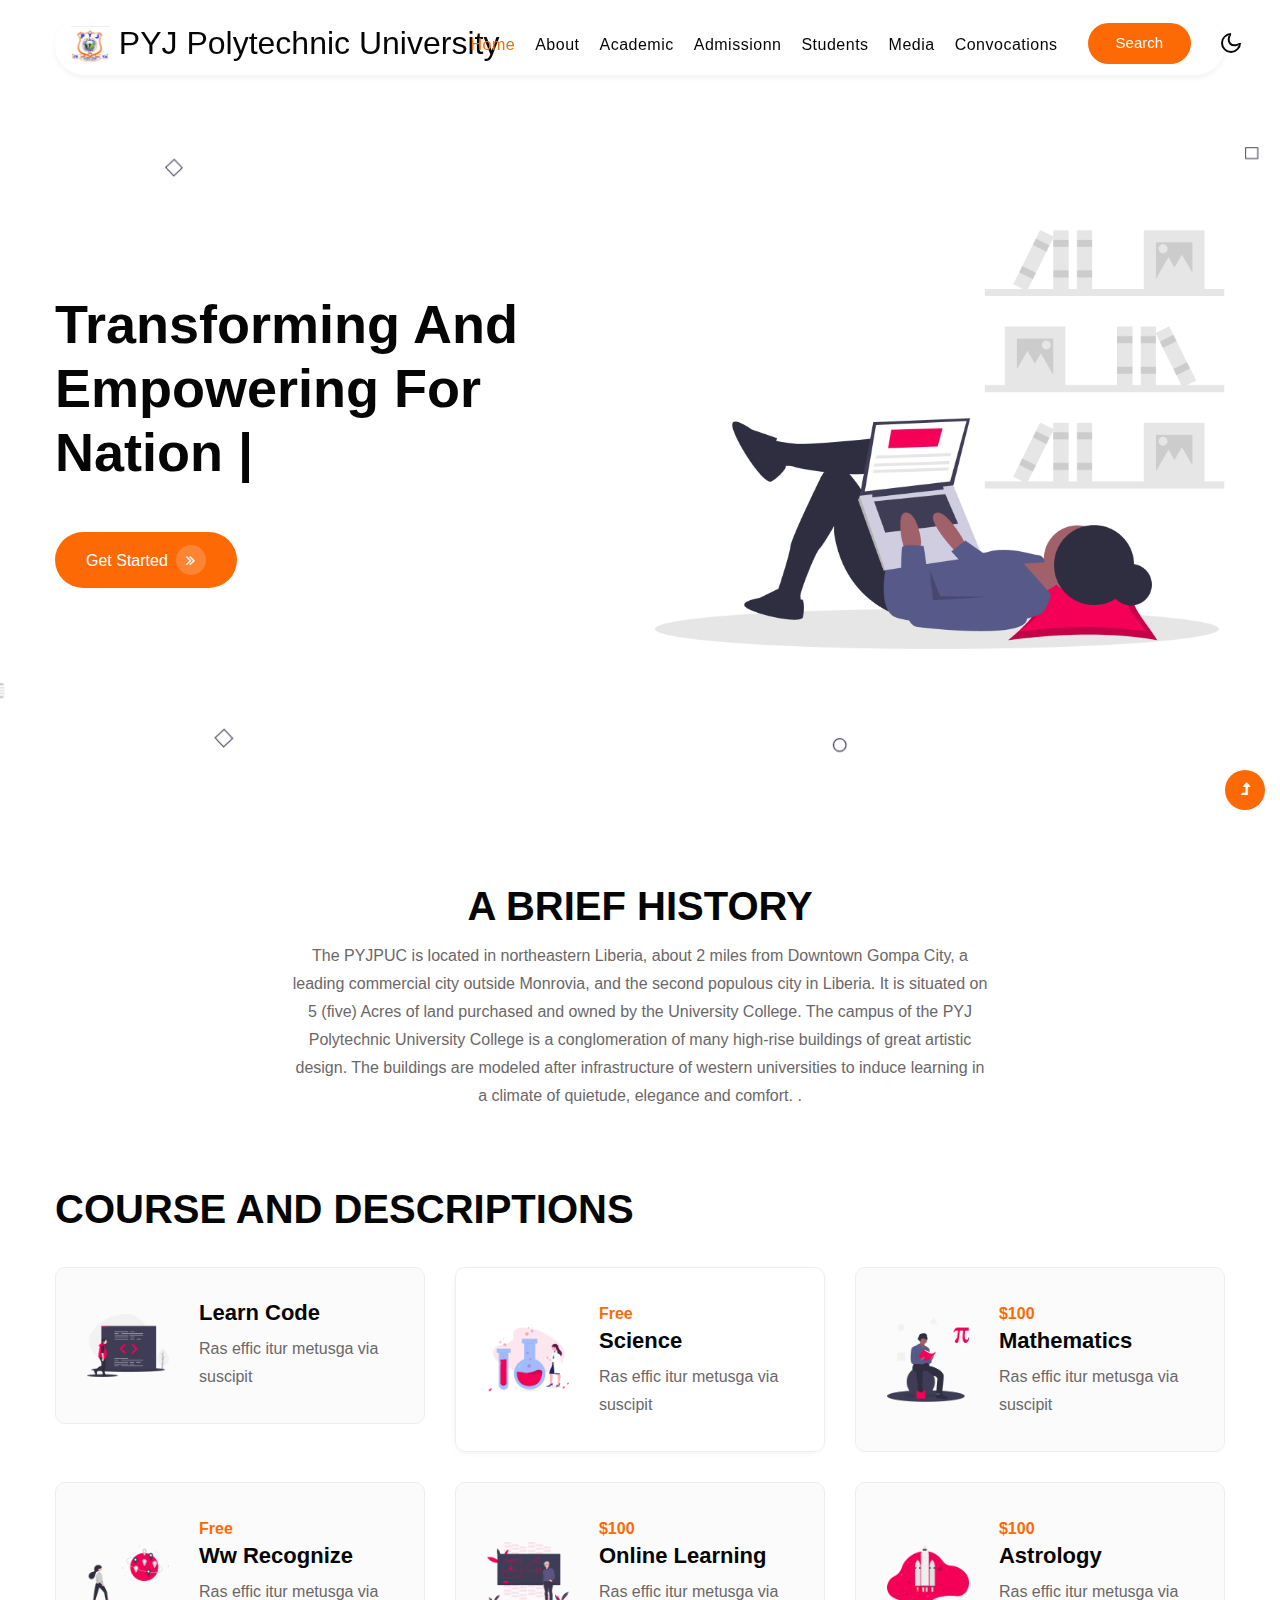
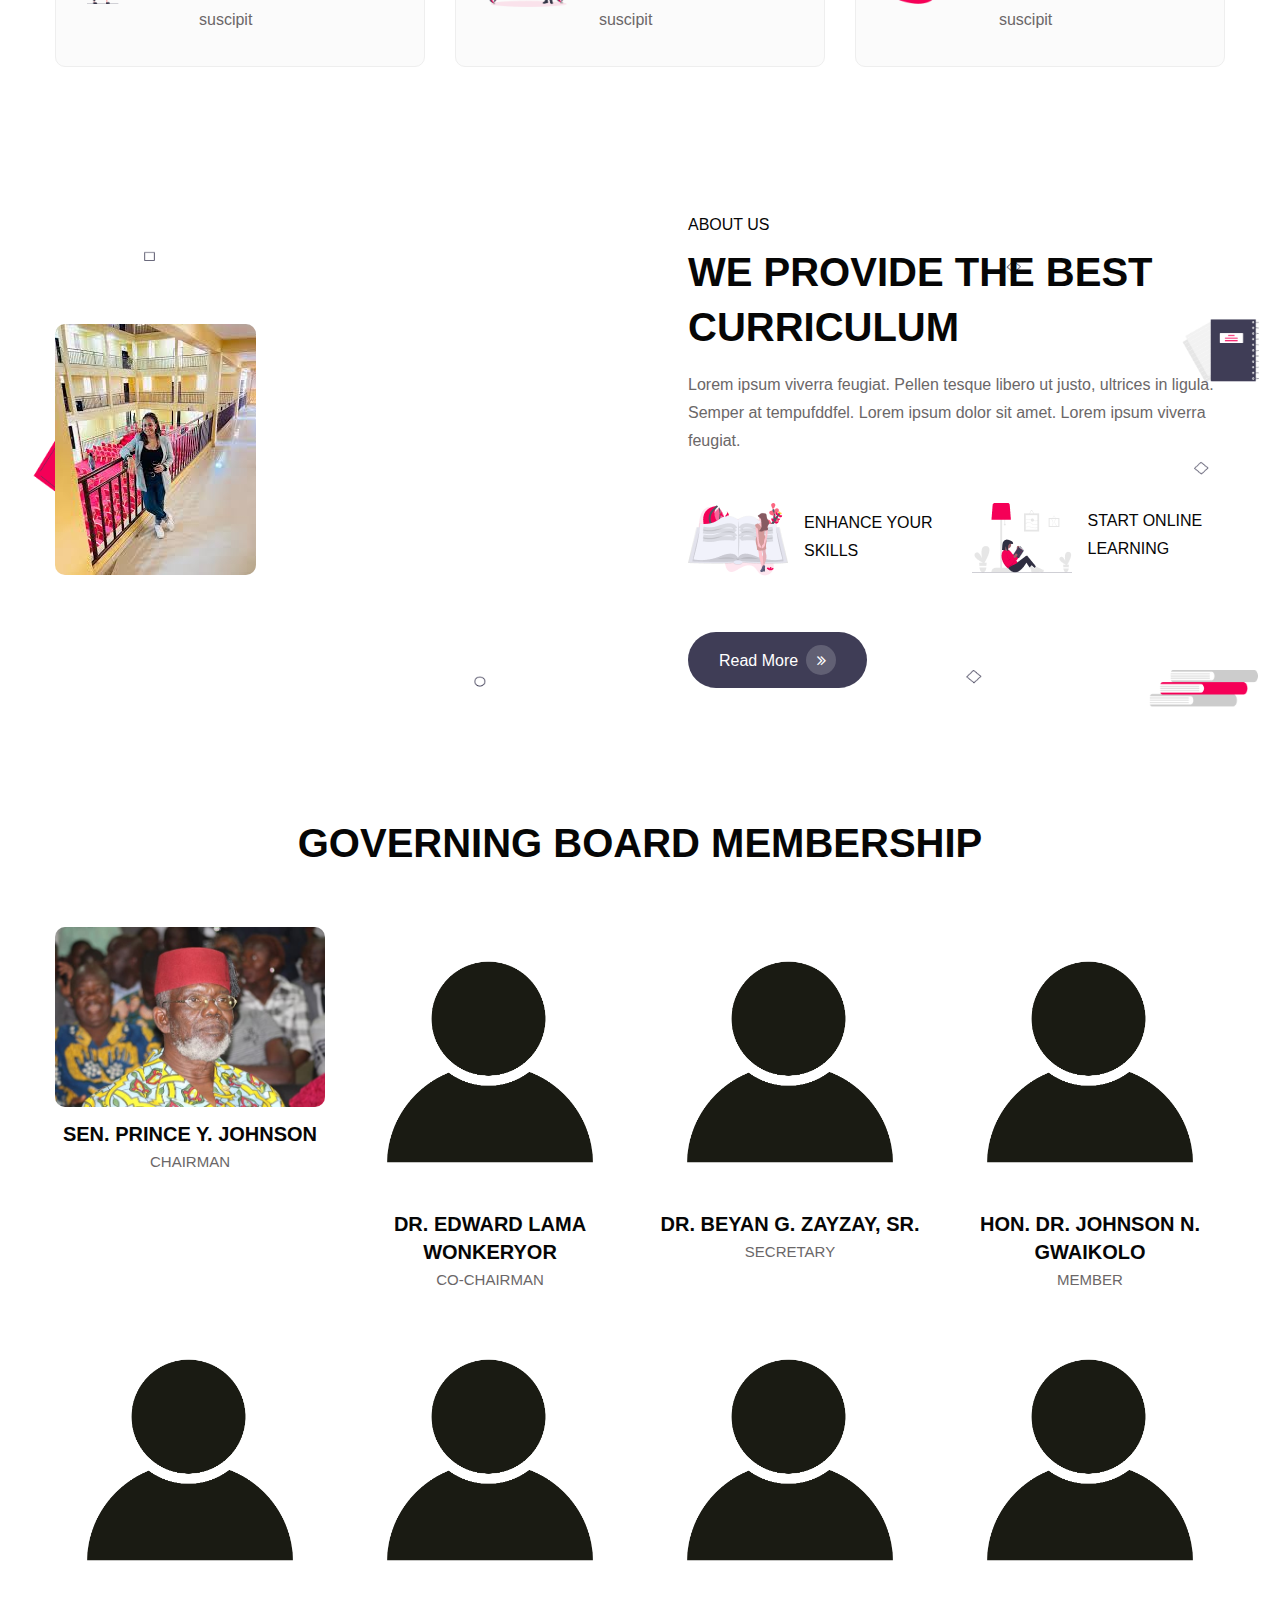
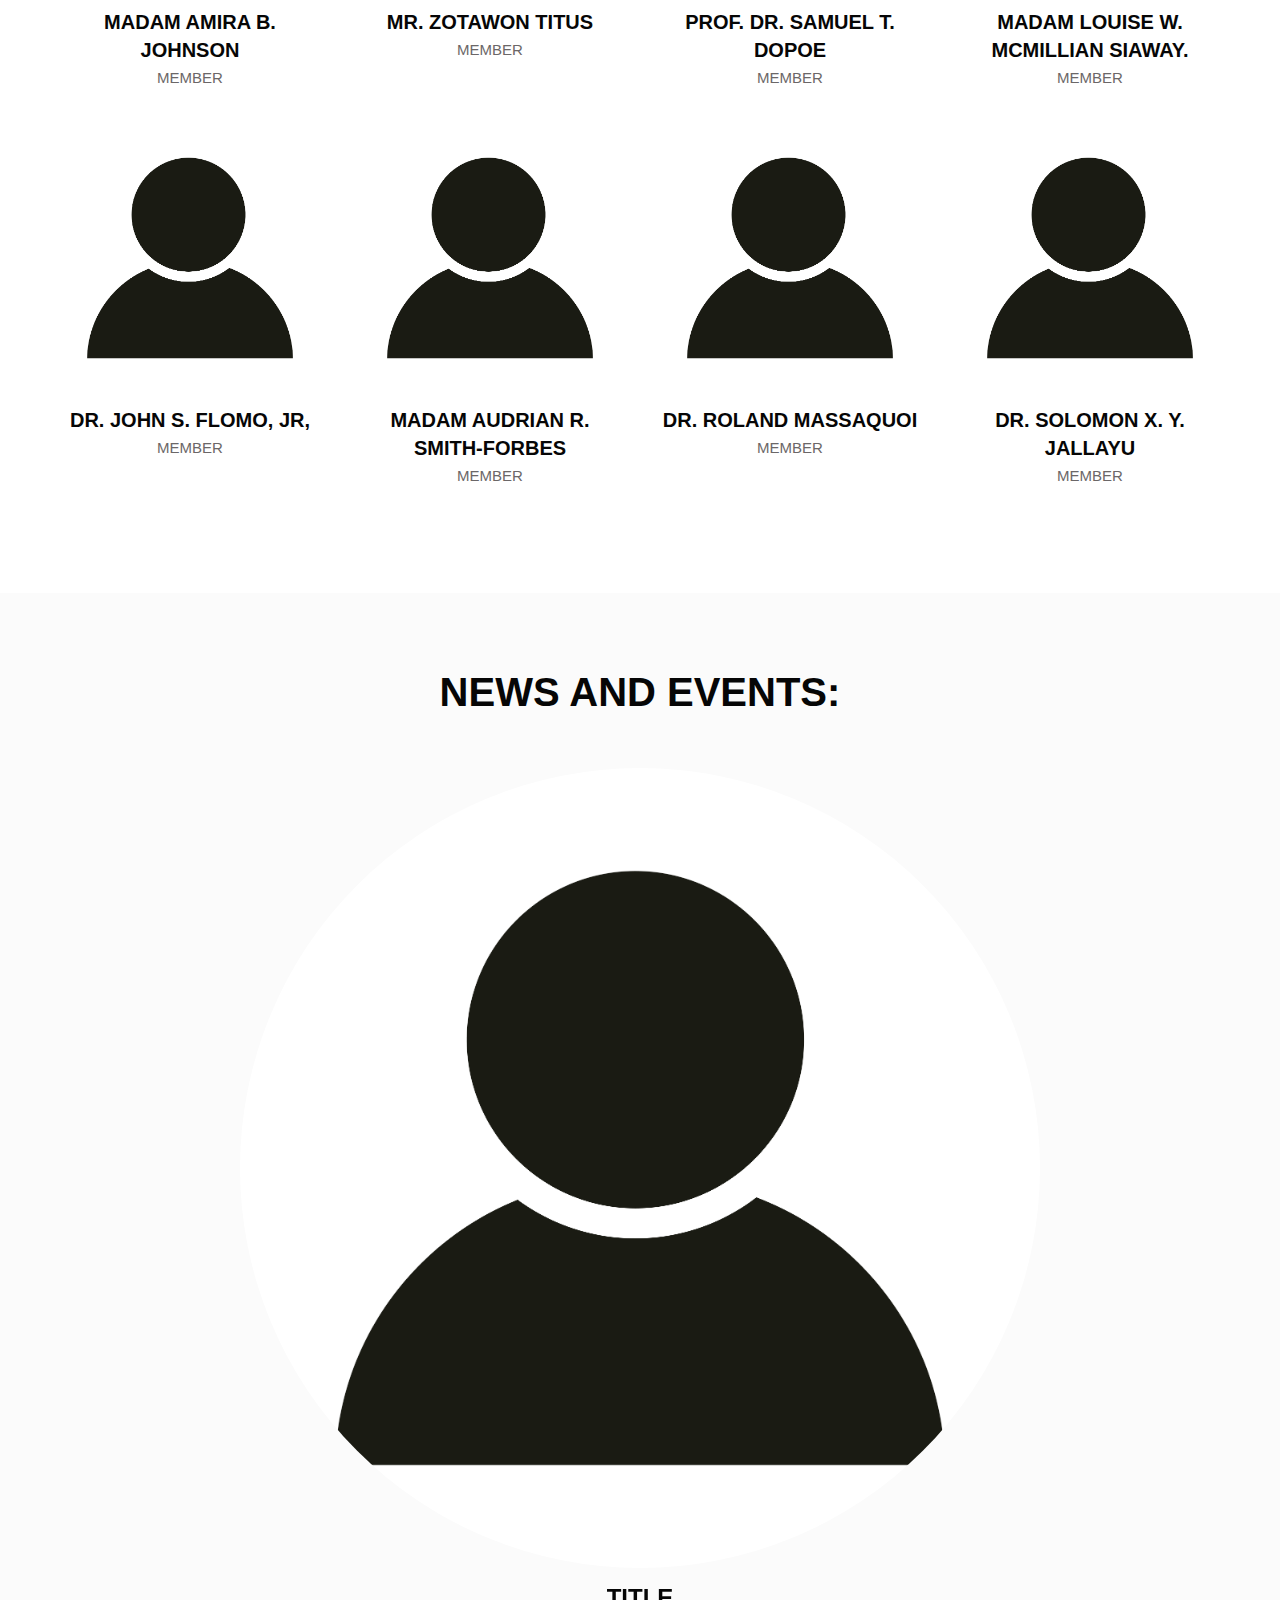
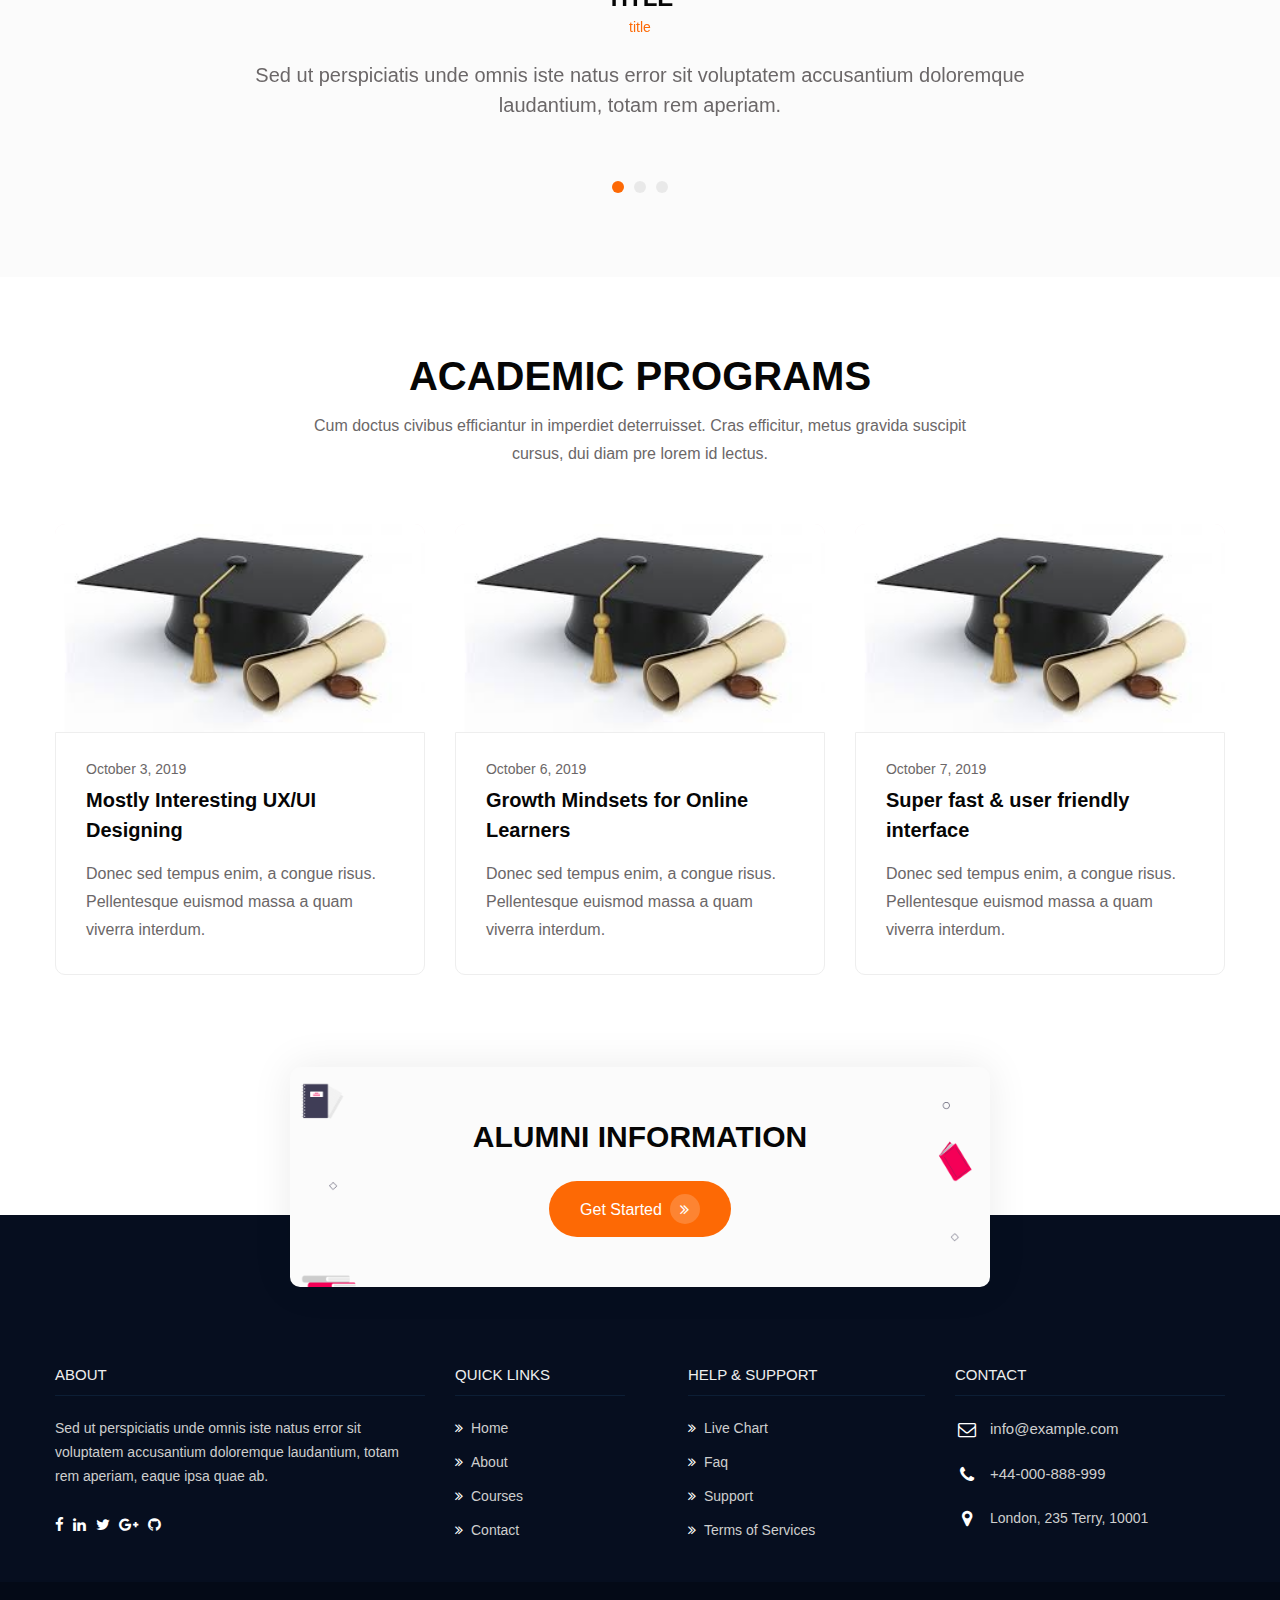
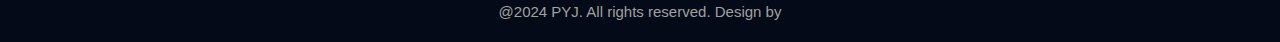
<file: index.html>
<!doctype html>
<html lang="en">

<head>
    <!-- Required meta tags -->
    <meta charset="utf-8">
    <meta name="viewport" content="width=device-width, initial-scale=1, shrink-to-fit=no">
    <title>PYJ</title>
    <!-- google-fonts -->
    <!-- //google-fonts -->
    <!-- Template CSS Style link -->
    <link rel="stylesheet" href="assets/css/style-starter.css">
</head>

<body>
    <!--header-->
    <header id="site-header" class="fixed-top">
        <div class="container">
            <nav class="navbar navbar-expand-lg stroke">
                <h1>
                    <a class="navbar-brand" href="index.html">
                        <img class="img-fluid" src="assets/images/logo.jpg" width="10%" alt=" "> PYJ Polytechnic University
                    </a>
                </h1>
                <!-- if logo is image enable this   
    <a class="navbar-brand" href="#index.html">
        <img src="image-path" alt="Your logo" title="Your logo" style="height:35px;" />
    </a> -->
                <button class="navbar-toggler  collapsed bg-gradient" type="button" data-toggle="collapse"
                    data-target="#navbarTogglerDemo02" aria-controls="navbarTogglerDemo02" aria-expanded="false"
                    aria-label="Toggle navigation">
                    <span class="navbar-toggler-icon fa icon-expand fa-bars"></span>
                    <span class="navbar-toggler-icon fa icon-close fa-times"></span>
                </button>

                <div class="collapse navbar-collapse" id="navbarTogglerDemo02">
                    <ul class="navbar-nav ml-lg-auto">
                        <li class="nav-item active">
                            <a class="nav-link" href="index.html">Home <span class="sr-only">(current)</span></a>
                        </li>
                        <li class="nav-item">
                            <a class="nav-link" href="about.html">About</a>
                        </li>
                        <li class="nav-item">
                            <a class="nav-link" href="courses.html">Academic</a>
                        </li>
                        <li class="nav-item">
                            <a class="nav-link" href="#">Admissionn</a>
                        </li>

                        <li class="nav-item">
                            <a class="nav-link" href="#">Students</a>
                        </li>

                        <li class="nav-item">
                            <a class="nav-link" href="#">Media</a>
                        </li>
                        <li class="nav-item">
                            <a class="nav-link" href="#">Convocations</a>
                        </li>
                        <!-- search button -->
                        <div class="search-right">
                            <a href="#search" class="btn button-style" title="search">Search</a>
                            <!-- search popup -->
                            <div id="search" class="pop-overlay">
                                <div class="popup">
                                    <h4 class="search-pop-text-w3 text-white text-center mb-4">Search Here Your
                                        Online Course
                                    </h4>
                                    <form action="#error" method="GET" class="search-box">
                                        <div class="input-search"> <span class="fa fa-search mr-2"
                                                aria-hidden="true"></span><input type="search"
                                                placeholder="Enter Keyword" name="search" required="required"
                                                autofocus="">
                                        </div>
                                        <button type="submit" class="btn button-style">Search</button>
                                    </form>
                                </div>
                                <a class="close" href="#close">×</a>
                            </div>
                            <!-- //search popup -->
                        </div>
                        <!-- //search button -->
                    </ul>
                </div>
                <!-- toggle switch for light and dark theme -->
                <div class="cont-ser-position">
                    <nav class="navigation">
                        <div class="theme-switch-wrapper">
                            <label class="theme-switch" for="checkbox">
                                <input type="checkbox" id="checkbox">
                                <div class="mode-container">
                                    <i class="gg-sun"></i>
                                    <i class="gg-moon"></i>
                                </div>
                            </label>
                        </div>
                    </nav>
                </div>
                <!-- //toggle switch for light and dark theme -->
            </nav>
        </div>
    </header>
    <!--//header-->
    <!-- banner section -->
    <section id="home" class="w3l-banner py-5">
        <div class="container pt-5 pb-md-4">
            <div class="row align-items-center">
                <div class="col-md-6 banner-left pt-md-0 pt-5">
                    <h3 class="mb-sm-4 mb-3 title">Transforming and <br> Empowering for Nation <span class="type-js"><span
                                class="text-js">Building</span></span></h3>
                    <div class="mt-md-5 mt-4 mb-lg-0 mb-4">
                        <a class="btn button-style" href="about.html">Get Started<i class="fa fa-angle-double-right"
                                aria-hidden="true"></i></a>
                    </div>
                </div>
                <div class="col-md-6 banner-right mt-md-0 mt-4">
                    <img class="img-fluid" src="assets/images/b1.png" alt=" ">
                </div>
            </div>
        </div>
    </section>
    <!-- //banner section -->
    <!-- banner bottom section -->
    <div class="w3l-index-block4 pb-5">
        <div class="features-bg pb-lg-5 pt-lg-4 py-4">
            <div class="container">
                <div class="title-main text-center mx-auto mb-md-4">
                    <h3 class="title-big">A brief History</h3>
                    <p class="sub-title mt-2">The PYJPUC is located in northeastern Liberia, about 2 miles from Downtown Gompa City, a leading commercial city outside Monrovia, and the second populous city in Liberia. It is situated on 5 (five) Acres of land purchased and owned by the University College. The campus of the PYJ Polytechnic University College is a conglomeration of many high-rise buildings of great artistic design. The buildings are modeled after infrastructure of western universities to induce learning in a climate of quietude, elegance and comfort. .</p>
                </div>

                <br>
                <br>
                <h3 class="title-big">Course and Descriptions</h3>
                <div class="row">
                    <div class="col-lg-4 col-md-6 features15-col-text">
                        <a href="courses.html" class="d-flex feature-unit align-items-center">
                            <div class="col-4">
                                <div class="features15-info">
                                    <img class="img-fluid" src="assets/images/c2.png" alt=" ">
                                </div>
                            </div>
                            <div class="col-8">
                                <div class="features15-para">
                                    <h4>Learn Code</h4>
                                    <p>Ras effic itur metusga via suscipit</p>
                                </div>
                            </div>
                        </a>
                    </div>
                    <div class="col-lg-4 col-md-6 features15-col-text">
                        <a href="courses.html" class="d-flex feature-unit align-items-center active">
                            <div class="col-4">
                                <div class="features15-info">
                                    <img class="img-fluid" src="assets/images/c3.png" alt=" ">
                                </div>
                            </div>
                            <div class="col-8">
                                <div class="features15-para">
                                    <h6>Free</h6>
                                    <h4>Science</h4>
                                    <p>Ras effic itur metusga via suscipit</p>
                                </div>
                            </div>
                        </a>
                    </div>
                    <div class="col-lg-4 col-md-6 features15-col-text">
                        <a href="courses.html" class="d-flex feature-unit align-items-center">
                            <div class="col-4">
                                <div class="features15-info">
                                    <img class="img-fluid" src="assets/images/c4.png" alt=" ">
                                </div>
                            </div>
                            <div class="col-8">
                                <div class="features15-para">
                                    <h6>$100</h6>
                                    <h4>Mathematics</h4>
                                    <p>Ras effic itur metusga via suscipit</p>
                                </div>
                            </div>
                        </a>
                    </div>
                    <div class="col-lg-4 col-md-6 features15-col-text">
                        <a href="courses.html" class="d-flex feature-unit align-items-center">
                            <div class="col-4">
                                <div class="features15-info">
                                    <img class="img-fluid" src="assets/images/c5.png" alt=" ">
                                </div>
                            </div>
                            <div class="col-8">
                                <div class="features15-para">
                                    <h6>Free</h6>
                                    <h4>Ww Recognize</h4>
                                    <p>Ras effic itur metusga via suscipit</p>
                                </div>
                            </div>
                        </a>
                    </div>
                    <div class="col-lg-4 col-md-6 features15-col-text">
                        <a href="courses.html" class="d-flex feature-unit align-items-center">
                            <div class="col-4">
                                <div class="features15-info">
                                    <img class="img-fluid" src="assets/images/c6.png" alt=" ">
                                </div>
                            </div>
                            <div class="col-8">
                                <div class="features15-para">
                                    <h6>$100</h6>
                                    <h4>Online Learning</h4>
                                    <p>Ras effic itur metusga via suscipit</p>
                                </div>
                            </div>
                        </a>
                    </div>
                    <div class="col-lg-4 col-md-6 features15-col-text">
                        <a href="courses.html" class="d-flex feature-unit align-items-center">
                            <div class="col-4">
                                <div class="features15-info">
                                    <img class="img-fluid" src="assets/images/c1.png" alt=" ">
                                </div>
                            </div>
                            <div class="col-8">
                                <div class="features15-para">
                                    <h6>$100</h6>
                                    <h4>Astrology</h4>
                                    <p>Ras effic itur metusga via suscipit</p>
                                </div>
                            </div>
                        </a>
                    </div>
                </div>
            </div>
        </div>
    </div>
    <!-- //banner bottom section -->

    
    <!-- middle section -->
    <section class="w3l-servicesblock py-md-5 py-4">
        <div class="container pb-2">
            <div class="row align-items-center">
                <div class="col-lg-6 left-wthree-img pr-lg-4">
                    <img src="assets/images/curriculum.jpg" alt="" class="img-fluid">
                </div>
                <div class="col-lg-6 about-right-faq align-self mb-lg-0 mb-5 pl-xl-5">
                    <h6>About Us</h6>
                    <h3 class="title-big mb-3">We provide the best<br> Curriculum</h3>
                    <p class="">Lorem ipsum viverra feugiat. Pellen tesque libero ut justo,
                        ultrices in ligula. Semper at tempufddfel. Lorem ipsum dolor sit amet.
                        Lorem ipsum viverra feugiat.</p>
                    <div class="row mt-lg-5 mt-4 mb-2">
                        <div class="col-sm-6">
                            <div class="d-flex align-items-center left-insp-art">
                                <img src="assets/images/book.png" alt="" class="img-fluid mr-3">
                                <h6>Enhance your Skills</h6>
                            </div>
                        </div>
                        <div class="col-sm-6 mt-sm-0 mt-4">
                            <div class="d-flex align-items-center left-insp-art">
                                <img src="assets/images/book2.png" alt="" class="img-fluid mr-3">
                                <h6>Start Online Learning</h6>
                            </div>
                        </div>
                    </div>
                    <a class="btn button-style button-2 mt-lg-5 mt-4" href="about.html">Read More<i
                            class="fa fa-angle-double-right" aria-hidden="true"></i></a>
                </div>
            </div>
        </div>
    </section>
    <!-- //middle section -->


    <!-- teams 32 block -->
    <section class="w3l-teams-32-main py-5">
        <div class="teams-32 py-md-4">
            <div class="container">
                <div class="title-main text-center mx-auto mb-4">
                    <h3 class="title-big">GOVERNING BOARD MEMBERSHIP</h3>
                    <!--<p class="sub-title mt-2">Cum doctus civibus efficiantur in imperdiet deterruisset. Cras efficitur,
                        metus
                        gravida suscipit cursus, dui diam pre lorem id
                        lectus.</p>-->
                </div>
                <div class="row main-contteam-32 mt-sm-5 pt-lg-2">
                    <div class="col-lg-3 col-6 team-main-19">
                        <div class="column-19">
                            <a href="#team"><img class="img-fluid" src="assets/images/CHAIRMAN PYJ.jpg" alt=" "></a>
                        </div>
                        <div class="right-team-9">
                            <h6><a href="#" class="title-team-32">SEN. PRINCE Y. JOHNSON</a></h6>
                            <p class="sm-text-32">CHAIRMAN</p>
                        </div>
                    </div>

                    <div class="col-lg-3 col-6 team-main-19">
                        <div class="column-19">
                            <a href="#team"><img class="img-fluid" src="assets/images/avatar1.jpg" alt=" "></a>
                        </div>
                        <div class="right-team-9">
                            <h6><a href="#" class="title-team-32">DR. EDWARD LAMA WONKERYOR</a></h6>
                            <p class="sm-text-32">CO-CHAIRMAN</p>
                        </div>
                    </div>
                    <div class="col-lg-3 col-6 team-main-19">
                        <div class="column-19">
                            <a href="#team"><img class="img-fluid" src="assets/images/avatar1.jpg" alt=" "></a>
                        </div>
                        <div class="right-team-9">
                            
                            <h6><a href="#team" class="title-team-32">DR. BEYAN G. ZAYZAY, SR.</a></h6>
                            <p class="sm-text-32">SECRETARY</p>
                        </div>
                    </div>

                    <div class="col-lg-3 col-6 team-main-19">
                        <div class="column-19">
                            <a href="#team"><img class="img-fluid" src="assets/images/avatar1.jpg" alt=" "></a>
                        </div>
                        <div class="right-team-9">
                            <h6><a href="#" class="title-team-32">HON. DR. JOHNSON N. GWAIKOLO</a></h6>
                            <p class="sm-text-32">MEMBER</p>
                        </div>
                    </div>

                    <div class="col-lg-3 col-6 team-main-19">
                        <div class="column-19">
                            <a href="#team"><img class="img-fluid" src="assets/images/avatar1.jpg" alt=" "></a>
                        </div>
                        <div class="right-team-9">
                            
                            <h6><a href="#team" class="title-team-32">Madam Amira B. Johnson</a></h6>
                            <p class="sm-text-32">MEMBER</p>
                        </div>
                    </div>

                    <div class="col-lg-3 col-6 team-main-19">
                        <div class="column-19">
                            <a href="#team"><img class="img-fluid" src="assets/images/avatar1.jpg" alt=" "></a>
                        </div>
                        <div class="right-team-9">
                            
                            <h6><a href="#team" class="title-team-32">MR. ZOTAWON TITUS</a></h6>
                            <p class="sm-text-32">MEMBER</p>
                        </div>
                    </div>

                    <div class="col-lg-3 col-6 team-main-19">
                        <div class="column-19">
                            <a href="#team"><img class="img-fluid" src="assets/images/avatar1.jpg" alt=" "></a>
                        </div>
                        <div class="right-team-9">
                            
                            <h6><a href="#team" class="title-team-32">PROF. DR. SAMUEL T. DOPOE</a></h6>
                            <p class="sm-text-32">MEMBER</p>
                        </div>
                    </div>

                    <div class="col-lg-3 col-6 team-main-19">
                        <div class="column-19">
                            <a href="#team"><img class="img-fluid" src="assets/images/avatar1.jpg" alt=" "></a>
                        </div>
                        <div class="right-team-9">
                            
                            <h6><a href="#team" class="title-team-32">MADAM LOUISE W. McMILLIAN SIAWAY.</a></h6>
                            <p class="sm-text-32">MEMBER</p>
                        </div>
                    </div>

                    <div class="col-lg-3 col-6 team-main-19">
                        <div class="column-19">
                            <a href="#team"><img class="img-fluid" src="assets/images/avatar1.jpg" alt=" "></a>
                        </div>
                        <div class="right-team-9">
                            
                            <h6><a href="#team" class="title-team-32">DR. JOHN S. FLOMO, JR,</a></h6>
                            <p class="sm-text-32">MEMBER</p>
                        </div>
                    </div>

                    <div class="col-lg-3 col-6 team-main-19">
                        <div class="column-19">
                            <a href="#team"><img class="img-fluid" src="assets/images/avatar1.jpg" alt=" "></a>
                        </div>
                        <div class="right-team-9">
                            
                            <h6><a href="#team" class="title-team-32">MADAM AUDRIAN R. SMITH-FORBES</a></h6>
                            <p class="sm-text-32">MEMBER</p>
                        </div>
                    </div>

                    <div class="col-lg-3 col-6 team-main-19">
                        <div class="column-19">
                            <a href="#team"><img class="img-fluid" src="assets/images/avatar1.jpg" alt=" "></a>
                        </div>
                        <div class="right-team-9">
                            
                            <h6><a href="#team" class="title-team-32">DR. ROLAND MASSAQUOI</a></h6>
                            <p class="sm-text-32">MEMBER</p>
                        </div>
                    </div>

                    <div class="col-lg-3 col-6 team-main-19">
                        <div class="column-19">
                            <a href="#team"><img class="img-fluid" src="assets/images/avatar1.jpg" alt=" "></a>
                        </div>
                        <div class="right-team-9">
                            
                            <h6><a href="#team" class="title-team-32">DR. SOLOMON X. Y. JALLAYU</a></h6>
                            <p class="sm-text-32">MEMBER</p>
                        </div>
                    </div>

                </div>
            </div>
        </div>
    </section>
    <!-- //teams 32 block -->


    <!-- testimonials -->
    <section class="w3l-companies-hny-6 position-relative">
        <div class="cusrtomer-layout py-5">
            <div class="container py-md-4 py-3">
                <div class="title-heading-w3 text-center mx-auto">
                    <h3 class="title-big">News and Events:</h3>
                </div>
                <div id="owl-demo1" class="owl-carousel owl-theme mt-5">
                    <div class="item">
                        <div class="testimonial-content">
                            <div class="testimonial">
                                <div class="testi-des">
                                    <div class="test-img"><img src="assets/images/avatar1.jpg" class="img-fluid" alt="/">
                                    </div>
                                    <div class="peopl">
                                        <h3>title</h3>
                                        <p class="indentity">title</p>
                                    </div>
                                </div>
                                <blockquote>
                                    <p>Sed ut perspiciatis unde omnis iste natus error sit voluptatem accusantium
                                        doloremque laudantium, totam rem aperiam.</p>
                                </blockquote>
                                <quote></quote>
                            </div>
                        </div>
                    </div>
                    <div class="item">
                        <div class="testimonial-content">
                            <div class="testimonial">
                                <div class="testi-des">
                                    <div class="test-img"><img src="assets/images/avatar1.jpg" class="img-fluid" alt="/">
                                    </div>
                                    <div class="peopl">
                                        <h3>title</h3>
                                        <p class="indentity">title</p>
                                    </div>
                                </div>
                                <blockquote>
                                    <p>Sed ut perspiciatis unde omnis iste natus error sit voluptatem accusantium
                                        doloremque laudantium, totam rem aperiam.</p>
                                </blockquote>
                            </div>
                        </div>
                    </div>
                    <div class="item">
                        <div class="testimonial-content">
                            <div class="testimonial">
                                <div class="testi-des">
                                    <div class="test-img"><img src="assets/images/avatar1.jpg" class="img-fluid" alt="/">
                                    </div>
                                    <div class="peopl">
                                        <h3>title</h3>
                                        <p class="indentity">title</p>
                                    </div>
                                </div>
                                <blockquote>
                                    <p>Sed ut perspiciatis unde omnis iste natus error sit voluptatem accusantium
                                        doloremque laudantium, totam rem aperiam,.</p>
                                </blockquote>
                            </div>
                        </div>
                    </div>
                </div>
            </div>
            <div class="quote-special">
                <i class="fa fa-quote-left" aria-hidden="true"></i>
            </div>
        </div>
    </section>
    <!--//testimonials-->

    
    <!-- blog section -->
    <div class="w3l-grids-block-5 py-5">
        <section id="grids5-block" class="pt-md-4 pb-md-5 py-4 mb-5">
            <div class="container">
                <div class="title-main text-center mx-auto mb-4">
                    <h3 class="title-big">Academic Programs</h3>
                    <p class="sub-title mt-2">Cum doctus civibus efficiantur in imperdiet deterruisset. Cras efficitur,
                        metus
                        gravida suscipit cursus, dui diam pre lorem id
                        lectus.</p>
                </div>
                <div class="row mt-sm-5 pt-lg-2">
                    <div class="col-lg-4 col-sm-6">
                        <div class=" grids5-info">
                            <a href="#blog"><img src="assets/images/academy.jpg" alt="" /></a>
                            <div class="blog-info">
                                <h5>October 3, 2019</h5>
                                <h4><a href="#blog">Mostly Interesting UX/UI Designing</a></h4>
                                <p>Donec sed tempus enim, a congue risus. Pellentesque euismod massa a quam
                                    viverra interdum.</p>
                            </div>
                        </div>
                    </div>
                    <div class="col-lg-4 col-sm-6 mt-sm-0 mt-4">
                        <div class=" grids5-info">
                            <a href="#blog"><img src="assets/images/academy.jpg" alt="" /></a>
                            <div class="blog-info">
                                <h5>October 6, 2019</h5>
                                <h4><a href="#blog">Growth Mindsets for Online Learners </a></h4>
                                <p>Donec sed tempus enim, a congue risus. Pellentesque euismod massa a quam
                                    viverra interdum.</p>
                            </div>
                        </div>
                    </div>
                    <div class="col-lg-4 col-sm-6  mt-lg-0 mt-4">
                        <div class=" grids5-info">
                            <a href="#blog"><img src="assets/images/academy.jpg" alt="" /></a>
                            <div class="blog-info">
                                <h5>October 7, 2019</h5>
                                <h4><a href="#blog">Super fast & user friendly interface</a></h4>
                                <p>Donec sed tempus enim, a congue risus. Pellentesque euismod massa a quam
                                    viverra interdum.</p>
                            </div>
                        </div>
                    </div>
                </div>
            </div>
        </section>
    </div>
    <!-- //blog section -->

    <!-- footer -->
    <footer class="w3l-footer-22 position-relative mt-5 pt-5">
        <div class="footer-sub">
            <div class="container">
                <div class="text-txt">
                    <div class="right-side text-center">
                        <h4>Alumni Information</h4>
                        <a class="btn button-style mt-4" href="alumni.html">Get Started<i
                                class="fa fa-angle-double-right" aria-hidden="true"></i></a>
                    </div>
                    <div class="row sub-columns">
                        <div class="col-lg-4 col-md-6 col-sm-8 sub-one-left">
                            <h6>About </h6>
                            <p>Sed ut perspiciatis unde omnis iste natus error sit voluptatem accusantium
                                doloremque
                                laudantium, totam rem aperiam, eaque ipsa quae ab.</p>
                            <div class="columns-2">
                                <ul class="social">
                                    <li><a href="#facebook"><span class="fa fa-facebook" aria-hidden="true"></span></a>
                                    </li>
                                    <li><a href="#linkedin"><span class="fa fa-linkedin" aria-hidden="true"></span></a>
                                    </li>
                                    <li><a href="#twitter"><span class="fa fa-twitter" aria-hidden="true"></span></a>
                                    </li>
                                    <li><a href="#google"><span class="fa fa-google-plus" aria-hidden="true"></span></a>
                                    </li>
                                    <li><a href="#github"><span class="fa fa-github" aria-hidden="true"></span></a>
                                    </li>
                                </ul>
                            </div>
                        </div>
                        <div class="col-lg-2 col-md-6 col-sm-4 mt-sm-0 mt-5 sub-two-right">
                            <h6>Quick links</h6>
                            <ul>
                                <li><a href="index.html"><span class="fa fa-angle-double-right mr-2"></span>Home</a>
                                </li>
                                <li><a href="about.html"><span class="fa fa-angle-double-right mr-2"></span>About</a>
                                </li>
                                <li><a href="courses.html"><span
                                            class="fa fa-angle-double-right mr-2"></span>Courses</a></li>
                                <li><a href="contact.html"><span
                                            class="fa fa-angle-double-right mr-2"></span>Contact</a></li>
                            </ul>
                        </div>
                        <div class="col-lg-3 col-sm-6 sub-two-right pl-lg-5 mt-lg-0 mt-sm-5 mt-4">
                            <h6>Help & Support</h6>
                            <ul>
                                <li><a href="#live"><span class="fa fa-angle-double-right mr-2"></span>Live
                                        Chart</a></li>
                                <li><a href="#faq"><span class="fa fa-angle-double-right mr-2"></span>Faq</a>
                                </li>
                                <li><a href="#support"><span class="fa fa-angle-double-right mr-2"></span>Support</a>
                                </li>
                                <li><a href="#terms"><span class="fa fa-angle-double-right mr-2"></span>Terms
                                        of Services</a></li>
                            </ul>
                        </div>
                        <div class="col-lg-3 col-sm-6 sub-one-left mt-lg-0 mt-sm-5 mt-4">
                            <h6>Contact </h6>
                            <div class="column2">
                                <div class="href1"><span class="fa fa-envelope-o" aria-hidden="true"></span><a
                                        href="mailto:info@example.com">info@example.com</a>
                                </div>
                                <div class="href2"><span class="fa fa-phone" aria-hidden="true"></span><a
                                        href="tel:+44-000-888-999">+44-000-888-999</a>
                                </div>
                                <div>
                                    <p class="contact-para"><span class="fa fa-map-marker"
                                            aria-hidden="true"></span>London, 235 Terry, 10001</p>
                                </div>
                            </div>
                        </div>
                    </div>
                </div>
            </div>
        </div>
        <!-- copyright -->
        <div class="copyright-footer text-center">
            <div class="container">
                <div class="columns">
                    <p>@2024 PYJ. All rights reserved. Design by <a
                            target="_blank"></a>
                    </p>
                </div>
            </div>
        </div>
        <!-- //copyright -->
    </footer>
    <!-- //footer -->

    <!-- Js scripts -->
    <!-- move top -->
    <button onclick="topFunction()" id="movetop" title="Go to top">
        <span class="fa fa-level-up" aria-hidden="true"></span>
    </button>
    <script>
        // When the user scrolls down 20px from the top of the document, show the button
        window.onscroll = function () {
            scrollFunction()
        };

        function scrollFunction() {
            if (document.body.scrollTop > 20 || document.documentElement.scrollTop > 20) {
                document.getElementById("movetop").style.display = "block";
            } else {
                document.getElementById("movetop").style.display = "none";
            }
        }

        // When the user clicks on the button, scroll to the top of the document
        function topFunction() {
            document.body.scrollTop = 0;
            document.documentElement.scrollTop = 0;
        }
    </script>
    <!-- //move top -->

    <!-- common jquery plugin -->
    <script src="assets/js/jquery-3.3.1.min.js"></script>
    <!-- //common jquery plugin -->

    <!-- theme switch js (light and dark)-->
    <script src="assets/js/theme-change.js"></script>
    <script>
        function autoType(elementClass, typingSpeed) {
            var thhis = $(elementClass);
            thhis.css({
                "position": "relative",
                "display": "inline-block"
            });
            thhis.prepend('<div class="cursor" style="right: initial; left:0;"></div>');
            thhis = thhis.find(".text-js");
            var text = thhis.text().trim().split('');
            var amntOfChars = text.length;
            var newString = "";
            thhis.text("|");
            setTimeout(function () {
                thhis.css("opacity", 1);
                thhis.prev().removeAttr("style");
                thhis.text("");
                for (var i = 0; i < amntOfChars; i++) {
                    (function (i, char) {
                        setTimeout(function () {
                            newString += char;
                            thhis.text(newString);
                        }, i * typingSpeed);
                    })(i + 1, text[i]);
                }
            }, 1500);
        }

        $(document).ready(function () {
            // Now to start autoTyping just call the autoType function with the 
            // class of outer div
            // The second paramter is the speed between each letter is typed.   
            autoType(".type-js", 200);
        });
    </script>
    <!-- //theme switch js (light and dark)-->

    <!-- magnific popup -->
    <script src="assets/js/jquery.magnific-popup.min.js"></script>
    <script>
        $(document).ready(function () {
            $('.popup-with-zoom-anim').magnificPopup({
                type: 'inline',

                fixedContentPos: false,
                fixedBgPos: true,

                overflowY: 'auto',

                closeBtnInside: true,
                preloader: false,

                midClick: true,
                removalDelay: 300,
                mainClass: 'my-mfp-zoom-in'
            });

            $('.popup-with-move-anim').magnificPopup({
                type: 'inline',

                fixedContentPos: false,
                fixedBgPos: true,

                overflowY: 'auto',

                closeBtnInside: true,
                preloader: false,

                midClick: true,
                removalDelay: 300,
                mainClass: 'my-mfp-slide-bottom'
            });
        });
    </script>
    <!-- //magnific popup -->

    <!-- MENU-JS -->
    <script>
        $(window).on("scroll", function () {
            var scroll = $(window).scrollTop();

            if (scroll >= 80) {
                $("#site-header").addClass("nav-fixed");
            } else {
                $("#site-header").removeClass("nav-fixed");
            }
        });

        //Main navigation Active Class Add Remove
        $(".navbar-toggler").on("click", function () {
            $("header").toggleClass("active");
        });
        $(document).on("ready", function () {
            if ($(window).width() > 991) {
                $("header").removeClass("active");
            }
            $(window).on("resize", function () {
                if ($(window).width() > 991) {
                    $("header").removeClass("active");
                }
            });
        });
    </script>
    <!-- //MENU-JS -->

    <!-- for testimonials carousel -->
    <script src="assets/js/owl.carousel.js"></script>
    <script>
        $(document).ready(function () {
            $("#owl-demo1").owlCarousel({
                loop: true,
                margin: 20,
                responsiveClass: true,
                responsive: {
                    0: {
                        items: 1,
                        nav: true
                    },
                    600: {
                        items: 1,
                        nav: false
                    },
                    1000: {
                        items: 1,
                        nav: true,
                        loop: true
                    }
                }
            })
        })
    </script>
    <!-- //for testimonials carousel -->

    <!-- disable body scroll which navbar is in active -->
    <script>
        $(function () {
            $('.navbar-toggler').click(function () {
                $('body').toggleClass('noscroll');
            })
        });
    </script>
    <!-- //disable body scroll which navbar is in active -->

    <!--bootstrap-->
    <script src="assets/js/bootstrap.min.js"></script>
    <!-- //bootstrap-->
    <!-- //Js scripts -->
</body>

</html>
</file>
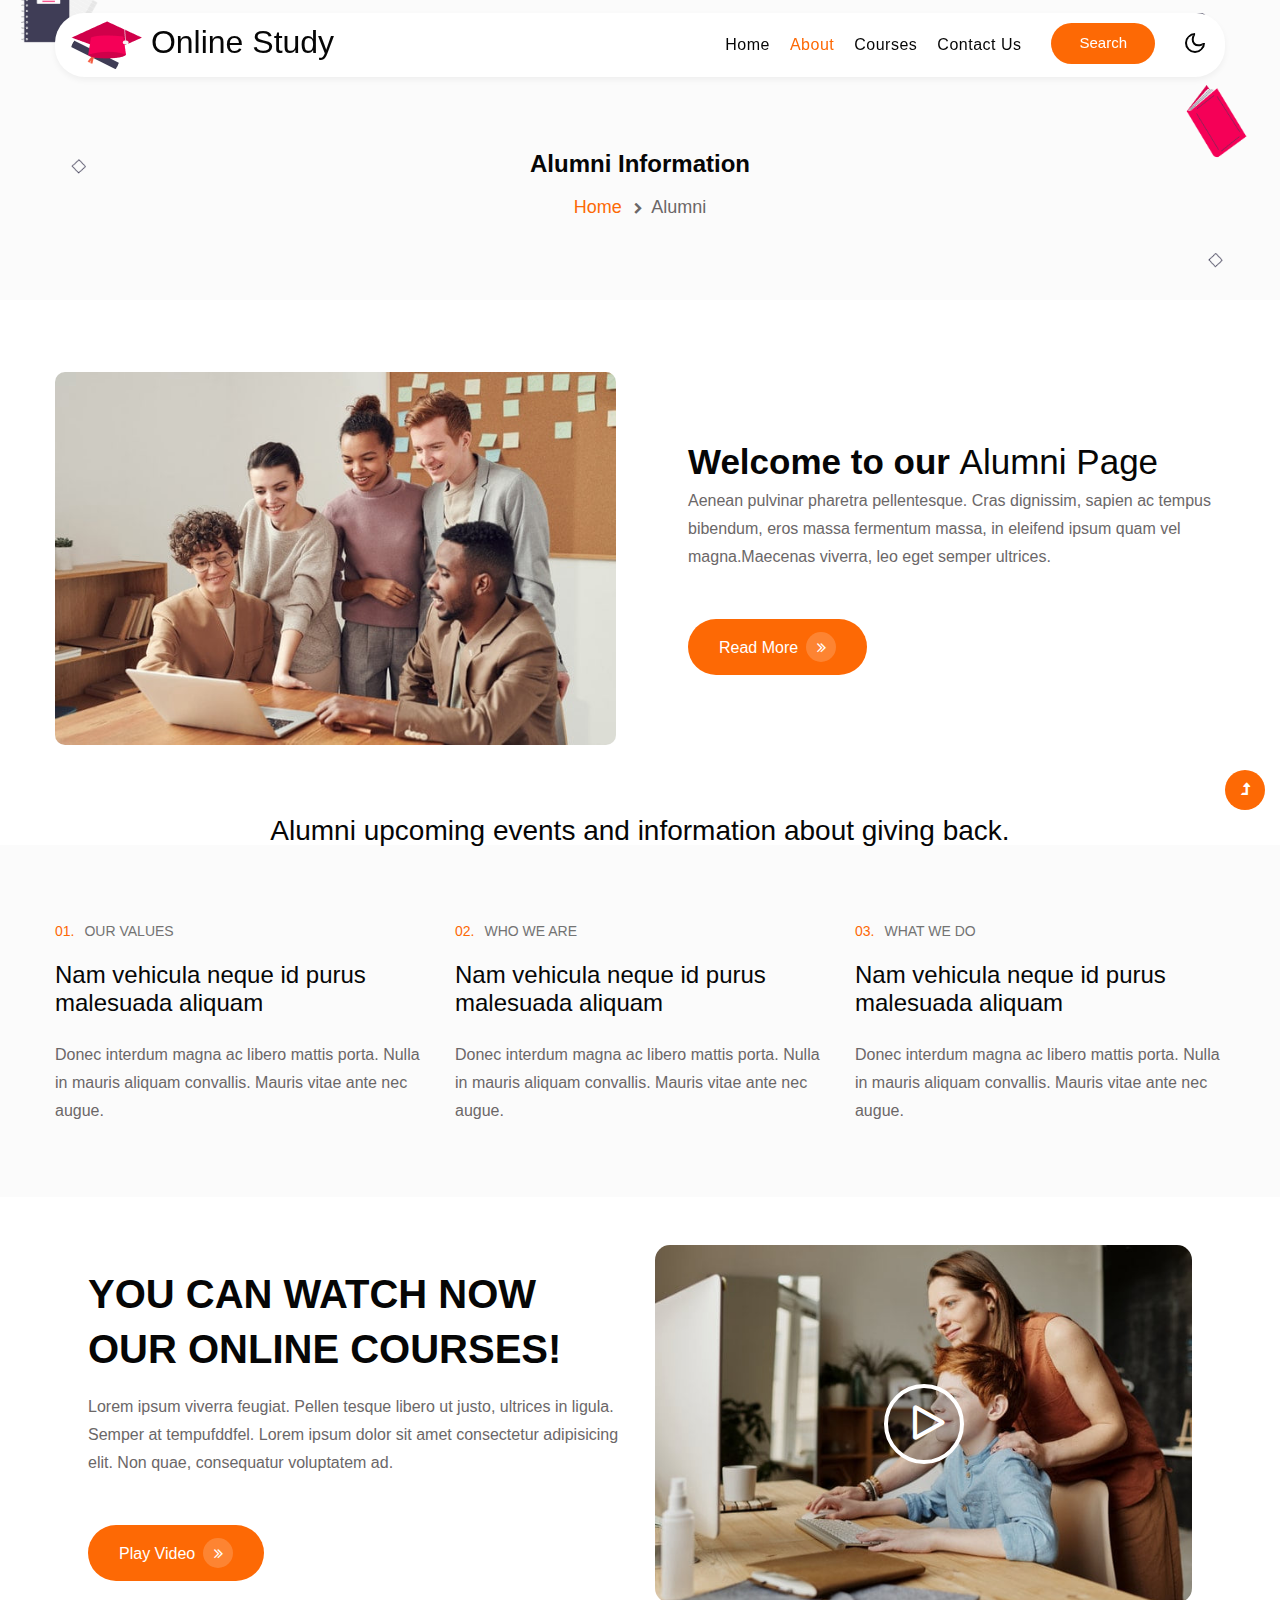
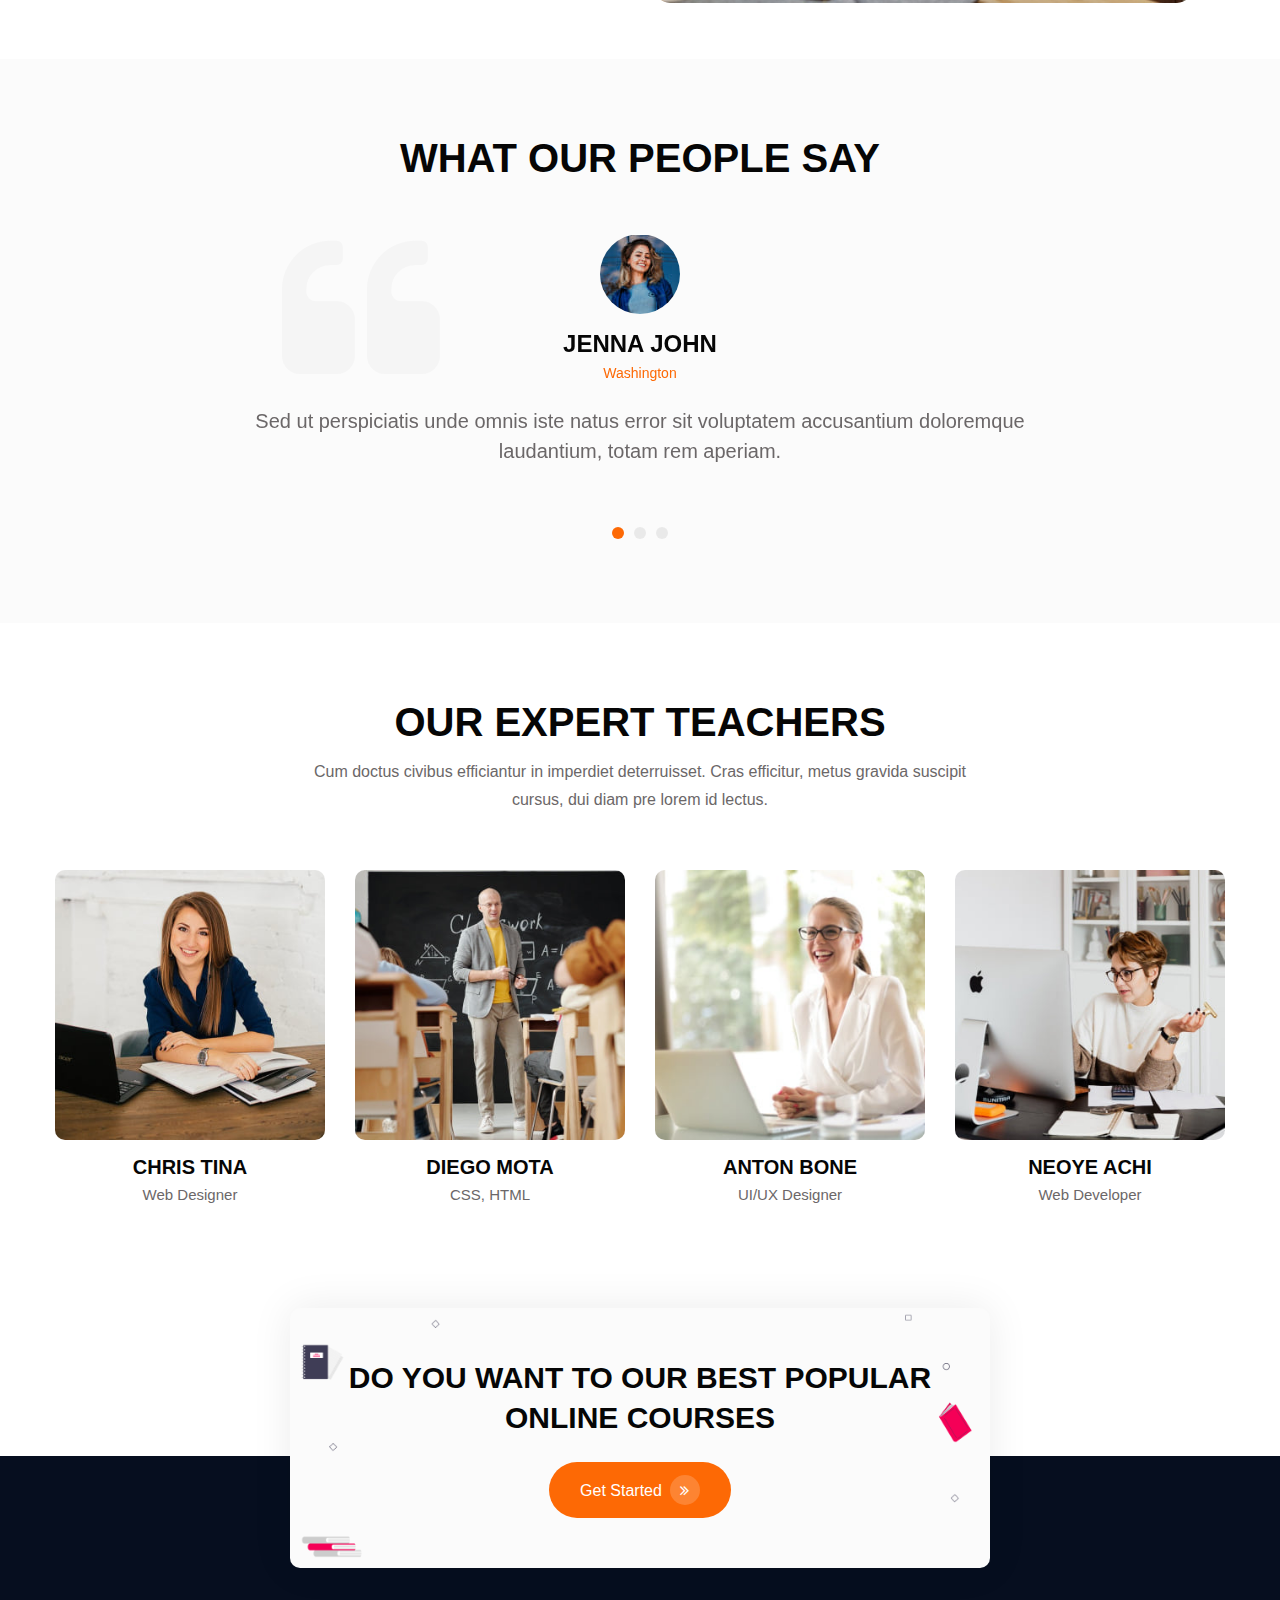
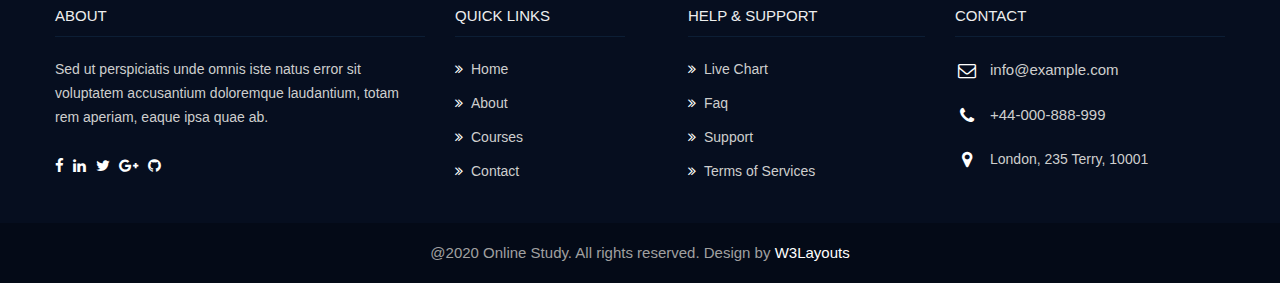
<file: alumni.html>
<!doctype html>
<html lang="en">

<head>
    <!-- Required meta tags -->
    <meta charset="utf-8">
    <meta name="viewport" content="width=device-width, initial-scale=1, shrink-to-fit=no">
    <title>PYJ</title>
    <!-- google-fonts -->
   
    <!-- //google-fonts -->
    <!-- Template CSS Style link -->
    <link rel="stylesheet" href="assets/css/style-starter.css">
</head>

<body>
    <!--header-->
    <header id="site-header" class="fixed-top">
        <div class="container">
            <nav class="navbar navbar-expand-lg stroke">
                <h1>
                    <a class="navbar-brand" href="index.html">
                        <img class="img-fluid" src="assets/images/logo.png" alt=" "> Online Study
                    </a>
                </h1>
                <!-- if logo is image enable this   
    <a class="navbar-brand" href="#index.html">
        <img src="image-path" alt="Your logo" title="Your logo" style="height:35px;" />
    </a> -->
                <button class="navbar-toggler  collapsed bg-gradient" type="button" data-toggle="collapse"
                    data-target="#navbarTogglerDemo02" aria-controls="navbarTogglerDemo02" aria-expanded="false"
                    aria-label="Toggle navigation">
                    <span class="navbar-toggler-icon fa icon-expand fa-bars"></span>
                    <span class="navbar-toggler-icon fa icon-close fa-times"></span>
                </button>

                <div class="collapse navbar-collapse" id="navbarTogglerDemo02">
                    <ul class="navbar-nav ml-lg-auto">
                        <li class="nav-item">
                            <a class="nav-link" href="index.html">Home <span class="sr-only">(current)</span></a>
                        </li>
                        <li class="nav-item active">
                            <a class="nav-link" href="about.html">About</a>
                        </li>
                        <li class="nav-item">
                            <a class="nav-link" href="courses.html">Courses</a>
                        </li>
                        <li class="nav-item">
                            <a class="nav-link" href="contact.html">Contact Us</a>
                        </li>
                        <!-- search button -->
                        <div class="search-right">
                            <a href="#search" class="btn button-style" title="search">Search</a>
                            <!-- search popup -->
                            <div id="search" class="pop-overlay">
                                <div class="popup">
                                    <h4 class="search-pop-text-w3 text-white text-center mb-4">Search Here Your
                                        Online Course
                                    </h4>
                                    <form action="#error" method="GET" class="search-box">
                                        <div class="input-search"> <span class="fa fa-search mr-2"
                                                aria-hidden="true"></span><input type="search"
                                                placeholder="Enter Keyword" name="search" required="required"
                                                autofocus="">
                                        </div>
                                        <button type="submit" class="btn button-style">Search</button>
                                    </form>
                                </div>
                                <a class="close" href="#close">×</a>
                            </div>
                            <!-- //search popup -->
                        </div>
                        <!-- //search button -->
                    </ul>
                </div>
                <!-- toggle switch for light and dark theme -->
                <div class="cont-ser-position">
                    <nav class="navigation">
                        <div class="theme-switch-wrapper">
                            <label class="theme-switch" for="checkbox">
                                <input type="checkbox" id="checkbox">
                                <div class="mode-container">
                                    <i class="gg-sun"></i>
                                    <i class="gg-moon"></i>
                                </div>
                            </label>
                        </div>
                    </nav>
                </div>
                <!-- //toggle switch for light and dark theme -->
            </nav>
        </div>
    </header>
    <!--//header-->
    <!-- inner banner -->
    <div class="inner-banner">
        <section class="w3l-breadcrumb">
            <div class="container">
                <h4 class="inner-text-title font-weight-bold mb-sm-3 mb-2">Alumni Information</h4>
                <ul class="breadcrumbs-custom-path">
                    <li><a href="index.html">Home</a></li>
                    <li class="active"><span class="fa fa-chevron-right mx-2" aria-hidden="true"></span>Alumni</li>
                </ul>
            </div>
        </section>
    </div>
    <!-- //inner banner -->
    <!-- about section -->
    <section class="w3l-text-6 py-5" id="about">
        <div class="text-6-mian py-md-4 py-3">
            <div class="container">
                <div class="row top-cont-grid align-items-center">
                    <div class="col-lg-6 left-img pr-lg-4">
                        <img src="assets/images/about.jpg" alt="" class="img-responsive img-fluid" />
                    </div>
                    <div class="col-lg-6 text-6-info mb-lg-0 mb-4 pl-lg-5">
                        <h2>Welcome to our <span>Alumni Page</span></h2>
                        <p>Aenean pulvinar pharetra pellentesque. Cras dignissim, sapien ac tempus bibendum, eros massa
                            fermentum
                            massa, in eleifend ipsum quam vel magna.Maecenas viverra, leo eget semper ultrices.</p>
                        <a href="#blog" class="btn button-style mt-sm-5 mt-4">Read More<i
                                class="fa fa-angle-double-right" aria-hidden="true"></i></a>
                    </div>
                </div>
            </div>
        </div>
    </section>
    <!-- //about section -->
    <!-- about block 3 -->


    <h3 style="text-align: center;" >Alumni upcoming events and information about giving back.</h3>
    <section class="about-block-3 py-5">
        <div class="grids-w3ovt py-md-4 py-3">
            <div class="container">
                <div class="row">
                    <div class="col-md-4 mb-md-0 mb-5">
                        <div class="bg-color-block-2">
                            <h6 class="top-grid-text text-uppercase"><label>01.</label>Our Values</h6>
                            <h3 class="grid-one-text mt-2 mb-4">Nam vehicula neque id purus malesuada aliquam</h3>
                            <p>Donec interdum magna ac libero mattis porta. Nulla in mauris aliquam convallis. Mauris
                                vitae ante nec augue.</p>
                        </div>
                    </div>
                    <div class="col-md-4 mb-md-0 mb-5">
                        <div class="bg-color-block-2">
                            <h6 class="top-grid-text text-uppercase"><label>02.</label>Who We Are</h6>
                            <h3 class="grid-one-text mt-2 mb-4">Nam vehicula neque id purus malesuada aliquam</h3>
                            <p>Donec interdum magna ac libero mattis porta. Nulla in mauris aliquam convallis. Mauris
                                vitae ante nec augue.</p>
                        </div>
                    </div>
                    <div class="col-md-4">
                        <div class="bg-color-block-2">
                            <h6 class="top-grid-text text-uppercase"><label>03.</label>What We Do</h6>
                            <h3 class="grid-one-text mt-2 mb-4">Nam vehicula neque id purus malesuada aliquam</h3>
                            <p>Donec interdum magna ac libero mattis porta. Nulla in mauris aliquam convallis. Mauris
                                vitae ante nec augue.</p>
                        </div>
                    </div>
                </div>
            </div>
        </div>
    </section>
    <!-- //about block 3 -->
    
    <!-- video section -->
    <section class="video-section">
        <div class="midd-w3 py-5">
            <div class="container">
                <div class="row mb-lg-2">
                    <div class="col-lg-6 about-right-faq align-self pl-lg-5">
                        <h3 class="title-big">You can watch now our online courses!</h3>
                        <p class="mt-3">Lorem ipsum viverra feugiat. Pellen tesque libero ut justo,
                            ultrices in ligula. Semper at tempufddfel. Lorem ipsum dolor sit amet consectetur
                            adipisicing
                            elit. Non quae, consequatur voluptatem ad.</p>
                        <a class="btn button-style mt-lg-5 mt-4 popup-with-zoom-anim play-view"
                            href="#small-dialog">Play Video<i class="fa fa-angle-double-right" aria-hidden="true"></i>
                        </a>
                    </div>
                    <div class="col-lg-6 left-wthree-img-video text-righ pr-lg-5 mt-lg-0 mt-5">
                        <div class="position-relative text-center">
                            <img src="assets/images/video.jpg" alt="" class="img-fluid radius-image-full">
                            <a href="#small-dialog"
                                class="popup-with-zoom-anim play-view text-center position-absolute">
                                <span class="video-play-icon">
                                    <span class="fa fa-play"></span>
                                </span>
                            </a>
                            <!-- dialog itself, mfp-hide class is required to make dialog hidden -->
                            <div id="small-dialog" class="zoom-anim-dialog mfp-hide">
                                <iframe
                                    src="https://player.vimeo.com/video/248099609?color=26e5d8&title=0&byline=0&portrait=0"
                                    frameborder="0" allow="autoplay; fullscreen" allowfullscreen></iframe>
                            </div>
                        </div>
                    </div>
                </div>
            </div>
        </div>
    </section>
    <!-- //video section -->
    <!-- testimonials -->
    <section class="w3l-companies-hny-6 position-relative">
        <div class="cusrtomer-layout py-5">
            <div class="container py-md-4 py-3">
                <div class="title-heading-w3 text-center mx-auto">
                    <h3 class="title-big">What Our People Say</h3>
                </div>
                <div id="owl-demo1" class="owl-carousel owl-theme mt-5">
                    <div class="item">
                        <div class="testimonial-content">
                            <div class="testimonial">
                                <div class="testi-des">
                                    <div class="test-img"><img src="assets/images/testi2.jpg" class="img-fluid" alt="/">
                                    </div>
                                    <div class="peopl">
                                        <h3>Jenna John</h3>
                                        <p class="indentity">Washington</p>
                                    </div>
                                </div>
                                <blockquote>
                                    <p>Sed ut perspiciatis unde omnis iste natus error sit voluptatem accusantium
                                        doloremque laudantium, totam rem aperiam.</p>
                                </blockquote>
                                <quote></quote>
                            </div>
                        </div>
                    </div>
                    <div class="item">
                        <div class="testimonial-content">
                            <div class="testimonial">
                                <div class="testi-des">
                                    <div class="test-img"><img src="assets/images/testi1.jpg" class="img-fluid" alt="/">
                                    </div>
                                    <div class="peopl">
                                        <h3>Theo Hall</h3>
                                        <p class="indentity">Washington</p>
                                    </div>
                                </div>
                                <blockquote>
                                    <p>Sed ut perspiciatis unde omnis iste natus error sit voluptatem accusantium
                                        doloremque laudantium, totam rem aperiam.</p>
                                </blockquote>
                            </div>
                        </div>
                    </div>
                    <div class="item">
                        <div class="testimonial-content">
                            <div class="testimonial">
                                <div class="testi-des">
                                    <div class="test-img"><img src="assets/images/testi3.jpg" class="img-fluid" alt="/">
                                    </div>
                                    <div class="peopl">
                                        <h3>Linda Carini</h3>
                                        <p class="indentity">Washington</p>
                                    </div>
                                </div>
                                <blockquote>
                                    <p>Sed ut perspiciatis unde omnis iste natus error sit voluptatem accusantium
                                        doloremque laudantium, totam rem aperiam,.</p>
                                </blockquote>
                            </div>
                        </div>
                    </div>
                </div>
            </div>
            <div class="quote-special">
                <i class="fa fa-quote-left" aria-hidden="true"></i>
            </div>
        </div>
    </section>
    <!--//testimonials-->
    <!-- teams 32 block -->
    <section class="w3l-teams-32-main py-5">
        <div class="teams-32 py-md-4 py-3 mb-5">
            <div class="container">
                <div class="title-main text-center mx-auto mb-4">
                    <h3 class="title-big">Our Expert Teachers</h3>
                    <p class="sub-title mt-2">Cum doctus civibus efficiantur in imperdiet deterruisset. Cras efficitur,
                        metus
                        gravida suscipit cursus, dui diam pre lorem id
                        lectus.</p>
                </div>
                <div class="row main-contteam-32 mt-sm-5 pt-lg-2">
                    <div class="col-lg-3 col-6 team-main-19">
                        <div class="column-19">
                            <a href="#team"><img class="img-fluid" src="assets/images/team1.jpg" alt=" "></a>
                        </div>
                        <div class="right-team-9">
                            <h6><a href="#team" class="title-team-32">Chris Tina</a></h6>
                            <p class="sm-text-32">Web Designer</p>
                        </div>
                    </div>
                    <div class="col-lg-3 col-6 team-main-19">
                        <div class="column-19">
                            <a href="#team"><img class="img-fluid" src="assets/images/team2.jpg" alt=" "></a>
                        </div>
                        <div class="right-team-9">
                            <h6><a href="#team" class="title-team-32">Diego Mota</a></h6>
                            <p class="sm-text-32">CSS, HTML</p>
                        </div>
                    </div>
                    <div class="col-lg-3 col-6 team-main-19">
                        <div class="column-19">
                            <a href="#team"><img class="img-fluid" src="assets/images/team3.jpg" alt=" "></a>
                        </div>
                        <div class="right-team-9">
                            <h6><a href="#team" class="title-team-32">Anton Bone</a></h6>
                            <p class="sm-text-32">UI/UX Designer</p>
                        </div>
                    </div>
                    
                    <div class="col-lg-3 col-6 team-main-19">
                        <div class="column-19">
                            <a href="#team"><img class="img-fluid" src="assets/images/team4.jpg" alt=" "></a>
                        </div>
                        <div class="right-team-9">
                            <h6><a href="#team" class="title-team-32">Neoye Achi</a></h6>
                            <p class="sm-text-32">Web Developer</p>
                        </div>
                    </div>
                </div>
            </div>
        </div>
    </section>
    <!-- //teams 32 block -->
    <!-- footer -->
    <footer class="w3l-footer-22 position-relative mt-5 pt-5">
        <div class="footer-sub">
            <div class="container">
                <div class="text-txt">
                    <div class="right-side text-center">
                        <h4>Do you want to our best popular online courses</h4>
                        <a class="btn button-style mt-4" href="about.html">Get Started<i
                                class="fa fa-angle-double-right" aria-hidden="true"></i></a>
                    </div>
                    <div class="row sub-columns">
                        <div class="col-lg-4 col-md-6 col-sm-8 sub-one-left">
                            <h6>About </h6>
                            <p>Sed ut perspiciatis unde omnis iste natus error sit voluptatem accusantium
                                doloremque
                                laudantium, totam rem aperiam, eaque ipsa quae ab.</p>
                            <div class="columns-2">
                                <ul class="social">
                                    <li><a href="#facebook"><span class="fa fa-facebook" aria-hidden="true"></span></a>
                                    </li>
                                    <li><a href="#linkedin"><span class="fa fa-linkedin" aria-hidden="true"></span></a>
                                    </li>
                                    <li><a href="#twitter"><span class="fa fa-twitter" aria-hidden="true"></span></a>
                                    </li>
                                    <li><a href="#google"><span class="fa fa-google-plus" aria-hidden="true"></span></a>
                                    </li>
                                    <li><a href="#github"><span class="fa fa-github" aria-hidden="true"></span></a>
                                    </li>
                                </ul>
                            </div>
                        </div>
                        <div class="col-lg-2 col-md-6 col-sm-4 mt-sm-0 mt-5 sub-two-right">
                            <h6>Quick links</h6>
                            <ul>
                                <li><a href="index.html"><span class="fa fa-angle-double-right mr-2"></span>Home</a>
                                </li>
                                <li><a href="about.html"><span class="fa fa-angle-double-right mr-2"></span>About</a>
                                </li>
                                <li><a href="courses.html"><span
                                            class="fa fa-angle-double-right mr-2"></span>Courses</a></li>
                                <li><a href="contact.html"><span
                                            class="fa fa-angle-double-right mr-2"></span>Contact</a></li>
                            </ul>
                        </div>
                        <div class="col-lg-3 col-sm-6 sub-two-right pl-lg-5 mt-lg-0 mt-sm-5 mt-4">
                            <h6>Help & Support</h6>
                            <ul>
                                <li><a href="#live"><span class="fa fa-angle-double-right mr-2"></span>Live
                                        Chart</a></li>
                                <li><a href="#faq"><span class="fa fa-angle-double-right mr-2"></span>Faq</a>
                                </li>
                                <li><a href="#support"><span class="fa fa-angle-double-right mr-2"></span>Support</a>
                                </li>
                                <li><a href="#terms"><span class="fa fa-angle-double-right mr-2"></span>Terms
                                        of Services</a></li>
                            </ul>
                        </div>
                        <div class="col-lg-3 col-sm-6 sub-one-left mt-lg-0 mt-sm-5 mt-4">
                            <h6>Contact </h6>
                            <div class="column2">
                                <div class="href1"><span class="fa fa-envelope-o" aria-hidden="true"></span><a
                                        href="mailto:info@example.com">info@example.com</a>
                                </div>
                                <div class="href2"><span class="fa fa-phone" aria-hidden="true"></span><a
                                        href="tel:+44-000-888-999">+44-000-888-999</a>
                                </div>
                                <div>
                                    <p class="contact-para"><span class="fa fa-map-marker"
                                            aria-hidden="true"></span>London, 235 Terry, 10001</p>
                                </div>
                            </div>
                        </div>
                    </div>
                </div>
            </div>
        </div>
        <!-- copyright -->
        <div class="copyright-footer text-center">
            <div class="container">
                <div class="columns">
                    <p>@2020 Online Study. All rights reserved. Design by <a href="https://w3layouts.com/"
                            target="_blank"> W3Layouts</a>
                    </p>
                </div>
            </div>
        </div>
        <!-- //copyright -->
    </footer>
    <!-- //footer -->

    <!-- Js scripts -->
    <!-- move top -->
    <button onclick="topFunction()" id="movetop" title="Go to top">
        <span class="fa fa-level-up" aria-hidden="true"></span>
    </button>
    <script>
        // When the user scrolls down 20px from the top of the document, show the button
        window.onscroll = function () {
            scrollFunction()
        };

        function scrollFunction() {
            if (document.body.scrollTop > 20 || document.documentElement.scrollTop > 20) {
                document.getElementById("movetop").style.display = "block";
            } else {
                document.getElementById("movetop").style.display = "none";
            }
        }

        // When the user clicks on the button, scroll to the top of the document
        function topFunction() {
            document.body.scrollTop = 0;
            document.documentElement.scrollTop = 0;
        }
    </script>
    <!-- //move top -->
    <!-- magnific popup -->
    <script src="assets/js/jquery.magnific-popup.min.js"></script>
    <script>
        $(document).ready(function () {
            $('.popup-with-zoom-anim').magnificPopup({
                type: 'inline',

                fixedContentPos: false,
                fixedBgPos: true,

                overflowY: 'auto',

                closeBtnInside: true,
                preloader: false,

                midClick: true,
                removalDelay: 300,
                mainClass: 'my-mfp-zoom-in'
            });

            $('.popup-with-move-anim').magnificPopup({
                type: 'inline',

                fixedContentPos: false,
                fixedBgPos: true,

                overflowY: 'auto',

                closeBtnInside: true,
                preloader: false,

                midClick: true,
                removalDelay: 300,
                mainClass: 'my-mfp-slide-bottom'
            });
        });
    </script>
    <!-- //magnific popup -->
    <!-- common jquery plugin -->
    <script src="assets/js/jquery-3.3.1.min.js"></script>
    <!-- //common jquery plugin -->

    <!-- theme switch js (light and dark)-->
    <script src="assets/js/theme-change.js"></script>
    <script>
        function autoType(elementClass, typingSpeed) {
            var thhis = $(elementClass);
            thhis.css({
                "position": "relative",
                "display": "inline-block"
            });
            thhis.prepend('<div class="cursor" style="right: initial; left:0;"></div>');
            thhis = thhis.find(".text-js");
            var text = thhis.text().trim().split('');
            var amntOfChars = text.length;
            var newString = "";
            thhis.text("|");
            setTimeout(function () {
                thhis.css("opacity", 1);
                thhis.prev().removeAttr("style");
                thhis.text("");
                for (var i = 0; i < amntOfChars; i++) {
                    (function (i, char) {
                        setTimeout(function () {
                            newString += char;
                            thhis.text(newString);
                        }, i * typingSpeed);
                    })(i + 1, text[i]);
                }
            }, 1500);
        }

        $(document).ready(function () {
            // Now to start autoTyping just call the autoType function with the 
            // class of outer div
            // The second paramter is the speed between each letter is typed.   
            autoType(".type-js", 200);
        });
    </script>
    <!-- //theme switch js (light and dark)-->

    <!-- magnific popup -->
    <script src="assets/js/jquery.magnific-popup.min.js"></script>
    <script>
        $(document).ready(function () {
            $('.popup-with-zoom-anim').magnificPopup({
                type: 'inline',

                fixedContentPos: false,
                fixedBgPos: true,

                overflowY: 'auto',

                closeBtnInside: true,
                preloader: false,

                midClick: true,
                removalDelay: 300,
                mainClass: 'my-mfp-zoom-in'
            });

            $('.popup-with-move-anim').magnificPopup({
                type: 'inline',

                fixedContentPos: false,
                fixedBgPos: true,

                overflowY: 'auto',

                closeBtnInside: true,
                preloader: false,

                midClick: true,
                removalDelay: 300,
                mainClass: 'my-mfp-slide-bottom'
            });
        });
    </script>
    <!-- //magnific popup -->

    <!-- MENU-JS -->
    <script>
        $(window).on("scroll", function () {
            var scroll = $(window).scrollTop();

            if (scroll >= 80) {
                $("#site-header").addClass("nav-fixed");
            } else {
                $("#site-header").removeClass("nav-fixed");
            }
        });

        //Main navigation Active Class Add Remove
        $(".navbar-toggler").on("click", function () {
            $("header").toggleClass("active");
        });
        $(document).on("ready", function () {
            if ($(window).width() > 991) {
                $("header").removeClass("active");
            }
            $(window).on("resize", function () {
                if ($(window).width() > 991) {
                    $("header").removeClass("active");
                }
            });
        });
    </script>
    <!-- //MENU-JS -->

    <!-- for testimonials carousel -->
    <script src="assets/js/owl.carousel.js"></script>
    <script>
        $(document).ready(function () {
            $("#owl-demo1").owlCarousel({
                loop: true,
                margin: 20,
                responsiveClass: true,
                responsive: {
                    0: {
                        items: 1,
                        nav: true
                    },
                    600: {
                        items: 1,
                        nav: false
                    },
                    1000: {
                        items: 1,
                        nav: true,
                        loop: true
                    }
                }
            })
        })
    </script>
    <!-- //for testimonials carousel -->

    <!-- disable body scroll which navbar is in active -->
    <script>
        $(function () {
            $('.navbar-toggler').click(function () {
                $('body').toggleClass('noscroll');
            })
        });
    </script>
    <!-- //disable body scroll which navbar is in active -->

    <!-- counter for stats -->
    <script src="assets/js/counter.js"></script>
    <!-- //counter for stats -->

    <!--bootstrap-->
    <script src="assets/js/bootstrap.min.js"></script>
    <!-- //bootstrap-->
    <!-- //Js scripts -->
</body>

</html>
</file>
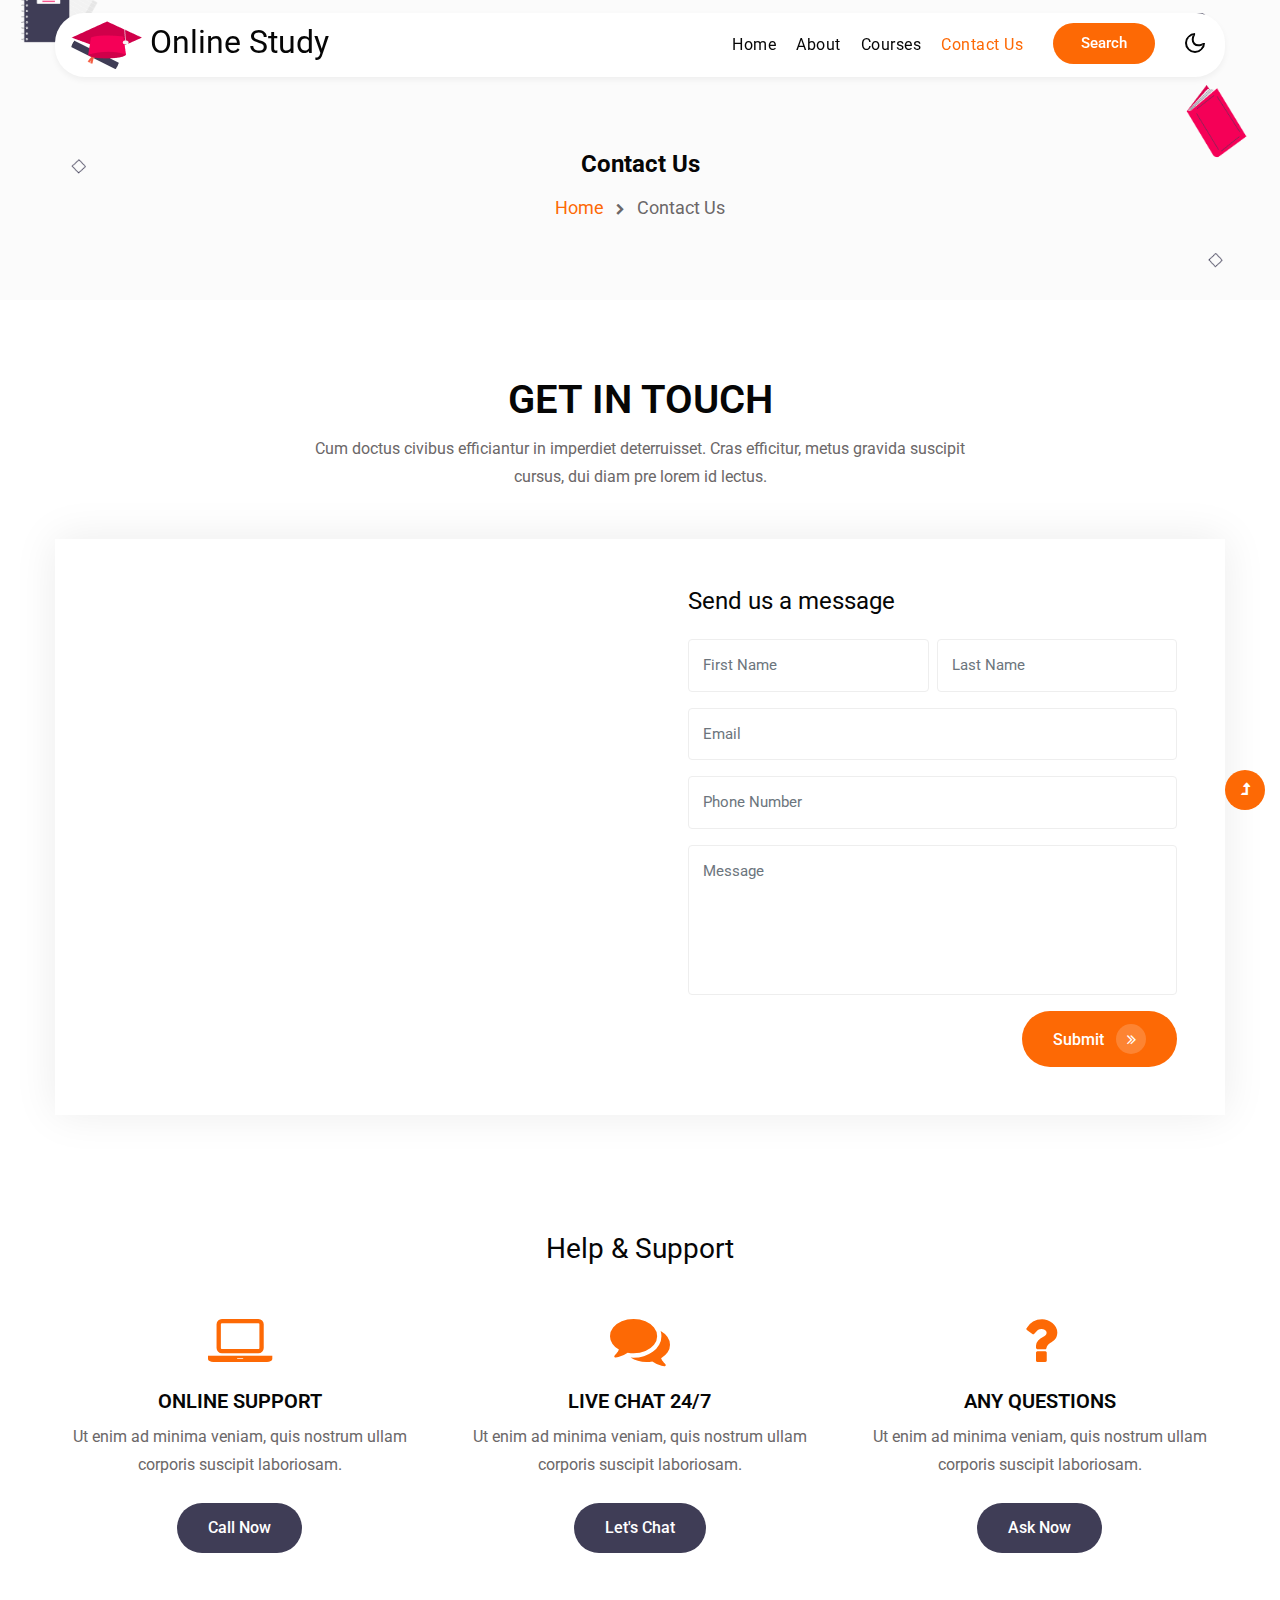
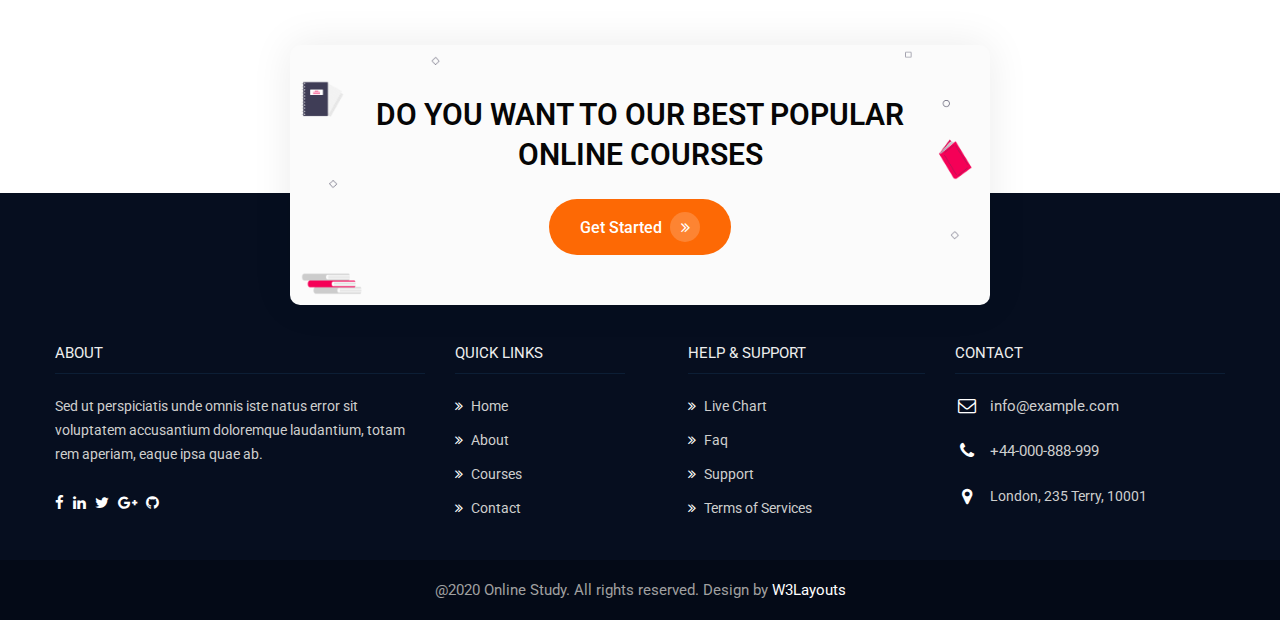
<file: contact.html>
<!doctype html>
<html lang="en">
<head>
    <!-- Required meta tags -->
    <meta charset="utf-8">
    <meta name="viewport" content="width=device-width, initial-scale=1, shrink-to-fit=no">
    <title>Online Study - Education Category Responsive Web Template - Contact : W3Layouts</title>
    <!-- google-fonts -->
    <link href="//fonts.googleapis.com/css2?family=Roboto:wght@100;300;400;500;700;900&display=swap"
        rel="stylesheet">
    <!-- //google-fonts -->
    <!-- Template CSS Style link -->
    <link rel="stylesheet" href="assets/css/style-starter.css">
</head>
<body>
    <!--header-->
    <header id="site-header" class="fixed-top">
        <div class="container">
            <nav class="navbar navbar-expand-lg stroke">
                <h1>
                    <a class="navbar-brand" href="index.html">
                        <img class="img-fluid" src="assets/images/logo.png" alt=" "> Online Study
                    </a>
                </h1>
                <!-- if logo is image enable this   
    <a class="navbar-brand" href="#index.html">
        <img src="image-path" alt="Your logo" title="Your logo" style="height:35px;" />
    </a> -->
                <button class="navbar-toggler  collapsed bg-gradient" type="button" data-toggle="collapse"
                    data-target="#navbarTogglerDemo02" aria-controls="navbarTogglerDemo02" aria-expanded="false"
                    aria-label="Toggle navigation">
                    <span class="navbar-toggler-icon fa icon-expand fa-bars"></span>
                    <span class="navbar-toggler-icon fa icon-close fa-times"></span>
                </button>

                <div class="collapse navbar-collapse" id="navbarTogglerDemo02">
                    <ul class="navbar-nav ml-lg-auto">
                        <li class="nav-item">
                            <a class="nav-link" href="index.html">Home <span class="sr-only">(current)</span></a>
                        </li>
                        <li class="nav-item">
                            <a class="nav-link" href="about.html">About</a>
                        </li>
                        <li class="nav-item">
                            <a class="nav-link" href="courses.html">Courses</a>
                        </li>
                        <li class="nav-item active">
                            <a class="nav-link" href="contact.html">Contact Us</a>
                        </li>
                        <!-- search button -->
                        <div class="search-right">
                            <a href="#search" class="btn button-style" title="search">Search</a>
                            <!-- search popup -->
                            <div id="search" class="pop-overlay">
                                <div class="popup">
                                    <h4 class="search-pop-text-w3 text-white text-center mb-4">Search Here Your
                                        Online Course
                                    </h4>
                                    <form action="#error" method="GET" class="search-box">
                                        <div class="input-search"> <span class="fa fa-search mr-2"
                                                aria-hidden="true"></span><input type="search"
                                                placeholder="Enter Keyword" name="search" required="required"
                                                autofocus="">
                                        </div>
                                        <button type="submit" class="btn button-style">Search</button>
                                    </form>
                                </div>
                                <a class="close" href="#close">×</a>
                            </div>
                            <!-- //search popup -->
                        </div>
                        <!-- //search button -->
                    </ul>
                </div>
                <!-- toggle switch for light and dark theme -->
                <div class="cont-ser-position">
                    <nav class="navigation">
                        <div class="theme-switch-wrapper">
                            <label class="theme-switch" for="checkbox">
                                <input type="checkbox" id="checkbox">
                                <div class="mode-container">
                                    <i class="gg-sun"></i>
                                    <i class="gg-moon"></i>
                                </div>
                            </label>
                        </div>
                    </nav>
                </div>
                <!-- //toggle switch for light and dark theme -->
            </nav>
        </div>
    </header>
    <!--//header-->
    <!-- inner banner -->
    <div class="inner-banner">
        <section class="w3l-breadcrumb">
            <div class="container">
                <h4 class="inner-text-title font-weight-bold mb-sm-3 mb-2">Contact Us</h4>
                <ul class="breadcrumbs-custom-path">
                    <li><a href="index.html">Home</a></li>
                    <li class="active"><span class="fa fa-chevron-right mx-2" aria-hidden="true"></span> Contact Us</li>
                </ul>
            </div>
        </section>
    </div>
    <!-- //inner banner -->
    <!-- contact -->
    <section class="contact py-5" id="contact">
        <div class="container py-md-4 py-3">
            <div class="title-main text-center mx-auto mb-md-4">
                <h3 class="title-big">Get In Touch</h3>
                <p class="sub-title mt-2">Cum doctus civibus efficiantur in imperdiet deterruisset. Cras efficitur,
                    metus
                    gravida suscipit cursus, dui diam pre lorem id
                    lectus.</p>
            </div>
            <div class="main-grid-contact">
                <div class="row mt-5 mx-0">
                    <!-- map -->
                    <div class="col-lg-6 map mt-lg-0 mt-3">
                        <iframe
                            src="https://www.google.com/maps/embed?pb=!1m18!1m12!1m3!1d423286.27404345275!2d-118.69191921441556!3d34.02016130939095!2m3!1f0!2f0!3f0!3m2!1i1024!2i768!4f13.1!3m3!1m2!1s0x80c2c75ddc27da13%3A0xe22fdf6f254608f4!2sLos+Angeles%2C+CA%2C+USA!5e0!3m2!1sen!2sin!4v1522474296007"
                            allowfullscreen></iframe>
                    </div>
                    <!-- contact form -->
                    <div class="col-lg-6 content-form-right p-0">
                        <div class="form-w3ls p-md-5 p-4">
                            <h4 class="mb-4 sec-title-w3">Send us a message</h4>
                            <form method="post" action="https://sendmail.w3layouts.com/submitForm">
                                <div class="row">
                                    <div class="col-sm-6 form-group pr-sm-1">
                                        <input class="form-control" type="text" name="w3lName" id="w3lName"
                                            placeholder="First Name" required="">
                                    </div>
                                    <div class="col-sm-6 form-group pl-sm-1">
                                        <input class="form-control" type="text" name="w3lName" id="w3lName"
                                            placeholder="Last Name" required="">
                                    </div>
                                </div>
                                <div class="form-group">
                                    <input class="form-control" type="email" name="w3lSender" id="w3lSender"
                                        placeholder="Email" required="">
                                </div>
                                <div class="form-group">
                                    <input class="form-control" type="text" name="w3lName" id="w3lName"
                                        placeholder="Phone Number" required="">
                                </div>
                                <div class="form-group">
                                    <textarea class="form-control" name="w3lMessage" id="w3lMessage"
                                        placeholder="Message" required=""></textarea>
                                </div>
                                <div class="input-group1 text-right">
                                    <button class="btn button-style" type="submit">Submit
                                        <i class="fa fa-angle-double-right" aria-hidden="true"></i>
                                    </button>
                                </div>
                            </form>
                        </div>
                    </div>
                </div>
            </div>
        </div>
    </section>
    <!-- //contact -->
    <!-- support -->
    <div class="support py-5" id="support">
        <div class="container pb-md-5 pb-3">
            <h3 class="title-w3ls text-center mb-5">Help & Support</h3>
            <div class="row support-bottom text-center mb-5">
                <div class="col-lg-4 col-sm-6 support-grid">
                    <span class="fa fa-laptop"></span>
                    <h5 class="text-uppercase mt-3 mb-2">Online Support</h5>
                    <p>Ut enim ad minima veniam, quis nostrum ullam corporis suscipit laboriosam.</p>
                    <a href="#call" class="btn button-style button-2 mt-4">
                        Call Now
                    </a>
                </div>
                <div class="col-lg-4 col-sm-6 support-grid mt-sm-0 mt-4">
                    <span class="fa fa-comments"></span>
                    <h5 class="text-uppercase mt-3 mb-2">Live Chat 24/7</h5>
                    <p>Ut enim ad minima veniam, quis nostrum ullam corporis suscipit laboriosam.</p>
                    <a href="#chat" class="btn button-style button-2 mt-4">
                        Let's Chat
                    </a>
                </div>
                <div class="col-lg-4 col-sm-6 support-grid mt-lg-0 mt-4">
                    <span class="fa fa-question"></span>
                    <h5 class="text-uppercase mt-3 mb-2">Any Questions</h5>
                    <p>Ut enim ad minima veniam, quis nostrum ullam corporis suscipit laboriosam.</p>
                    <a href="#ask" class="btn button-style button-2 mt-4">
                        Ask Now
                    </a>
                </div>
            </div>
        </div>
    </div>
    <!-- support -->
    <!-- footer -->
    <footer class="w3l-footer-22 position-relative mt-5 pt-5">
        <div class="footer-sub">
            <div class="container">
                <div class="text-txt">
                    <div class="right-side text-center">
                        <h4>Do you want to our best popular online courses</h4>
                        <a class="btn button-style mt-4" href="about.html">Get Started<i
                                class="fa fa-angle-double-right" aria-hidden="true"></i></a>
                    </div>
                    <div class="row sub-columns">
                        <div class="col-lg-4 col-md-6 col-sm-8 sub-one-left">
                            <h6>About </h6>
                            <p>Sed ut perspiciatis unde omnis iste natus error sit voluptatem accusantium
                                doloremque
                                laudantium, totam rem aperiam, eaque ipsa quae ab.</p>
                            <div class="columns-2">
                                <ul class="social">
                                    <li><a href="#facebook"><span class="fa fa-facebook" aria-hidden="true"></span></a>
                                    </li>
                                    <li><a href="#linkedin"><span class="fa fa-linkedin" aria-hidden="true"></span></a>
                                    </li>
                                    <li><a href="#twitter"><span class="fa fa-twitter" aria-hidden="true"></span></a>
                                    </li>
                                    <li><a href="#google"><span class="fa fa-google-plus" aria-hidden="true"></span></a>
                                    </li>
                                    <li><a href="#github"><span class="fa fa-github" aria-hidden="true"></span></a>
                                    </li>
                                </ul>
                            </div>
                        </div>
                        <div class="col-lg-2 col-md-6 col-sm-4 mt-sm-0 mt-5 sub-two-right">
                            <h6>Quick links</h6>
                            <ul>
                                <li><a href="index.html"><span class="fa fa-angle-double-right mr-2"></span>Home</a>
                                </li>
                                <li><a href="about.html"><span class="fa fa-angle-double-right mr-2"></span>About</a>
                                </li>
                                <li><a href="courses.html"><span
                                            class="fa fa-angle-double-right mr-2"></span>Courses</a></li>
                                <li><a href="contact.html"><span
                                            class="fa fa-angle-double-right mr-2"></span>Contact</a></li>
                            </ul>
                        </div>
                        <div class="col-lg-3 col-sm-6 sub-two-right pl-lg-5 mt-lg-0 mt-sm-5 mt-4">
                            <h6>Help & Support</h6>
                            <ul>
                                <li><a href="#live"><span class="fa fa-angle-double-right mr-2"></span>Live
                                        Chart</a></li>
                                <li><a href="#faq"><span class="fa fa-angle-double-right mr-2"></span>Faq</a>
                                </li>
                                <li><a href="#support"><span class="fa fa-angle-double-right mr-2"></span>Support</a>
                                </li>
                                <li><a href="#terms"><span class="fa fa-angle-double-right mr-2"></span>Terms
                                        of Services</a></li>
                            </ul>
                        </div>
                        <div class="col-lg-3 col-sm-6 sub-one-left mt-lg-0 mt-sm-5 mt-4">
                            <h6>Contact </h6>
                            <div class="column2">
                                <div class="href1"><span class="fa fa-envelope-o" aria-hidden="true"></span><a
                                        href="mailto:info@example.com">info@example.com</a>
                                </div>
                                <div class="href2"><span class="fa fa-phone" aria-hidden="true"></span><a
                                        href="tel:+44-000-888-999">+44-000-888-999</a>
                                </div>
                                <div>
                                    <p class="contact-para"><span class="fa fa-map-marker"
                                            aria-hidden="true"></span>London, 235 Terry, 10001</p>
                                </div>
                            </div>
                        </div>
                    </div>
                </div>
            </div>
        </div>
        <!-- copyright -->
        <div class="copyright-footer text-center">
            <div class="container">
                <div class="columns">
                    <p>@2020 Online Study. All rights reserved. Design by <a href="https://w3layouts.com/"
                            target="_blank"> W3Layouts</a>
                    </p>
                </div>
            </div>
        </div>
        <!-- //copyright -->
    </footer>
    <!-- //footer -->

    <!-- Js scripts -->
    <!-- move top -->
    <button onclick="topFunction()" id="movetop" title="Go to top">
        <span class="fa fa-level-up" aria-hidden="true"></span>
    </button>
    <script>
        // When the user scrolls down 20px from the top of the document, show the button
        window.onscroll = function () {
            scrollFunction()
        };

        function scrollFunction() {
            if (document.body.scrollTop > 20 || document.documentElement.scrollTop > 20) {
                document.getElementById("movetop").style.display = "block";
            } else {
                document.getElementById("movetop").style.display = "none";
            }
        }

        // When the user clicks on the button, scroll to the top of the document
        function topFunction() {
            document.body.scrollTop = 0;
            document.documentElement.scrollTop = 0;
        }
    </script>
    <!-- //move top -->

    <!-- common jquery plugin -->
    <script src="assets/js/jquery-3.3.1.min.js"></script>
    <!-- //common jquery plugin -->

    <!-- theme switch js (light and dark)-->
    <script src="assets/js/theme-change.js"></script>
    <script>
        function autoType(elementClass, typingSpeed) {
            var thhis = $(elementClass);
            thhis.css({
                "position": "relative",
                "display": "inline-block"
            });
            thhis.prepend('<div class="cursor" style="right: initial; left:0;"></div>');
            thhis = thhis.find(".text-js");
            var text = thhis.text().trim().split('');
            var amntOfChars = text.length;
            var newString = "";
            thhis.text("|");
            setTimeout(function () {
                thhis.css("opacity", 1);
                thhis.prev().removeAttr("style");
                thhis.text("");
                for (var i = 0; i < amntOfChars; i++) {
                    (function (i, char) {
                        setTimeout(function () {
                            newString += char;
                            thhis.text(newString);
                        }, i * typingSpeed);
                    })(i + 1, text[i]);
                }
            }, 1500);
        }

        $(document).ready(function () {
            // Now to start autoTyping just call the autoType function with the 
            // class of outer div
            // The second paramter is the speed between each letter is typed.   
            autoType(".type-js", 200);
        });
    </script>
    <!-- //theme switch js (light and dark)-->

    <!-- MENU-JS -->
    <script>
        $(window).on("scroll", function () {
            var scroll = $(window).scrollTop();

            if (scroll >= 80) {
                $("#site-header").addClass("nav-fixed");
            } else {
                $("#site-header").removeClass("nav-fixed");
            }
        });

        //Main navigation Active Class Add Remove
        $(".navbar-toggler").on("click", function () {
            $("header").toggleClass("active");
        });
        $(document).on("ready", function () {
            if ($(window).width() > 991) {
                $("header").removeClass("active");
            }
            $(window).on("resize", function () {
                if ($(window).width() > 991) {
                    $("header").removeClass("active");
                }
            });
        });
    </script>
    <!-- //MENU-JS -->

    <!-- disable body scroll which navbar is in active -->
    <script>
        $(function () {
            $('.navbar-toggler').click(function () {
                $('body').toggleClass('noscroll');
            })
        });
    </script>
    <!-- //disable body scroll which navbar is in active -->

    <!--bootstrap-->
    <script src="assets/js/bootstrap.min.js"></script>
    <!-- //bootstrap-->
    <!-- //Js scripts -->
</body>

</html>
</file>
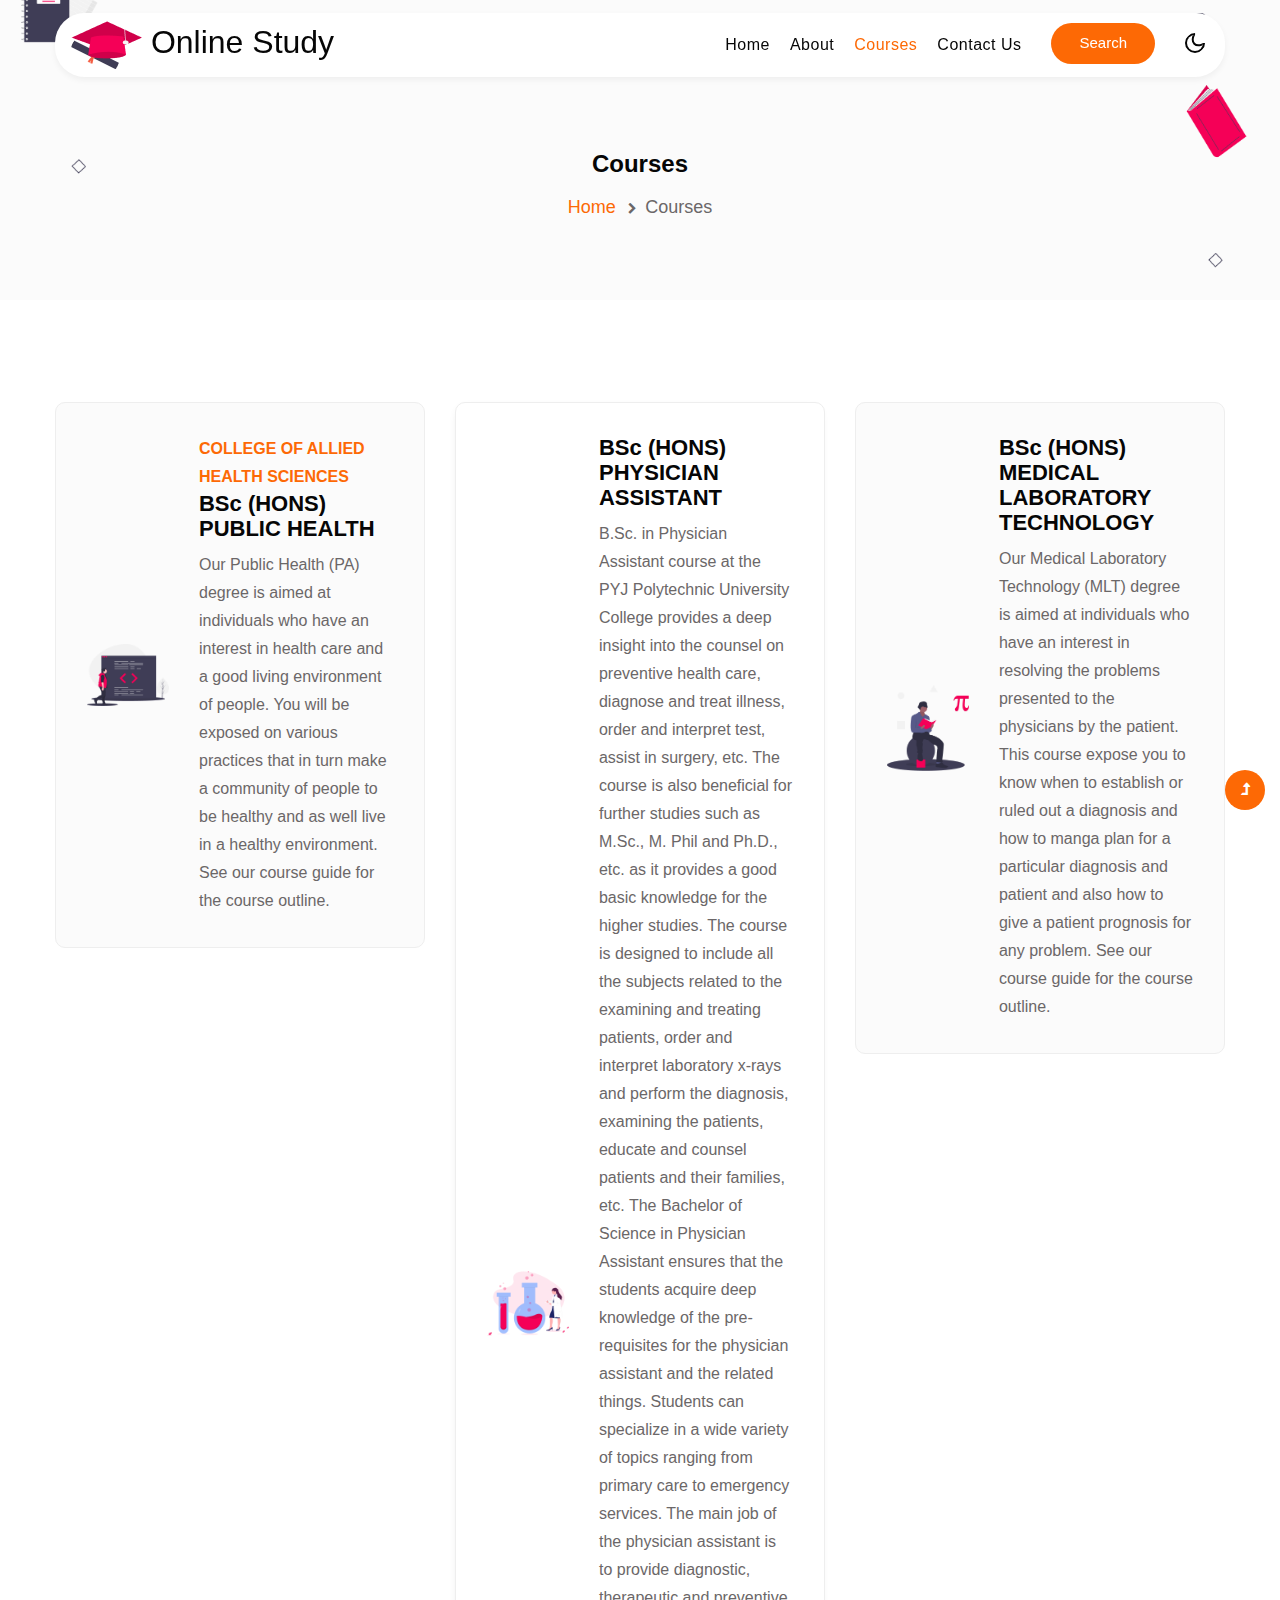
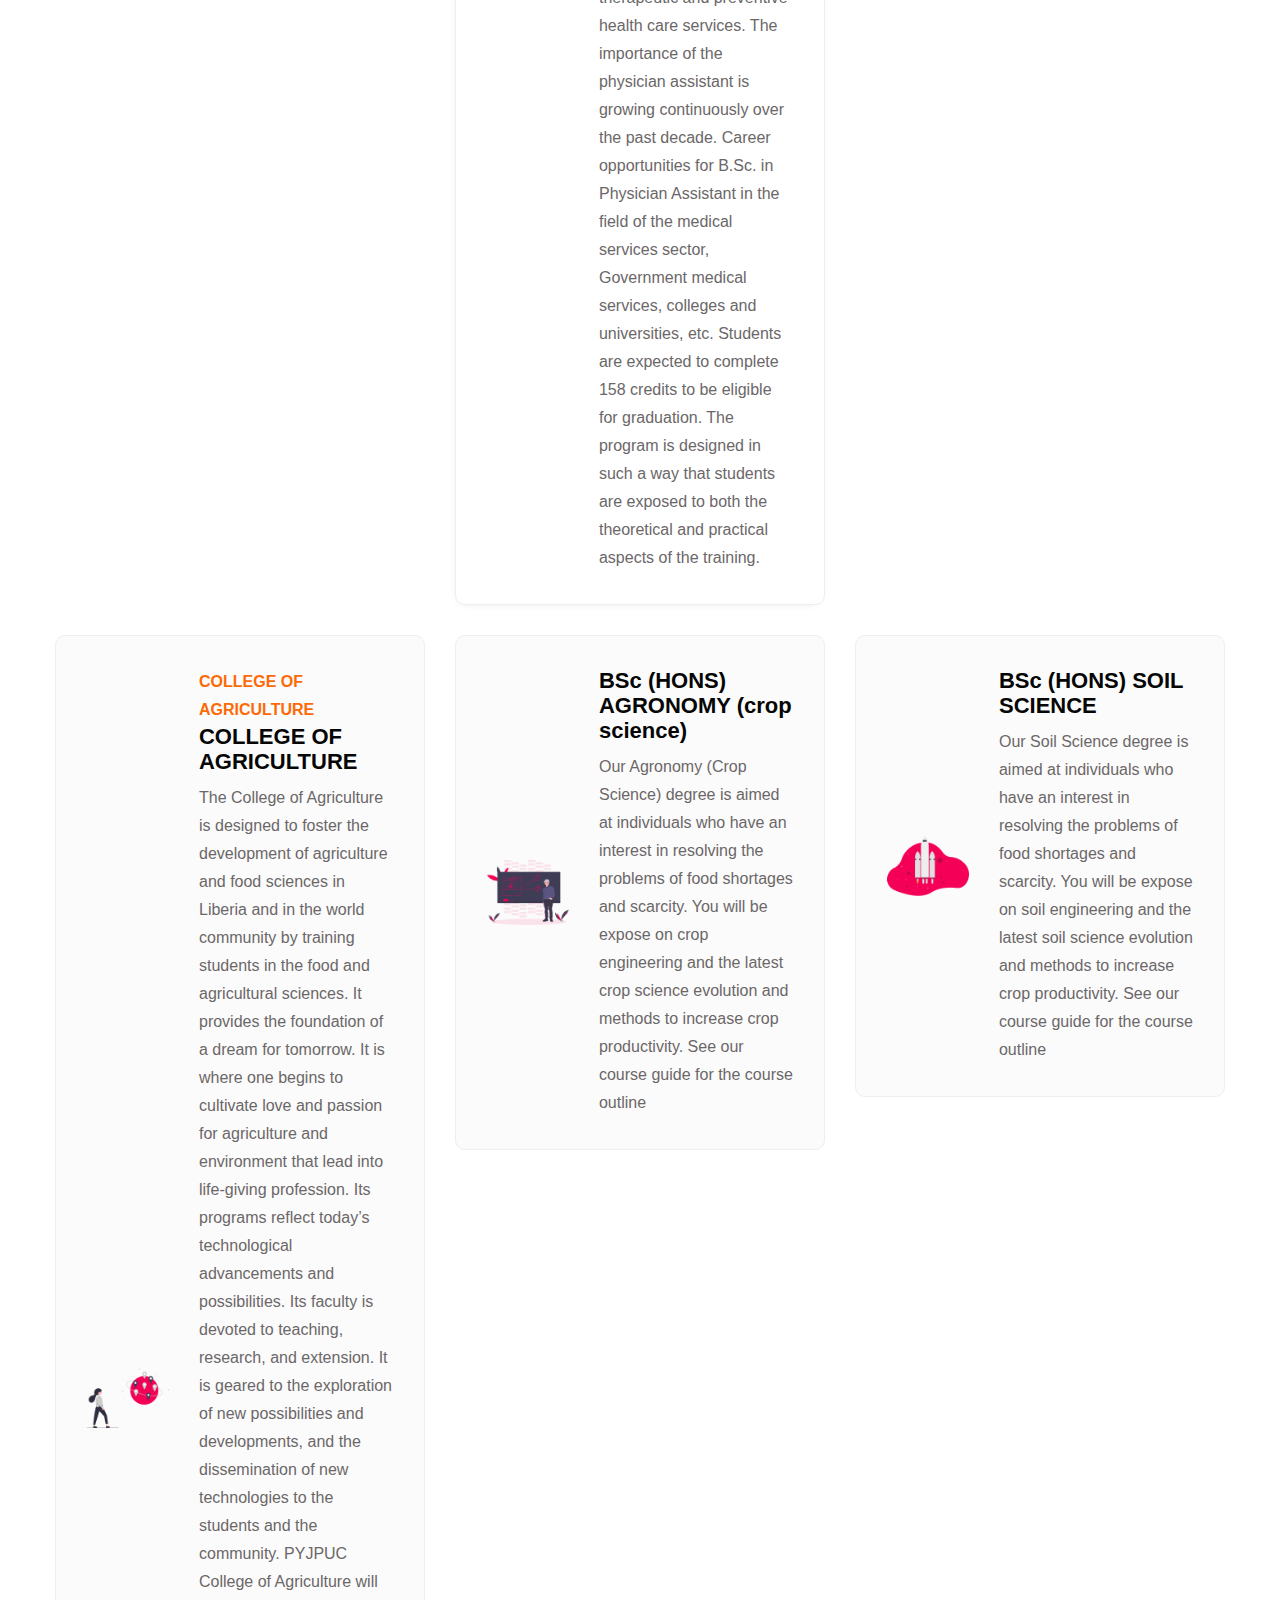
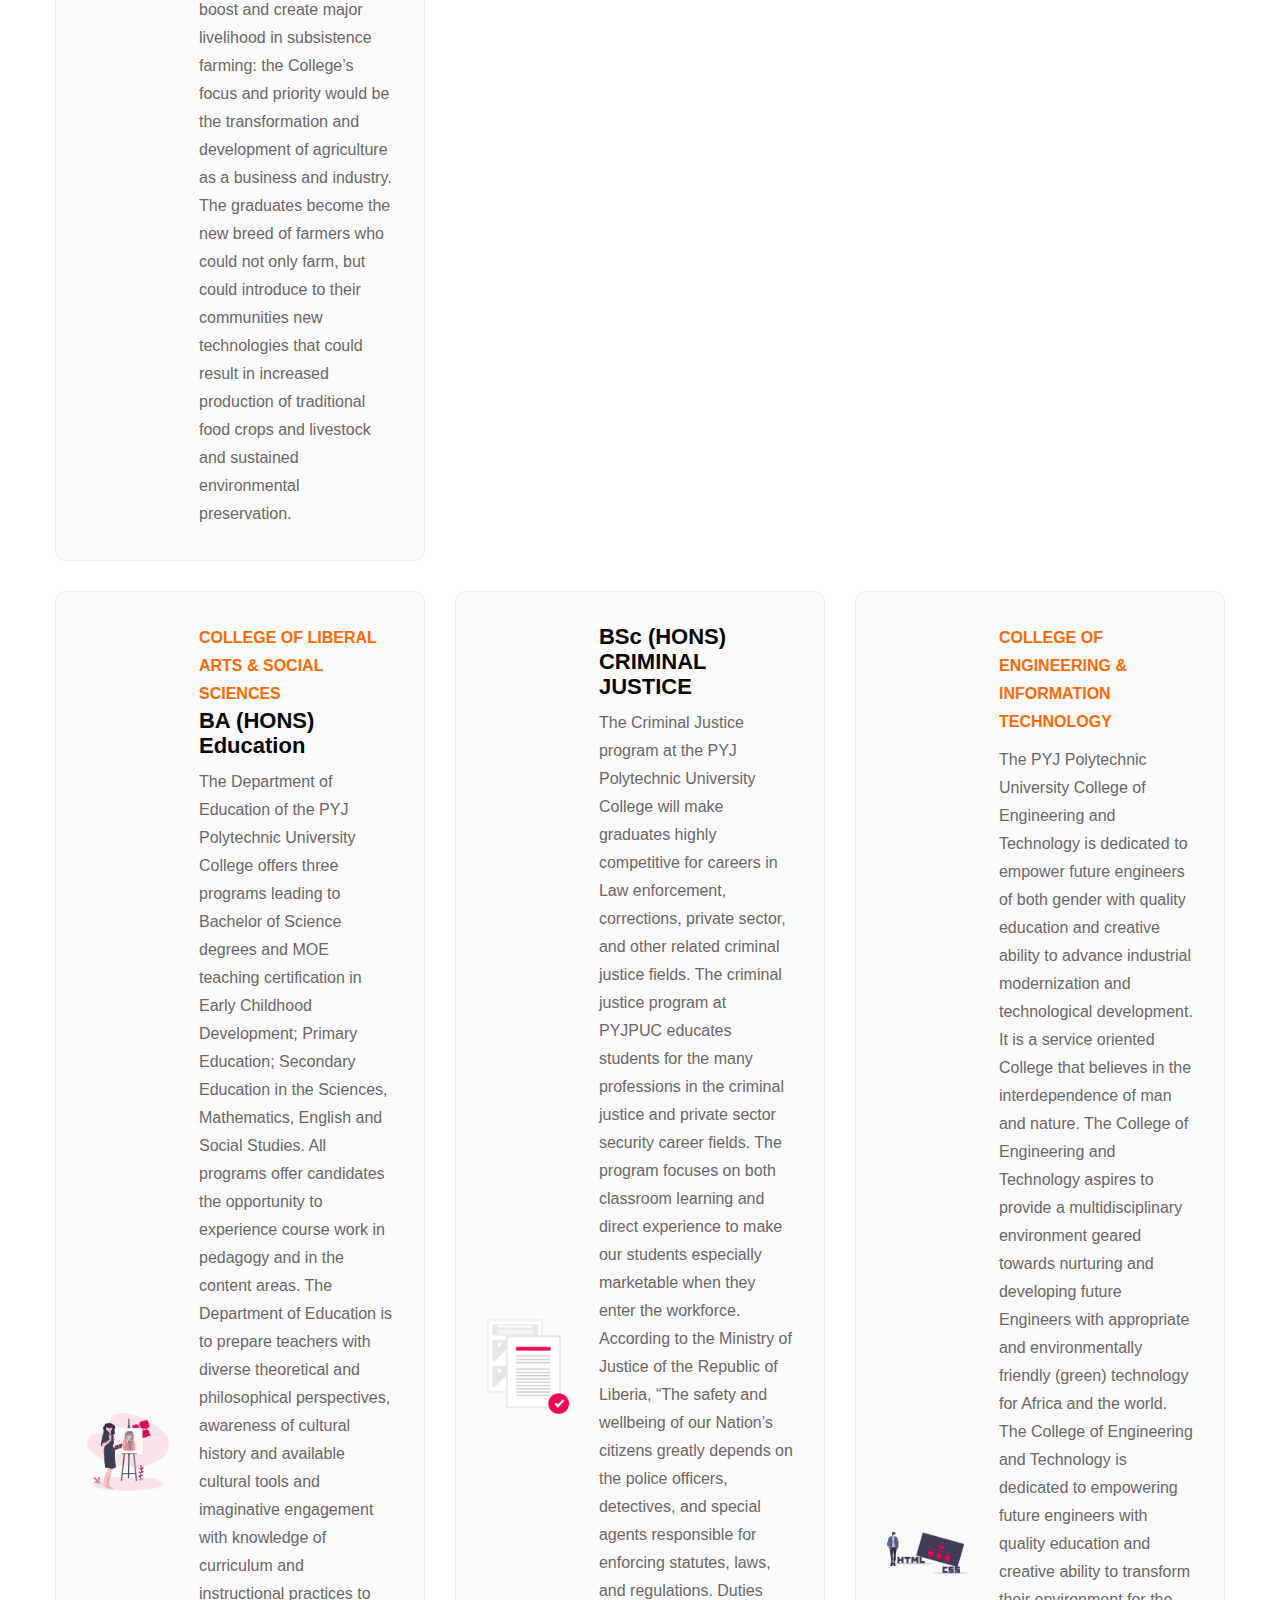
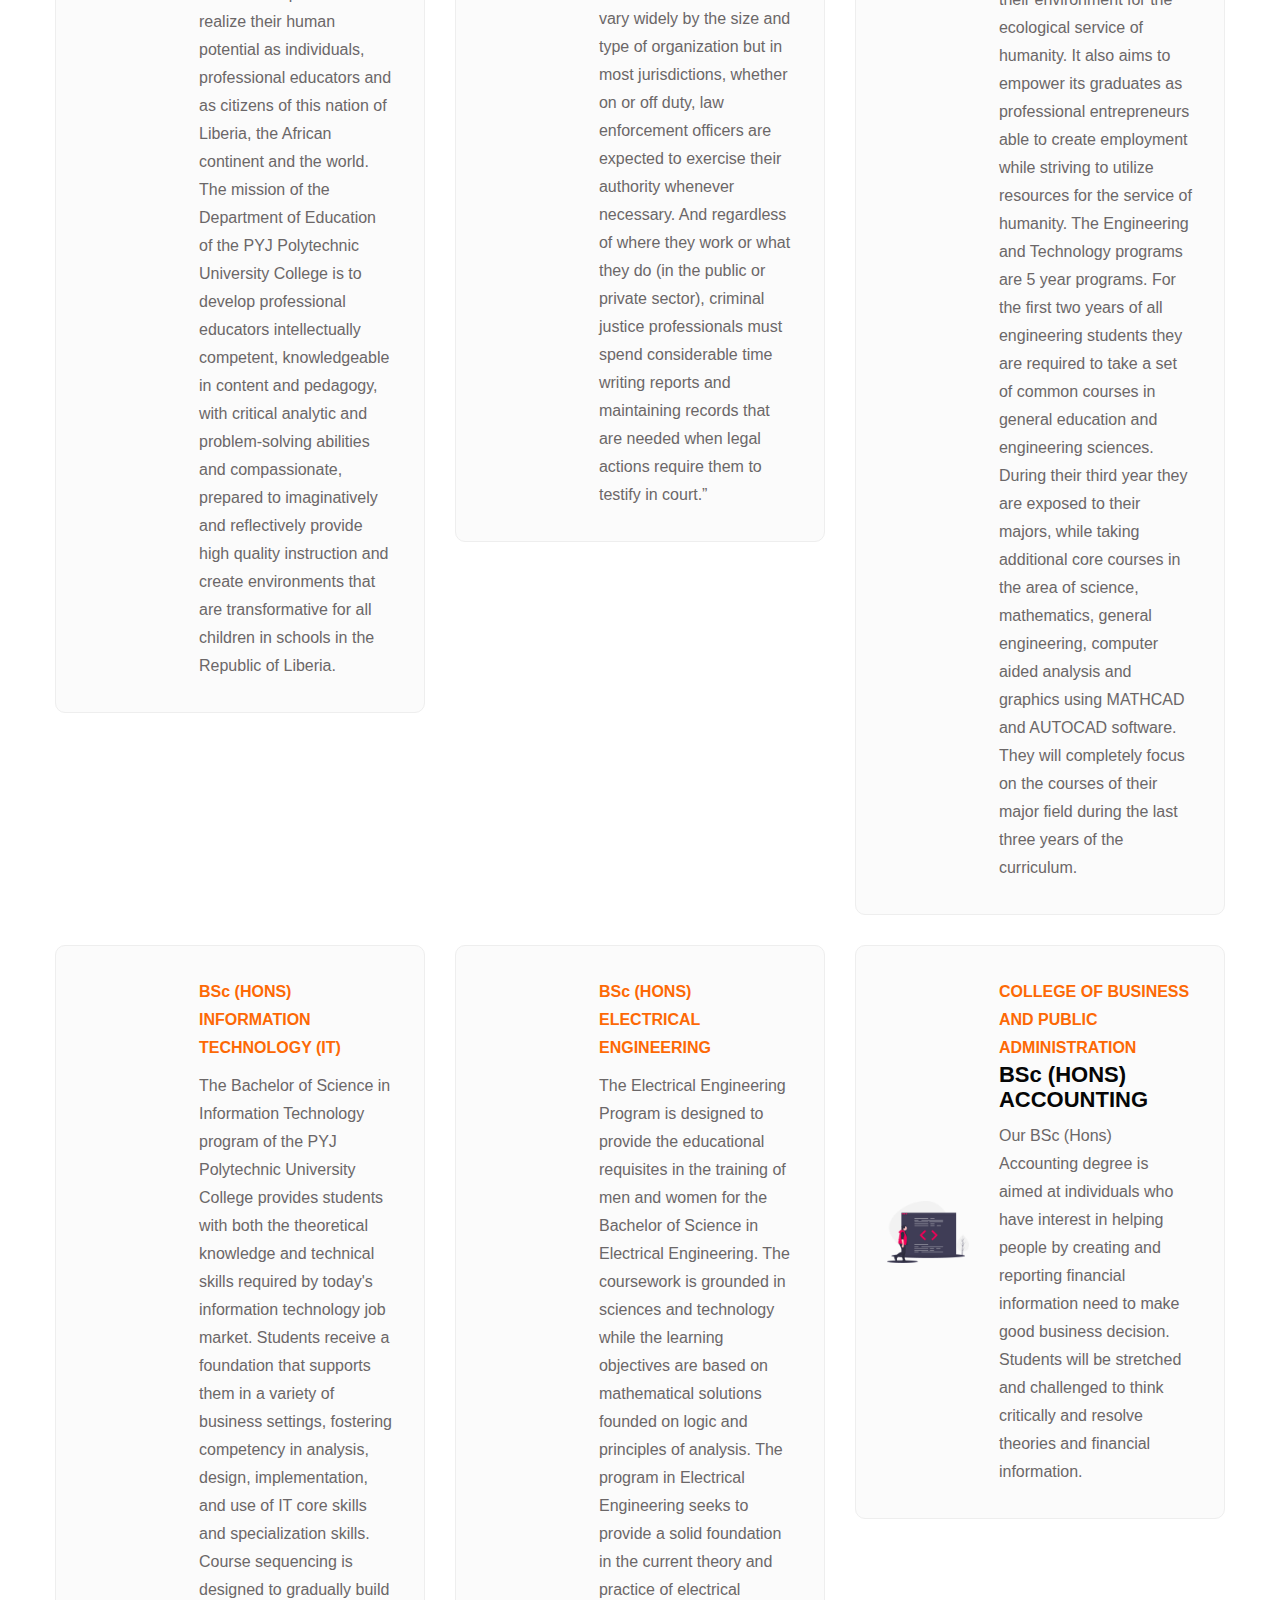
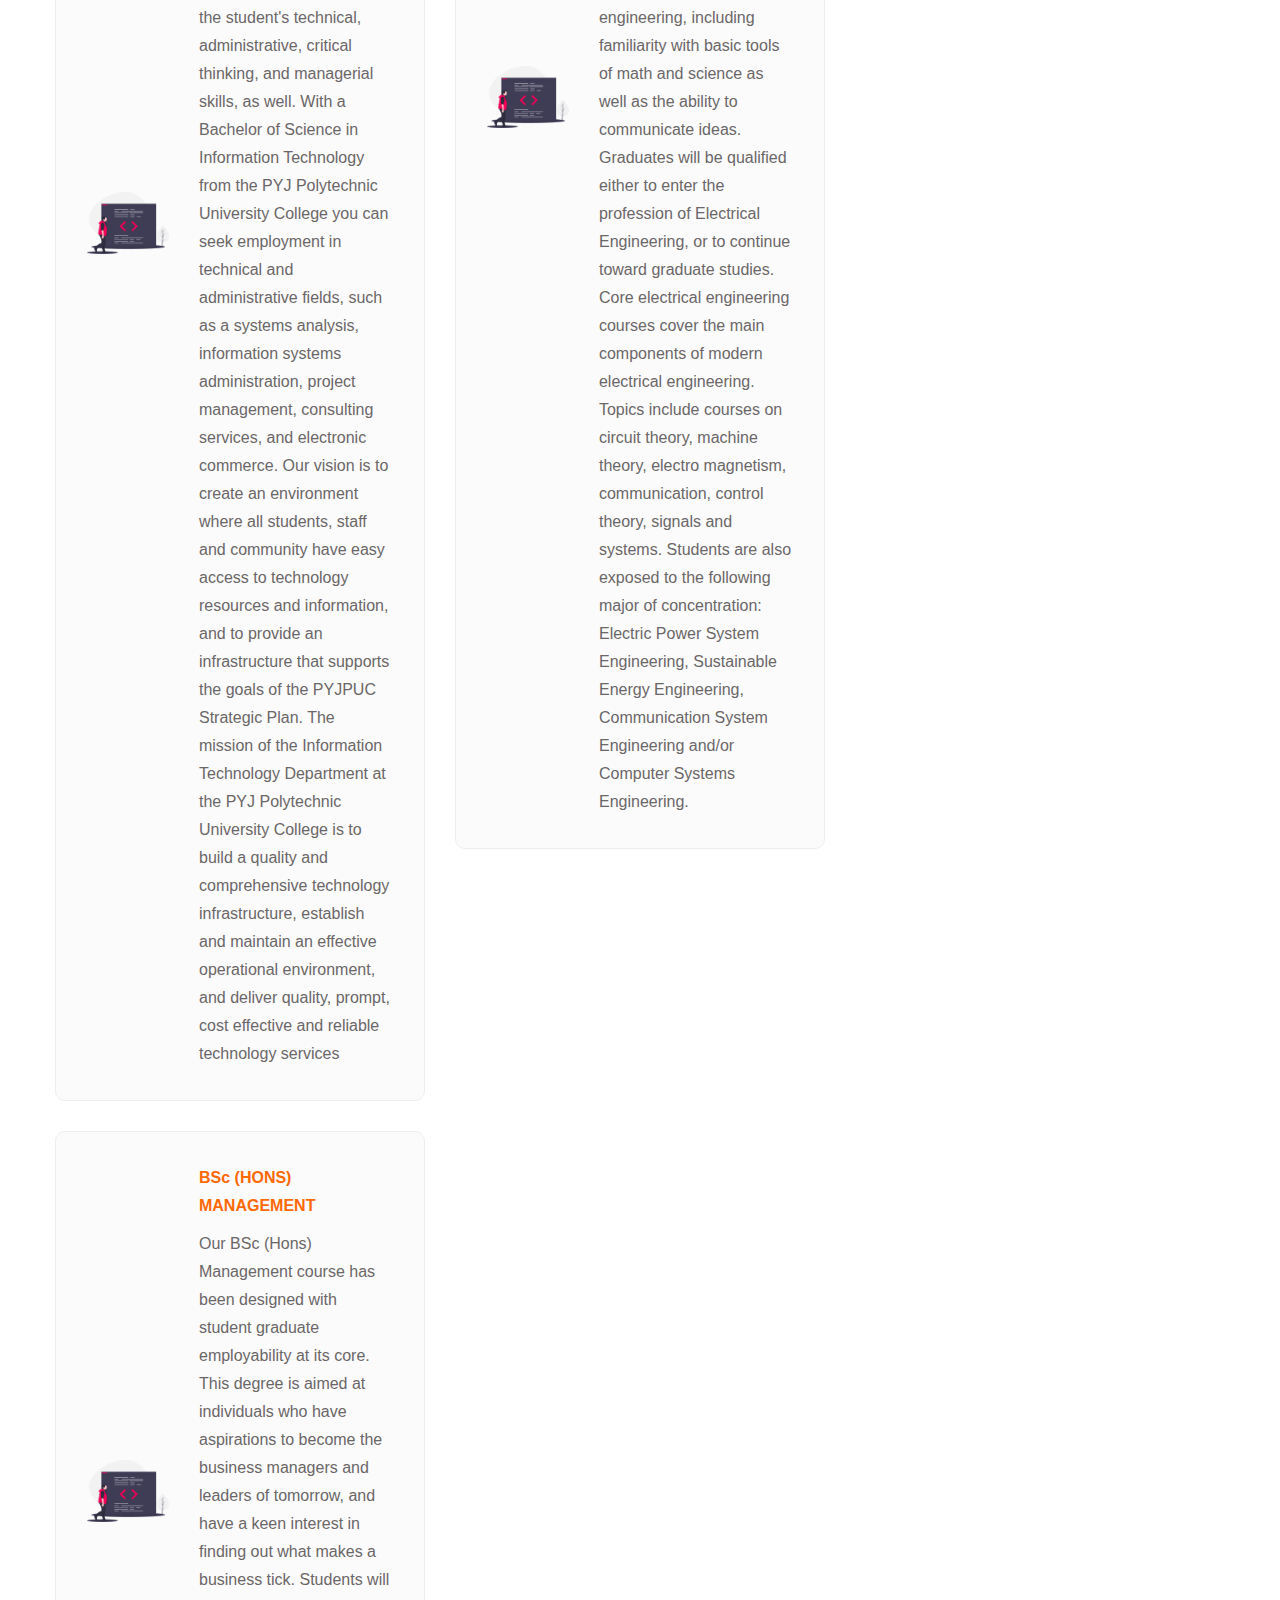
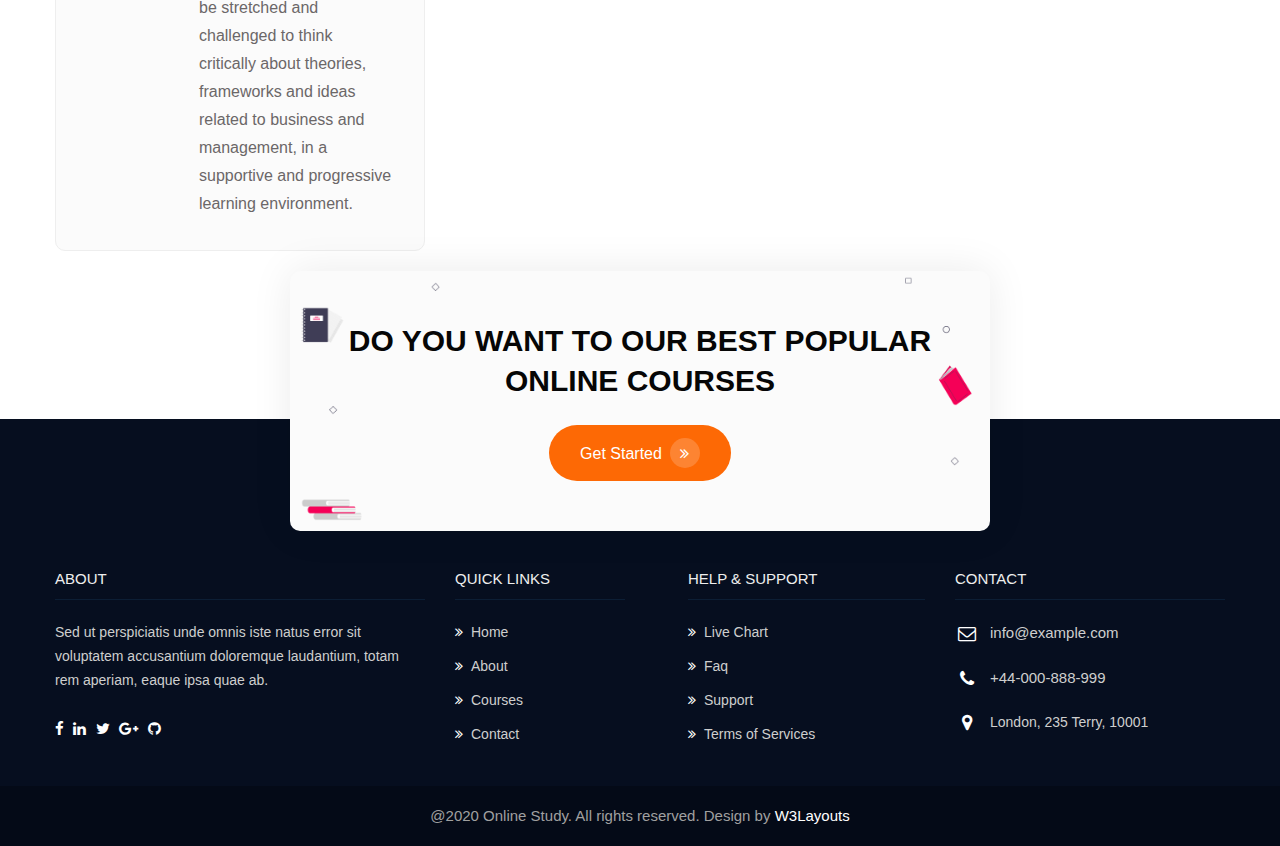
<file: courses.html>
<!doctype html>
<html lang="en">
<head>
    <!-- Required meta tags -->
    <meta charset="utf-8">
    <meta name="viewport" content="width=device-width, initial-scale=1, shrink-to-fit=no">
    <title>Online Study - Education Category Responsive Web Template - Courses : W3Layouts</title>
    <!-- google-fonts -->
   
    <!-- //google-fonts -->
    <!-- Template CSS Style link -->
    <link rel="stylesheet" href="assets/css/style-starter.css">
</head>
<body>
    <!--header-->
    <header id="site-header" class="fixed-top">
        <div class="container">
            <nav class="navbar navbar-expand-lg stroke">
                <h1>
                    <a class="navbar-brand" href="index.html">
                        <img class="img-fluid" src="assets/images/logo.png" alt=" "> Online Study
                    </a>
                </h1>
                <!-- if logo is image enable this   
    <a class="navbar-brand" href="#index.html">
        <img src="image-path" alt="Your logo" title="Your logo" style="height:35px;" />
    </a> -->
                <button class="navbar-toggler  collapsed bg-gradient" type="button" data-toggle="collapse"
                    data-target="#navbarTogglerDemo02" aria-controls="navbarTogglerDemo02" aria-expanded="false"
                    aria-label="Toggle navigation">
                    <span class="navbar-toggler-icon fa icon-expand fa-bars"></span>
                    <span class="navbar-toggler-icon fa icon-close fa-times"></span>
                </button>

                <div class="collapse navbar-collapse" id="navbarTogglerDemo02">
                    <ul class="navbar-nav ml-lg-auto">
                        <li class="nav-item">
                            <a class="nav-link" href="index.html">Home <span class="sr-only">(current)</span></a>
                        </li>
                        <li class="nav-item">
                            <a class="nav-link" href="about.html">About</a>
                        </li>
                        <li class="nav-item active">
                            <a class="nav-link" href="courses.html">Courses</a>
                        </li>
                        <li class="nav-item">
                            <a class="nav-link" href="contact.html">Contact Us</a>
                        </li>
                        <!-- search button -->
                        <div class="search-right">
                            <a href="#search" class="btn button-style" title="search">Search</a>
                            <!-- search popup -->
                            <div id="search" class="pop-overlay">
                                <div class="popup">
                                    <h4 class="search-pop-text-w3 text-white text-center mb-4">Search Here Your
                                        Online Course
                                    </h4>
                                    <form action="#error" method="GET" class="search-box">
                                        <div class="input-search"> <span class="fa fa-search mr-2"
                                                aria-hidden="true"></span><input type="search"
                                                placeholder="Enter Keyword" name="search" required="required"
                                                autofocus="">
                                        </div>
                                        <button type="submit" class="btn button-style">Search</button>
                                    </form>
                                </div>
                                <a class="close" href="#close">×</a>
                            </div>
                            <!-- //search popup -->
                        </div>
                        <!-- //search button -->
                    </ul>
                </div>
                <!-- toggle switch for light and dark theme -->
                <div class="cont-ser-position">
                    <nav class="navigation">
                        <div class="theme-switch-wrapper">
                            <label class="theme-switch" for="checkbox">
                                <input type="checkbox" id="checkbox">
                                <div class="mode-container">
                                    <i class="gg-sun"></i>
                                    <i class="gg-moon"></i>
                                </div>
                            </label>
                        </div>
                    </nav>
                </div>
                <!-- //toggle switch for light and dark theme -->
            </nav>
        </div>
    </header>
    <!--//header-->
    <!-- inner banner -->
    <div class="inner-banner">
        <section class="w3l-breadcrumb">
            <div class="container">
                <h4 class="inner-text-title font-weight-bold mb-sm-3 mb-2">Courses</h4>
                <ul class="breadcrumbs-custom-path">
                    <li><a href="index.html">Home</a></li>
                    <li class="active"><span class="fa fa-chevron-right mx-2" aria-hidden="true"></span>Courses</li>
                </ul>
            </div>
        </section>
    </div>
    <!-- //inner banner -->
    <!-- banner bottom section -->
    <div class="w3l-index-block4 py-md-5 py-4">
        <div class="features-bg py-lg-4">
            <div class="container">
                <div class="row">
                    <div class="col-lg-4 col-md-6 features15-col-text">
                        <a href="courses.html" class="d-flex feature-unit align-items-center">
                            <div class="col-4">
                                <div class="features15-info">
                                    <img class="img-fluid" src="assets/images/c2.png" alt=" ">
                                </div>
                            </div>
                            <div class="col-8">
                                <div class="features15-para">
                                    <h6>COLLEGE OF ALLIED HEALTH SCIENCES</h6>
                                    <h4>BSc (HONS)   PUBLIC HEALTH</h4>
                                    <p>Our Public Health (PA) degree is aimed at individuals who have an interest in health care and a good living environment of people. You will be exposed on various practices that in turn make a community of people to be healthy and as well live in a healthy environment. See our course guide for the course outline. </p>
                                </div>
                            </div>
                        </a>
                    </div>


                    <div class="col-lg-4 col-md-6 features15-col-text">
                        <a href="courses.html" class="d-flex feature-unit align-items-center active">
                            <div class="col-4">
                                <div class="features15-info">
                                    <img class="img-fluid" src="assets/images/c3.png" alt=" ">
                                </div>
                            </div>
                            <div class="col-8">
                                <div class="features15-para">
                                    <h6></h6>
                                    <h4>BSc (HONS) PHYSICIAN ASSISTANT</h4>
                                    <p>B.Sc. in Physician Assistant course at the PYJ Polytechnic University College provides a deep insight into the counsel on preventive health care, diagnose and treat illness, order and interpret test, assist in surgery, etc. The course is also beneficial for further studies such as M.Sc., M. Phil and Ph.D., etc. as it provides a good basic knowledge for the higher studies.
                                        The course is designed to include all the subjects related to the examining and treating patients, order and interpret laboratory x-rays and perform the diagnosis, examining the patients, educate and counsel patients and their families, etc.                                      
                                        The Bachelor of Science in Physician Assistant ensures that the students acquire deep knowledge of the pre-requisites for the physician assistant and the related things. Students can specialize in a wide variety of topics ranging from primary care to emergency services. The main job of the physician assistant is to provide diagnostic, therapeutic and preventive health care services. The importance of the physician assistant is growing continuously over the past decade.                        
                                        Career opportunities for B.Sc. in Physician Assistant in the field of the medical services sector, Government medical services, colleges and universities, etc. Students are expected to complete 158 credits to be eligible for graduation. The program is designed in such a way that students are exposed to both the theoretical and practical aspects of the training. 
                                        </p>
                                </div>
                            </div>
                        </a>
                    </div>


                    <div class="col-lg-4 col-md-6 features15-col-text">
                        <a href="courses.html" class="d-flex feature-unit align-items-center">
                            <div class="col-4">
                                <div class="features15-info">
                                    <img class="img-fluid" src="assets/images/c4.png" alt=" ">
                                </div>
                            </div>
                            <div class="col-8">
                                <div class="features15-para">
                                    <h6></h6>
                                    <h4>BSc (HONS) MEDICAL LABORATORY TECHNOLOGY  </h4>
                                    <p>
                                        Our Medical Laboratory Technology (MLT) degree is aimed at individuals who have an interest in resolving the problems presented to the physicians by the patient. This course expose you to know when to establish or ruled out a diagnosis and how to manga plan for a particular diagnosis and patient and also how to give a patient prognosis for any problem. See our course guide for the course outline. 
                                        </p>
                                </div>
                            </div>
                        </a>
                    </div>
                    <div class="col-lg-4 col-md-6 features15-col-text">
                        <a href="courses.html" class="d-flex feature-unit align-items-center">
                            <div class="col-4">
                                <div class="features15-info">
                                    <img class="img-fluid" src="assets/images/c5.png" alt=" ">
                                </div>
                            </div>


                            <div class="col-8">
                                <div class="features15-para">
                                    <h6>COLLEGE OF AGRICULTURE</h6>
                                    <h4>COLLEGE OF AGRICULTURE</h4>
                                    <p>The College of Agriculture is designed to foster the development of agriculture and food sciences in Liberia and in the world community by training students in the food and agricultural sciences. It provides the foundation of a dream for tomorrow. It is where one begins to cultivate love and passion for agriculture and environment that lead into life-giving profession. Its programs reflect today’s technological advancements and possibilities. Its faculty is devoted to teaching, research, and extension. It is geared to the exploration of new possibilities and developments, and the dissemination of new technologies to the students and the community. 
                                        PYJPUC College of Agriculture will boost and create major livelihood in subsistence farming: the College’s focus and priority would be the transformation and development of agriculture as a business and industry. The graduates become the new breed of farmers who could not only farm, but could introduce to their communities new technologies that could result in increased production of traditional food crops and livestock and sustained environmental preservation. 
                                        </p>
                                </div>
                            </div>
                        </a>
                    </div>


                    <div class="col-lg-4 col-md-6 features15-col-text">
                        <a href="courses.html" class="d-flex feature-unit align-items-center">
                            <div class="col-4">
                                <div class="features15-info">
                                    <img class="img-fluid" src="assets/images/c6.png" alt=" ">
                                </div>
                            </div>
                            <div class="col-8">
                                <div class="features15-para">
                                    <h6></h6>
                                    <h4>BSc (HONS) AGRONOMY (crop science)</h4>
                                    <p>Our Agronomy (Crop Science) degree is aimed at individuals who have an interest in resolving the problems of food shortages and scarcity. You will be expose on crop engineering and the latest crop science evolution and methods to increase crop productivity. See our course guide for the course outline</p>
                                </div>
                            </div>
                        </a>
                    </div>


                    <div class="col-lg-4 col-md-6 features15-col-text">
                        <a href="courses.html" class="d-flex feature-unit align-items-center">
                            <div class="col-4">
                                <div class="features15-info">
                                    <img class="img-fluid" src="assets/images/c1.png" alt=" ">
                                </div>
                            </div>
                            <div class="col-8">
                                <div class="features15-para">
                                    <h6></h6>
                                    <h4>BSc (HONS) SOIL SCIENCE</h4>
                                    <p>
                                        Our Soil Science degree is aimed at individuals who have an interest in resolving the problems of food shortages and scarcity. You will be expose on soil engineering and the latest soil science evolution and methods to increase crop productivity. See our course guide for the course outline
                                        </p>
                                </div>
                            </div>
                        </a>
                    </div>
                    <div class="col-lg-4 col-md-6 features15-col-text">
                        <a href="courses.html" class="d-flex feature-unit align-items-center">
                            <div class="col-4">
                                <div class="features15-info">
                                    <img class="img-fluid" src="assets/images/paint.png" alt=" ">
                                </div>
                            </div>
                            <div class="col-8">
                                <div class="features15-para">
                                    <h6>COLLEGE OF LIBERAL ARTS & SOCIAL SCIENCES</h6>
                                    <h4>BA (HONS) Education </h4>
                                    <p>The Department of Education of the PYJ Polytechnic University College offers three programs leading to Bachelor of Science degrees and MOE teaching certification in Early Childhood Development; Primary Education; Secondary Education in the Sciences, Mathematics, English and Social Studies. All programs offer candidates the opportunity to experience course work in pedagogy and in the content areas. 
                                        The Department of Education is to prepare teachers with diverse theoretical and philosophical perspectives, awareness of cultural history and available cultural tools and imaginative engagement with knowledge of curriculum and instructional practices to realize their human potential as individuals, professional educators and as citizens of this nation of Liberia, the African continent and the world. 
                                        The mission of the Department of Education of the PYJ Polytechnic University College is to develop professional educators intellectually competent, knowledgeable in content and pedagogy, with critical analytic and problem-solving abilities and compassionate, prepared to imaginatively and reflectively provide high quality instruction and create environments that are transformative for all children in schools in the Republic of Liberia. 
                                        </p>
                                </div>
                            </div>
                        </a>
                    </div>


                    <div class="col-lg-4 col-md-6 features15-col-text">
                        <a href="courses.html" class="d-flex feature-unit align-items-center">
                            <div class="col-4">
                                <div class="features15-info">
                                    <img class="img-fluid" src="assets/images/history.png" alt=" ">
                                </div>
                            </div>
                            <div class="col-8">
                                <div class="features15-para">
                                    <h6></h6>
                                    <h4>BSc (HONS) CRIMINAL JUSTICE</h4>
                                    <p>The Criminal Justice program at the PYJ Polytechnic University College will make graduates highly competitive for careers in Law enforcement, corrections, private sector, and other related criminal justice fields.
                                        The criminal justice program at PYJPUC educates students for the many professions in the criminal justice and private sector security career fields. The program focuses on both classroom learning and direct experience to make our students especially marketable when they enter the workforce. According to the Ministry of Justice of the Republic of Liberia, “The safety and wellbeing of our Nation’s citizens greatly depends on the police officers, detectives, and special agents responsible for enforcing statutes, laws, and regulations. Duties vary widely by the size and type of organization but in most jurisdictions, whether on or off duty, law enforcement officers are expected to exercise their authority whenever necessary. And regardless of where they work or what they do (in the public or private sector), criminal justice professionals must spend considerable time writing reports and maintaining records that are needed when legal actions require them to testify in court.”
                                        </p>
                                </div>
                            </div>
                        </a>
                    </div>


                    <div class="col-lg-4 col-md-6 features15-col-text">
                        <a href="courses.html" class="d-flex feature-unit align-items-center">
                            <div class="col-4">
                                <div class="features15-info">
                                    <img class="img-fluid" src="assets/images/design.png" alt=" ">
                                </div>
                            </div>
                            <div class="col-8">
                                <div class="features15-para">
                                    <h6>COLLEGE OF ENGINEERING & INFORMATION TECHNOLOGY</h6>
                                    <h4></h4>
                                    <p>The PYJ Polytechnic University College of Engineering and Technology is dedicated to empower future engineers of both gender with quality education and creative ability to advance industrial modernization and technological development. It is a service oriented College that believes in the interdependence of man and nature. 
                                        The College of Engineering and Technology aspires to provide a multidisciplinary environment geared towards nurturing and developing future Engineers with appropriate and environmentally friendly (green) technology for Africa and the world. 
                                    
                                        The College of Engineering and Technology is dedicated to empowering future engineers with quality education and creative ability to transform their environment for the ecological service of humanity. It also aims to empower its graduates as professional entrepreneurs able to create employment while striving to utilize resources for the service of humanity. 
                                    
                                        The Engineering and Technology programs are 5 year programs. For the first two years of all engineering students they are required to take a set of common courses in general education and engineering sciences. During their third year they are exposed to their majors, while taking additional core courses in the area of science, mathematics, general engineering, computer aided analysis and graphics using MATHCAD and AUTOCAD software. They will completely focus on the courses of their major field during the last three years of the curriculum.
                                        </p>
                                </div>
                            </div>
                        </a>
                    </div>


                    <div class="col-lg-4 col-md-6 features15-col-text">
                        <a href="courses.html" class="d-flex feature-unit align-items-center">
                            <div class="col-4">
                                <div class="features15-info">
                                    <img class="img-fluid" src="assets/images/c2.png" alt=" ">
                                </div>
                            </div>
                            <div class="col-8">
                                <div class="features15-para">
                                    <h6>BSc (HONS) INFORMATION TECHNOLOGY (IT)</h6>
                                    <h4></h4>
                                        <p>The Bachelor of Science in Information Technology program of the PYJ Polytechnic University College provides students with both the theoretical knowledge and technical skills required by today's information technology job market.
                                            Students receive a foundation that supports them in a variety of business settings, fostering competency in analysis, design, implementation, and use of IT core skills and specialization skills. Course sequencing is designed to gradually build the student's technical, administrative, critical thinking, and managerial skills, as well.
                                            With a Bachelor of Science in Information Technology from the PYJ Polytechnic University College you can seek employment in technical and administrative fields, such as a systems analysis, information systems administration, project management, consulting services, and electronic commerce.
                                            
                                            Our vision is to create an environment where all students, staff and community have easy access to technology resources and information, and to provide an infrastructure that supports the goals of the PYJPUC Strategic Plan.
                                            
                                            The mission of the Information Technology Department at the PYJ Polytechnic University College is to build a quality and comprehensive technology infrastructure, establish and maintain an effective operational environment, and deliver quality, prompt, cost effective and reliable technology services
                                            </p>
                                </div>
                            </div>
                        </a>
                    </div>


                    <div class="col-lg-4 col-md-6 features15-col-text">
                        <a href="courses.html" class="d-flex feature-unit align-items-center">
                            <div class="col-4">
                                <div class="features15-info">
                                    <img class="img-fluid" src="assets/images/c2.png" alt=" ">
                                </div>
                            </div>
                            <div class="col-8">
                                <div class="features15-para">
                                    <h6>BSc (HONS) ELECTRICAL ENGINEERING</h6>
                                    <h4></h4>
                                    <p>The Electrical Engineering Program is designed to provide the educational requisites in the training of men and women for the Bachelor of Science in Electrical Engineering. The coursework is grounded in sciences and technology while the learning objectives are based on mathematical solutions founded on logic and principles of analysis. The program in Electrical Engineering seeks to provide a solid foundation in the current theory and practice of electrical engineering, including familiarity with basic tools of math and science as well as the ability to communicate ideas. Graduates will be qualified either to enter the profession of Electrical Engineering, or to continue toward graduate studies. Core electrical engineering courses cover the main components of modern electrical engineering. Topics include courses on circuit theory, machine theory, electro magnetism, communication, control theory, signals and systems. Students are also exposed to the following major of concentration: Electric Power System Engineering, Sustainable Energy Engineering, Communication System Engineering and/or Computer Systems Engineering. </p>
                                </div>
                            </div>
                        </a>
                    </div>


                    <div class="col-lg-4 col-md-6 features15-col-text">
                        <a href="courses.html" class="d-flex feature-unit align-items-center">
                            <div class="col-4">
                                <div class="features15-info">
                                    <img class="img-fluid" src="assets/images/c2.png" alt=" ">
                                </div>
                            </div>
                            <div class="col-8">
                                <div class="features15-para">
                                    <h6>COLLEGE OF BUSINESS AND PUBLIC ADMINISTRATION</h6>
                                    <h4>BSc (HONS) ACCOUNTING </h4>
                                    <p>
                                        Our BSc (Hons) Accounting degree is aimed at individuals who have interest in helping people by creating and reporting financial information need to make good business decision. Students will be stretched and challenged to think critically and resolve theories and financial information.
                                        </p>
                                    </div>
                            </div>
                        </a>
                    </div>



                    <div class="col-lg-4 col-md-6 features15-col-text">
                        <a href="courses.html" class="d-flex feature-unit align-items-center">
                            <div class="col-4">
                                <div class="features15-info">
                                    <img class="img-fluid" src="assets/images/c2.png" alt=" ">
                                </div>
                            </div>
                            <div class="col-8">
                                <div class="features15-para">
                                    <h6>BSc (HONS) MANAGEMENT</h6>
                                    <h4></h4>
                                    <p>
                                        Our BSc (Hons) Management course has been designed with student graduate employability at its core. This degree is aimed at individuals who have aspirations to become the business managers and leaders of tomorrow, and have a keen interest in finding out what makes a business tick. Students will be stretched and challenged to think critically about theories, frameworks and ideas related to business and management, in a supportive and progressive learning environment.
                                        </p>
                                    </div>
                            </div>
                        </a>
                    </div>
                </div>
            </div>
        </div>
    </div>
    <!-- //banner bottom section -->

    <!-- footer -->
    <footer class="w3l-footer-22 position-relative mt-5 pt-5">
        <div class="footer-sub">
            <div class="container">
                <div class="text-txt">
                    <div class="right-side text-center">
                        <h4>Do you want to our best popular online courses</h4>
                        <a class="btn button-style mt-4" href="about.html">Get Started<i
                                class="fa fa-angle-double-right" aria-hidden="true"></i></a>
                    </div>
                    <div class="row sub-columns">
                        <div class="col-lg-4 col-md-6 col-sm-8 sub-one-left">
                            <h6>About </h6>
                            <p>Sed ut perspiciatis unde omnis iste natus error sit voluptatem accusantium
                                doloremque
                                laudantium, totam rem aperiam, eaque ipsa quae ab.</p>
                            <div class="columns-2">
                                <ul class="social">
                                    <li><a href="#facebook"><span class="fa fa-facebook" aria-hidden="true"></span></a>
                                    </li>
                                    <li><a href="#linkedin"><span class="fa fa-linkedin" aria-hidden="true"></span></a>
                                    </li>
                                    <li><a href="#twitter"><span class="fa fa-twitter" aria-hidden="true"></span></a>
                                    </li>
                                    <li><a href="#google"><span class="fa fa-google-plus" aria-hidden="true"></span></a>
                                    </li>
                                    <li><a href="#github"><span class="fa fa-github" aria-hidden="true"></span></a>
                                    </li>
                                </ul>
                            </div>
                        </div>
                        <div class="col-lg-2 col-md-6 col-sm-4 mt-sm-0 mt-5 sub-two-right">
                            <h6>Quick links</h6>
                            <ul>
                                <li><a href="index.html"><span class="fa fa-angle-double-right mr-2"></span>Home</a>
                                </li>
                                <li><a href="about.html"><span class="fa fa-angle-double-right mr-2"></span>About</a>
                                </li>
                                <li><a href="courses.html"><span
                                            class="fa fa-angle-double-right mr-2"></span>Courses</a></li>
                                <li><a href="contact.html"><span
                                            class="fa fa-angle-double-right mr-2"></span>Contact</a></li>
                            </ul>
                        </div>
                        <div class="col-lg-3 col-sm-6 sub-two-right pl-lg-5 mt-lg-0 mt-sm-5 mt-4">
                            <h6>Help & Support</h6>
                            <ul>
                                <li><a href="#live"><span class="fa fa-angle-double-right mr-2"></span>Live
                                        Chart</a></li>
                                <li><a href="#faq"><span class="fa fa-angle-double-right mr-2"></span>Faq</a>
                                </li>
                                <li><a href="#support"><span class="fa fa-angle-double-right mr-2"></span>Support</a>
                                </li>
                                <li><a href="#terms"><span class="fa fa-angle-double-right mr-2"></span>Terms
                                        of Services</a></li>
                            </ul>
                        </div>
                        <div class="col-lg-3 col-sm-6 sub-one-left mt-lg-0 mt-sm-5 mt-4">
                            <h6>Contact </h6>
                            <div class="column2">
                                <div class="href1"><span class="fa fa-envelope-o" aria-hidden="true"></span><a
                                        href="mailto:info@example.com">info@example.com</a>
                                </div>
                                <div class="href2"><span class="fa fa-phone" aria-hidden="true"></span><a
                                        href="tel:+44-000-888-999">+44-000-888-999</a>
                                </div>
                                <div>
                                    <p class="contact-para"><span class="fa fa-map-marker"
                                            aria-hidden="true"></span>London, 235 Terry, 10001</p>
                                </div>
                            </div>
                        </div>
                    </div>
                </div>
            </div>
        </div>
        <!-- copyright -->
        <div class="copyright-footer text-center">
            <div class="container">
                <div class="columns">
                    <p>@2020 Online Study. All rights reserved. Design by <a href="https://w3layouts.com/"
                            target="_blank"> W3Layouts</a>
                    </p>
                </div>
            </div>
        </div>
        <!-- //copyright -->
    </footer>
    <!-- //footer -->

    <!-- Js scripts -->
    <!-- move top -->
    <button onclick="topFunction()" id="movetop" title="Go to top">
        <span class="fa fa-level-up" aria-hidden="true"></span>
    </button>
    <script>
        // When the user scrolls down 20px from the top of the document, show the button
        window.onscroll = function () {
            scrollFunction()
        };

        function scrollFunction() {
            if (document.body.scrollTop > 20 || document.documentElement.scrollTop > 20) {
                document.getElementById("movetop").style.display = "block";
            } else {
                document.getElementById("movetop").style.display = "none";
            }
        }

        // When the user clicks on the button, scroll to the top of the document
        function topFunction() {
            document.body.scrollTop = 0;
            document.documentElement.scrollTop = 0;
        }
    </script>
    <!-- //move top -->

    <!-- common jquery plugin -->
    <script src="assets/js/jquery-3.3.1.min.js"></script>
    <!-- //common jquery plugin -->

    <!-- theme switch js (light and dark)-->
    <script src="assets/js/theme-change.js"></script>
    <script>
        function autoType(elementClass, typingSpeed) {
            var thhis = $(elementClass);
            thhis.css({
                "position": "relative",
                "display": "inline-block"
            });
            thhis.prepend('<div class="cursor" style="right: initial; left:0;"></div>');
            thhis = thhis.find(".text-js");
            var text = thhis.text().trim().split('');
            var amntOfChars = text.length;
            var newString = "";
            thhis.text("|");
            setTimeout(function () {
                thhis.css("opacity", 1);
                thhis.prev().removeAttr("style");
                thhis.text("");
                for (var i = 0; i < amntOfChars; i++) {
                    (function (i, char) {
                        setTimeout(function () {
                            newString += char;
                            thhis.text(newString);
                        }, i * typingSpeed);
                    })(i + 1, text[i]);
                }
            }, 1500);
        }

        $(document).ready(function () {
            // Now to start autoTyping just call the autoType function with the 
            // class of outer div
            // The second paramter is the speed between each letter is typed.   
            autoType(".type-js", 200);
        });
    </script>
    <!-- //theme switch js (light and dark)-->

    <!-- magnific popup -->
    <script src="assets/js/jquery.magnific-popup.min.js"></script>
    <script>
        $(document).ready(function () {
            $('.popup-with-zoom-anim').magnificPopup({
                type: 'inline',

                fixedContentPos: false,
                fixedBgPos: true,

                overflowY: 'auto',

                closeBtnInside: true,
                preloader: false,

                midClick: true,
                removalDelay: 300,
                mainClass: 'my-mfp-zoom-in'
            });

            $('.popup-with-move-anim').magnificPopup({
                type: 'inline',

                fixedContentPos: false,
                fixedBgPos: true,

                overflowY: 'auto',

                closeBtnInside: true,
                preloader: false,

                midClick: true,
                removalDelay: 300,
                mainClass: 'my-mfp-slide-bottom'
            });
        });
    </script>
    <!-- //magnific popup -->

    <!-- MENU-JS -->
    <script>
        $(window).on("scroll", function () {
            var scroll = $(window).scrollTop();

            if (scroll >= 80) {
                $("#site-header").addClass("nav-fixed");
            } else {
                $("#site-header").removeClass("nav-fixed");
            }
        });

        //Main navigation Active Class Add Remove
        $(".navbar-toggler").on("click", function () {
            $("header").toggleClass("active");
        });
        $(document).on("ready", function () {
            if ($(window).width() > 991) {
                $("header").removeClass("active");
            }
            $(window).on("resize", function () {
                if ($(window).width() > 991) {
                    $("header").removeClass("active");
                }
            });
        });
    </script>
    <!-- //MENU-JS -->

    <!-- disable body scroll which navbar is in active -->
    <script>
        $(function () {
            $('.navbar-toggler').click(function () {
                $('body').toggleClass('noscroll');
            })
        });
    </script>
    <!-- //disable body scroll which navbar is in active -->

    <!--bootstrap-->
    <script src="assets/js/bootstrap.min.js"></script>
    <!-- //bootstrap-->
    <!-- //Js scripts -->
</body>

</html>
</file>
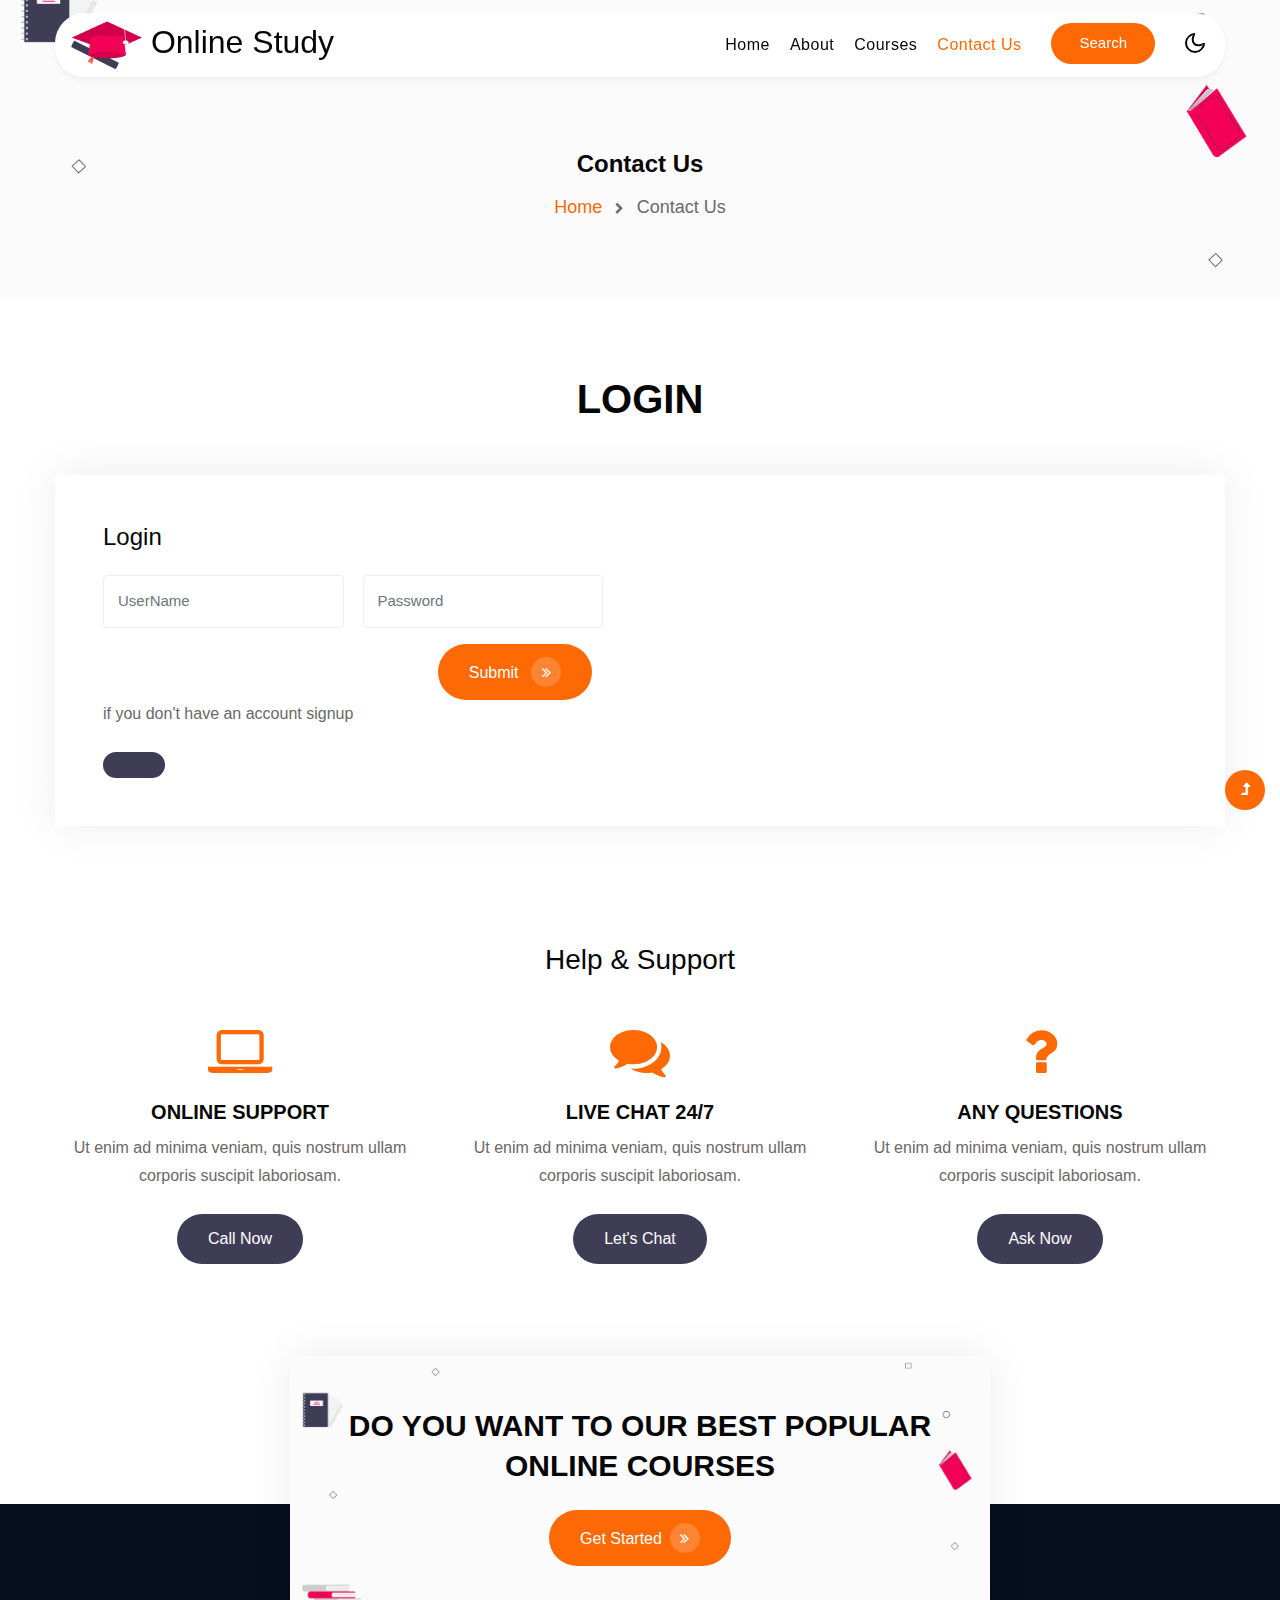
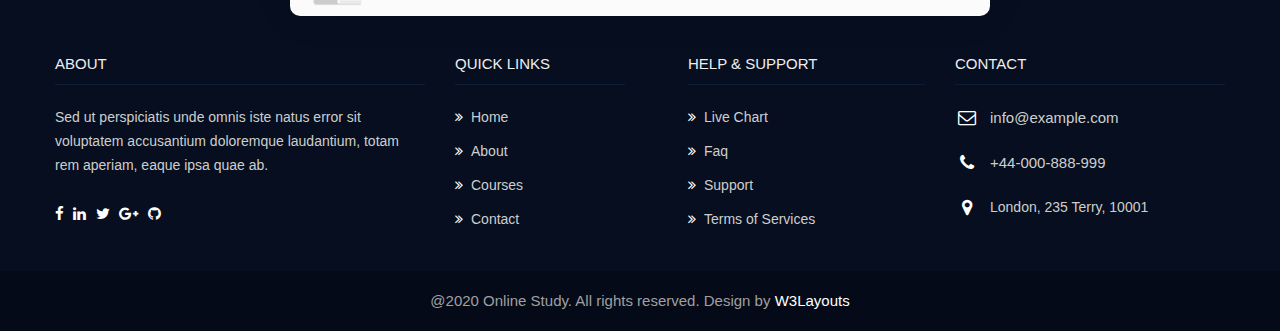
<file: login.html>
<!doctype html>
<html lang="en">
<head>
    <!-- Required meta tags -->
    <meta charset="utf-8">
    <meta name="viewport" content="width=device-width, initial-scale=1, shrink-to-fit=no">
    <title>Online Study - Education Category Responsive Web Template - Contact : W3Layouts</title>
    <!-- google-fonts -->
  
    <!-- //google-fonts -->
    <!-- Template CSS Style link -->
    <link rel="stylesheet" href="assets/css/style-starter.css">
</head>
<body>
    <!--header-->
    <header id="site-header" class="fixed-top">
        <div class="container">
            <nav class="navbar navbar-expand-lg stroke">
                <h1>
                    <a class="navbar-brand" href="index.html">
                        <img class="img-fluid" src="assets/images/logo.png" alt=" "> Online Study
                    </a>
                </h1>
                <!-- if logo is image enable this   
    <a class="navbar-brand" href="#index.html">
        <img src="image-path" alt="Your logo" title="Your logo" style="height:35px;" />
    </a> -->
                <button class="navbar-toggler  collapsed bg-gradient" type="button" data-toggle="collapse"
                    data-target="#navbarTogglerDemo02" aria-controls="navbarTogglerDemo02" aria-expanded="false"
                    aria-label="Toggle navigation">
                    <span class="navbar-toggler-icon fa icon-expand fa-bars"></span>
                    <span class="navbar-toggler-icon fa icon-close fa-times"></span>
                </button>

                <div class="collapse navbar-collapse" id="navbarTogglerDemo02">
                    <ul class="navbar-nav ml-lg-auto">
                        <li class="nav-item">
                            <a class="nav-link" href="index.html">Home <span class="sr-only">(current)</span></a>
                        </li>
                        <li class="nav-item">
                            <a class="nav-link" href="about.html">About</a>
                        </li>
                        <li class="nav-item">
                            <a class="nav-link" href="courses.html">Courses</a>
                        </li>
                        <li class="nav-item active">
                            <a class="nav-link" href="contact.html">Contact Us</a>
                        </li>
                        <!-- search button -->
                        <div class="search-right">
                            <a href="#search" class="btn button-style" title="search">Search</a>
                            <!-- search popup -->
                            <div id="search" class="pop-overlay">
                                <div class="popup">
                                    <h4 class="search-pop-text-w3 text-white text-center mb-4">Search Here Your
                                        Online Course
                                    </h4>
                                    <form action="#error" method="GET" class="search-box">
                                        <div class="input-search"> <span class="fa fa-search mr-2"
                                                aria-hidden="true"></span><input type="search"
                                                placeholder="Enter Keyword" name="search" required="required"
                                                autofocus="">
                                        </div>
                                        <button type="submit" class="btn button-style">Search</button>
                                    </form>
                                </div>
                                <a class="close" href="#close">×</a>
                            </div>
                            <!-- //search popup -->
                        </div>
                        <!-- //search button -->
                    </ul>
                </div>
                <!-- toggle switch for light and dark theme -->
                <div class="cont-ser-position">
                    <nav class="navigation">
                        <div class="theme-switch-wrapper">
                            <label class="theme-switch" for="checkbox">
                                <input type="checkbox" id="checkbox">
                                <div class="mode-container">
                                    <i class="gg-sun"></i>
                                    <i class="gg-moon"></i>
                                </div>
                            </label>
                        </div>
                    </nav>
                </div>
                <!-- //toggle switch for light and dark theme -->
            </nav>
        </div>
    </header>
    <!--//header-->
    <!-- inner banner -->
    <div class="inner-banner">
        <section class="w3l-breadcrumb">
            <div class="container">
                <h4 class="inner-text-title font-weight-bold mb-sm-3 mb-2">Contact Us</h4>
                <ul class="breadcrumbs-custom-path">
                    <li><a href="index.html">Home</a></li>
                    <li class="active"><span class="fa fa-chevron-right mx-2" aria-hidden="true"></span> Contact Us</li>
                </ul>
            </div>
        </section>
    </div>
    <!-- //inner banner -->
    <!-- contact -->
    <section class="contact py-5" id="contact">
        <div class="container py-md-4 py-3">
            <div class="title-main text-center mx-auto mb-md-4">
                <h3 class="title-big">Login</h3>
            </div>
            <div class="main-grid-contact">
                <div class="row mt-5 mx-0">
                    <!-- map -->
                    
                    <!-- contact form -->
                    <div class="col-lg-6 content-form-right p-0">
                        <div class="form-w3ls p-md-5 p-4">
                            <h4 class="mb-4 sec-title-w3">Login</h4>
                            <form method="post" action="https://sendmail.w3layouts.com/submitForm">
                                <div class="row">
                                    <div class="col-sm-6 form-group pr-sm-1">
                                        <input class="form-control" type="text" name="w3lName" id="w3lName"
                                            placeholder="UserName" required="">
                                    </div>

                                    <div class="col-sm-6 form-group pr-sm-1">
                                        <input class="form-control" type="password" name="w3lName" id="w3lName"
                                            placeholder="Password" required="">
                                    </div>
                                </div>

                                <div class="input-group1 text-right">
                                    <button class="btn button-style" type="submit">Submit
                                        <i class="fa fa-angle-double-right" aria-hidden="true"></i>
                                    </button>
                                </div>
                            </form>
                            <p>if you don't have an account signup</p>
                            <a href="signup.html" class="btn button-style button-2 mt-4">
                            </a>
                        </div>
                    </div>
                </div>
            </div>
        </div>
    </section>
    <!-- //contact -->
    <!-- support -->
    <div class="support py-5" id="support">
        <div class="container pb-md-5 pb-3">
            <h3 class="title-w3ls text-center mb-5">Help & Support</h3>
            <div class="row support-bottom text-center mb-5">
                <div class="col-lg-4 col-sm-6 support-grid">
                    <span class="fa fa-laptop"></span>
                    <h5 class="text-uppercase mt-3 mb-2">Online Support</h5>
                    <p>Ut enim ad minima veniam, quis nostrum ullam corporis suscipit laboriosam.</p>
                    <a href="#call" class="btn button-style button-2 mt-4">
                        Call Now
                    </a>
                </div>
                <div class="col-lg-4 col-sm-6 support-grid mt-sm-0 mt-4">
                    <span class="fa fa-comments"></span>
                    <h5 class="text-uppercase mt-3 mb-2">Live Chat 24/7</h5>
                    <p>Ut enim ad minima veniam, quis nostrum ullam corporis suscipit laboriosam.</p>
                    <a href="#chat" class="btn button-style button-2 mt-4">
                        Let's Chat
                    </a>
                </div>
                <div class="col-lg-4 col-sm-6 support-grid mt-lg-0 mt-4">
                    <span class="fa fa-question"></span>
                    <h5 class="text-uppercase mt-3 mb-2">Any Questions</h5>
                    <p>Ut enim ad minima veniam, quis nostrum ullam corporis suscipit laboriosam.</p>
                    <a href="#ask" class="btn button-style button-2 mt-4">
                        Ask Now
                    </a>
                </div>
            </div>
        </div>
    </div>
    <!-- support -->
    <!-- footer -->
    <footer class="w3l-footer-22 position-relative mt-5 pt-5">
        <div class="footer-sub">
            <div class="container">
                <div class="text-txt">
                    <div class="right-side text-center">
                        <h4>Do you want to our best popular online courses</h4>
                        <a class="btn button-style mt-4" href="about.html">Get Started<i
                                class="fa fa-angle-double-right" aria-hidden="true"></i></a>
                    </div>
                    <div class="row sub-columns">
                        <div class="col-lg-4 col-md-6 col-sm-8 sub-one-left">
                            <h6>About </h6>
                            <p>Sed ut perspiciatis unde omnis iste natus error sit voluptatem accusantium
                                doloremque
                                laudantium, totam rem aperiam, eaque ipsa quae ab.</p>
                            <div class="columns-2">
                                <ul class="social">
                                    <li><a href="#facebook"><span class="fa fa-facebook" aria-hidden="true"></span></a>
                                    </li>
                                    <li><a href="#linkedin"><span class="fa fa-linkedin" aria-hidden="true"></span></a>
                                    </li>
                                    <li><a href="#twitter"><span class="fa fa-twitter" aria-hidden="true"></span></a>
                                    </li>
                                    <li><a href="#google"><span class="fa fa-google-plus" aria-hidden="true"></span></a>
                                    </li>
                                    <li><a href="#github"><span class="fa fa-github" aria-hidden="true"></span></a>
                                    </li>
                                </ul>
                            </div>
                        </div>
                        <div class="col-lg-2 col-md-6 col-sm-4 mt-sm-0 mt-5 sub-two-right">
                            <h6>Quick links</h6>
                            <ul>
                                <li><a href="index.html"><span class="fa fa-angle-double-right mr-2"></span>Home</a>
                                </li>
                                <li><a href="about.html"><span class="fa fa-angle-double-right mr-2"></span>About</a>
                                </li>
                                <li><a href="courses.html"><span
                                            class="fa fa-angle-double-right mr-2"></span>Courses</a></li>
                                <li><a href="contact.html"><span
                                            class="fa fa-angle-double-right mr-2"></span>Contact</a></li>
                            </ul>
                        </div>
                        <div class="col-lg-3 col-sm-6 sub-two-right pl-lg-5 mt-lg-0 mt-sm-5 mt-4">
                            <h6>Help & Support</h6>
                            <ul>
                                <li><a href="#live"><span class="fa fa-angle-double-right mr-2"></span>Live
                                        Chart</a></li>
                                <li><a href="#faq"><span class="fa fa-angle-double-right mr-2"></span>Faq</a>
                                </li>
                                <li><a href="#support"><span class="fa fa-angle-double-right mr-2"></span>Support</a>
                                </li>
                                <li><a href="#terms"><span class="fa fa-angle-double-right mr-2"></span>Terms
                                        of Services</a></li>
                            </ul>
                        </div>
                        <div class="col-lg-3 col-sm-6 sub-one-left mt-lg-0 mt-sm-5 mt-4">
                            <h6>Contact </h6>
                            <div class="column2">
                                <div class="href1"><span class="fa fa-envelope-o" aria-hidden="true"></span><a
                                        href="mailto:info@example.com">info@example.com</a>
                                </div>
                                <div class="href2"><span class="fa fa-phone" aria-hidden="true"></span><a
                                        href="tel:+44-000-888-999">+44-000-888-999</a>
                                </div>
                                <div>
                                    <p class="contact-para"><span class="fa fa-map-marker"
                                            aria-hidden="true"></span>London, 235 Terry, 10001</p>
                                </div>
                            </div>
                        </div>
                    </div>
                </div>
            </div>
        </div>
        <!-- copyright -->
        <div class="copyright-footer text-center">
            <div class="container">
                <div class="columns">
                    <p>@2020 Online Study. All rights reserved. Design by <a href="https://w3layouts.com/"
                            target="_blank"> W3Layouts</a>
                    </p>
                </div>
            </div>
        </div>
        <!-- //copyright -->
    </footer>
    <!-- //footer -->

    <!-- Js scripts -->
    <!-- move top -->
    <button onclick="topFunction()" id="movetop" title="Go to top">
        <span class="fa fa-level-up" aria-hidden="true"></span>
    </button>
    <script>
        // When the user scrolls down 20px from the top of the document, show the button
        window.onscroll = function () {
            scrollFunction()
        };

        function scrollFunction() {
            if (document.body.scrollTop > 20 || document.documentElement.scrollTop > 20) {
                document.getElementById("movetop").style.display = "block";
            } else {
                document.getElementById("movetop").style.display = "none";
            }
        }

        // When the user clicks on the button, scroll to the top of the document
        function topFunction() {
            document.body.scrollTop = 0;
            document.documentElement.scrollTop = 0;
        }
    </script>
    <!-- //move top -->

    <!-- common jquery plugin -->
    <script src="assets/js/jquery-3.3.1.min.js"></script>
    <!-- //common jquery plugin -->

    <!-- theme switch js (light and dark)-->
    <script src="assets/js/theme-change.js"></script>
    <script>
        function autoType(elementClass, typingSpeed) {
            var thhis = $(elementClass);
            thhis.css({
                "position": "relative",
                "display": "inline-block"
            });
            thhis.prepend('<div class="cursor" style="right: initial; left:0;"></div>');
            thhis = thhis.find(".text-js");
            var text = thhis.text().trim().split('');
            var amntOfChars = text.length;
            var newString = "";
            thhis.text("|");
            setTimeout(function () {
                thhis.css("opacity", 1);
                thhis.prev().removeAttr("style");
                thhis.text("");
                for (var i = 0; i < amntOfChars; i++) {
                    (function (i, char) {
                        setTimeout(function () {
                            newString += char;
                            thhis.text(newString);
                        }, i * typingSpeed);
                    })(i + 1, text[i]);
                }
            }, 1500);
        }

        $(document).ready(function () {
            // Now to start autoTyping just call the autoType function with the 
            // class of outer div
            // The second paramter is the speed between each letter is typed.   
            autoType(".type-js", 200);
        });
    </script>
    <!-- //theme switch js (light and dark)-->

    <!-- MENU-JS -->
    <script>
        $(window).on("scroll", function () {
            var scroll = $(window).scrollTop();

            if (scroll >= 80) {
                $("#site-header").addClass("nav-fixed");
            } else {
                $("#site-header").removeClass("nav-fixed");
            }
        });

        //Main navigation Active Class Add Remove
        $(".navbar-toggler").on("click", function () {
            $("header").toggleClass("active");
        });
        $(document).on("ready", function () {
            if ($(window).width() > 991) {
                $("header").removeClass("active");
            }
            $(window).on("resize", function () {
                if ($(window).width() > 991) {
                    $("header").removeClass("active");
                }
            });
        });
    </script>
    <!-- //MENU-JS -->

    <!-- disable body scroll which navbar is in active -->
    <script>
        $(function () {
            $('.navbar-toggler').click(function () {
                $('body').toggleClass('noscroll');
            })
        });
    </script>
    <!-- //disable body scroll which navbar is in active -->

    <!--bootstrap-->
    <script src="assets/js/bootstrap.min.js"></script>
    <!-- //bootstrap-->
    <!-- //Js scripts -->
</body>

</html>
</file>
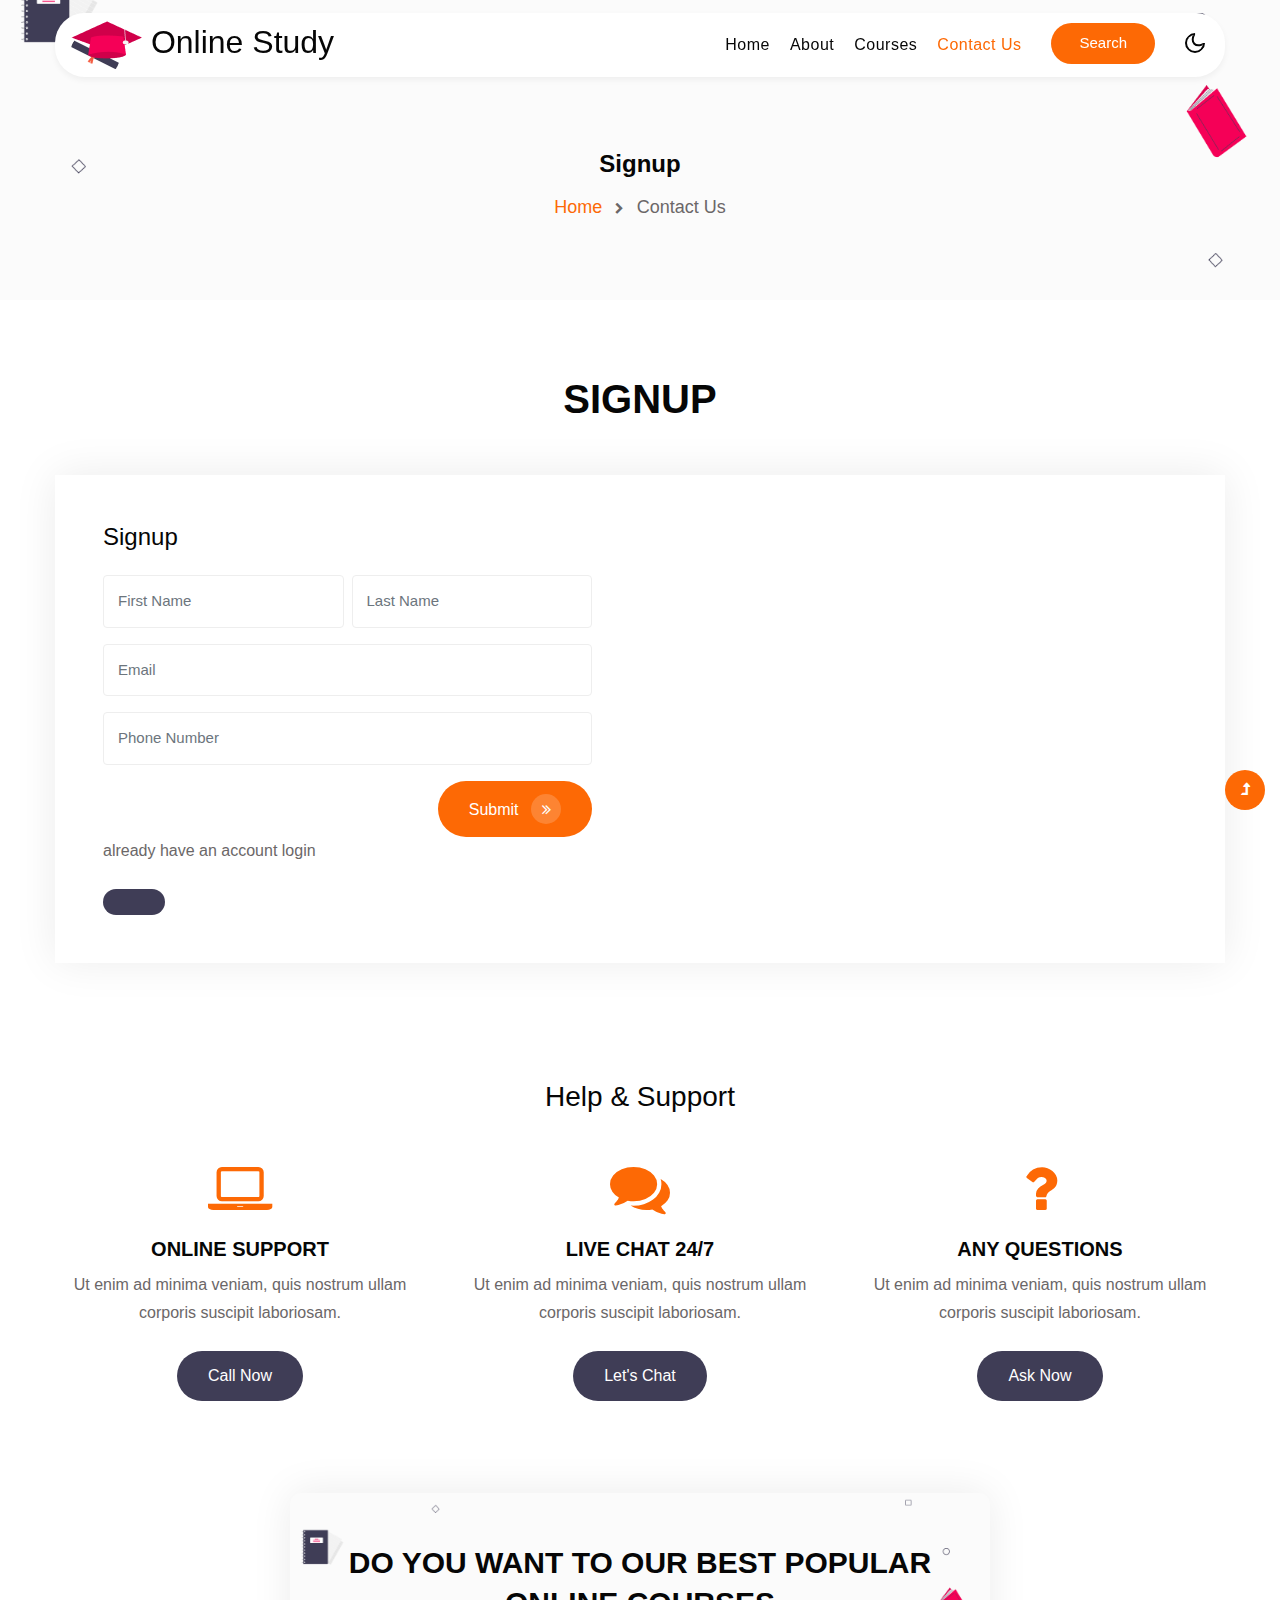
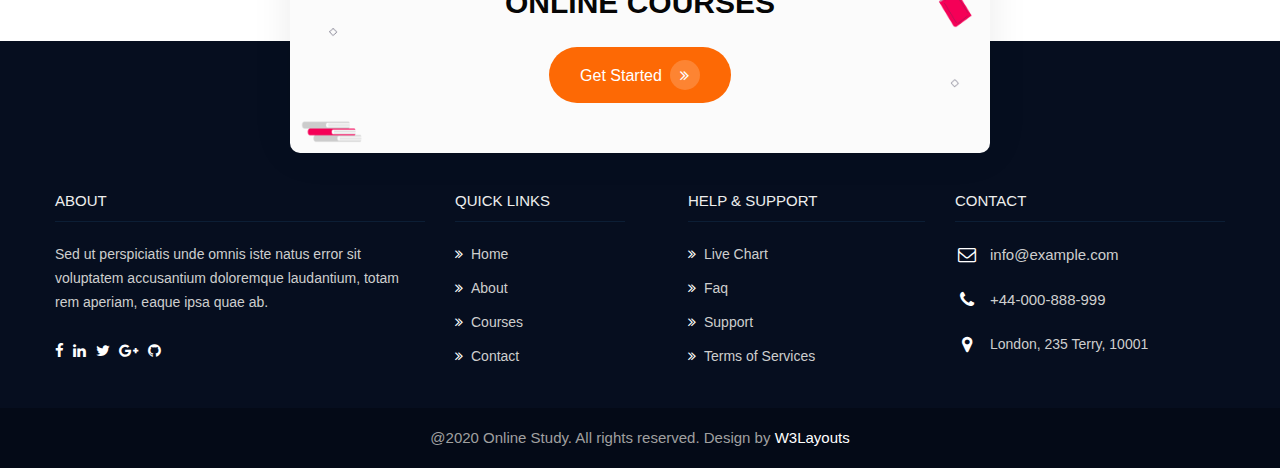
<file: signup.html>
<!doctype html>
<html lang="en">
<head>
    <!-- Required meta tags -->
    <meta charset="utf-8">
    <meta name="viewport" content="width=device-width, initial-scale=1, shrink-to-fit=no">
    <title>Online Study - Education Category Responsive Web Template - Contact : W3Layouts</title>
    <!-- google-fonts -->
  
    <!-- //google-fonts -->
    <!-- Template CSS Style link -->
    <link rel="stylesheet" href="assets/css/style-starter.css">
</head>
<body>
    <!--header-->
    <header id="site-header" class="fixed-top">
        <div class="container">
            <nav class="navbar navbar-expand-lg stroke">
                <h1>
                    <a class="navbar-brand" href="index.html">
                        <img class="img-fluid" src="assets/images/logo.png" alt=" "> Online Study
                    </a>
                </h1>
                <!-- if logo is image enable this   
    <a class="navbar-brand" href="#index.html">
        <img src="image-path" alt="Your logo" title="Your logo" style="height:35px;" />
    </a> -->
                <button class="navbar-toggler  collapsed bg-gradient" type="button" data-toggle="collapse"
                    data-target="#navbarTogglerDemo02" aria-controls="navbarTogglerDemo02" aria-expanded="false"
                    aria-label="Toggle navigation">
                    <span class="navbar-toggler-icon fa icon-expand fa-bars"></span>
                    <span class="navbar-toggler-icon fa icon-close fa-times"></span>
                </button>

                <div class="collapse navbar-collapse" id="navbarTogglerDemo02">
                    <ul class="navbar-nav ml-lg-auto">
                        <li class="nav-item">
                            <a class="nav-link" href="index.html">Home <span class="sr-only">(current)</span></a>
                        </li>
                        <li class="nav-item">
                            <a class="nav-link" href="about.html">About</a>
                        </li>
                        <li class="nav-item">
                            <a class="nav-link" href="courses.html">Courses</a>
                        </li>
                        <li class="nav-item active">
                            <a class="nav-link" href="contact.html">Contact Us</a>
                        </li>
                        <!-- search button -->
                        <div class="search-right">
                            <a href="#search" class="btn button-style" title="search">Search</a>
                            <!-- search popup -->
                            <div id="search" class="pop-overlay">
                                <div class="popup">
                                    <h4 class="search-pop-text-w3 text-white text-center mb-4">Search Here Your
                                        Online Course
                                    </h4>
                                    <form action="#error" method="GET" class="search-box">
                                        <div class="input-search"> <span class="fa fa-search mr-2"
                                                aria-hidden="true"></span><input type="search"
                                                placeholder="Enter Keyword" name="search" required="required"
                                                autofocus="">
                                        </div>
                                        <button type="submit" class="btn button-style">Search</button>
                                    </form>
                                </div>
                                <a class="close" href="#close">×</a>
                            </div>
                            <!-- //search popup -->
                        </div>
                        <!-- //search button -->
                    </ul>
                </div>
                <!-- toggle switch for light and dark theme -->
                <div class="cont-ser-position">
                    <nav class="navigation">
                        <div class="theme-switch-wrapper">
                            <label class="theme-switch" for="checkbox">
                                <input type="checkbox" id="checkbox">
                                <div class="mode-container">
                                    <i class="gg-sun"></i>
                                    <i class="gg-moon"></i>
                                </div>
                            </label>
                        </div>
                    </nav>
                </div>
                <!-- //toggle switch for light and dark theme -->
            </nav>
        </div>
    </header>
    <!--//header-->
    <!-- inner banner -->
    <div class="inner-banner">
        <section class="w3l-breadcrumb">
            <div class="container">
                <h4 class="inner-text-title font-weight-bold mb-sm-3 mb-2">Signup</h4>
                <ul class="breadcrumbs-custom-path">
                    <li><a href="index.html">Home</a></li>
                    <li class="active"><span class="fa fa-chevron-right mx-2" aria-hidden="true"></span> Contact Us</li>
                </ul>
            </div>
        </section>
    </div>
    <!-- //inner banner -->
    <!-- contact -->
    <section class="contact py-5" id="contact">
        <div class="container py-md-4 py-3">
            <div class="title-main text-center mx-auto mb-md-4">
                <h3 class="title-big">Signup</h3>
            </div>
            <div class="main-grid-contact">
                <div class="row mt-5 mx-0">
                    <!-- map -->
                    
                    <!-- contact form -->
                    <div class="col-lg-6 content-form-right p-0">
                        <div class="form-w3ls p-md-5 p-4">
                            <h4 class="mb-4 sec-title-w3">Signup</h4>
                            <form method="post" action="https://sendmail.w3layouts.com/submitForm">
                                <div class="row">
                                    <div class="col-sm-6 form-group pr-sm-1">
                                        <input class="form-control" type="text" name="w3lName" id="w3lName"
                                            placeholder="First Name" required="">
                                    </div>
                                    <div class="col-sm-6 form-group pl-sm-1">
                                        <input class="form-control" type="text" name="w3lName" id="w3lName"
                                            placeholder="Last Name" required="">
                                    </div>
                                </div>
                                <div class="form-group">
                                    <input class="form-control" type="email" name="w3lSender" id="w3lSender"
                                        placeholder="Email" required="">
                                </div>
                                <div class="form-group">
                                    <input class="form-control" type="text" name="w3lName" id="w3lName"
                                        placeholder="Phone Number" required="">
                                </div>
                               
                                <div class="input-group1 text-right">
                                    <button class="btn button-style" type="submit">Submit
                                        <i class="fa fa-angle-double-right" aria-hidden="true"></i>
                                    </button>
                                </div>
                            </form>
                            <p>already have an account login</p>
                            <a href="login.html" class="btn button-style button-2 mt-4">
                            </a>
                        </div>
                    </div>
                </div>
            </div>
        </div>
    </section>
    <!-- //contact -->
    <!-- support -->
    <div class="support py-5" id="support">
        <div class="container pb-md-5 pb-3">
            <h3 class="title-w3ls text-center mb-5">Help & Support</h3>
            <div class="row support-bottom text-center mb-5">
                <div class="col-lg-4 col-sm-6 support-grid">
                    <span class="fa fa-laptop"></span>
                    <h5 class="text-uppercase mt-3 mb-2">Online Support</h5>
                    <p>Ut enim ad minima veniam, quis nostrum ullam corporis suscipit laboriosam.</p>
                    <a href="#call" class="btn button-style button-2 mt-4">
                        Call Now
                    </a>
                </div>
                <div class="col-lg-4 col-sm-6 support-grid mt-sm-0 mt-4">
                    <span class="fa fa-comments"></span>
                    <h5 class="text-uppercase mt-3 mb-2">Live Chat 24/7</h5>
                    <p>Ut enim ad minima veniam, quis nostrum ullam corporis suscipit laboriosam.</p>
                    <a href="#chat" class="btn button-style button-2 mt-4">
                        Let's Chat
                    </a>
                </div>
                <div class="col-lg-4 col-sm-6 support-grid mt-lg-0 mt-4">
                    <span class="fa fa-question"></span>
                    <h5 class="text-uppercase mt-3 mb-2">Any Questions</h5>
                    <p>Ut enim ad minima veniam, quis nostrum ullam corporis suscipit laboriosam.</p>
                    <a href="#ask" class="btn button-style button-2 mt-4">
                        Ask Now
                    </a>
                </div>
            </div>
        </div>
    </div>
    <!-- support -->
    <!-- footer -->
    <footer class="w3l-footer-22 position-relative mt-5 pt-5">
        <div class="footer-sub">
            <div class="container">
                <div class="text-txt">
                    <div class="right-side text-center">
                        <h4>Do you want to our best popular online courses</h4>
                        <a class="btn button-style mt-4" href="about.html">Get Started<i
                                class="fa fa-angle-double-right" aria-hidden="true"></i></a>
                    </div>
                    <div class="row sub-columns">
                        <div class="col-lg-4 col-md-6 col-sm-8 sub-one-left">
                            <h6>About </h6>
                            <p>Sed ut perspiciatis unde omnis iste natus error sit voluptatem accusantium
                                doloremque
                                laudantium, totam rem aperiam, eaque ipsa quae ab.</p>
                            <div class="columns-2">
                                <ul class="social">
                                    <li><a href="#facebook"><span class="fa fa-facebook" aria-hidden="true"></span></a>
                                    </li>
                                    <li><a href="#linkedin"><span class="fa fa-linkedin" aria-hidden="true"></span></a>
                                    </li>
                                    <li><a href="#twitter"><span class="fa fa-twitter" aria-hidden="true"></span></a>
                                    </li>
                                    <li><a href="#google"><span class="fa fa-google-plus" aria-hidden="true"></span></a>
                                    </li>
                                    <li><a href="#github"><span class="fa fa-github" aria-hidden="true"></span></a>
                                    </li>
                                </ul>
                            </div>
                        </div>
                        <div class="col-lg-2 col-md-6 col-sm-4 mt-sm-0 mt-5 sub-two-right">
                            <h6>Quick links</h6>
                            <ul>
                                <li><a href="index.html"><span class="fa fa-angle-double-right mr-2"></span>Home</a>
                                </li>
                                <li><a href="about.html"><span class="fa fa-angle-double-right mr-2"></span>About</a>
                                </li>
                                <li><a href="courses.html"><span
                                            class="fa fa-angle-double-right mr-2"></span>Courses</a></li>
                                <li><a href="contact.html"><span
                                            class="fa fa-angle-double-right mr-2"></span>Contact</a></li>
                            </ul>
                        </div>
                        <div class="col-lg-3 col-sm-6 sub-two-right pl-lg-5 mt-lg-0 mt-sm-5 mt-4">
                            <h6>Help & Support</h6>
                            <ul>
                                <li><a href="#live"><span class="fa fa-angle-double-right mr-2"></span>Live
                                        Chart</a></li>
                                <li><a href="#faq"><span class="fa fa-angle-double-right mr-2"></span>Faq</a>
                                </li>
                                <li><a href="#support"><span class="fa fa-angle-double-right mr-2"></span>Support</a>
                                </li>
                                <li><a href="#terms"><span class="fa fa-angle-double-right mr-2"></span>Terms
                                        of Services</a></li>
                            </ul>
                        </div>
                        <div class="col-lg-3 col-sm-6 sub-one-left mt-lg-0 mt-sm-5 mt-4">
                            <h6>Contact </h6>
                            <div class="column2">
                                <div class="href1"><span class="fa fa-envelope-o" aria-hidden="true"></span><a
                                        href="mailto:info@example.com">info@example.com</a>
                                </div>
                                <div class="href2"><span class="fa fa-phone" aria-hidden="true"></span><a
                                        href="tel:+44-000-888-999">+44-000-888-999</a>
                                </div>
                                <div>
                                    <p class="contact-para"><span class="fa fa-map-marker"
                                            aria-hidden="true"></span>London, 235 Terry, 10001</p>
                                </div>
                            </div>
                        </div>
                    </div>
                </div>
            </div>
        </div>
        <!-- copyright -->
        <div class="copyright-footer text-center">
            <div class="container">
                <div class="columns">
                    <p>@2020 Online Study. All rights reserved. Design by <a href="https://w3layouts.com/"
                            target="_blank"> W3Layouts</a>
                    </p>
                </div>
            </div>
        </div>
        <!-- //copyright -->
    </footer>
    <!-- //footer -->

    <!-- Js scripts -->
    <!-- move top -->
    <button onclick="topFunction()" id="movetop" title="Go to top">
        <span class="fa fa-level-up" aria-hidden="true"></span>
    </button>
    <script>
        // When the user scrolls down 20px from the top of the document, show the button
        window.onscroll = function () {
            scrollFunction()
        };

        function scrollFunction() {
            if (document.body.scrollTop > 20 || document.documentElement.scrollTop > 20) {
                document.getElementById("movetop").style.display = "block";
            } else {
                document.getElementById("movetop").style.display = "none";
            }
        }

        // When the user clicks on the button, scroll to the top of the document
        function topFunction() {
            document.body.scrollTop = 0;
            document.documentElement.scrollTop = 0;
        }
    </script>
    <!-- //move top -->

    <!-- common jquery plugin -->
    <script src="assets/js/jquery-3.3.1.min.js"></script>
    <!-- //common jquery plugin -->

    <!-- theme switch js (light and dark)-->
    <script src="assets/js/theme-change.js"></script>
    <script>
        function autoType(elementClass, typingSpeed) {
            var thhis = $(elementClass);
            thhis.css({
                "position": "relative",
                "display": "inline-block"
            });
            thhis.prepend('<div class="cursor" style="right: initial; left:0;"></div>');
            thhis = thhis.find(".text-js");
            var text = thhis.text().trim().split('');
            var amntOfChars = text.length;
            var newString = "";
            thhis.text("|");
            setTimeout(function () {
                thhis.css("opacity", 1);
                thhis.prev().removeAttr("style");
                thhis.text("");
                for (var i = 0; i < amntOfChars; i++) {
                    (function (i, char) {
                        setTimeout(function () {
                            newString += char;
                            thhis.text(newString);
                        }, i * typingSpeed);
                    })(i + 1, text[i]);
                }
            }, 1500);
        }

        $(document).ready(function () {
            // Now to start autoTyping just call the autoType function with the 
            // class of outer div
            // The second paramter is the speed between each letter is typed.   
            autoType(".type-js", 200);
        });
    </script>
    <!-- //theme switch js (light and dark)-->

    <!-- MENU-JS -->
    <script>
        $(window).on("scroll", function () {
            var scroll = $(window).scrollTop();

            if (scroll >= 80) {
                $("#site-header").addClass("nav-fixed");
            } else {
                $("#site-header").removeClass("nav-fixed");
            }
        });

        //Main navigation Active Class Add Remove
        $(".navbar-toggler").on("click", function () {
            $("header").toggleClass("active");
        });
        $(document).on("ready", function () {
            if ($(window).width() > 991) {
                $("header").removeClass("active");
            }
            $(window).on("resize", function () {
                if ($(window).width() > 991) {
                    $("header").removeClass("active");
                }
            });
        });
    </script>
    <!-- //MENU-JS -->

    <!-- disable body scroll which navbar is in active -->
    <script>
        $(function () {
            $('.navbar-toggler').click(function () {
                $('body').toggleClass('noscroll');
            })
        });
    </script>
    <!-- //disable body scroll which navbar is in active -->

    <!--bootstrap-->
    <script src="assets/js/bootstrap.min.js"></script>
    <!-- //bootstrap-->
    <!-- //Js scripts -->
</body>

</html>
</file>
<file: assets/css/style-starter.css>
@charset "UTF-8";

/*--
Author: W3layouts
Author URL: http://w3layouts.com
--*/
/*!
 * Bootstrap v4.4.1 (https://getbootstrap.com/)
 * Copyright 2011-2019 The Bootstrap Authors
 * Copyright 2011-2019 Twitter, Inc.
 * Licensed under MIT (https://github.com/twbs/bootstrap/blob/master/LICENSE)
 */
:root {
  --blue: #007bff;
  --indigo: #6610f2;
  --purple: #6f42c1;
  --pink: #e83e8c;
  --red: #dc3545;
  --orange: #fd7e14;
  --yellow: #ffc107;
  --green: #28a745;
  --teal: #20c997;
  --cyan: #17a2b8;
  --white: #fff;
  --gray: #6c757d;
  --gray-dark: #343a40;
  --primary: #ff4c4c;
  --secondary: #e71d36;
  --success: #28a745;
  --info: #17a2b8;
  --warning: #ffc107;
  --danger: #dc3545;
  --light: #f8f9fa;
  --dark: #343a40;
  --breakpoint-xs: 0;
  --breakpoint-sm: 576px;
  --breakpoint-md: 768px;
  --breakpoint-lg: 992px;
  --breakpoint-xl: 1200px;
  --font-family-sans-serif: -apple-system, BlinkMacSystemFont, "Segoe UI", Roboto, "Helvetica Neue", Arial, "Noto Sans", sans-serif, "Apple Color Emoji", "Segoe UI Emoji", "Segoe UI Symbol", "Noto Color Emoji";
  --font-family-monospace: SFMono-Regular, Menlo, Monaco, Consolas, "Liberation Mono", "Courier New", monospace;
}

*,
*::before,
*::after {
  box-sizing: border-box;
}

html {
  font-family: sans-serif;
  line-height: 1.15;
  -webkit-text-size-adjust: 100%;
  -webkit-tap-highlight-color: rgba(0, 0, 0, 0);
}

article,
aside,
figcaption,
figure,
footer,
header,
hgroup,
main,
nav,
section {
  display: block;
}

body {
  margin: 0;
  font-family: -apple-system, BlinkMacSystemFont, "Segoe UI", Roboto, "Helvetica Neue", Arial, "Noto Sans", sans-serif, "Apple Color Emoji", "Segoe UI Emoji", "Segoe UI Symbol", "Noto Color Emoji";
  font-size: 1rem;
  font-weight: 400;
  line-height: 1.5;
  color: #212529;
  text-align: left;
  background-color: #fff;
}

[tabindex="-1"]:focus:not(:focus-visible) {
  outline: 0 !important;
}

hr {
  box-sizing: content-box;
  height: 0;
  overflow: visible;
}

h1,
h2,
h3,
h4,
h5,
h6 {
  margin-top: 0;
  margin-bottom: 0.5rem;
}

p {
  margin-top: 0;
  margin-bottom: 1rem;
}

abbr[title],
abbr[data-original-title] {
  text-decoration: underline;
  -webkit-text-decoration: underline dotted;
  text-decoration: underline dotted;
  cursor: help;
  border-bottom: 0;
  -webkit-text-decoration-skip-ink: none;
  text-decoration-skip-ink: none;
}

address {
  margin-bottom: 1rem;
  font-style: normal;
  line-height: inherit;
}

ol,
ul,
dl {
  margin-top: 0;
  margin-bottom: 1rem;
}

ol ol,
ul ul,
ol ul,
ul ol {
  margin-bottom: 0;
}

dt {
  font-weight: 600;
}

dd {
  margin-bottom: .5rem;
  margin-left: 0;
}

blockquote {
  margin: 0 0 1rem;
}

b,
strong {
  font-weight: bolder;
}

small {
  font-size: 80%;
}

sub,
sup {
  position: relative;
  font-size: 75%;
  line-height: 0;
  vertical-align: baseline;
}

sub {
  bottom: -.25em;
}

sup {
  top: -.5em;
}

a {
  color: var(--font-color);
  text-decoration: none;
  background-color: transparent;
}

a:hover {
  color: var(--primary-color);
  text-decoration: underline;
}

a:not([href]) {
  color: inherit;
  text-decoration: none;
}

a:not([href]):hover {
  color: inherit;
  text-decoration: none;
}

pre,
code,
kbd,
samp {
  font-family: SFMono-Regular, Menlo, Monaco, Consolas, "Liberation Mono", "Courier New", monospace;
  font-size: 1em;
}

pre {
  margin-top: 0;
  margin-bottom: 1rem;
  overflow: auto;
}

figure {
  margin: 0 0 1rem;
}

img {
  vertical-align: middle;
  border-style: none;
}

svg {
  overflow: hidden;
  vertical-align: middle;
}

table {
  border-collapse: collapse;
}

caption {
  padding-top: 0.75rem;
  padding-bottom: 0.75rem;
  color: #6c757d;
  text-align: left;
  caption-side: bottom;
}

th {
  text-align: inherit;
}

label {
  display: inline-block;
  margin-bottom: 0.5rem;
}

button {
  border-radius: 0;
}

button:focus {
  outline: 1px dotted;
  outline: 5px auto -webkit-focus-ring-color;
}

input,
button,
select,
optgroup,
textarea {
  margin: 0;
  font-family: inherit;
  font-size: inherit;
  line-height: inherit;
}

button,
input {
  overflow: visible;
}

button,
select {
  text-transform: none;
}

select {
  word-wrap: normal;
}

button,
[type="button"],
[type="reset"],
[type="submit"] {
  -webkit-appearance: button;
}

button:not(:disabled),
[type="button"]:not(:disabled),
[type="reset"]:not(:disabled),
[type="submit"]:not(:disabled) {
  cursor: pointer;
}

button::-moz-focus-inner,
[type="button"]::-moz-focus-inner,
[type="reset"]::-moz-focus-inner,
[type="submit"]::-moz-focus-inner {
  padding: 0;
  border-style: none;
}

input[type="radio"],
input[type="checkbox"] {
  box-sizing: border-box;
  padding: 0;
}

input[type="date"],
input[type="time"],
input[type="datetime-local"],
input[type="month"] {
  -webkit-appearance: listbox;
}

textarea {
  overflow: auto;
  resize: vertical;
}

fieldset {
  min-width: 0;
  padding: 0;
  margin: 0;
  border: 0;
}

legend {
  display: block;
  width: 100%;
  max-width: 100%;
  padding: 0;
  margin-bottom: .5rem;
  font-size: 1.5rem;
  line-height: inherit;
  color: inherit;
  white-space: normal;
}

@media (max-width: 1200px) {
  legend {
    font-size: calc(1.275rem + 0.3vw);
  }
}

progress {
  vertical-align: baseline;
}

[type="number"]::-webkit-inner-spin-button,
[type="number"]::-webkit-outer-spin-button {
  height: auto;
}

[type="search"] {
  outline-offset: -2px;
  -webkit-appearance: none;
}

[type="search"]::-webkit-search-decoration {
  -webkit-appearance: none;
}

::-webkit-file-upload-button {
  font: inherit;
  -webkit-appearance: button;
}

output {
  display: inline-block;
}

summary {
  display: list-item;
  cursor: pointer;
}

template {
  display: none;
}

[hidden] {
  display: none !important;
}

h1,
h2,
h3,
h4,
h5,
h6,
.h1,
.h2,
.h3,
.h4,
.h5,
.h6 {
  margin-bottom: 0.5rem;
  font-weight: 400;
  line-height: 28px;
}

h1,
.h1 {
  font-size: 2.5rem;
}

@media (max-width: 1200px) {

  h1,
  .h1 {
    font-size: calc(1.375rem + 1.5vw);
  }
}

h2,
.h2 {
  font-size: 2rem;
}

@media (max-width: 1200px) {

  h2,
  .h2 {
    font-size: calc(1.325rem + 0.9vw);
  }
}

h3,
.h3 {
  font-size: 1.75rem;
}

@media (max-width: 1200px) {

  h3,
  .h3 {
    font-size: calc(1.3rem + 0.6vw);
  }
}

h4,
.h4 {
  font-size: 1.5rem;
}

@media (max-width: 1200px) {

  h4,
  .h4 {
    font-size: calc(1.275rem + 0.3vw);
  }
}

h5,
.h5 {
  font-size: 1.25rem;
}

h6,
.h6 {
  font-size: 1rem;
}

.lead {
  font-size: 1.25rem;
  font-weight: 300;
}

.display-1 {
  font-size: 6rem;
  font-weight: 300;
  line-height: 1.2;
}

@media (max-width: 1200px) {
  .display-1 {
    font-size: calc(1.725rem + 5.7vw);
  }
}

.display-2 {
  font-size: 5.5rem;
  font-weight: 300;
  line-height: 1.2;
}

@media (max-width: 1200px) {
  .display-2 {
    font-size: calc(1.675rem + 5.1vw);
  }
}

.display-3 {
  font-size: 4.5rem;
  font-weight: 300;
  line-height: 1.2;
}

@media (max-width: 1200px) {
  .display-3 {
    font-size: calc(1.575rem + 3.9vw);
  }
}

.display-4 {
  font-size: 3.5rem;
  font-weight: 300;
  line-height: 1.2;
}

@media (max-width: 1200px) {
  .display-4 {
    font-size: calc(1.475rem + 2.7vw);
  }
}

hr {
  margin-top: 1rem;
  margin-bottom: 1rem;
  border: 0;
  border-top: 1px solid rgba(0, 0, 0, 0.1);
}

small,
.small {
  font-size: 80%;
  font-weight: 400;
}

mark,
.mark {
  padding: 0.2em;
  background-color: #fcf8e3;
}

.list-unstyled {
  padding-left: 0;
  list-style: none;
}

.list-inline {
  padding-left: 0;
  list-style: none;
}

.list-inline-item {
  display: inline-block;
}

.list-inline-item:not(:last-child) {
  margin-right: 0.5rem;
}

.initialism {
  font-size: 90%;
  text-transform: uppercase;
}

.blockquote {
  margin-bottom: 1rem;
  font-size: 1.25rem;
}

.blockquote-footer {
  display: block;
  font-size: 80%;
  color: #6c757d;
}

.blockquote-footer::before {
  content: "\2014\00A0";
}

.img-fluid {
  max-width: 100%;
  height: auto;
}

.img-thumbnail {
  padding: 0.25rem;
  background-color: #fff;
  border: 1px solid #dee2e6;
  border-radius: 0.25rem;
  max-width: 100%;
  height: auto;
}

.figure {
  display: inline-block;
}

.figure-img {
  margin-bottom: 0.5rem;
  line-height: 1;
}

.figure-caption {
  font-size: 90%;
  color: #6c757d;
}

code {
  font-size: 87.5%;
  color: #e83e8c;
  word-wrap: break-word;
}

a>code {
  color: inherit;
}

kbd {
  padding: 0.2rem 0.4rem;
  font-size: 87.5%;
  color: #fff;
  background-color: #212529;
  border-radius: 0.2rem;
}

kbd kbd {
  padding: 0;
  font-size: 100%;
  font-weight: 600;
}

pre {
  display: block;
  font-size: 87.5%;
  color: #212529;
}

pre code {
  font-size: inherit;
  color: inherit;
  word-break: normal;
}

.pre-scrollable {
  max-height: 340px;
  overflow-y: scroll;
}

.container {
  width: 100%;
  padding-right: 15px;
  padding-left: 15px;
  margin-right: auto;
  margin-left: auto;
}

@media (min-width: 576px) {
  .container {
    max-width: 540px;
  }
}

@media (min-width: 768px) {
  .container {
    max-width: 720px;
  }
}

@media (min-width: 992px) {
  .container {
    max-width: 960px;
  }
}

@media (min-width: 1200px) {
  .container {
    max-width: 1140px;
  }
}

.container-fluid,
.container-sm,
.container-md,
.container-lg,
.container-xl {
  width: 100%;
  padding-right: 15px;
  padding-left: 15px;
  margin-right: auto;
  margin-left: auto;
}

@media (min-width: 576px) {

  .container,
  .container-sm {
    max-width: 540px;
  }
}

@media (min-width: 768px) {

  .container,
  .container-sm,
  .container-md {
    max-width: 720px;
  }
}

@media (min-width: 992px) {

  .container,
  .container-sm,
  .container-md,
  .container-lg {
    max-width: 960px;
  }
}

@media (min-width: 1200px) {

  .container,
  .container-sm,
  .container-md,
  .container-lg,
  .container-xl {
    max-width: 1140px;
  }
}

.row {
  display: flex;
  flex-wrap: wrap;
  margin-right: -15px;
  margin-left: -15px;
}

.no-gutters {
  margin-right: 0;
  margin-left: 0;
}

.no-gutters>.col,
.no-gutters>[class*="col-"] {
  padding-right: 0;
  padding-left: 0;
}

.col-1,
.col-2,
.col-3,
.col-4,
.col-5,
.col-6,
.col-7,
.col-8,
.col-9,
.col-10,
.col-11,
.col-12,
.col,
.col-auto,
.col-sm-1,
.col-sm-2,
.col-sm-3,
.col-sm-4,
.col-sm-5,
.col-sm-6,
.col-sm-7,
.col-sm-8,
.col-sm-9,
.col-sm-10,
.col-sm-11,
.col-sm-12,
.col-sm,
.col-sm-auto,
.col-md-1,
.col-md-2,
.col-md-3,
.col-md-4,
.col-md-5,
.col-md-6,
.col-md-7,
.col-md-8,
.col-md-9,
.col-md-10,
.col-md-11,
.col-md-12,
.col-md,
.col-md-auto,
.col-lg-1,
.col-lg-2,
.col-lg-3,
.col-lg-4,
.col-lg-5,
.col-lg-6,
.col-lg-7,
.col-lg-8,
.col-lg-9,
.col-lg-10,
.col-lg-11,
.col-lg-12,
.col-lg,
.col-lg-auto,
.col-xl-1,
.col-xl-2,
.col-xl-3,
.col-xl-4,
.col-xl-5,
.col-xl-6,
.col-xl-7,
.col-xl-8,
.col-xl-9,
.col-xl-10,
.col-xl-11,
.col-xl-12,
.col-xl,
.col-xl-auto {
  position: relative;
  width: 100%;
  padding-right: 15px;
  padding-left: 15px;
}

.col {
  flex-basis: 0;
  flex-grow: 1;
  max-width: 100%;
}

.row-cols-1>* {
  flex: 0 0 100%;
  max-width: 100%;
}

.row-cols-2>* {
  flex: 0 0 50%;
  max-width: 50%;
}

.row-cols-3>* {
  flex: 0 0 33.33333%;
  max-width: 33.33333%;
}

.row-cols-4>* {
  flex: 0 0 25%;
  max-width: 25%;
}

.row-cols-5>* {
  flex: 0 0 20%;
  max-width: 20%;
}

.row-cols-6>* {
  flex: 0 0 16.66667%;
  max-width: 16.66667%;
}

.col-auto {
  flex: 0 0 auto;
  width: auto;
  max-width: 100%;
}

.col-1 {
  flex: 0 0 8.33333%;
  max-width: 8.33333%;
}

.col-2 {
  flex: 0 0 16.66667%;
  max-width: 16.66667%;
}

.col-3 {
  flex: 0 0 25%;
  max-width: 25%;
}

.col-4 {
  flex: 0 0 33.33333%;
  max-width: 33.33333%;
}

.col-5 {
  flex: 0 0 41.66667%;
  max-width: 41.66667%;
}

.col-6 {
  flex: 0 0 50%;
  max-width: 50%;
}

.col-7 {
  flex: 0 0 58.33333%;
  max-width: 58.33333%;
}

.col-8 {
  flex: 0 0 66.66667%;
  max-width: 66.66667%;
}

.col-9 {
  flex: 0 0 75%;
  max-width: 75%;
}

.col-10 {
  flex: 0 0 83.33333%;
  max-width: 83.33333%;
}

.col-11 {
  flex: 0 0 91.66667%;
  max-width: 91.66667%;
}

.col-12 {
  flex: 0 0 100%;
  max-width: 100%;
}

.order-first {
  order: -1;
}

.order-last {
  order: 13;
}

.order-0 {
  order: 0;
}

.order-1 {
  order: 1;
}

.order-2 {
  order: 2;
}

.order-3 {
  order: 3;
}

.order-4 {
  order: 4;
}

.order-5 {
  order: 5;
}

.order-6 {
  order: 6;
}

.order-7 {
  order: 7;
}

.order-8 {
  order: 8;
}

.order-9 {
  order: 9;
}

.order-10 {
  order: 10;
}

.order-11 {
  order: 11;
}

.order-12 {
  order: 12;
}

.offset-1 {
  margin-left: 8.33333%;
}

.offset-2 {
  margin-left: 16.66667%;
}

.offset-3 {
  margin-left: 25%;
}

.offset-4 {
  margin-left: 33.33333%;
}

.offset-5 {
  margin-left: 41.66667%;
}

.offset-6 {
  margin-left: 50%;
}

.offset-7 {
  margin-left: 58.33333%;
}

.offset-8 {
  margin-left: 66.66667%;
}

.offset-9 {
  margin-left: 75%;
}

.offset-10 {
  margin-left: 83.33333%;
}

.offset-11 {
  margin-left: 91.66667%;
}

@media (min-width: 576px) {
  .col-sm {
    flex-basis: 0;
    flex-grow: 1;
    max-width: 100%;
  }

  .row-cols-sm-1>* {
    flex: 0 0 100%;
    max-width: 100%;
  }

  .row-cols-sm-2>* {
    flex: 0 0 50%;
    max-width: 50%;
  }

  .row-cols-sm-3>* {
    flex: 0 0 33.33333%;
    max-width: 33.33333%;
  }

  .row-cols-sm-4>* {
    flex: 0 0 25%;
    max-width: 25%;
  }

  .row-cols-sm-5>* {
    flex: 0 0 20%;
    max-width: 20%;
  }

  .row-cols-sm-6>* {
    flex: 0 0 16.66667%;
    max-width: 16.66667%;
  }

  .col-sm-auto {
    flex: 0 0 auto;
    width: auto;
    max-width: 100%;
  }

  .col-sm-1 {
    flex: 0 0 8.33333%;
    max-width: 8.33333%;
  }

  .col-sm-2 {
    flex: 0 0 16.66667%;
    max-width: 16.66667%;
  }

  .col-sm-3 {
    flex: 0 0 25%;
    max-width: 25%;
  }

  .col-sm-4 {
    flex: 0 0 33.33333%;
    max-width: 33.33333%;
  }

  .col-sm-5 {
    flex: 0 0 41.66667%;
    max-width: 41.66667%;
  }

  .col-sm-6 {
    flex: 0 0 50%;
    max-width: 50%;
  }

  .col-sm-7 {
    flex: 0 0 58.33333%;
    max-width: 58.33333%;
  }

  .col-sm-8 {
    flex: 0 0 66.66667%;
    max-width: 66.66667%;
  }

  .col-sm-9 {
    flex: 0 0 75%;
    max-width: 75%;
  }

  .col-sm-10 {
    flex: 0 0 83.33333%;
    max-width: 83.33333%;
  }

  .col-sm-11 {
    flex: 0 0 91.66667%;
    max-width: 91.66667%;
  }

  .col-sm-12 {
    flex: 0 0 100%;
    max-width: 100%;
  }

  .order-sm-first {
    order: -1;
  }

  .order-sm-last {
    order: 13;
  }

  .order-sm-0 {
    order: 0;
  }

  .order-sm-1 {
    order: 1;
  }

  .order-sm-2 {
    order: 2;
  }

  .order-sm-3 {
    order: 3;
  }

  .order-sm-4 {
    order: 4;
  }

  .order-sm-5 {
    order: 5;
  }

  .order-sm-6 {
    order: 6;
  }

  .order-sm-7 {
    order: 7;
  }

  .order-sm-8 {
    order: 8;
  }

  .order-sm-9 {
    order: 9;
  }

  .order-sm-10 {
    order: 10;
  }

  .order-sm-11 {
    order: 11;
  }

  .order-sm-12 {
    order: 12;
  }

  .offset-sm-0 {
    margin-left: 0;
  }

  .offset-sm-1 {
    margin-left: 8.33333%;
  }

  .offset-sm-2 {
    margin-left: 16.66667%;
  }

  .offset-sm-3 {
    margin-left: 25%;
  }

  .offset-sm-4 {
    margin-left: 33.33333%;
  }

  .offset-sm-5 {
    margin-left: 41.66667%;
  }

  .offset-sm-6 {
    margin-left: 50%;
  }

  .offset-sm-7 {
    margin-left: 58.33333%;
  }

  .offset-sm-8 {
    margin-left: 66.66667%;
  }

  .offset-sm-9 {
    margin-left: 75%;
  }

  .offset-sm-10 {
    margin-left: 83.33333%;
  }

  .offset-sm-11 {
    margin-left: 91.66667%;
  }
}

@media (min-width: 768px) {
  .col-md {
    flex-basis: 0;
    flex-grow: 1;
    max-width: 100%;
  }

  .row-cols-md-1>* {
    flex: 0 0 100%;
    max-width: 100%;
  }

  .row-cols-md-2>* {
    flex: 0 0 50%;
    max-width: 50%;
  }

  .row-cols-md-3>* {
    flex: 0 0 33.33333%;
    max-width: 33.33333%;
  }

  .row-cols-md-4>* {
    flex: 0 0 25%;
    max-width: 25%;
  }

  .row-cols-md-5>* {
    flex: 0 0 20%;
    max-width: 20%;
  }

  .row-cols-md-6>* {
    flex: 0 0 16.66667%;
    max-width: 16.66667%;
  }

  .col-md-auto {
    flex: 0 0 auto;
    width: auto;
    max-width: 100%;
  }

  .col-md-1 {
    flex: 0 0 8.33333%;
    max-width: 8.33333%;
  }

  .col-md-2 {
    flex: 0 0 16.66667%;
    max-width: 16.66667%;
  }

  .col-md-3 {
    flex: 0 0 25%;
    max-width: 25%;
  }

  .col-md-4 {
    flex: 0 0 33.33333%;
    max-width: 33.33333%;
  }

  .col-md-5 {
    flex: 0 0 41.66667%;
    max-width: 41.66667%;
  }

  .col-md-6 {
    flex: 0 0 50%;
    max-width: 50%;
  }

  .col-md-7 {
    flex: 0 0 58.33333%;
    max-width: 58.33333%;
  }

  .col-md-8 {
    flex: 0 0 66.66667%;
    max-width: 66.66667%;
  }

  .col-md-9 {
    flex: 0 0 75%;
    max-width: 75%;
  }

  .col-md-10 {
    flex: 0 0 83.33333%;
    max-width: 83.33333%;
  }

  .col-md-11 {
    flex: 0 0 91.66667%;
    max-width: 91.66667%;
  }

  .col-md-12 {
    flex: 0 0 100%;
    max-width: 100%;
  }

  .order-md-first {
    order: -1;
  }

  .order-md-last {
    order: 13;
  }

  .order-md-0 {
    order: 0;
  }

  .order-md-1 {
    order: 1;
  }

  .order-md-2 {
    order: 2;
  }

  .order-md-3 {
    order: 3;
  }

  .order-md-4 {
    order: 4;
  }

  .order-md-5 {
    order: 5;
  }

  .order-md-6 {
    order: 6;
  }

  .order-md-7 {
    order: 7;
  }

  .order-md-8 {
    order: 8;
  }

  .order-md-9 {
    order: 9;
  }

  .order-md-10 {
    order: 10;
  }

  .order-md-11 {
    order: 11;
  }

  .order-md-12 {
    order: 12;
  }

  .offset-md-0 {
    margin-left: 0;
  }

  .offset-md-1 {
    margin-left: 8.33333%;
  }

  .offset-md-2 {
    margin-left: 16.66667%;
  }

  .offset-md-3 {
    margin-left: 25%;
  }

  .offset-md-4 {
    margin-left: 33.33333%;
  }

  .offset-md-5 {
    margin-left: 41.66667%;
  }

  .offset-md-6 {
    margin-left: 50%;
  }

  .offset-md-7 {
    margin-left: 58.33333%;
  }

  .offset-md-8 {
    margin-left: 66.66667%;
  }

  .offset-md-9 {
    margin-left: 75%;
  }

  .offset-md-10 {
    margin-left: 83.33333%;
  }

  .offset-md-11 {
    margin-left: 91.66667%;
  }
}

@media (min-width: 992px) {
  .col-lg {
    flex-basis: 0;
    flex-grow: 1;
    max-width: 100%;
  }

  .row-cols-lg-1>* {
    flex: 0 0 100%;
    max-width: 100%;
  }

  .row-cols-lg-2>* {
    flex: 0 0 50%;
    max-width: 50%;
  }

  .row-cols-lg-3>* {
    flex: 0 0 33.33333%;
    max-width: 33.33333%;
  }

  .row-cols-lg-4>* {
    flex: 0 0 25%;
    max-width: 25%;
  }

  .row-cols-lg-5>* {
    flex: 0 0 20%;
    max-width: 20%;
  }

  .row-cols-lg-6>* {
    flex: 0 0 16.66667%;
    max-width: 16.66667%;
  }

  .col-lg-auto {
    flex: 0 0 auto;
    width: auto;
    max-width: 100%;
  }

  .col-lg-1 {
    flex: 0 0 8.33333%;
    max-width: 8.33333%;
  }

  .col-lg-2 {
    flex: 0 0 16.66667%;
    max-width: 16.66667%;
  }

  .col-lg-3 {
    flex: 0 0 25%;
    max-width: 25%;
  }

  .col-lg-4 {
    flex: 0 0 33.33333%;
    max-width: 33.33333%;
  }

  .col-lg-5 {
    flex: 0 0 41.66667%;
    max-width: 41.66667%;
  }

  .col-lg-6 {
    flex: 0 0 50%;
    max-width: 50%;
  }

  .col-lg-7 {
    flex: 0 0 58.33333%;
    max-width: 58.33333%;
  }

  .col-lg-8 {
    flex: 0 0 66.66667%;
    max-width: 66.66667%;
  }

  .col-lg-9 {
    flex: 0 0 75%;
    max-width: 75%;
  }

  .col-lg-10 {
    flex: 0 0 83.33333%;
    max-width: 83.33333%;
  }

  .col-lg-11 {
    flex: 0 0 91.66667%;
    max-width: 91.66667%;
  }

  .col-lg-12 {
    flex: 0 0 100%;
    max-width: 100%;
  }

  .order-lg-first {
    order: -1;
  }

  .order-lg-last {
    order: 13;
  }

  .order-lg-0 {
    order: 0;
  }

  .order-lg-1 {
    order: 1;
  }

  .order-lg-2 {
    order: 2;
  }

  .order-lg-3 {
    order: 3;
  }

  .order-lg-4 {
    order: 4;
  }

  .order-lg-5 {
    order: 5;
  }

  .order-lg-6 {
    order: 6;
  }

  .order-lg-7 {
    order: 7;
  }

  .order-lg-8 {
    order: 8;
  }

  .order-lg-9 {
    order: 9;
  }

  .order-lg-10 {
    order: 10;
  }

  .order-lg-11 {
    order: 11;
  }

  .order-lg-12 {
    order: 12;
  }

  .offset-lg-0 {
    margin-left: 0;
  }

  .offset-lg-1 {
    margin-left: 8.33333%;
  }

  .offset-lg-2 {
    margin-left: 16.66667%;
  }

  .offset-lg-3 {
    margin-left: 25%;
  }

  .offset-lg-4 {
    margin-left: 33.33333%;
  }

  .offset-lg-5 {
    margin-left: 41.66667%;
  }

  .offset-lg-6 {
    margin-left: 50%;
  }

  .offset-lg-7 {
    margin-left: 58.33333%;
  }

  .offset-lg-8 {
    margin-left: 66.66667%;
  }

  .offset-lg-9 {
    margin-left: 75%;
  }

  .offset-lg-10 {
    margin-left: 83.33333%;
  }

  .offset-lg-11 {
    margin-left: 91.66667%;
  }
}

@media (min-width: 1200px) {
  .col-xl {
    flex-basis: 0;
    flex-grow: 1;
    max-width: 100%;
  }

  .row-cols-xl-1>* {
    flex: 0 0 100%;
    max-width: 100%;
  }

  .row-cols-xl-2>* {
    flex: 0 0 50%;
    max-width: 50%;
  }

  .row-cols-xl-3>* {
    flex: 0 0 33.33333%;
    max-width: 33.33333%;
  }

  .row-cols-xl-4>* {
    flex: 0 0 25%;
    max-width: 25%;
  }

  .row-cols-xl-5>* {
    flex: 0 0 20%;
    max-width: 20%;
  }

  .row-cols-xl-6>* {
    flex: 0 0 16.66667%;
    max-width: 16.66667%;
  }

  .col-xl-auto {
    flex: 0 0 auto;
    width: auto;
    max-width: 100%;
  }

  .col-xl-1 {
    flex: 0 0 8.33333%;
    max-width: 8.33333%;
  }

  .col-xl-2 {
    flex: 0 0 16.66667%;
    max-width: 16.66667%;
  }

  .col-xl-3 {
    flex: 0 0 25%;
    max-width: 25%;
  }

  .col-xl-4 {
    flex: 0 0 33.33333%;
    max-width: 33.33333%;
  }

  .col-xl-5 {
    flex: 0 0 41.66667%;
    max-width: 41.66667%;
  }

  .col-xl-6 {
    flex: 0 0 50%;
    max-width: 50%;
  }

  .col-xl-7 {
    flex: 0 0 58.33333%;
    max-width: 58.33333%;
  }

  .col-xl-8 {
    flex: 0 0 66.66667%;
    max-width: 66.66667%;
  }

  .col-xl-9 {
    flex: 0 0 75%;
    max-width: 75%;
  }

  .col-xl-10 {
    flex: 0 0 83.33333%;
    max-width: 83.33333%;
  }

  .col-xl-11 {
    flex: 0 0 91.66667%;
    max-width: 91.66667%;
  }

  .col-xl-12 {
    flex: 0 0 100%;
    max-width: 100%;
  }

  .order-xl-first {
    order: -1;
  }

  .order-xl-last {
    order: 13;
  }

  .order-xl-0 {
    order: 0;
  }

  .order-xl-1 {
    order: 1;
  }

  .order-xl-2 {
    order: 2;
  }

  .order-xl-3 {
    order: 3;
  }

  .order-xl-4 {
    order: 4;
  }

  .order-xl-5 {
    order: 5;
  }

  .order-xl-6 {
    order: 6;
  }

  .order-xl-7 {
    order: 7;
  }

  .order-xl-8 {
    order: 8;
  }

  .order-xl-9 {
    order: 9;
  }

  .order-xl-10 {
    order: 10;
  }

  .order-xl-11 {
    order: 11;
  }

  .order-xl-12 {
    order: 12;
  }

  .offset-xl-0 {
    margin-left: 0;
  }

  .offset-xl-1 {
    margin-left: 8.33333%;
  }

  .offset-xl-2 {
    margin-left: 16.66667%;
  }

  .offset-xl-3 {
    margin-left: 25%;
  }

  .offset-xl-4 {
    margin-left: 33.33333%;
  }

  .offset-xl-5 {
    margin-left: 41.66667%;
  }

  .offset-xl-6 {
    margin-left: 50%;
  }

  .offset-xl-7 {
    margin-left: 58.33333%;
  }

  .offset-xl-8 {
    margin-left: 66.66667%;
  }

  .offset-xl-9 {
    margin-left: 75%;
  }

  .offset-xl-10 {
    margin-left: 83.33333%;
  }

  .offset-xl-11 {
    margin-left: 91.66667%;
  }
}

.table {
  width: 100%;
  margin-bottom: 1rem;
  color: #212529;
}

.table th,
.table td {
  padding: 0.75rem;
  vertical-align: top;
  border-top: 1px solid #dee2e6;
}

.table thead th {
  vertical-align: bottom;
  border-bottom: 2px solid #dee2e6;
}

.table tbody+tbody {
  border-top: 2px solid #dee2e6;
}

.table-sm th,
.table-sm td {
  padding: 0.3rem;
}

.table-bordered {
  border: 1px solid #dee2e6;
}

.table-bordered th,
.table-bordered td {
  border: 1px solid #dee2e6;
}

.table-bordered thead th,
.table-bordered thead td {
  border-bottom-width: 2px;
}

.table-borderless th,
.table-borderless td,
.table-borderless thead th,
.table-borderless tbody+tbody {
  border: 0;
}

.table-striped tbody tr:nth-of-type(odd) {
  background-color: rgba(0, 0, 0, 0.05);
}

.table-hover tbody tr:hover {
  color: #212529;
  background-color: rgba(0, 0, 0, 0.075);
}

.table-primary,
.table-primary>th,
.table-primary>td {
  background-color: #c4f0df;
}

.table-primary th,
.table-primary td,
.table-primary thead th,
.table-primary tbody+tbody {
  border-color: #92e3c3;
}

.table-hover .table-primary:hover {
  background-color: #b0ebd4;
}

.table-hover .table-primary:hover>td,
.table-hover .table-primary:hover>th {
  background-color: #b0ebd4;
}

.table-secondary,
.table-secondary>th,
.table-secondary>td {
  background-color: #c8c7d3;
}

.table-secondary th,
.table-secondary td,
.table-secondary thead th,
.table-secondary tbody+tbody {
  border-color: #9996ae;
}

.table-hover .table-secondary:hover {
  background-color: #bab9c8;
}

.table-hover .table-secondary:hover>td,
.table-hover .table-secondary:hover>th {
  background-color: #bab9c8;
}

.table-success,
.table-success>th,
.table-success>td {
  background-color: #c3e6cb;
}

.table-success th,
.table-success td,
.table-success thead th,
.table-success tbody+tbody {
  border-color: #8fd19e;
}

.table-hover .table-success:hover {
  background-color: #b1dfbb;
}

.table-hover .table-success:hover>td,
.table-hover .table-success:hover>th {
  background-color: #b1dfbb;
}

.table-info,
.table-info>th,
.table-info>td {
  background-color: #bee5eb;
}

.table-info th,
.table-info td,
.table-info thead th,
.table-info tbody+tbody {
  border-color: #86cfda;
}

.table-hover .table-info:hover {
  background-color: #abdde5;
}

.table-hover .table-info:hover>td,
.table-hover .table-info:hover>th {
  background-color: #abdde5;
}

.table-warning,
.table-warning>th,
.table-warning>td {
  background-color: #ffeeba;
}

.table-warning th,
.table-warning td,
.table-warning thead th,
.table-warning tbody+tbody {
  border-color: #ffdf7e;
}

.table-hover .table-warning:hover {
  background-color: #ffe8a1;
}

.table-hover .table-warning:hover>td,
.table-hover .table-warning:hover>th {
  background-color: #ffe8a1;
}

.table-danger,
.table-danger>th,
.table-danger>td {
  background-color: #f5c6cb;
}

.table-danger th,
.table-danger td,
.table-danger thead th,
.table-danger tbody+tbody {
  border-color: #ed969e;
}

.table-hover .table-danger:hover {
  background-color: #f1b0b7;
}

.table-hover .table-danger:hover>td,
.table-hover .table-danger:hover>th {
  background-color: #f1b0b7;
}

.table-light,
.table-light>th,
.table-light>td {
  background-color: #fdfdfe;
}

.table-light th,
.table-light td,
.table-light thead th,
.table-light tbody+tbody {
  border-color: #fbfcfc;
}

.table-hover .table-light:hover {
  background-color: #ececf6;
}

.table-hover .table-light:hover>td,
.table-hover .table-light:hover>th {
  background-color: #ececf6;
}

.table-dark,
.table-dark>th,
.table-dark>td {
  background-color: #c6c8ca;
}

.table-dark th,
.table-dark td,
.table-dark thead th,
.table-dark tbody+tbody {
  border-color: #95999c;
}

.table-hover .table-dark:hover {
  background-color: #b9bbbe;
}

.table-hover .table-dark:hover>td,
.table-hover .table-dark:hover>th {
  background-color: #b9bbbe;
}

.table-active,
.table-active>th,
.table-active>td {
  background-color: rgba(0, 0, 0, 0.075);
}

.table-hover .table-active:hover {
  background-color: rgba(0, 0, 0, 0.075);
}

.table-hover .table-active:hover>td,
.table-hover .table-active:hover>th {
  background-color: rgba(0, 0, 0, 0.075);
}

.table .thead-dark th {
  color: #fff;
  background-color: #343a40;
  border-color: #454d55;
}

.table .thead-light th {
  color: #495057;
  background-color: #e9ecef;
  border-color: #dee2e6;
}

.table-dark {
  color: #fff;
  background-color: #343a40;
}

.table-dark th,
.table-dark td,
.table-dark thead th {
  border-color: #454d55;
}

.table-dark.table-bordered {
  border: 0;
}

.table-dark.table-striped tbody tr:nth-of-type(odd) {
  background-color: rgba(255, 255, 255, 0.05);
}

.table-dark.table-hover tbody tr:hover {
  color: #fff;
  background-color: rgba(255, 255, 255, 0.075);
}

@media (max-width: 575.98px) {
  .table-responsive-sm {
    display: block;
    width: 100%;
    overflow-x: auto;
    -webkit-overflow-scrolling: touch;
  }

  .table-responsive-sm>.table-bordered {
    border: 0;
  }
}

@media (max-width: 767.98px) {
  .table-responsive-md {
    display: block;
    width: 100%;
    overflow-x: auto;
    -webkit-overflow-scrolling: touch;
  }

  .table-responsive-md>.table-bordered {
    border: 0;
  }
}

@media (max-width: 991.98px) {
  .table-responsive-lg {
    display: block;
    width: 100%;
    overflow-x: auto;
    -webkit-overflow-scrolling: touch;
  }

  .table-responsive-lg>.table-bordered {
    border: 0;
  }
}

@media (max-width: 1199.98px) {
  .table-responsive-xl {
    display: block;
    width: 100%;
    overflow-x: auto;
    -webkit-overflow-scrolling: touch;
  }

  .table-responsive-xl>.table-bordered {
    border: 0;
  }
}

.table-responsive {
  display: block;
  width: 100%;
  overflow-x: auto;
  -webkit-overflow-scrolling: touch;
}

.table-responsive>.table-bordered {
  border: 0;
}

.form-control {
  display: block;
  width: 100%;
  height: calc(1.5em + 0.75rem + 2px);
  padding: 0.375rem 0.75rem;
  font-size: 1rem;
  font-weight: 400;
  line-height: 1.5;
  color: #495057;
  background-color: #fff;
  background-clip: padding-box;
  border: 1px solid #ced4da;
  border-radius: 0.25rem;
  transition: border-color 0.15s ease-in-out, box-shadow 0.15s ease-in-out;
}

@media (prefers-reduced-motion: reduce) {
  .form-control {
    transition: none;
  }
}

.form-control::-ms-expand {
  background-color: transparent;
  border: 0;
}

.form-control:-moz-focusring {
  color: transparent;
  text-shadow: 0 0 0 #495057;
}

.form-control:focus {
  color: #495057;
  background-color: #fff;
  border-color: #91e6c4;
  outline: 0;
  box-shadow: 0 0 0 0.2rem rgba(46, 202, 139, 0.25);
}

.form-control::-webkit-input-placeholder {
  color: #6c757d;
  opacity: 1;
}

.form-control::-moz-placeholder {
  color: #6c757d;
  opacity: 1;
}

.form-control:-ms-input-placeholder {
  color: #6c757d;
  opacity: 1;
}

.form-control::-ms-input-placeholder {
  color: #6c757d;
  opacity: 1;
}

.form-control::placeholder {
  color: #6c757d;
  opacity: 1;
}

.form-control:disabled,
.form-control[readonly] {
  background-color: #e9ecef;
  opacity: 1;
}

select.form-control:focus::-ms-value {
  color: #495057;
  background-color: #fff;
}

.form-control-file,
.form-control-range {
  display: block;
  width: 100%;
}

.col-form-label {
  padding-top: calc(0.375rem + 1px);
  padding-bottom: calc(0.375rem + 1px);
  margin-bottom: 0;
  font-size: inherit;
  line-height: 1.5;
}

.col-form-label-lg {
  padding-top: calc(0.5rem + 1px);
  padding-bottom: calc(0.5rem + 1px);
  font-size: 1.25rem;
  line-height: 1.5;
}

.col-form-label-sm {
  padding-top: calc(0.25rem + 1px);
  padding-bottom: calc(0.25rem + 1px);
  font-size: 0.875rem;
  line-height: 1.5;
}

.form-control-plaintext {
  display: block;
  width: 100%;
  padding: 0.375rem 0;
  margin-bottom: 0;
  font-size: 1rem;
  line-height: 1.5;
  color: #212529;
  background-color: transparent;
  border: solid transparent;
  border-width: 1px 0;
}

.form-control-plaintext.form-control-sm,
.form-control-plaintext.form-control-lg {
  padding-right: 0;
  padding-left: 0;
}

.form-control-sm {
  height: calc(1.5em + 0.5rem + 2px);
  padding: 0.25rem 0.5rem;
  font-size: 0.875rem;
  line-height: 1.5;
  border-radius: 0.2rem;
}

.form-control-lg {
  height: calc(1.5em + 1rem + 2px);
  padding: 0.5rem 1rem;
  font-size: 1.25rem;
  line-height: 1.5;
  border-radius: 0.3rem;
}

select.form-control[size],
select.form-control[multiple] {
  height: auto;
}

textarea.form-control {
  height: auto;
}

.form-group {
  margin-bottom: 1rem;
}

.form-text {
  display: block;
  margin-top: 0.25rem;
}

.form-row {
  display: flex;
  flex-wrap: wrap;
  margin-right: -5px;
  margin-left: -5px;
}

.form-row>.col,
.form-row>[class*="col-"] {
  padding-right: 5px;
  padding-left: 5px;
}

.form-check {
  position: relative;
  display: block;
  padding-left: 1.25rem;
}

.form-check-input {
  position: absolute;
  margin-top: 0.3rem;
  margin-left: -1.25rem;
}

.form-check-input[disabled]~.form-check-label,
.form-check-input:disabled~.form-check-label {
  color: #6c757d;
}

.form-check-label {
  margin-bottom: 0;
}

.form-check-inline {
  display: inline-flex;
  align-items: center;
  padding-left: 0;
  margin-right: 0.75rem;
}

.form-check-inline .form-check-input {
  position: static;
  margin-top: 0;
  margin-right: 0.3125rem;
  margin-left: 0;
}

.valid-feedback {
  display: none;
  width: 100%;
  margin-top: 0.25rem;
  font-size: 80%;
  color: #28a745;
}

.valid-tooltip {
  position: absolute;
  top: 100%;
  z-index: 5;
  display: none;
  max-width: 100%;
  padding: 0.25rem 0.5rem;
  margin-top: .1rem;
  font-size: 0.875rem;
  line-height: 1.5;
  color: #fff;
  background-color: rgba(40, 167, 69, 0.9);
  border-radius: 0.25rem;
}

.was-validated :valid~.valid-feedback,
.was-validated :valid~.valid-tooltip,
.is-valid~.valid-feedback,
.is-valid~.valid-tooltip {
  display: block;
}

.was-validated .form-control:valid,
.form-control.is-valid {
  border-color: #28a745;
  padding-right: calc(1.5em + 0.75rem);
  background-image: url("data:image/svg+xml,%3csvg xmlns='http://www.w3.org/2000/svg' width='8' height='8' viewBox='0 0 8 8'%3e%3cpath fill='%2328a745' d='M2.3 6.73L.6 4.53c-.4-1.04.46-1.4 1.1-.8l1.1 1.4 3.4-3.8c.6-.63 1.6-.27 1.2.7l-4 4.6c-.43.5-.8.4-1.1.1z'/%3e%3c/svg%3e");
  background-repeat: no-repeat;
  background-position: right calc(0.375em + 0.1875rem) center;
  background-size: calc(0.75em + 0.375rem) calc(0.75em + 0.375rem);
}

.was-validated .form-control:valid:focus,
.form-control.is-valid:focus {
  border-color: #28a745;
  box-shadow: 0 0 0 0.2rem rgba(40, 167, 69, 0.25);
}

.was-validated textarea.form-control:valid,
textarea.form-control.is-valid {
  padding-right: calc(1.5em + 0.75rem);
  background-position: top calc(0.375em + 0.1875rem) right calc(0.375em + 0.1875rem);
}

.was-validated .custom-select:valid,
.custom-select.is-valid {
  border-color: #28a745;
  padding-right: calc(0.75em + 2.3125rem);
  background: url("data:image/svg+xml,%3csvg xmlns='http://www.w3.org/2000/svg' width='4' height='5' viewBox='0 0 4 5'%3e%3cpath fill='%23343a40' d='M2 0L0 2h4zm0 5L0 3h4z'/%3e%3c/svg%3e") no-repeat right 0.75rem center/8px 10px, url("data:image/svg+xml,%3csvg xmlns='http://www.w3.org/2000/svg' width='8' height='8' viewBox='0 0 8 8'%3e%3cpath fill='%2328a745' d='M2.3 6.73L.6 4.53c-.4-1.04.46-1.4 1.1-.8l1.1 1.4 3.4-3.8c.6-.63 1.6-.27 1.2.7l-4 4.6c-.43.5-.8.4-1.1.1z'/%3e%3c/svg%3e") #fff no-repeat center right 1.75rem/calc(0.75em + 0.375rem) calc(0.75em + 0.375rem);
}

.was-validated .custom-select:valid:focus,
.custom-select.is-valid:focus {
  border-color: #28a745;
  box-shadow: 0 0 0 0.2rem rgba(40, 167, 69, 0.25);
}

.was-validated .form-check-input:valid~.form-check-label,
.form-check-input.is-valid~.form-check-label {
  color: #28a745;
}

.was-validated .form-check-input:valid~.valid-feedback,
.was-validated .form-check-input:valid~.valid-tooltip,
.form-check-input.is-valid~.valid-feedback,
.form-check-input.is-valid~.valid-tooltip {
  display: block;
}

.was-validated .custom-control-input:valid~.custom-control-label,
.custom-control-input.is-valid~.custom-control-label {
  color: #28a745;
}

.was-validated .custom-control-input:valid~.custom-control-label::before,
.custom-control-input.is-valid~.custom-control-label::before {
  border-color: #28a745;
}

.was-validated .custom-control-input:valid:checked~.custom-control-label::before,
.custom-control-input.is-valid:checked~.custom-control-label::before {
  border-color: #34ce57;
  background-color: #34ce57;
}

.was-validated .custom-control-input:valid:focus~.custom-control-label::before,
.custom-control-input.is-valid:focus~.custom-control-label::before {
  box-shadow: 0 0 0 0.2rem rgba(40, 167, 69, 0.25);
}

.was-validated .custom-control-input:valid:focus:not(:checked)~.custom-control-label::before,
.custom-control-input.is-valid:focus:not(:checked)~.custom-control-label::before {
  border-color: #28a745;
}

.was-validated .custom-file-input:valid~.custom-file-label,
.custom-file-input.is-valid~.custom-file-label {
  border-color: #28a745;
}

.was-validated .custom-file-input:valid:focus~.custom-file-label,
.custom-file-input.is-valid:focus~.custom-file-label {
  border-color: #28a745;
  box-shadow: 0 0 0 0.2rem rgba(40, 167, 69, 0.25);
}

.invalid-feedback {
  display: none;
  width: 100%;
  margin-top: 0.25rem;
  font-size: 80%;
  color: #dc3545;
}

.invalid-tooltip {
  position: absolute;
  top: 100%;
  z-index: 5;
  display: none;
  max-width: 100%;
  padding: 0.25rem 0.5rem;
  margin-top: .1rem;
  font-size: 0.875rem;
  line-height: 1.5;
  color: #fff;
  background-color: rgba(220, 53, 69, 0.9);
  border-radius: 0.25rem;
}

.was-validated :invalid~.invalid-feedback,
.was-validated :invalid~.invalid-tooltip,
.is-invalid~.invalid-feedback,
.is-invalid~.invalid-tooltip {
  display: block;
}

.was-validated .form-control:invalid,
.form-control.is-invalid {
  border-color: #dc3545;
  padding-right: calc(1.5em + 0.75rem);
  background-image: url("data:image/svg+xml,%3csvg xmlns='http://www.w3.org/2000/svg' width='12' height='12' fill='none' stroke='%23dc3545' viewBox='0 0 12 12'%3e%3ccircle cx='6' cy='6' r='4.5'/%3e%3cpath stroke-linejoin='round' d='M5.8 3.6h.4L6 6.5z'/%3e%3ccircle cx='6' cy='8.2' r='.6' fill='%23dc3545' stroke='none'/%3e%3c/svg%3e");
  background-repeat: no-repeat;
  background-position: right calc(0.375em + 0.1875rem) center;
  background-size: calc(0.75em + 0.375rem) calc(0.75em + 0.375rem);
}

.was-validated .form-control:invalid:focus,
.form-control.is-invalid:focus {
  border-color: #dc3545;
  box-shadow: 0 0 0 0.2rem rgba(220, 53, 69, 0.25);
}

.was-validated textarea.form-control:invalid,
textarea.form-control.is-invalid {
  padding-right: calc(1.5em + 0.75rem);
  background-position: top calc(0.375em + 0.1875rem) right calc(0.375em + 0.1875rem);
}

.was-validated .custom-select:invalid,
.custom-select.is-invalid {
  border-color: #dc3545;
  padding-right: calc(0.75em + 2.3125rem);
  background: url("data:image/svg+xml,%3csvg xmlns='http://www.w3.org/2000/svg' width='4' height='5' viewBox='0 0 4 5'%3e%3cpath fill='%23343a40' d='M2 0L0 2h4zm0 5L0 3h4z'/%3e%3c/svg%3e") no-repeat right 0.75rem center/8px 10px, url("data:image/svg+xml,%3csvg xmlns='http://www.w3.org/2000/svg' width='12' height='12' fill='none' stroke='%23dc3545' viewBox='0 0 12 12'%3e%3ccircle cx='6' cy='6' r='4.5'/%3e%3cpath stroke-linejoin='round' d='M5.8 3.6h.4L6 6.5z'/%3e%3ccircle cx='6' cy='8.2' r='.6' fill='%23dc3545' stroke='none'/%3e%3c/svg%3e") #fff no-repeat center right 1.75rem/calc(0.75em + 0.375rem) calc(0.75em + 0.375rem);
}

.was-validated .custom-select:invalid:focus,
.custom-select.is-invalid:focus {
  border-color: #dc3545;
  box-shadow: 0 0 0 0.2rem rgba(220, 53, 69, 0.25);
}

.was-validated .form-check-input:invalid~.form-check-label,
.form-check-input.is-invalid~.form-check-label {
  color: #dc3545;
}

.was-validated .form-check-input:invalid~.invalid-feedback,
.was-validated .form-check-input:invalid~.invalid-tooltip,
.form-check-input.is-invalid~.invalid-feedback,
.form-check-input.is-invalid~.invalid-tooltip {
  display: block;
}

.was-validated .custom-control-input:invalid~.custom-control-label,
.custom-control-input.is-invalid~.custom-control-label {
  color: #dc3545;
}

.was-validated .custom-control-input:invalid~.custom-control-label::before,
.custom-control-input.is-invalid~.custom-control-label::before {
  border-color: #dc3545;
}

.was-validated .custom-control-input:invalid:checked~.custom-control-label::before,
.custom-control-input.is-invalid:checked~.custom-control-label::before {
  border-color: #e4606d;
  background-color: #e4606d;
}

.was-validated .custom-control-input:invalid:focus~.custom-control-label::before,
.custom-control-input.is-invalid:focus~.custom-control-label::before {
  box-shadow: 0 0 0 0.2rem rgba(220, 53, 69, 0.25);
}

.was-validated .custom-control-input:invalid:focus:not(:checked)~.custom-control-label::before,
.custom-control-input.is-invalid:focus:not(:checked)~.custom-control-label::before {
  border-color: #dc3545;
}

.was-validated .custom-file-input:invalid~.custom-file-label,
.custom-file-input.is-invalid~.custom-file-label {
  border-color: #dc3545;
}

.was-validated .custom-file-input:invalid:focus~.custom-file-label,
.custom-file-input.is-invalid:focus~.custom-file-label {
  border-color: #dc3545;
  box-shadow: 0 0 0 0.2rem rgba(220, 53, 69, 0.25);
}

.form-inline {
  display: flex;
  flex-flow: row wrap;
  align-items: center;
}

.form-inline .form-check {
  width: 100%;
}

@media (min-width: 576px) {
  .form-inline label {
    display: flex;
    align-items: center;
    justify-content: center;
    margin-bottom: 0;
  }

  .form-inline .form-group {
    display: flex;
    flex: 0 0 auto;
    flex-flow: row wrap;
    align-items: center;
    margin-bottom: 0;
  }

  .form-inline .form-control {
    display: inline-block;
    width: auto;
    vertical-align: middle;
  }

  .form-inline .form-control-plaintext {
    display: inline-block;
  }

  .form-inline .input-group,
  .form-inline .custom-select {
    width: auto;
  }

  .form-inline .form-check {
    display: flex;
    align-items: center;
    justify-content: center;
    width: auto;
    padding-left: 0;
  }

  .form-inline .form-check-input {
    position: relative;
    flex-shrink: 0;
    margin-top: 0;
    margin-right: 0.25rem;
    margin-left: 0;
  }

  .form-inline .custom-control {
    align-items: center;
    justify-content: center;
  }

  .form-inline .custom-control-label {
    margin-bottom: 0;
  }
}

.btn {
  display: inline-block;
  font-weight: 400;
  color: #212529;
  text-align: center;
  vertical-align: middle;
  cursor: pointer;
  -webkit-user-select: none;
  -moz-user-select: none;
  -ms-user-select: none;
  user-select: none;
  background-color: transparent;
  border: 1px solid transparent;
  padding: 0.375rem 0.75rem;
  font-size: 1rem;
  line-height: 1.5;
  border-radius: 0.25rem;
  transition: color 0.15s ease-in-out, background-color 0.15s ease-in-out, border-color 0.15s ease-in-out, box-shadow 0.15s ease-in-out;
}

@media (prefers-reduced-motion: reduce) {
  .btn {
    transition: none;
  }
}

.btn:hover {
  color: #212529;
  text-decoration: none;
}

.btn:focus,
.btn.focus {
  outline: 0;
  box-shadow: 0 0 0 0.2rem rgba(46, 202, 139, 0.25);
}

.btn.disabled,
.btn:disabled {
  opacity: 0.65;
}

a.btn.disabled,
fieldset:disabled a.btn {
  pointer-events: none;
}

.btn-primary {
  color: #fff;
  background-color: #ff4c4c;
  border: none;
}

.btn-primary:hover {
  color: #fff;
  background-color: #956fef;
  box-shadow: none;
}

.btn-primary:focus,
.btn-primary.focus {
  color: #fff;
  background-color: #956fef;
  border-color: #956fef;
  box-shadow: 0 0 0 0.2rem rgb(102 16 242 / 35%);
}

.btn-primary.disabled,
.btn-primary:disabled {
  color: #fff;
  background-color: #ff4c4c;
  border-color: #ff4c4c;
}

.btn-primary:not(:disabled):not(.disabled):active,
.btn-primary:not(:disabled):not(.disabled).active,
.show>.btn-primary.dropdown-toggle {
  color: #fff;
  background-color: #956fef;
  border-color: #956fef;
}

.btn-primary:not(:disabled):not(.disabled):active:focus,
.btn-primary:not(:disabled):not(.disabled).active:focus,
.show>.btn-primary.dropdown-toggle:focus {
  box-shadow: 0 0 0 0.2rem rgb(117 202 194 / 58%);
}

.btn-secondary {
  color: #fff;
  background-color: #e71d36;
  border-color: #e71d36;
}

.btn-secondary:hover {
  color: #fff;
  background-color: #2c294a;
  border-color: #272442;
}

.btn-secondary:focus,
.btn-secondary.focus {
  color: #fff;
  background-color: #2c294a;
  border-color: #272442;
  box-shadow: 0 0 0 0.2rem rgba(88, 84, 122, 0.5);
}

.btn-secondary.disabled,
.btn-secondary:disabled {
  color: #fff;
  background-color: #e71d36;
  border-color: #e71d36;
}

.btn-secondary:not(:disabled):not(.disabled):active,
.btn-secondary:not(:disabled):not(.disabled).active,
.show>.btn-secondary.dropdown-toggle {
  color: #fff;
  background-color: #272442;
  border-color: #22203a;
}

.btn-secondary:not(:disabled):not(.disabled):active:focus,
.btn-secondary:not(:disabled):not(.disabled).active:focus,
.show>.btn-secondary.dropdown-toggle:focus {
  box-shadow: 0 0 0 0.2rem rgba(88, 84, 122, 0.5);
}

.btn-success {
  color: #fff;
  background-color: #28a745;
  border-color: #28a745;
}

.btn-success:hover {
  color: #fff;
  background-color: #218838;
  border-color: #1e7e34;
}

.btn-success:focus,
.btn-success.focus {
  color: #fff;
  background-color: #218838;
  border-color: #1e7e34;
  box-shadow: 0 0 0 0.2rem rgba(72, 180, 97, 0.5);
}

.btn-success.disabled,
.btn-success:disabled {
  color: #fff;
  background-color: #28a745;
  border-color: #28a745;
}

.btn-success:not(:disabled):not(.disabled):active,
.btn-success:not(:disabled):not(.disabled).active,
.show>.btn-success.dropdown-toggle {
  color: #fff;
  background-color: #1e7e34;
  border-color: #1c7430;
}

.btn-success:not(:disabled):not(.disabled):active:focus,
.btn-success:not(:disabled):not(.disabled).active:focus,
.show>.btn-success.dropdown-toggle:focus {
  box-shadow: 0 0 0 0.2rem rgba(72, 180, 97, 0.5);
}

.btn-info {
  color: #fff;
  background-color: #17a2b8;
  border-color: #17a2b8;
}

.btn-info:hover {
  color: #fff;
  background-color: #138496;
  border-color: #117a8b;
}

.btn-info:focus,
.btn-info.focus {
  color: #fff;
  background-color: #138496;
  border-color: #117a8b;
  box-shadow: 0 0 0 0.2rem rgb(102 16 242 / 35%);
}

.btn-info.disabled,
.btn-info:disabled {
  color: #fff;
  background-color: #17a2b8;
  border-color: #17a2b8;
}

.btn-info:not(:disabled):not(.disabled):active,
.btn-info:not(:disabled):not(.disabled).active,
.show>.btn-info.dropdown-toggle {
  color: #fff;
  background-color: #117a8b;
  border-color: #10707f;
}

.btn-info:not(:disabled):not(.disabled):active:focus,
.btn-info:not(:disabled):not(.disabled).active:focus,
.show>.btn-info.dropdown-toggle:focus {
  box-shadow: 0 0 0 0.2rem rgba(58, 176, 195, 0.5);
}

.btn-warning {
  color: #212529;
  background-color: #ffc107;
  border-color: #ffc107;
}

.btn-warning:hover {
  color: #212529;
  background-color: #e0a800;
  border-color: #d39e00;
}

.btn-warning:focus,
.btn-warning.focus {
  color: #212529;
  background-color: #e0a800;
  border-color: #d39e00;
  box-shadow: 0 0 0 0.2rem rgba(222, 170, 12, 0.5);
}

.btn-warning.disabled,
.btn-warning:disabled {
  color: #212529;
  background-color: #ffc107;
  border-color: #ffc107;
}

.btn-warning:not(:disabled):not(.disabled):active,
.btn-warning:not(:disabled):not(.disabled).active,
.show>.btn-warning.dropdown-toggle {
  color: #212529;
  background-color: #d39e00;
  border-color: #c69500;
}

.btn-warning:not(:disabled):not(.disabled):active:focus,
.btn-warning:not(:disabled):not(.disabled).active:focus,
.show>.btn-warning.dropdown-toggle:focus {
  box-shadow: 0 0 0 0.2rem rgba(222, 170, 12, 0.5);
}

.btn-danger {
  color: #fff;
  background-color: #dc3545;
  border-color: #dc3545;
}

.btn-danger:hover {
  color: #fff;
  background-color: #c82333;
  border-color: #bd2130;
}

.btn-danger:focus,
.btn-danger.focus {
  color: #fff;
  background-color: #c82333;
  border-color: #bd2130;
  box-shadow: 0 0 0 0.2rem rgba(225, 83, 97, 0.5);
}

.btn-danger.disabled,
.btn-danger:disabled {
  color: #fff;
  background-color: #dc3545;
  border-color: #dc3545;
}

.btn-danger:not(:disabled):not(.disabled):active,
.btn-danger:not(:disabled):not(.disabled).active,
.show>.btn-danger.dropdown-toggle {
  color: #fff;
  background-color: #bd2130;
  border-color: #b21f2d;
}

.btn-danger:not(:disabled):not(.disabled):active:focus,
.btn-danger:not(:disabled):not(.disabled).active:focus,
.show>.btn-danger.dropdown-toggle:focus {
  box-shadow: 0 0 0 0.2rem rgba(225, 83, 97, 0.5);
}

.btn-light {
  color: #212529;
  background-color: #f8f9fa;
  border-color: #f8f9fa;
}

.btn-light:hover {
  color: #212529;
  background-color: #e2e6ea;
  border-color: #dae0e5;
}

.btn-light:focus,
.btn-light.focus {
  color: #212529;
  background-color: #e2e6ea;
  border-color: #dae0e5;
  box-shadow: 0 0 0 0.2rem rgba(216, 217, 219, 0.5);
}

.btn-light.disabled,
.btn-light:disabled {
  color: #212529;
  background-color: #f8f9fa;
  border-color: #f8f9fa;
}

.btn-light:not(:disabled):not(.disabled):active,
.btn-light:not(:disabled):not(.disabled).active,
.show>.btn-light.dropdown-toggle {
  color: #212529;
  background-color: #dae0e5;
  border-color: #d3d9df;
}

.btn-light:not(:disabled):not(.disabled):active:focus,
.btn-light:not(:disabled):not(.disabled).active:focus,
.show>.btn-light.dropdown-toggle:focus {
  box-shadow: 0 0 0 0.2rem rgba(216, 217, 219, 0.5);
}

.btn-dark {
  color: #fff;
  background-color: #343a40;
  border-color: #343a40;
}

.btn-dark:hover {
  color: #fff;
  background-color: #23272b;
  border-color: #1d2124;
}

.btn-dark:focus,
.btn-dark.focus {
  color: #fff;
  background-color: #23272b;
  border-color: #1d2124;
  box-shadow: 0 0 0 0.2rem rgba(82, 88, 93, 0.5);
}

.btn-dark.disabled,
.btn-dark:disabled {
  color: #fff;
  background-color: #343a40;
  border-color: #343a40;
}

.btn-dark:not(:disabled):not(.disabled):active,
.btn-dark:not(:disabled):not(.disabled).active,
.show>.btn-dark.dropdown-toggle {
  color: #fff;
  background-color: #1d2124;
  border-color: #171a1d;
}

.btn-dark:not(:disabled):not(.disabled):active:focus,
.btn-dark:not(:disabled):not(.disabled).active:focus,
.show>.btn-dark.dropdown-toggle:focus {
  box-shadow: 0 0 0 0.2rem rgba(82, 88, 93, 0.5);
}

.btn-outline-primary {
  color: #ff4c4c;
  border-color: #ff4c4c;
}

.btn-outline-primary:hover {
  color: #fff;
  background-color: #ff4c4c;
  border-color: #ff4c4c;
}

.btn-outline-primary:focus,
.btn-outline-primary.focus {
  box-shadow: 0 0 0 0.2rem rgba(46, 202, 139, 0.5);
}

.btn-outline-primary.disabled,
.btn-outline-primary:disabled {
  color: #ff4c4c;
  background-color: transparent;
}

.btn-outline-primary:not(:disabled):not(.disabled):active,
.btn-outline-primary:not(:disabled):not(.disabled).active,
.show>.btn-outline-primary.dropdown-toggle {
  color: #fff;
  background-color: #ff4c4c;
  border-color: #ff4c4c;
}

.btn-outline-primary:not(:disabled):not(.disabled):active:focus,
.btn-outline-primary:not(:disabled):not(.disabled).active:focus,
.show>.btn-outline-primary.dropdown-toggle:focus {
  box-shadow: 0 0 0 0.2rem rgba(46, 202, 139, 0.5);
}

.btn-outline-secondary {
  color: #e71d36;
  border-color: #e71d36;
}

.btn-outline-secondary:hover {
  color: #fff;
  background-color: #e71d36;
  border-color: #e71d36;
}

.btn-outline-secondary:focus,
.btn-outline-secondary.focus {
  box-shadow: 0 0 0 0.2rem rgba(59, 54, 99, 0.5);
}

.btn-outline-secondary.disabled,
.btn-outline-secondary:disabled {
  color: #e71d36;
  background-color: transparent;
}

.btn-outline-secondary:not(:disabled):not(.disabled):active,
.btn-outline-secondary:not(:disabled):not(.disabled).active,
.show>.btn-outline-secondary.dropdown-toggle {
  color: #fff;
  background-color: #e71d36;
  border-color: #e71d36;
}

.btn-outline-secondary:not(:disabled):not(.disabled):active:focus,
.btn-outline-secondary:not(:disabled):not(.disabled).active:focus,
.show>.btn-outline-secondary.dropdown-toggle:focus {
  box-shadow: 0 0 0 0.2rem rgba(59, 54, 99, 0.5);
}

.btn-outline-success {
  color: #28a745;
  border-color: #28a745;
}

.btn-outline-success:hover {
  color: #fff;
  background-color: #28a745;
  border-color: #28a745;
}

.btn-outline-success:focus,
.btn-outline-success.focus {
  box-shadow: 0 0 0 0.2rem rgba(40, 167, 69, 0.5);
}

.btn-outline-success.disabled,
.btn-outline-success:disabled {
  color: #28a745;
  background-color: transparent;
}

.btn-outline-success:not(:disabled):not(.disabled):active,
.btn-outline-success:not(:disabled):not(.disabled).active,
.show>.btn-outline-success.dropdown-toggle {
  color: #fff;
  background-color: #28a745;
  border-color: #28a745;
}

.btn-outline-success:not(:disabled):not(.disabled):active:focus,
.btn-outline-success:not(:disabled):not(.disabled).active:focus,
.show>.btn-outline-success.dropdown-toggle:focus {
  box-shadow: 0 0 0 0.2rem rgba(40, 167, 69, 0.5);
}

.btn-outline-info {
  color: #17a2b8;
  border-color: #17a2b8;
}

.btn-outline-info:hover {
  color: #fff;
  background-color: #17a2b8;
  border-color: #17a2b8;
}

.btn-outline-info:focus,
.btn-outline-info.focus {
  box-shadow: 0 0 0 0.2rem rgba(23, 162, 184, 0.5);
}

.btn-outline-info.disabled,
.btn-outline-info:disabled {
  color: #17a2b8;
  background-color: transparent;
}

.btn-outline-info:not(:disabled):not(.disabled):active,
.btn-outline-info:not(:disabled):not(.disabled).active,
.show>.btn-outline-info.dropdown-toggle {
  color: #fff;
  background-color: #17a2b8;
  border-color: #17a2b8;
}

.btn-outline-info:not(:disabled):not(.disabled):active:focus,
.btn-outline-info:not(:disabled):not(.disabled).active:focus,
.show>.btn-outline-info.dropdown-toggle:focus {
  box-shadow: 0 0 0 0.2rem rgba(23, 162, 184, 0.5);
}

.btn-outline-warning {
  color: #ffc107;
  border-color: #ffc107;
}

.btn-outline-warning:hover {
  color: #212529;
  background-color: #ffc107;
  border-color: #ffc107;
}

.btn-outline-warning:focus,
.btn-outline-warning.focus {
  box-shadow: 0 0 0 0.2rem rgba(255, 193, 7, 0.5);
}

.btn-outline-warning.disabled,
.btn-outline-warning:disabled {
  color: #ffc107;
  background-color: transparent;
}

.btn-outline-warning:not(:disabled):not(.disabled):active,
.btn-outline-warning:not(:disabled):not(.disabled).active,
.show>.btn-outline-warning.dropdown-toggle {
  color: #212529;
  background-color: #ffc107;
  border-color: #ffc107;
}

.btn-outline-warning:not(:disabled):not(.disabled):active:focus,
.btn-outline-warning:not(:disabled):not(.disabled).active:focus,
.show>.btn-outline-warning.dropdown-toggle:focus {
  box-shadow: 0 0 0 0.2rem rgba(255, 193, 7, 0.5);
}

.btn-outline-danger {
  color: #dc3545;
  border-color: #dc3545;
}

.btn-outline-danger:hover {
  color: #fff;
  background-color: #dc3545;
  border-color: #dc3545;
}

.btn-outline-danger:focus,
.btn-outline-danger.focus {
  box-shadow: 0 0 0 0.2rem rgba(220, 53, 69, 0.5);
}

.btn-outline-danger.disabled,
.btn-outline-danger:disabled {
  color: #dc3545;
  background-color: transparent;
}

.btn-outline-danger:not(:disabled):not(.disabled):active,
.btn-outline-danger:not(:disabled):not(.disabled).active,
.show>.btn-outline-danger.dropdown-toggle {
  color: #fff;
  background-color: #dc3545;
  border-color: #dc3545;
}

.btn-outline-danger:not(:disabled):not(.disabled):active:focus,
.btn-outline-danger:not(:disabled):not(.disabled).active:focus,
.show>.btn-outline-danger.dropdown-toggle:focus {
  box-shadow: 0 0 0 0.2rem rgba(220, 53, 69, 0.5);
}

.btn-outline-light {
  color: #f8f9fa;
  border-color: #f8f9fa;
}

.btn-outline-light:hover {
  color: #212529;
  background-color: #f8f9fa;
  border-color: #f8f9fa;
}

.btn-outline-light:focus,
.btn-outline-light.focus {
  box-shadow: 0 0 0 0.2rem rgba(248, 249, 250, 0.5);
}

.btn-outline-light.disabled,
.btn-outline-light:disabled {
  color: #f8f9fa;
  background-color: transparent;
}

.btn-outline-light:not(:disabled):not(.disabled):active,
.btn-outline-light:not(:disabled):not(.disabled).active,
.show>.btn-outline-light.dropdown-toggle {
  color: #212529;
  background-color: #f8f9fa;
  border-color: #f8f9fa;
}

.btn-outline-light:not(:disabled):not(.disabled):active:focus,
.btn-outline-light:not(:disabled):not(.disabled).active:focus,
.show>.btn-outline-light.dropdown-toggle:focus {
  box-shadow: 0 0 0 0.2rem rgba(248, 249, 250, 0.5);
}

.btn-outline-dark {
  color: #343a40;
  border-color: #343a40;
}

.btn-outline-dark:hover {
  color: #fff;
  background-color: #343a40;
  border-color: #343a40;
}

.btn-outline-dark:focus,
.btn-outline-dark.focus {
  box-shadow: 0 0 0 0.2rem rgba(52, 58, 64, 0.5);
}

.btn-outline-dark.disabled,
.btn-outline-dark:disabled {
  color: #343a40;
  background-color: transparent;
}

.btn-outline-dark:not(:disabled):not(.disabled):active,
.btn-outline-dark:not(:disabled):not(.disabled).active,
.show>.btn-outline-dark.dropdown-toggle {
  color: #fff;
  background-color: #343a40;
  border-color: #343a40;
}

.btn-outline-dark:not(:disabled):not(.disabled):active:focus,
.btn-outline-dark:not(:disabled):not(.disabled).active:focus,
.show>.btn-outline-dark.dropdown-toggle:focus {
  box-shadow: 0 0 0 0.2rem rgba(52, 58, 64, 0.5);
}

.btn-link {
  font-weight: 400;
  color: #ff4c4c;
  text-decoration: none;
}

.btn-link:hover {
  color: #208c60;
  text-decoration: underline;
}

.btn-link:focus,
.btn-link.focus {
  text-decoration: underline;
  box-shadow: none;
}

.btn-link:disabled,
.btn-link.disabled {
  color: #6c757d;
  pointer-events: none;
}

.btn-lg,
.btn-group-lg>.btn {
  padding: 0.5rem 1rem;
  font-size: 1.25rem;
  line-height: 1.5;
  border-radius: 0.3rem;
}

.btn-sm,
.btn-group-sm>.btn {
  padding: 0.25rem 0.5rem;
  font-size: 0.875rem;
  line-height: 1.5;
  border-radius: 0.2rem;
}

.btn-block {
  display: block;
  width: 100%;
}

.btn-block+.btn-block {
  margin-top: 0.5rem;
}

input[type="submit"].btn-block,
input[type="reset"].btn-block,
input[type="button"].btn-block {
  width: 100%;
}

.fade {
  transition: opacity 0.15s linear;
}

@media (prefers-reduced-motion: reduce) {
  .fade {
    transition: none;
  }
}

.fade:not(.show) {
  opacity: 0;
}

.collapse:not(.show) {
  display: none;
}

.collapsing {
  position: relative;
  height: 0;
  overflow: hidden;
  transition: height 0.35s ease;
}

@media (prefers-reduced-motion: reduce) {
  .collapsing {
    transition: none;
  }
}

.dropup,
.dropright,
.dropdown,
.dropleft {
  position: relative;
}

.dropdown-toggle {
  white-space: nowrap;
}

.dropdown-toggle::after {
  display: inline-block;
  margin-left: 0.255em;
  vertical-align: 0.255em;
  content: "";
  border-top: 0.3em solid;
  border-right: 0.3em solid transparent;
  border-bottom: 0;
  border-left: 0.3em solid transparent;
}

.dropdown-toggle:empty::after {
  margin-left: 0;
}

.dropdown-menu {
  position: absolute;
  top: 100%;
  left: 0;
  z-index: 1000;
  display: none;
  float: left;
  min-width: 10rem;
  padding: 0.5rem 0;
  margin: 0.125rem 0 0;
  font-size: 1rem;
  color: #212529;
  text-align: left;
  list-style: none;
  background-color: #fff;
  background-clip: padding-box;
  border: 1px solid rgba(0, 0, 0, 0.15);
  border-radius: 0.25rem;
}

.dropdown-menu-left {
  right: auto;
  left: 0;
}

.dropdown-menu-right {
  right: 0;
  left: auto;
}

@media (min-width: 576px) {
  .dropdown-menu-sm-left {
    right: auto;
    left: 0;
  }

  .dropdown-menu-sm-right {
    right: 0;
    left: auto;
  }
}

@media (min-width: 768px) {
  .dropdown-menu-md-left {
    right: auto;
    left: 0;
  }

  .dropdown-menu-md-right {
    right: 0;
    left: auto;
  }
}

@media (min-width: 992px) {
  .dropdown-menu-lg-left {
    right: auto;
    left: 0;
  }

  .dropdown-menu-lg-right {
    right: 0;
    left: auto;
  }
}

@media (min-width: 1200px) {
  .dropdown-menu-xl-left {
    right: auto;
    left: 0;
  }

  .dropdown-menu-xl-right {
    right: 0;
    left: auto;
  }
}

.dropup .dropdown-menu {
  top: auto;
  bottom: 100%;
  margin-top: 0;
  margin-bottom: 0.125rem;
}

.dropup .dropdown-toggle::after {
  display: inline-block;
  margin-left: 0.255em;
  vertical-align: 0.255em;
  content: "";
  border-top: 0;
  border-right: 0.3em solid transparent;
  border-bottom: 0.3em solid;
  border-left: 0.3em solid transparent;
}

.dropup .dropdown-toggle:empty::after {
  margin-left: 0;
}

.dropright .dropdown-menu {
  top: 0;
  right: auto;
  left: 100%;
  margin-top: 0;
  margin-left: 0.125rem;
}

.dropright .dropdown-toggle::after {
  display: inline-block;
  margin-left: 0.255em;
  vertical-align: 0.255em;
  content: "";
  border-top: 0.3em solid transparent;
  border-right: 0;
  border-bottom: 0.3em solid transparent;
  border-left: 0.3em solid;
}

.dropright .dropdown-toggle:empty::after {
  margin-left: 0;
}

.dropright .dropdown-toggle::after {
  vertical-align: 0;
}

.dropleft .dropdown-menu {
  top: 0;
  right: 100%;
  left: auto;
  margin-top: 0;
  margin-right: 0.125rem;
}

.dropleft .dropdown-toggle::after {
  display: inline-block;
  margin-left: 0.255em;
  vertical-align: 0.255em;
  content: "";
}

.dropleft .dropdown-toggle::after {
  display: none;
}

.dropleft .dropdown-toggle::before {
  display: inline-block;
  margin-right: 0.255em;
  vertical-align: 0.255em;
  content: "";
  border-top: 0.3em solid transparent;
  border-right: 0.3em solid;
  border-bottom: 0.3em solid transparent;
}

.dropleft .dropdown-toggle:empty::after {
  margin-left: 0;
}

.dropleft .dropdown-toggle::before {
  vertical-align: 0;
}

.dropdown-menu[x-placement^="top"],
.dropdown-menu[x-placement^="right"],
.dropdown-menu[x-placement^="bottom"],
.dropdown-menu[x-placement^="left"] {
  right: auto;
  bottom: auto;
}

.dropdown-divider {
  height: 0;
  margin: 0.5rem 0;
  overflow: hidden;
  border-top: 1px solid #e9ecef;
}

.dropdown-item {
  display: block;
  width: 100%;
  padding: 0.25rem 1.5rem;
  clear: both;
  font-weight: 400;
  color: #212529;
  text-align: inherit;
  white-space: nowrap;
  background-color: transparent;
  border: 0;
}

.dropdown-item:hover,
.dropdown-item:focus {
  color: #16181b;
  text-decoration: none;
  background-color: #f8f9fa;
}

.dropdown-item.active,
.dropdown-item:active {
  color: #fff;
  text-decoration: none;
  background-color: #ff4c4c;
}

.dropdown-item.disabled,
.dropdown-item:disabled {
  color: #6c757d;
  pointer-events: none;
  background-color: transparent;
}

.dropdown-menu.show {
  display: block;
}

.dropdown-header {
  display: block;
  padding: 0.5rem 1.5rem;
  margin-bottom: 0;
  font-size: 0.875rem;
  color: #6c757d;
  white-space: nowrap;
}

.dropdown-item-text {
  display: block;
  padding: 0.25rem 1.5rem;
  color: #212529;
}

.btn-group,
.btn-group-vertical {
  position: relative;
  display: inline-flex;
  vertical-align: middle;
}

.btn-group>.btn,
.btn-group-vertical>.btn {
  position: relative;
  flex: 1 1 auto;
}

.btn-group>.btn:hover,
.btn-group-vertical>.btn:hover {
  z-index: 1;
}

.btn-group>.btn:focus,
.btn-group>.btn:active,
.btn-group>.btn.active,
.btn-group-vertical>.btn:focus,
.btn-group-vertical>.btn:active,
.btn-group-vertical>.btn.active {
  z-index: 1;
}

.btn-toolbar {
  display: flex;
  flex-wrap: wrap;
  justify-content: flex-start;
}

.btn-toolbar .input-group {
  width: auto;
}

.btn-group>.btn:not(:first-child),
.btn-group>.btn-group:not(:first-child) {
  margin-left: -1px;
}

.btn-group>.btn:not(:last-child):not(.dropdown-toggle),
.btn-group>.btn-group:not(:last-child)>.btn {
  border-top-right-radius: 0;
  border-bottom-right-radius: 0;
}

.btn-group>.btn:not(:first-child),
.btn-group>.btn-group:not(:first-child)>.btn {
  border-top-left-radius: 0;
  border-bottom-left-radius: 0;
}

.dropdown-toggle-split {
  padding-right: 0.5625rem;
  padding-left: 0.5625rem;
}

.dropdown-toggle-split::after,
.dropup .dropdown-toggle-split::after,
.dropright .dropdown-toggle-split::after {
  margin-left: 0;
}

.dropleft .dropdown-toggle-split::before {
  margin-right: 0;
}

.btn-sm+.dropdown-toggle-split,
.btn-group-sm>.btn+.dropdown-toggle-split {
  padding-right: 0.375rem;
  padding-left: 0.375rem;
}

.btn-lg+.dropdown-toggle-split,
.btn-group-lg>.btn+.dropdown-toggle-split {
  padding-right: 0.75rem;
  padding-left: 0.75rem;
}

.btn-group-vertical {
  flex-direction: column;
  align-items: flex-start;
  justify-content: center;
}

.btn-group-vertical>.btn,
.btn-group-vertical>.btn-group {
  width: 100%;
}

.btn-group-vertical>.btn:not(:first-child),
.btn-group-vertical>.btn-group:not(:first-child) {
  margin-top: -1px;
}

.btn-group-vertical>.btn:not(:last-child):not(.dropdown-toggle),
.btn-group-vertical>.btn-group:not(:last-child)>.btn {
  border-bottom-right-radius: 0;
  border-bottom-left-radius: 0;
}

.btn-group-vertical>.btn:not(:first-child),
.btn-group-vertical>.btn-group:not(:first-child)>.btn {
  border-top-left-radius: 0;
  border-top-right-radius: 0;
}

.btn-group-toggle>.btn,
.btn-group-toggle>.btn-group>.btn {
  margin-bottom: 0;
}

.btn-group-toggle>.btn input[type="radio"],
.btn-group-toggle>.btn input[type="checkbox"],
.btn-group-toggle>.btn-group>.btn input[type="radio"],
.btn-group-toggle>.btn-group>.btn input[type="checkbox"] {
  position: absolute;
  clip: rect(0, 0, 0, 0);
  pointer-events: none;
}

.input-group {
  position: relative;
  display: flex;
  flex-wrap: wrap;
  align-items: stretch;
  width: 100%;
}

.input-group>.form-control,
.input-group>.form-control-plaintext,
.input-group>.custom-select,
.input-group>.custom-file {
  position: relative;
  flex: 1 1 0%;
  min-width: 0;
  margin-bottom: 0;
}

.input-group>.form-control+.form-control,
.input-group>.form-control+.custom-select,
.input-group>.form-control+.custom-file,
.input-group>.form-control-plaintext+.form-control,
.input-group>.form-control-plaintext+.custom-select,
.input-group>.form-control-plaintext+.custom-file,
.input-group>.custom-select+.form-control,
.input-group>.custom-select+.custom-select,
.input-group>.custom-select+.custom-file,
.input-group>.custom-file+.form-control,
.input-group>.custom-file+.custom-select,
.input-group>.custom-file+.custom-file {
  margin-left: -1px;
}

.input-group>.form-control:focus,
.input-group>.custom-select:focus,
.input-group>.custom-file .custom-file-input:focus~.custom-file-label {
  z-index: 3;
}

.input-group>.custom-file .custom-file-input:focus {
  z-index: 4;
}

.input-group>.form-control:not(:last-child),
.input-group>.custom-select:not(:last-child) {
  border-top-right-radius: 0;
  border-bottom-right-radius: 0;
}

.input-group>.form-control:not(:first-child),
.input-group>.custom-select:not(:first-child) {
  border-top-left-radius: 0;
  border-bottom-left-radius: 0;
}

.input-group>.custom-file {
  display: flex;
  align-items: center;
}

.input-group>.custom-file:not(:last-child) .custom-file-label,
.input-group>.custom-file:not(:last-child) .custom-file-label::after {
  border-top-right-radius: 0;
  border-bottom-right-radius: 0;
}

.input-group>.custom-file:not(:first-child) .custom-file-label {
  border-top-left-radius: 0;
  border-bottom-left-radius: 0;
}

.input-group-prepend,
.input-group-append {
  display: flex;
}

.input-group-prepend .btn,
.input-group-append .btn {
  position: relative;
  z-index: 2;
}

.input-group-prepend .btn:focus,
.input-group-append .btn:focus {
  z-index: 3;
}

.input-group-prepend .btn+.btn,
.input-group-prepend .btn+.input-group-text,
.input-group-prepend .input-group-text+.input-group-text,
.input-group-prepend .input-group-text+.btn,
.input-group-append .btn+.btn,
.input-group-append .btn+.input-group-text,
.input-group-append .input-group-text+.input-group-text,
.input-group-append .input-group-text+.btn {
  margin-left: -1px;
}

.input-group-prepend {
  margin-right: -1px;
}

.input-group-append {
  margin-left: -1px;
}

.input-group-text {
  display: flex;
  align-items: center;
  padding: 0.375rem 0.75rem;
  margin-bottom: 0;
  font-size: 1rem;
  font-weight: 400;
  line-height: 1.5;
  color: #495057;
  text-align: center;
  white-space: nowrap;
  background-color: #e9ecef;
  border: 1px solid #ced4da;
  border-radius: 0.25rem;
}

.input-group-text input[type="radio"],
.input-group-text input[type="checkbox"] {
  margin-top: 0;
}

.input-group-lg>.form-control:not(textarea),
.input-group-lg>.custom-select {
  height: calc(1.5em + 1rem + 2px);
}

.input-group-lg>.form-control,
.input-group-lg>.custom-select,
.input-group-lg>.input-group-prepend>.input-group-text,
.input-group-lg>.input-group-append>.input-group-text,
.input-group-lg>.input-group-prepend>.btn,
.input-group-lg>.input-group-append>.btn {
  padding: 0.5rem 1rem;
  font-size: 1.25rem;
  line-height: 1.5;
  border-radius: 0.3rem;
}

.input-group-sm>.form-control:not(textarea),
.input-group-sm>.custom-select {
  height: calc(1.5em + 0.5rem + 2px);
}

.input-group-sm>.form-control,
.input-group-sm>.custom-select,
.input-group-sm>.input-group-prepend>.input-group-text,
.input-group-sm>.input-group-append>.input-group-text,
.input-group-sm>.input-group-prepend>.btn,
.input-group-sm>.input-group-append>.btn {
  padding: 0.25rem 0.5rem;
  font-size: 0.875rem;
  line-height: 1.5;
  border-radius: 0.2rem;
}

.input-group-lg>.custom-select,
.input-group-sm>.custom-select {
  padding-right: 1.75rem;
}

.input-group>.input-group-prepend>.btn,
.input-group>.input-group-prepend>.input-group-text,
.input-group>.input-group-append:not(:last-child)>.btn,
.input-group>.input-group-append:not(:last-child)>.input-group-text,
.input-group>.input-group-append:last-child>.btn:not(:last-child):not(.dropdown-toggle),
.input-group>.input-group-append:last-child>.input-group-text:not(:last-child) {
  border-top-right-radius: 0;
  border-bottom-right-radius: 0;
}

.input-group>.input-group-append>.btn,
.input-group>.input-group-append>.input-group-text,
.input-group>.input-group-prepend:not(:first-child)>.btn,
.input-group>.input-group-prepend:not(:first-child)>.input-group-text,
.input-group>.input-group-prepend:first-child>.btn:not(:first-child),
.input-group>.input-group-prepend:first-child>.input-group-text:not(:first-child) {
  border-top-left-radius: 0;
  border-bottom-left-radius: 0;
}

.custom-control {
  position: relative;
  display: block;
  min-height: 1.5rem;
  padding-left: 1.5rem;
}

.custom-control-inline {
  display: inline-flex;
  margin-right: 1rem;
}

.custom-control-input {
  position: absolute;
  left: 0;
  z-index: -1;
  width: 1rem;
  height: 1.25rem;
  opacity: 0;
}

.custom-control-input:checked~.custom-control-label::before {
  color: #fff;
  border-color: #ff4c4c;
  background-color: #ff4c4c;
}

.custom-control-input:focus~.custom-control-label::before {
  box-shadow: 0 0 0 0.2rem rgba(46, 202, 139, 0.25);
}

.custom-control-input:focus:not(:checked)~.custom-control-label::before {
  border-color: #91e6c4;
}

.custom-control-input:not(:disabled):active~.custom-control-label::before {
  color: #fff;
  background-color: #bbf0da;
  border-color: #bbf0da;
}

.custom-control-input[disabled]~.custom-control-label,
.custom-control-input:disabled~.custom-control-label {
  color: #6c757d;
}

.custom-control-input[disabled]~.custom-control-label::before,
.custom-control-input:disabled~.custom-control-label::before {
  background-color: #e9ecef;
}

.custom-control-label {
  position: relative;
  margin-bottom: 0;
  vertical-align: top;
}

.custom-control-label::before {
  position: absolute;
  top: 0.25rem;
  left: -1.5rem;
  display: block;
  width: 1rem;
  height: 1rem;
  pointer-events: none;
  content: "";
  background-color: #fff;
  border: #adb5bd solid 1px;
}

.custom-control-label::after {
  position: absolute;
  top: 0.25rem;
  left: -1.5rem;
  display: block;
  width: 1rem;
  height: 1rem;
  content: "";
  background: no-repeat 50% / 50% 50%;
}

.custom-checkbox .custom-control-label::before {
  border-radius: 0.25rem;
}

.custom-checkbox .custom-control-input:checked~.custom-control-label::after {
  background-image: url("data:image/svg+xml,%3csvg xmlns='http://www.w3.org/2000/svg' width='8' height='8' viewBox='0 0 8 8'%3e%3cpath fill='%23fff' d='M6.564.75l-3.59 3.612-1.538-1.55L0 4.26l2.974 2.99L8 2.193z'/%3e%3c/svg%3e");
}

.custom-checkbox .custom-control-input:indeterminate~.custom-control-label::before {
  border-color: #ff4c4c;
  background-color: #ff4c4c;
}

.custom-checkbox .custom-control-input:indeterminate~.custom-control-label::after {
  background-image: url("data:image/svg+xml,%3csvg xmlns='http://www.w3.org/2000/svg' width='4' height='4' viewBox='0 0 4 4'%3e%3cpath stroke='%23fff' d='M0 2h4'/%3e%3c/svg%3e");
}

.custom-checkbox .custom-control-input:disabled:checked~.custom-control-label::before {
  background-color: rgba(46, 202, 139, 0.5);
}

.custom-checkbox .custom-control-input:disabled:indeterminate~.custom-control-label::before {
  background-color: rgba(46, 202, 139, 0.5);
}

.custom-radio .custom-control-label::before {
  border-radius: 50%;
}

.custom-radio .custom-control-input:checked~.custom-control-label::after {
  background-image: url("data:image/svg+xml,%3csvg xmlns='http://www.w3.org/2000/svg' width='12' height='12' viewBox='-4 -4 8 8'%3e%3ccircle r='3' fill='%23fff'/%3e%3c/svg%3e");
}

.custom-radio .custom-control-input:disabled:checked~.custom-control-label::before {
  background-color: rgba(46, 202, 139, 0.5);
}

.custom-switch {
  padding-left: 2.25rem;
}

.custom-switch .custom-control-label::before {
  left: -2.25rem;
  width: 1.75rem;
  pointer-events: all;
  border-radius: 0.5rem;
}

.custom-switch .custom-control-label::after {
  top: calc(0.25rem + 2px);
  left: calc(-2.25rem + 2px);
  width: calc(1rem - 4px);
  height: calc(1rem - 4px);
  background-color: #adb5bd;
  border-radius: 0.5rem;
  transition: transform 0.15s ease-in-out, background-color 0.15s ease-in-out, border-color 0.15s ease-in-out, box-shadow 0.15s ease-in-out;
}

@media (prefers-reduced-motion: reduce) {
  .custom-switch .custom-control-label::after {
    transition: none;
  }
}

.custom-switch .custom-control-input:checked~.custom-control-label::after {
  background-color: #fff;
  transform: translateX(0.75rem);
}

.custom-switch .custom-control-input:disabled:checked~.custom-control-label::before {
  background-color: rgba(46, 202, 139, 0.5);
}

.custom-select {
  display: inline-block;
  width: 100%;
  height: calc(1.5em + 0.75rem + 2px);
  padding: 0.375rem 1.75rem 0.375rem 0.75rem;
  font-size: 1rem;
  font-weight: 400;
  line-height: 1.5;
  color: #495057;
  vertical-align: middle;
  background: #fff url("data:image/svg+xml,%3csvg xmlns='http://www.w3.org/2000/svg' width='4' height='5' viewBox='0 0 4 5'%3e%3cpath fill='%23343a40' d='M2 0L0 2h4zm0 5L0 3h4z'/%3e%3c/svg%3e") no-repeat right 0.75rem center/8px 10px;
  border: 1px solid #ced4da;
  border-radius: 0.25rem;
  -webkit-appearance: none;
  -moz-appearance: none;
  appearance: none;
}

.custom-select:focus {
  border-color: #91e6c4;
  outline: 0;
  box-shadow: 0 0 0 0.2rem rgba(46, 202, 139, 0.25);
}

.custom-select:focus::-ms-value {
  color: #495057;
  background-color: #fff;
}

.custom-select[multiple],
.custom-select[size]:not([size="1"]) {
  height: auto;
  padding-right: 0.75rem;
  background-image: none;
}

.custom-select:disabled {
  color: #6c757d;
  background-color: #e9ecef;
}

.custom-select::-ms-expand {
  display: none;
}

.custom-select:-moz-focusring {
  color: transparent;
  text-shadow: 0 0 0 #495057;
}

.custom-select-sm {
  height: calc(1.5em + 0.5rem + 2px);
  padding-top: 0.25rem;
  padding-bottom: 0.25rem;
  padding-left: 0.5rem;
  font-size: 0.875rem;
}

.custom-select-lg {
  height: calc(1.5em + 1rem + 2px);
  padding-top: 0.5rem;
  padding-bottom: 0.5rem;
  padding-left: 1rem;
  font-size: 1.25rem;
}

.custom-file {
  position: relative;
  display: inline-block;
  width: 100%;
  height: calc(1.5em + 0.75rem + 2px);
  margin-bottom: 0;
}

.custom-file-input {
  position: relative;
  z-index: 2;
  width: 100%;
  height: calc(1.5em + 0.75rem + 2px);
  margin: 0;
  opacity: 0;
}

.custom-file-input:focus~.custom-file-label {
  border-color: #91e6c4;
  box-shadow: 0 0 0 0.2rem rgba(46, 202, 139, 0.25);
}

.custom-file-input[disabled]~.custom-file-label,
.custom-file-input:disabled~.custom-file-label {
  background-color: #e9ecef;
}

.custom-file-input:lang(en)~.custom-file-label::after {
  content: "Browse";
}

.custom-file-input~.custom-file-label[data-browse]::after {
  content: attr(data-browse);
}

.custom-file-label {
  position: absolute;
  top: 0;
  right: 0;
  left: 0;
  z-index: 1;
  height: calc(1.5em + 0.75rem + 2px);
  padding: 0.375rem 0.75rem;
  font-weight: 400;
  line-height: 1.5;
  color: #495057;
  background-color: #fff;
  border: 1px solid #ced4da;
  border-radius: 0.25rem;
}

.custom-file-label::after {
  position: absolute;
  top: 0;
  right: 0;
  bottom: 0;
  z-index: 3;
  display: block;
  height: calc(1.5em + 0.75rem);
  padding: 0.375rem 0.75rem;
  line-height: 1.5;
  color: #495057;
  content: "Browse";
  background-color: #e9ecef;
  border-left: inherit;
  border-radius: 0 0.25rem 0.25rem 0;
}

.custom-range {
  width: 100%;
  height: 1.4rem;
  padding: 0;
  background-color: transparent;
  -webkit-appearance: none;
  -moz-appearance: none;
  appearance: none;
}

.custom-range:focus {
  outline: none;
}

.custom-range:focus::-webkit-slider-thumb {
  box-shadow: 0 0 0 1px #fff, 0 0 0 0.2rem rgba(46, 202, 139, 0.25);
}

.custom-range:focus::-moz-range-thumb {
  box-shadow: 0 0 0 1px #fff, 0 0 0 0.2rem rgba(46, 202, 139, 0.25);
}

.custom-range:focus::-ms-thumb {
  box-shadow: 0 0 0 1px #fff, 0 0 0 0.2rem rgba(46, 202, 139, 0.25);
}

.custom-range::-moz-focus-outer {
  border: 0;
}

.custom-range::-webkit-slider-thumb {
  width: 1rem;
  height: 1rem;
  margin-top: -0.25rem;
  background-color: #ff4c4c;
  border: 0;
  border-radius: 1rem;
  transition: background-color 0.15s ease-in-out, border-color 0.15s ease-in-out, box-shadow 0.15s ease-in-out;
  -webkit-appearance: none;
  appearance: none;
}

@media (prefers-reduced-motion: reduce) {
  .custom-range::-webkit-slider-thumb {
    transition: none;
  }
}

.custom-range::-webkit-slider-thumb:active {
  background-color: #bbf0da;
}

.custom-range::-webkit-slider-runnable-track {
  width: 100%;
  height: 0.5rem;
  color: transparent;
  cursor: pointer;
  background-color: #dee2e6;
  border-color: transparent;
  border-radius: 1rem;
}

.custom-range::-moz-range-thumb {
  width: 1rem;
  height: 1rem;
  background-color: #ff4c4c;
  border: 0;
  border-radius: 1rem;
  transition: background-color 0.15s ease-in-out, border-color 0.15s ease-in-out, box-shadow 0.15s ease-in-out;
  -moz-appearance: none;
  appearance: none;
}

@media (prefers-reduced-motion: reduce) {
  .custom-range::-moz-range-thumb {
    transition: none;
  }
}

.custom-range::-moz-range-thumb:active {
  background-color: #bbf0da;
}

.custom-range::-moz-range-track {
  width: 100%;
  height: 0.5rem;
  color: transparent;
  cursor: pointer;
  background-color: #dee2e6;
  border-color: transparent;
  border-radius: 1rem;
}

.custom-range::-ms-thumb {
  width: 1rem;
  height: 1rem;
  margin-top: 0;
  margin-right: 0.2rem;
  margin-left: 0.2rem;
  background-color: #ff4c4c;
  border: 0;
  border-radius: 1rem;
  transition: background-color 0.15s ease-in-out, border-color 0.15s ease-in-out, box-shadow 0.15s ease-in-out;
  appearance: none;
}

@media (prefers-reduced-motion: reduce) {
  .custom-range::-ms-thumb {
    transition: none;
  }
}

.custom-range::-ms-thumb:active {
  background-color: #bbf0da;
}

.custom-range::-ms-track {
  width: 100%;
  height: 0.5rem;
  color: transparent;
  cursor: pointer;
  background-color: transparent;
  border-color: transparent;
  border-width: 0.5rem;
}

.custom-range::-ms-fill-lower {
  background-color: #dee2e6;
  border-radius: 1rem;
}

.custom-range::-ms-fill-upper {
  margin-right: 15px;
  background-color: #dee2e6;
  border-radius: 1rem;
}

.custom-range:disabled::-webkit-slider-thumb {
  background-color: #adb5bd;
}

.custom-range:disabled::-webkit-slider-runnable-track {
  cursor: default;
}

.custom-range:disabled::-moz-range-thumb {
  background-color: #adb5bd;
}

.custom-range:disabled::-moz-range-track {
  cursor: default;
}

.custom-range:disabled::-ms-thumb {
  background-color: #adb5bd;
}

.custom-control-label::before,
.custom-file-label,
.custom-select {
  transition: background-color 0.15s ease-in-out, border-color 0.15s ease-in-out, box-shadow 0.15s ease-in-out;
}

@media (prefers-reduced-motion: reduce) {

  .custom-control-label::before,
  .custom-file-label,
  .custom-select {
    transition: none;
  }
}

.nav {
  display: flex;
  flex-wrap: wrap;
  padding-left: 0;
  margin-bottom: 0;
  list-style: none;
}

.nav-link {
  display: block;
  padding: 0.5rem 1rem;
}

.nav-link:hover,
.nav-link:focus {
  text-decoration: none;
}

.nav-link.disabled {
  color: #6c757d;
  pointer-events: none;
  cursor: default;
}

.nav-tabs {
  border-bottom: 1px solid #dee2e6;
}

.nav-tabs .nav-item {
  margin-bottom: -1px;
}

.nav-tabs .nav-link {
  border: 1px solid transparent;
  border-top-left-radius: 0.25rem;
  border-top-right-radius: 0.25rem;
}

.nav-tabs .nav-link:hover,
.nav-tabs .nav-link:focus {
  border-color: #e9ecef #e9ecef #dee2e6;
}

.nav-tabs .nav-link.disabled {
  color: #6c757d;
  background-color: transparent;
  border-color: transparent;
}

.nav-tabs .nav-link.active,
.nav-tabs .nav-item.show .nav-link {
  color: #495057;
  background-color: #fff;
  border-color: #dee2e6 #dee2e6 #fff;
}

.nav-tabs .dropdown-menu {
  margin-top: -1px;
  border-top-left-radius: 0;
  border-top-right-radius: 0;
}

.nav-pills .nav-link {
  border-radius: 0.25rem;
}

.nav-pills .nav-link.active,
.nav-pills .show>.nav-link {
  color: #fff;
  background-color: #ff4c4c;
}

.nav-fill .nav-item {
  flex: 1 1 auto;
  text-align: center;
}

.nav-justified .nav-item {
  flex-basis: 0;
  flex-grow: 1;
  text-align: center;
}

.tab-content>.tab-pane {
  display: none;
}

.tab-content>.active {
  display: block;
}

.navbar {
  position: relative;
  display: flex;
  flex-wrap: wrap;
  align-items: center;
  justify-content: space-between;
  padding: 0.5rem 1rem;
}

.navbar .container,
.navbar .container-fluid,
.navbar .container-sm,
.navbar .container-md,
.navbar .container-lg,
.navbar .container-xl {
  display: flex;
  flex-wrap: wrap;
  align-items: center;
  justify-content: space-between;
}

.navbar-brand {
  display: inline-block;
  padding-top: 0.3125rem;
  padding-bottom: 0.3125rem;
  margin-right: 1rem;
  font-size: 1.25rem;
  line-height: inherit;
  white-space: nowrap;
}

.navbar-brand:hover,
.navbar-brand:focus {
  text-decoration: none;
}

.navbar-nav {
  display: flex;
  flex-direction: column;
  padding-left: 0;
  margin-bottom: 0;
  list-style: none;
}

.navbar-nav .nav-link {
  padding-right: 0;
  padding-left: 0;
}

.navbar-nav .dropdown-menu {
  position: static;
  float: none;
}

.navbar-text {
  display: inline-block;
  padding-top: 0.5rem;
  padding-bottom: 0.5rem;
}

.navbar-collapse {
  flex-basis: 100%;
  flex-grow: 1;
  align-items: center;
}

.navbar-toggler {
  padding: 0.25rem 0.75rem;
  font-size: 1.25rem;
  line-height: 1;
  background-color: transparent;
  border: 1px solid transparent;
  border-radius: 0.25rem;
}

.navbar-toggler:hover,
.navbar-toggler:focus {
  text-decoration: none;
}

.navbar-toggler-icon {
  display: inline-block;
  width: 1.5em;
  height: 1.5em;
  vertical-align: middle;
  content: "";
  background: no-repeat center center;
  background-size: 100% 100%;
}

@media (max-width: 575.98px) {

  .navbar-expand-sm>.container,
  .navbar-expand-sm>.container-fluid,
  .navbar-expand-sm>.container-sm,
  .navbar-expand-sm>.container-md,
  .navbar-expand-sm>.container-lg,
  .navbar-expand-sm>.container-xl {
    padding-right: 0;
    padding-left: 0;
  }
}

@media (min-width: 576px) {
  .navbar-expand-sm {
    flex-flow: row nowrap;
    justify-content: flex-start;
  }

  .navbar-expand-sm .navbar-nav {
    flex-direction: row;
  }

  .navbar-expand-sm .navbar-nav .dropdown-menu {
    position: absolute;
  }

  .navbar-expand-sm .navbar-nav .nav-link {
    padding-right: 0.5rem;
    padding-left: 0.5rem;
  }

  .navbar-expand-sm>.container,
  .navbar-expand-sm>.container-fluid,
  .navbar-expand-sm>.container-sm,
  .navbar-expand-sm>.container-md,
  .navbar-expand-sm>.container-lg,
  .navbar-expand-sm>.container-xl {
    flex-wrap: nowrap;
  }

  .navbar-expand-sm .navbar-collapse {
    display: flex !important;
    flex-basis: auto;
  }

  .navbar-expand-sm .navbar-toggler {
    display: none;
  }
}

@media (max-width: 767.98px) {

  .navbar-expand-md>.container,
  .navbar-expand-md>.container-fluid,
  .navbar-expand-md>.container-sm,
  .navbar-expand-md>.container-md,
  .navbar-expand-md>.container-lg,
  .navbar-expand-md>.container-xl {
    padding-right: 0;
    padding-left: 0;
  }
}

@media (min-width: 768px) {
  .navbar-expand-md {
    flex-flow: row nowrap;
    justify-content: flex-start;
  }

  .navbar-expand-md .navbar-nav {
    flex-direction: row;
  }

  .navbar-expand-md .navbar-nav .dropdown-menu {
    position: absolute;
  }

  .navbar-expand-md .navbar-nav .nav-link {
    padding-right: 0.5rem;
    padding-left: 0.5rem;
  }

  .navbar-expand-md>.container,
  .navbar-expand-md>.container-fluid,
  .navbar-expand-md>.container-sm,
  .navbar-expand-md>.container-md,
  .navbar-expand-md>.container-lg,
  .navbar-expand-md>.container-xl {
    flex-wrap: nowrap;
  }

  .navbar-expand-md .navbar-collapse {
    display: flex !important;
    flex-basis: auto;
  }

  .navbar-expand-md .navbar-toggler {
    display: none;
  }
}

@media (max-width: 991.98px) {

  .navbar-expand-lg>.container,
  .navbar-expand-lg>.container-fluid,
  .navbar-expand-lg>.container-sm,
  .navbar-expand-lg>.container-md,
  .navbar-expand-lg>.container-lg,
  .navbar-expand-lg>.container-xl {
    padding-right: 0;
    padding-left: 0;
  }
}

@media (min-width: 992px) {
  .navbar-expand-lg {
    flex-flow: row nowrap;
    justify-content: flex-start;
  }

  .navbar-expand-lg .navbar-nav {
    flex-direction: row;
  }

  .navbar-expand-lg .navbar-nav .dropdown-menu {
    position: absolute;
  }

  .navbar-expand-lg .navbar-nav .nav-link {
    padding-right: 0.5rem;
    padding-left: 0.5rem;
  }

  .navbar-expand-lg>.container,
  .navbar-expand-lg>.container-fluid,
  .navbar-expand-lg>.container-sm,
  .navbar-expand-lg>.container-md,
  .navbar-expand-lg>.container-lg,
  .navbar-expand-lg>.container-xl {
    flex-wrap: nowrap;
  }

  .navbar-expand-lg .navbar-collapse {
    display: flex !important;
    flex-basis: auto;
  }

  .navbar-expand-lg .navbar-toggler {
    display: none;
  }
}

@media (max-width: 1199.98px) {

  .navbar-expand-xl>.container,
  .navbar-expand-xl>.container-fluid,
  .navbar-expand-xl>.container-sm,
  .navbar-expand-xl>.container-md,
  .navbar-expand-xl>.container-lg,
  .navbar-expand-xl>.container-xl {
    padding-right: 0;
    padding-left: 0;
  }
}

@media (min-width: 1200px) {
  .navbar-expand-xl {
    flex-flow: row nowrap;
    justify-content: flex-start;
  }

  .navbar-expand-xl .navbar-nav {
    flex-direction: row;
  }

  .navbar-expand-xl .navbar-nav .dropdown-menu {
    position: absolute;
  }

  .navbar-expand-xl .navbar-nav .nav-link {
    padding-right: 0.5rem;
    padding-left: 0.5rem;
  }

  .navbar-expand-xl>.container,
  .navbar-expand-xl>.container-fluid,
  .navbar-expand-xl>.container-sm,
  .navbar-expand-xl>.container-md,
  .navbar-expand-xl>.container-lg,
  .navbar-expand-xl>.container-xl {
    flex-wrap: nowrap;
  }

  .navbar-expand-xl .navbar-collapse {
    display: flex !important;
    flex-basis: auto;
  }

  .navbar-expand-xl .navbar-toggler {
    display: none;
  }
}

.navbar-expand {
  flex-flow: row nowrap;
  justify-content: flex-start;
}

.navbar-expand>.container,
.navbar-expand>.container-fluid,
.navbar-expand>.container-sm,
.navbar-expand>.container-md,
.navbar-expand>.container-lg,
.navbar-expand>.container-xl {
  padding-right: 0;
  padding-left: 0;
}

.navbar-expand .navbar-nav {
  flex-direction: row;
}

.navbar-expand .navbar-nav .dropdown-menu {
  position: absolute;
}

.navbar-expand .navbar-nav .nav-link {
  padding-right: 0.5rem;
  padding-left: 0.5rem;
}

.navbar-expand>.container,
.navbar-expand>.container-fluid,
.navbar-expand>.container-sm,
.navbar-expand>.container-md,
.navbar-expand>.container-lg,
.navbar-expand>.container-xl {
  flex-wrap: nowrap;
}

.navbar-expand .navbar-collapse {
  display: flex !important;
  flex-basis: auto;
}

.navbar-expand .navbar-toggler {
  display: none;
}

.navbar-light .navbar-brand {
  color: rgba(0, 0, 0, 0.9);
}

.navbar-light .navbar-brand:hover,
.navbar-light .navbar-brand:focus {
  color: rgba(0, 0, 0, 0.9);
}

.navbar-light .navbar-nav .nav-link {
  color: rgba(0, 0, 0, 0.5);
}

.navbar-light .navbar-nav .nav-link:hover,
.navbar-light .navbar-nav .nav-link:focus {
  color: rgba(0, 0, 0, 0.7);
}

.navbar-light .navbar-nav .nav-link.disabled {
  color: rgba(0, 0, 0, 0.3);
}

.navbar-light .navbar-nav .show>.nav-link,
.navbar-light .navbar-nav .active>.nav-link,
.navbar-light .navbar-nav .nav-link.show,
.navbar-light .navbar-nav .nav-link.active {
  color: rgba(0, 0, 0, 0.9);
}

.navbar-light .navbar-toggler {
  color: rgba(0, 0, 0, 0.5);
  border-color: rgba(0, 0, 0, 0.1);
}

.navbar-light .navbar-toggler-icon {
  background-image: url("data:image/svg+xml,%3csvg xmlns='http://www.w3.org/2000/svg' width='30' height='30' viewBox='0 0 30 30'%3e%3cpath stroke='rgba(0, 0, 0, 0.5)' stroke-linecap='round' stroke-miterlimit='10' stroke-width='2' d='M4 7h22M4 15h22M4 23h22'/%3e%3c/svg%3e");
}

.navbar-light .navbar-text {
  color: rgba(0, 0, 0, 0.5);
}

.navbar-light .navbar-text a {
  color: rgba(0, 0, 0, 0.9);
}

.navbar-light .navbar-text a:hover,
.navbar-light .navbar-text a:focus {
  color: rgba(0, 0, 0, 0.9);
}

.navbar-dark .navbar-brand {
  color: #fff;
}

.navbar-dark .navbar-brand:hover,
.navbar-dark .navbar-brand:focus {
  color: #fff;
}

.navbar-dark .navbar-nav .nav-link {
  color: rgba(255, 255, 255, 0.5);
}

.navbar-dark .navbar-nav .nav-link:hover,
.navbar-dark .navbar-nav .nav-link:focus {
  color: rgba(255, 255, 255, 0.75);
}

.navbar-dark .navbar-nav .nav-link.disabled {
  color: rgba(255, 255, 255, 0.25);
}

.navbar-dark .navbar-nav .show>.nav-link,
.navbar-dark .navbar-nav .active>.nav-link,
.navbar-dark .navbar-nav .nav-link.show,
.navbar-dark .navbar-nav .nav-link.active {
  color: #fff;
}

.navbar-dark .navbar-toggler {
  color: rgba(255, 255, 255, 0.5);
  border-color: rgba(255, 255, 255, 0.1);
}

.navbar-dark .navbar-toggler-icon {
  background-image: url("data:image/svg+xml,%3csvg xmlns='http://www.w3.org/2000/svg' width='30' height='30' viewBox='0 0 30 30'%3e%3cpath stroke='rgba(255, 255, 255, 0.5)' stroke-linecap='round' stroke-miterlimit='10' stroke-width='2' d='M4 7h22M4 15h22M4 23h22'/%3e%3c/svg%3e");
}

.navbar-dark .navbar-text {
  color: rgba(255, 255, 255, 0.5);
}

.navbar-dark .navbar-text a {
  color: #fff;
}

.navbar-dark .navbar-text a:hover,
.navbar-dark .navbar-text a:focus {
  color: #fff;
}

.card {
  position: relative;
  display: flex;
  flex-direction: column;
  min-width: 0;
  word-wrap: break-word;
  background-color: #fff;
  background-clip: border-box;
  border: 1px solid rgba(0, 0, 0, 0.125);
  border-radius: 0.25rem;
}

.card>hr {
  margin-right: 0;
  margin-left: 0;
}

.card>.list-group:first-child .list-group-item:first-child {
  border-top-left-radius: 0.25rem;
  border-top-right-radius: 0.25rem;
}

.card>.list-group:last-child .list-group-item:last-child {
  border-bottom-right-radius: 0.25rem;
  border-bottom-left-radius: 0.25rem;
}

.card-body {
  flex: 1 1 auto;
  min-height: 1px;
  padding: 1.25rem;
}

.card-title {
  margin-bottom: 0.75rem;
}

.card-subtitle {
  margin-top: -0.375rem;
  margin-bottom: 0;
}

.card-text:last-child {
  margin-bottom: 0;
}

.card-link:hover {
  text-decoration: none;
}

.card-link+.card-link {
  margin-left: 1.25rem;
}

.card-header {
  padding: 0.75rem 1.25rem;
  margin-bottom: 0;
  background-color: rgba(0, 0, 0, 0.03);
  border-bottom: 1px solid rgba(0, 0, 0, 0.125);
}

.card-header:first-child {
  border-radius: calc(0.25rem - 1px) calc(0.25rem - 1px) 0 0;
}

.card-header+.list-group .list-group-item:first-child {
  border-top: 0;
}

.card-footer {
  padding: 0.75rem 1.25rem;
  background-color: rgba(0, 0, 0, 0.03);
  border-top: 1px solid rgba(0, 0, 0, 0.125);
}

.card-footer:last-child {
  border-radius: 0 0 calc(0.25rem - 1px) calc(0.25rem - 1px);
}

.card-header-tabs {
  margin-right: -0.625rem;
  margin-bottom: -0.75rem;
  margin-left: -0.625rem;
  border-bottom: 0;
}

.card-header-pills {
  margin-right: -0.625rem;
  margin-left: -0.625rem;
}

.card-img-overlay {
  position: absolute;
  top: 0;
  right: 0;
  bottom: 0;
  left: 0;
  padding: 1.25rem;
}

.card-img,
.card-img-top,
.card-img-bottom {
  flex-shrink: 0;
  width: 100%;
}

.card-img,
.card-img-top {
  border-top-left-radius: calc(0.25rem - 1px);
  border-top-right-radius: calc(0.25rem - 1px);
}

.card-img,
.card-img-bottom {
  border-bottom-right-radius: calc(0.25rem - 1px);
  border-bottom-left-radius: calc(0.25rem - 1px);
}

.card-deck .card {
  margin-bottom: 15px;
}

@media (min-width: 576px) {
  .card-deck {
    display: flex;
    flex-flow: row wrap;
    margin-right: -15px;
    margin-left: -15px;
  }

  .card-deck .card {
    flex: 1 0 0%;
    margin-right: 15px;
    margin-bottom: 0;
    margin-left: 15px;
  }
}

.card-group>.card {
  margin-bottom: 15px;
}

@media (min-width: 576px) {
  .card-group {
    display: flex;
    flex-flow: row wrap;
  }

  .card-group>.card {
    flex: 1 0 0%;
    margin-bottom: 0;
  }

  .card-group>.card+.card {
    margin-left: 0;
    border-left: 0;
  }

  .card-group>.card:not(:last-child) {
    border-top-right-radius: 0;
    border-bottom-right-radius: 0;
  }

  .card-group>.card:not(:last-child) .card-img-top,
  .card-group>.card:not(:last-child) .card-header {
    border-top-right-radius: 0;
  }

  .card-group>.card:not(:last-child) .card-img-bottom,
  .card-group>.card:not(:last-child) .card-footer {
    border-bottom-right-radius: 0;
  }

  .card-group>.card:not(:first-child) {
    border-top-left-radius: 0;
    border-bottom-left-radius: 0;
  }

  .card-group>.card:not(:first-child) .card-img-top,
  .card-group>.card:not(:first-child) .card-header {
    border-top-left-radius: 0;
  }

  .card-group>.card:not(:first-child) .card-img-bottom,
  .card-group>.card:not(:first-child) .card-footer {
    border-bottom-left-radius: 0;
  }
}

.card-columns .card {
  margin-bottom: 0.75rem;
}

@media (min-width: 576px) {
  .card-columns {
    -webkit-column-count: 3;
    -moz-column-count: 3;
    column-count: 3;
    -webkit-column-gap: 1.25rem;
    -moz-column-gap: 1.25rem;
    column-gap: 1.25rem;
    orphans: 1;
    widows: 1;
  }

  .card-columns .card {
    display: inline-block;
    width: 100%;
  }
}

.accordion>.card {
  overflow: hidden;
}

.accordion>.card:not(:last-of-type) {
  border-bottom: 0;
  border-bottom-right-radius: 0;
  border-bottom-left-radius: 0;
}

.accordion>.card:not(:first-of-type) {
  border-top-left-radius: 0;
  border-top-right-radius: 0;
}

.accordion>.card>.card-header {
  border-radius: 0;
  margin-bottom: -1px;
}

.breadcrumb {
  display: flex;
  flex-wrap: wrap;
  padding: 0.75rem 1rem;
  margin-bottom: 1rem;
  list-style: none;
  background-color: #e9ecef;
  border-radius: 0.25rem;
}

.breadcrumb-item+.breadcrumb-item {
  padding-left: 0.5rem;
}

.breadcrumb-item+.breadcrumb-item::before {
  display: inline-block;
  padding-right: 0.5rem;
  color: #6c757d;
  content: "/";
}

.breadcrumb-item+.breadcrumb-item:hover::before {
  text-decoration: underline;
}

.breadcrumb-item+.breadcrumb-item:hover::before {
  text-decoration: none;
}

.breadcrumb-item.active {
  color: #6c757d;
}

.pagination {
  display: flex;
  padding-left: 0;
  list-style: none;
  border-radius: 0.25rem;
}

.page-link {
  position: relative;
  display: block;
  padding: 0.5rem 0.75rem;
  margin-left: -1px;
  line-height: 1.25;
  color: #ff4c4c;
  background-color: #fff;
  border: 1px solid #dee2e6;
}

.page-link:hover {
  z-index: 2;
  color: #208c60;
  text-decoration: none;
  background-color: #e9ecef;
  border-color: #dee2e6;
}

.page-link:focus {
  z-index: 3;
  outline: 0;
  box-shadow: 0 0 0 0.2rem rgba(46, 202, 139, 0.25);
}

.page-item:first-child .page-link {
  margin-left: 0;
  border-top-left-radius: 0.25rem;
  border-bottom-left-radius: 0.25rem;
}

.page-item:last-child .page-link {
  border-top-right-radius: 0.25rem;
  border-bottom-right-radius: 0.25rem;
}

.page-item.active .page-link {
  z-index: 3;
  color: #fff;
  background-color: #ff4c4c;
  border-color: #ff4c4c;
}

.page-item.disabled .page-link {
  color: #6c757d;
  pointer-events: none;
  cursor: auto;
  background-color: #fff;
  border-color: #dee2e6;
}

.pagination-lg .page-link {
  padding: 0.75rem 1.5rem;
  font-size: 1.25rem;
  line-height: 1.5;
}

.pagination-lg .page-item:first-child .page-link {
  border-top-left-radius: 0.3rem;
  border-bottom-left-radius: 0.3rem;
}

.pagination-lg .page-item:last-child .page-link {
  border-top-right-radius: 0.3rem;
  border-bottom-right-radius: 0.3rem;
}

.pagination-sm .page-link {
  padding: 0.25rem 0.5rem;
  font-size: 0.875rem;
  line-height: 1.5;
}

.pagination-sm .page-item:first-child .page-link {
  border-top-left-radius: 0.2rem;
  border-bottom-left-radius: 0.2rem;
}

.pagination-sm .page-item:last-child .page-link {
  border-top-right-radius: 0.2rem;
  border-bottom-right-radius: 0.2rem;
}

.badge {
  display: inline-block;
  padding: 0.25em 0.4em;
  font-size: 75%;
  font-weight: 600;
  line-height: 1;
  text-align: center;
  white-space: nowrap;
  vertical-align: baseline;
  border-radius: 0.25rem;
  transition: color 0.15s ease-in-out, background-color 0.15s ease-in-out, border-color 0.15s ease-in-out, box-shadow 0.15s ease-in-out;
}

@media (prefers-reduced-motion: reduce) {
  .badge {
    transition: none;
  }
}

a.badge:hover,
a.badge:focus {
  text-decoration: none;
}

.badge:empty {
  display: none;
}

.btn .badge {
  position: relative;
  top: -1px;
}

.badge-pill {
  padding-right: 0.6em;
  padding-left: 0.6em;
  border-radius: 10rem;
}

.badge-primary {
  color: #fff;
  background-color: #ff4c4c;
}

a.badge-primary:hover,
a.badge-primary:focus {
  color: #fff;
  background-color: #956fef;
}

a.badge-primary:focus,
a.badge-primary.focus {
  outline: 0;
  box-shadow: 0 0 0 0.2rem rgba(46, 202, 139, 0.5);
}

.badge-secondary {
  color: #fff;
  background-color: #e71d36;
}

a.badge-secondary:hover,
a.badge-secondary:focus {
  color: #fff;
  background-color: #272442;
}

a.badge-secondary:focus,
a.badge-secondary.focus {
  outline: 0;
  box-shadow: 0 0 0 0.2rem rgba(59, 54, 99, 0.5);
}

.badge-success {
  color: #fff;
  background-color: #28a745;
}

a.badge-success:hover,
a.badge-success:focus {
  color: #fff;
  background-color: #1e7e34;
}

a.badge-success:focus,
a.badge-success.focus {
  outline: 0;
  box-shadow: 0 0 0 0.2rem rgba(40, 167, 69, 0.5);
}

.badge-info {
  color: #fff;
  background-color: #17a2b8;
}

a.badge-info:hover,
a.badge-info:focus {
  color: #fff;
  background-color: #117a8b;
}

a.badge-info:focus,
a.badge-info.focus {
  outline: 0;
  box-shadow: 0 0 0 0.2rem rgba(23, 162, 184, 0.5);
}

.badge-warning {
  color: #212529;
  background-color: #ffc107;
}

a.badge-warning:hover,
a.badge-warning:focus {
  color: #212529;
  background-color: #d39e00;
}

a.badge-warning:focus,
a.badge-warning.focus {
  outline: 0;
  box-shadow: 0 0 0 0.2rem rgba(255, 193, 7, 0.5);
}

.badge-danger {
  color: #fff;
  background-color: #dc3545;
}

a.badge-danger:hover,
a.badge-danger:focus {
  color: #fff;
  background-color: #bd2130;
}

a.badge-danger:focus,
a.badge-danger.focus {
  outline: 0;
  box-shadow: 0 0 0 0.2rem rgba(220, 53, 69, 0.5);
}

.badge-light {
  color: #212529;
  background-color: #f8f9fa;
}

a.badge-light:hover,
a.badge-light:focus {
  color: #212529;
  background-color: #dae0e5;
}

a.badge-light:focus,
a.badge-light.focus {
  outline: 0;
  box-shadow: 0 0 0 0.2rem rgba(248, 249, 250, 0.5);
}

.badge-dark {
  color: #fff;
  background-color: #343a40;
}

a.badge-dark:hover,
a.badge-dark:focus {
  color: #fff;
  background-color: #1d2124;
}

a.badge-dark:focus,
a.badge-dark.focus {
  outline: 0;
  box-shadow: 0 0 0 0.2rem rgba(52, 58, 64, 0.5);
}

.jumbotron {
  padding: 2rem 1rem;
  margin-bottom: 2rem;
  background-color: #e9ecef;
  border-radius: 0.3rem;
}

@media (min-width: 576px) {
  .jumbotron {
    padding: 4rem 2rem;
  }
}

.jumbotron-fluid {
  padding-right: 0;
  padding-left: 0;
  border-radius: 0;
}

.alert {
  position: relative;
  padding: 0.75rem 1.25rem;
  margin-bottom: 1rem;
  border: 1px solid transparent;
  border-radius: 0.25rem;
}

.alert-heading {
  color: inherit;
}

.alert-link {
  font-weight: 600;
}

.alert-dismissible {
  padding-right: 4rem;
}

.alert-dismissible .close {
  position: absolute;
  top: 0;
  right: 0;
  padding: 0.75rem 1.25rem;
  color: inherit;
}

.alert-primary {
  color: #186948;
  background-color: #d5f4e8;
  border-color: #c4f0df;
}

.alert-primary hr {
  border-top-color: #b0ebd4;
}

.alert-primary .alert-link {
  color: #0f3f2c;
}

.alert-secondary {
  color: #1f1c33;
  background-color: #d8d7e0;
  border-color: #c8c7d3;
}

.alert-secondary hr {
  border-top-color: #bab9c8;
}

.alert-secondary .alert-link {
  color: #0b0a12;
}

.alert-success {
  color: #155724;
  background-color: #d4edda;
  border-color: #c3e6cb;
}

.alert-success hr {
  border-top-color: #b1dfbb;
}

.alert-success .alert-link {
  color: #0b2e13;
}

.alert-info {
  color: #0c5460;
  background-color: #d1ecf1;
  border-color: #bee5eb;
}

.alert-info hr {
  border-top-color: #abdde5;
}

.alert-info .alert-link {
  color: #062c33;
}

.alert-warning {
  color: #856404;
  background-color: #fff3cd;
  border-color: #ffeeba;
}

.alert-warning hr {
  border-top-color: #ffe8a1;
}

.alert-warning .alert-link {
  color: #533f03;
}

.alert-danger {
  color: #721c24;
  background-color: #f8d7da;
  border-color: #f5c6cb;
}

.alert-danger hr {
  border-top-color: #f1b0b7;
}

.alert-danger .alert-link {
  color: #491217;
}

.alert-light {
  color: #818182;
  background-color: #fefefe;
  border-color: #fdfdfe;
}

.alert-light hr {
  border-top-color: #ececf6;
}

.alert-light .alert-link {
  color: #686868;
}

.alert-dark {
  color: #1b1e21;
  background-color: #d6d8d9;
  border-color: #c6c8ca;
}

.alert-dark hr {
  border-top-color: #b9bbbe;
}

.alert-dark .alert-link {
  color: #040505;
}

@-webkit-keyframes progress-bar-stripes {
  from {
    background-position: 1rem 0;
  }

  to {
    background-position: 0 0;
  }
}

@keyframes progress-bar-stripes {
  from {
    background-position: 1rem 0;
  }

  to {
    background-position: 0 0;
  }
}

.progress {
  display: flex;
  height: 1rem;
  overflow: hidden;
  font-size: 0.75rem;
  background-color: #e9ecef;
  border-radius: 0.25rem;
}

.progress-bar {
  display: flex;
  flex-direction: column;
  justify-content: center;
  overflow: hidden;
  color: #fff;
  text-align: center;
  white-space: nowrap;
  background-color: #ff4c4c;
  transition: width 0.6s ease;
}

@media (prefers-reduced-motion: reduce) {
  .progress-bar {
    transition: none;
  }
}

.progress-bar-striped {
  background-image: linear-gradient(45deg, rgba(255, 255, 255, 0.15) 25%, transparent 25%, transparent 50%, rgba(255, 255, 255, 0.15) 50%, rgba(255, 255, 255, 0.15) 75%, transparent 75%, transparent);
  background-size: 1rem 1rem;
}

.progress-bar-animated {
  -webkit-animation: progress-bar-stripes 1s linear infinite;
  animation: progress-bar-stripes 1s linear infinite;
}

@media (prefers-reduced-motion: reduce) {
  .progress-bar-animated {
    -webkit-animation: none;
    animation: none;
  }
}

.media {
  display: flex;
  align-items: flex-start;
}

.media-body {
  flex: 1;
}

.list-group {
  display: flex;
  flex-direction: column;
  padding-left: 0;
  margin-bottom: 0;
}

.list-group-item-action {
  width: 100%;
  color: #495057;
  text-align: inherit;
}

.list-group-item-action:hover,
.list-group-item-action:focus {
  z-index: 1;
  color: #495057;
  text-decoration: none;
  background-color: #f8f9fa;
}

.list-group-item-action:active {
  color: #212529;
  background-color: #e9ecef;
}

.list-group-item {
  position: relative;
  display: block;
  padding: 0.75rem 1.25rem;
  background-color: #fff;
  border: 1px solid rgba(0, 0, 0, 0.125);
}

.list-group-item:first-child {
  border-top-left-radius: 0.25rem;
  border-top-right-radius: 0.25rem;
}

.list-group-item:last-child {
  border-bottom-right-radius: 0.25rem;
  border-bottom-left-radius: 0.25rem;
}

.list-group-item.disabled,
.list-group-item:disabled {
  color: #6c757d;
  pointer-events: none;
  background-color: #fff;
}

.list-group-item.active {
  z-index: 2;
  color: #fff;
  background-color: #ff4c4c;
  border-color: #ff4c4c;
}

.list-group-item+.list-group-item {
  border-top-width: 0;
}

.list-group-item+.list-group-item.active {
  margin-top: -1px;
  border-top-width: 1px;
}

.list-group-horizontal {
  flex-direction: row;
}

.list-group-horizontal .list-group-item:first-child {
  border-bottom-left-radius: 0.25rem;
  border-top-right-radius: 0;
}

.list-group-horizontal .list-group-item:last-child {
  border-top-right-radius: 0.25rem;
  border-bottom-left-radius: 0;
}

.list-group-horizontal .list-group-item.active {
  margin-top: 0;
}

.list-group-horizontal .list-group-item+.list-group-item {
  border-top-width: 1px;
  border-left-width: 0;
}

.list-group-horizontal .list-group-item+.list-group-item.active {
  margin-left: -1px;
  border-left-width: 1px;
}

@media (min-width: 576px) {
  .list-group-horizontal-sm {
    flex-direction: row;
  }

  .list-group-horizontal-sm .list-group-item:first-child {
    border-bottom-left-radius: 0.25rem;
    border-top-right-radius: 0;
  }

  .list-group-horizontal-sm .list-group-item:last-child {
    border-top-right-radius: 0.25rem;
    border-bottom-left-radius: 0;
  }

  .list-group-horizontal-sm .list-group-item.active {
    margin-top: 0;
  }

  .list-group-horizontal-sm .list-group-item+.list-group-item {
    border-top-width: 1px;
    border-left-width: 0;
  }

  .list-group-horizontal-sm .list-group-item+.list-group-item.active {
    margin-left: -1px;
    border-left-width: 1px;
  }
}

@media (min-width: 768px) {
  .list-group-horizontal-md {
    flex-direction: row;
  }

  .list-group-horizontal-md .list-group-item:first-child {
    border-bottom-left-radius: 0.25rem;
    border-top-right-radius: 0;
  }

  .list-group-horizontal-md .list-group-item:last-child {
    border-top-right-radius: 0.25rem;
    border-bottom-left-radius: 0;
  }

  .list-group-horizontal-md .list-group-item.active {
    margin-top: 0;
  }

  .list-group-horizontal-md .list-group-item+.list-group-item {
    border-top-width: 1px;
    border-left-width: 0;
  }

  .list-group-horizontal-md .list-group-item+.list-group-item.active {
    margin-left: -1px;
    border-left-width: 1px;
  }
}

@media (min-width: 992px) {
  .list-group-horizontal-lg {
    flex-direction: row;
  }

  .list-group-horizontal-lg .list-group-item:first-child {
    border-bottom-left-radius: 0.25rem;
    border-top-right-radius: 0;
  }

  .list-group-horizontal-lg .list-group-item:last-child {
    border-top-right-radius: 0.25rem;
    border-bottom-left-radius: 0;
  }

  .list-group-horizontal-lg .list-group-item.active {
    margin-top: 0;
  }

  .list-group-horizontal-lg .list-group-item+.list-group-item {
    border-top-width: 1px;
    border-left-width: 0;
  }

  .list-group-horizontal-lg .list-group-item+.list-group-item.active {
    margin-left: -1px;
    border-left-width: 1px;
  }
}

@media (min-width: 1200px) {
  .list-group-horizontal-xl {
    flex-direction: row;
  }

  .list-group-horizontal-xl .list-group-item:first-child {
    border-bottom-left-radius: 0.25rem;
    border-top-right-radius: 0;
  }

  .list-group-horizontal-xl .list-group-item:last-child {
    border-top-right-radius: 0.25rem;
    border-bottom-left-radius: 0;
  }

  .list-group-horizontal-xl .list-group-item.active {
    margin-top: 0;
  }

  .list-group-horizontal-xl .list-group-item+.list-group-item {
    border-top-width: 1px;
    border-left-width: 0;
  }

  .list-group-horizontal-xl .list-group-item+.list-group-item.active {
    margin-left: -1px;
    border-left-width: 1px;
  }
}

.list-group-flush .list-group-item {
  border-right-width: 0;
  border-left-width: 0;
  border-radius: 0;
}

.list-group-flush .list-group-item:first-child {
  border-top-width: 0;
}

.list-group-flush:last-child .list-group-item:last-child {
  border-bottom-width: 0;
}

.list-group-item-primary {
  color: #186948;
  background-color: #c4f0df;
}

.list-group-item-primary.list-group-item-action:hover,
.list-group-item-primary.list-group-item-action:focus {
  color: #186948;
  background-color: #b0ebd4;
}

.list-group-item-primary.list-group-item-action.active {
  color: #fff;
  background-color: #186948;
  border-color: #186948;
}

.list-group-item-secondary {
  color: #1f1c33;
  background-color: #c8c7d3;
}

.list-group-item-secondary.list-group-item-action:hover,
.list-group-item-secondary.list-group-item-action:focus {
  color: #1f1c33;
  background-color: #bab9c8;
}

.list-group-item-secondary.list-group-item-action.active {
  color: #fff;
  background-color: #1f1c33;
  border-color: #1f1c33;
}

.list-group-item-success {
  color: #155724;
  background-color: #c3e6cb;
}

.list-group-item-success.list-group-item-action:hover,
.list-group-item-success.list-group-item-action:focus {
  color: #155724;
  background-color: #b1dfbb;
}

.list-group-item-success.list-group-item-action.active {
  color: #fff;
  background-color: #155724;
  border-color: #155724;
}

.list-group-item-info {
  color: #0c5460;
  background-color: #bee5eb;
}

.list-group-item-info.list-group-item-action:hover,
.list-group-item-info.list-group-item-action:focus {
  color: #0c5460;
  background-color: #abdde5;
}

.list-group-item-info.list-group-item-action.active {
  color: #fff;
  background-color: #0c5460;
  border-color: #0c5460;
}

.list-group-item-warning {
  color: #856404;
  background-color: #ffeeba;
}

.list-group-item-warning.list-group-item-action:hover,
.list-group-item-warning.list-group-item-action:focus {
  color: #856404;
  background-color: #ffe8a1;
}

.list-group-item-warning.list-group-item-action.active {
  color: #fff;
  background-color: #856404;
  border-color: #856404;
}

.list-group-item-danger {
  color: #721c24;
  background-color: #f5c6cb;
}

.list-group-item-danger.list-group-item-action:hover,
.list-group-item-danger.list-group-item-action:focus {
  color: #721c24;
  background-color: #f1b0b7;
}

.list-group-item-danger.list-group-item-action.active {
  color: #fff;
  background-color: #721c24;
  border-color: #721c24;
}

.list-group-item-light {
  color: #818182;
  background-color: #fdfdfe;
}

.list-group-item-light.list-group-item-action:hover,
.list-group-item-light.list-group-item-action:focus {
  color: #818182;
  background-color: #ececf6;
}

.list-group-item-light.list-group-item-action.active {
  color: #fff;
  background-color: #818182;
  border-color: #818182;
}

.list-group-item-dark {
  color: #1b1e21;
  background-color: #c6c8ca;
}

.list-group-item-dark.list-group-item-action:hover,
.list-group-item-dark.list-group-item-action:focus {
  color: #1b1e21;
  background-color: #b9bbbe;
}

.list-group-item-dark.list-group-item-action.active {
  color: #fff;
  background-color: #1b1e21;
  border-color: #1b1e21;
}

.close {
  float: right;
  font-size: 1.5rem;
  font-weight: 600;
  line-height: 1;
  color: #000;
  text-shadow: 0 1px 0 #fff;
  opacity: .5;
}

@media (max-width: 1200px) {
  .close {
    font-size: calc(1.275rem + 0.3vw);
  }
}

.close:hover {
  color: #000;
  text-decoration: none;
}

.close:not(:disabled):not(.disabled):hover,
.close:not(:disabled):not(.disabled):focus {
  opacity: .75;
}

button.close {
  padding: 0;
  background-color: transparent;
  border: 0;
  -webkit-appearance: none;
  -moz-appearance: none;
  appearance: none;
}

a.close.disabled {
  pointer-events: none;
}

.toast {
  max-width: 350px;
  overflow: hidden;
  font-size: 0.875rem;
  background-color: rgba(255, 255, 255, 0.85);
  background-clip: padding-box;
  border: 1px solid rgba(0, 0, 0, 0.1);
  box-shadow: 0 0.25rem 0.75rem rgba(0, 0, 0, 0.1);
  -webkit-backdrop-filter: blur(10px);
  backdrop-filter: blur(10px);
  opacity: 0;
  border-radius: 0.25rem;
}

.toast:not(:last-child) {
  margin-bottom: 0.75rem;
}

.toast.showing {
  opacity: 1;
}

.toast.show {
  display: block;
  opacity: 1;
}

.toast.hide {
  display: none;
}

.toast-header {
  display: flex;
  align-items: center;
  padding: 0.25rem 0.75rem;
  color: #6c757d;
  background-color: rgba(255, 255, 255, 0.85);
  background-clip: padding-box;
  border-bottom: 1px solid rgba(0, 0, 0, 0.05);
}

.toast-body {
  padding: 0.75rem;
}

.modal-open {
  overflow: hidden;
}

.modal-open .modal {
  overflow-x: hidden;
  overflow-y: auto;
}

.modal {
  position: fixed;
  top: 0;
  left: 0;
  z-index: 1050;
  display: none;
  width: 100%;
  height: 100%;
  overflow: hidden;
  outline: 0;
}

.modal-dialog {
  position: relative;
  width: auto;
  margin: 0.5rem;
  pointer-events: none;
}

.modal.fade .modal-dialog {
  transition: transform 0.3s ease-out;
  transform: translate(0, -50px);
}

@media (prefers-reduced-motion: reduce) {
  .modal.fade .modal-dialog {
    transition: none;
  }
}

.modal.show .modal-dialog {
  transform: none;
}

.modal.modal-static .modal-dialog {
  transform: scale(1.02);
}

.modal-dialog-scrollable {
  display: flex;
  max-height: calc(100% - 1rem);
}

.modal-dialog-scrollable .modal-content {
  max-height: calc(100vh - 1rem);
  overflow: hidden;
}

.modal-dialog-scrollable .modal-header,
.modal-dialog-scrollable .modal-footer {
  flex-shrink: 0;
}

.modal-dialog-scrollable .modal-body {
  overflow-y: auto;
}

.modal-dialog-centered {
  display: flex;
  align-items: center;
  min-height: calc(100% - 1rem);
}

.modal-dialog-centered::before {
  display: block;
  height: calc(100vh - 1rem);
  content: "";
}

.modal-dialog-centered.modal-dialog-scrollable {
  flex-direction: column;
  justify-content: center;
  height: 100%;
}

.modal-dialog-centered.modal-dialog-scrollable .modal-content {
  max-height: none;
}

.modal-dialog-centered.modal-dialog-scrollable::before {
  content: none;
}

.modal-content {
  position: relative;
  display: flex;
  flex-direction: column;
  width: 100%;
  pointer-events: auto;
  background-color: #fff;
  background-clip: padding-box;
  border: 1px solid rgba(0, 0, 0, 0.2);
  border-radius: 0.3rem;
  outline: 0;
}

.modal-backdrop {
  position: fixed;
  top: 0;
  left: 0;
  z-index: 1040;
  width: 100vw;
  height: 100vh;
  background-color: #000;
}

.modal-backdrop.fade {
  opacity: 0;
}

.modal-backdrop.show {
  opacity: 0.5;
}

.modal-header {
  display: flex;
  align-items: flex-start;
  justify-content: space-between;
  padding: 1rem 1rem;
  border-bottom: 1px solid #dee2e6;
  border-top-left-radius: calc(0.3rem - 1px);
  border-top-right-radius: calc(0.3rem - 1px);
}

.modal-header .close {
  padding: 1rem 1rem;
  margin: -1rem -1rem -1rem auto;
}

.modal-title {
  margin-bottom: 0;
  line-height: 1.5;
}

.modal-body {
  position: relative;
  flex: 1 1 auto;
  padding: 1rem;
}

.modal-footer {
  display: flex;
  flex-wrap: wrap;
  align-items: center;
  justify-content: flex-end;
  padding: 0.75rem;
  border-top: 1px solid #dee2e6;
  border-bottom-right-radius: calc(0.3rem - 1px);
  border-bottom-left-radius: calc(0.3rem - 1px);
}

.modal-footer>* {
  margin: 0.25rem;
}

.modal-scrollbar-measure {
  position: absolute;
  top: -9999px;
  width: 50px;
  height: 50px;
  overflow: scroll;
}

@media (min-width: 576px) {
  .modal-dialog {
    max-width: 500px;
    margin: 1.75rem auto;
  }

  .modal-dialog-scrollable {
    max-height: calc(100% - 3.5rem);
  }

  .modal-dialog-scrollable .modal-content {
    max-height: calc(100vh - 3.5rem);
  }

  .modal-dialog-centered {
    min-height: calc(100% - 3.5rem);
  }

  .modal-dialog-centered::before {
    height: calc(100vh - 3.5rem);
  }

  .modal-sm {
    max-width: 300px;
  }
}

@media (min-width: 992px) {

  .modal-lg,
  .modal-xl {
    max-width: 800px;
  }
}

@media (min-width: 1200px) {
  .modal-xl {
    max-width: 1140px;
  }
}

.tooltip {
  position: absolute;
  z-index: 1070;
  display: block;
  margin: 0;
  font-family: -apple-system, BlinkMacSystemFont, "Segoe UI", Roboto, "Helvetica Neue", Arial, "Noto Sans", sans-serif, "Apple Color Emoji", "Segoe UI Emoji", "Segoe UI Symbol", "Noto Color Emoji";
  font-style: normal;
  font-weight: 400;
  line-height: 1.5;
  text-align: left;
  text-align: start;
  text-decoration: none;
  text-shadow: none;
  text-transform: none;
  letter-spacing: normal;
  word-break: normal;
  word-spacing: normal;
  white-space: normal;
  line-break: auto;
  font-size: 0.875rem;
  word-wrap: break-word;
  opacity: 0;
}

.tooltip.show {
  opacity: 0.9;
}

.tooltip .arrow {
  position: absolute;
  display: block;
  width: 0.8rem;
  height: 0.4rem;
}

.tooltip .arrow::before {
  position: absolute;
  content: "";
  border-color: transparent;
  border-style: solid;
}

.bs-tooltip-top,
.bs-tooltip-auto[x-placement^="top"] {
  padding: 0.4rem 0;
}

.bs-tooltip-top .arrow,
.bs-tooltip-auto[x-placement^="top"] .arrow {
  bottom: 0;
}

.bs-tooltip-top .arrow::before,
.bs-tooltip-auto[x-placement^="top"] .arrow::before {
  top: 0;
  border-width: 0.4rem 0.4rem 0;
  border-top-color: #000;
}

.bs-tooltip-right,
.bs-tooltip-auto[x-placement^="right"] {
  padding: 0 0.4rem;
}

.bs-tooltip-right .arrow,
.bs-tooltip-auto[x-placement^="right"] .arrow {
  left: 0;
  width: 0.4rem;
  height: 0.8rem;
}

.bs-tooltip-right .arrow::before,
.bs-tooltip-auto[x-placement^="right"] .arrow::before {
  right: 0;
  border-width: 0.4rem 0.4rem 0.4rem 0;
  border-right-color: #000;
}

.bs-tooltip-bottom,
.bs-tooltip-auto[x-placement^="bottom"] {
  padding: 0.4rem 0;
}

.bs-tooltip-bottom .arrow,
.bs-tooltip-auto[x-placement^="bottom"] .arrow {
  top: 0;
}

.bs-tooltip-bottom .arrow::before,
.bs-tooltip-auto[x-placement^="bottom"] .arrow::before {
  bottom: 0;
  border-width: 0 0.4rem 0.4rem;
  border-bottom-color: #000;
}

.bs-tooltip-left,
.bs-tooltip-auto[x-placement^="left"] {
  padding: 0 0.4rem;
}

.bs-tooltip-left .arrow,
.bs-tooltip-auto[x-placement^="left"] .arrow {
  right: 0;
  width: 0.4rem;
  height: 0.8rem;
}

.bs-tooltip-left .arrow::before,
.bs-tooltip-auto[x-placement^="left"] .arrow::before {
  left: 0;
  border-width: 0.4rem 0 0.4rem 0.4rem;
  border-left-color: #000;
}

.tooltip-inner {
  max-width: 200px;
  padding: 0.25rem 0.5rem;
  color: #fff;
  text-align: center;
  background-color: #000;
  border-radius: 0.25rem;
}

.popover {
  position: absolute;
  top: 0;
  left: 0;
  z-index: 1060;
  display: block;
  max-width: 276px;
  font-family: -apple-system, BlinkMacSystemFont, "Segoe UI", Roboto, "Helvetica Neue", Arial, "Noto Sans", sans-serif, "Apple Color Emoji", "Segoe UI Emoji", "Segoe UI Symbol", "Noto Color Emoji";
  font-style: normal;
  font-weight: 400;
  line-height: 1.5;
  text-align: left;
  text-align: start;
  text-decoration: none;
  text-shadow: none;
  text-transform: none;
  letter-spacing: normal;
  word-break: normal;
  word-spacing: normal;
  white-space: normal;
  line-break: auto;
  font-size: 0.875rem;
  word-wrap: break-word;
  background-color: #fff;
  background-clip: padding-box;
  border: 1px solid rgba(0, 0, 0, 0.2);
  border-radius: 0.3rem;
}

.popover .arrow {
  position: absolute;
  display: block;
  width: 1rem;
  height: 0.5rem;
  margin: 0 0.3rem;
}

.popover .arrow::before,
.popover .arrow::after {
  position: absolute;
  display: block;
  content: "";
  border-color: transparent;
  border-style: solid;
}

.bs-popover-top,
.bs-popover-auto[x-placement^="top"] {
  margin-bottom: 0.5rem;
}

.bs-popover-top>.arrow,
.bs-popover-auto[x-placement^="top"]>.arrow {
  bottom: calc(-0.5rem - 1px);
}

.bs-popover-top>.arrow::before,
.bs-popover-auto[x-placement^="top"]>.arrow::before {
  bottom: 0;
  border-width: 0.5rem 0.5rem 0;
  border-top-color: rgba(0, 0, 0, 0.25);
}

.bs-popover-top>.arrow::after,
.bs-popover-auto[x-placement^="top"]>.arrow::after {
  bottom: 1px;
  border-width: 0.5rem 0.5rem 0;
  border-top-color: #fff;
}

.bs-popover-right,
.bs-popover-auto[x-placement^="right"] {
  margin-left: 0.5rem;
}

.bs-popover-right>.arrow,
.bs-popover-auto[x-placement^="right"]>.arrow {
  left: calc(-0.5rem - 1px);
  width: 0.5rem;
  height: 1rem;
  margin: 0.3rem 0;
}

.bs-popover-right>.arrow::before,
.bs-popover-auto[x-placement^="right"]>.arrow::before {
  left: 0;
  border-width: 0.5rem 0.5rem 0.5rem 0;
  border-right-color: rgba(0, 0, 0, 0.25);
}

.bs-popover-right>.arrow::after,
.bs-popover-auto[x-placement^="right"]>.arrow::after {
  left: 1px;
  border-width: 0.5rem 0.5rem 0.5rem 0;
  border-right-color: #fff;
}

.bs-popover-bottom,
.bs-popover-auto[x-placement^="bottom"] {
  margin-top: 0.5rem;
}

.bs-popover-bottom>.arrow,
.bs-popover-auto[x-placement^="bottom"]>.arrow {
  top: calc(-0.5rem - 1px);
}

.bs-popover-bottom>.arrow::before,
.bs-popover-auto[x-placement^="bottom"]>.arrow::before {
  top: 0;
  border-width: 0 0.5rem 0.5rem 0.5rem;
  border-bottom-color: rgba(0, 0, 0, 0.25);
}

.bs-popover-bottom>.arrow::after,
.bs-popover-auto[x-placement^="bottom"]>.arrow::after {
  top: 1px;
  border-width: 0 0.5rem 0.5rem 0.5rem;
  border-bottom-color: #fff;
}

.bs-popover-bottom .popover-header::before,
.bs-popover-auto[x-placement^="bottom"] .popover-header::before {
  position: absolute;
  top: 0;
  left: 50%;
  display: block;
  width: 1rem;
  margin-left: -0.5rem;
  content: "";
  border-bottom: 1px solid #f7f7f7;
}

.bs-popover-left,
.bs-popover-auto[x-placement^="left"] {
  margin-right: 0.5rem;
}

.bs-popover-left>.arrow,
.bs-popover-auto[x-placement^="left"]>.arrow {
  right: calc(-0.5rem - 1px);
  width: 0.5rem;
  height: 1rem;
  margin: 0.3rem 0;
}

.bs-popover-left>.arrow::before,
.bs-popover-auto[x-placement^="left"]>.arrow::before {
  right: 0;
  border-width: 0.5rem 0 0.5rem 0.5rem;
  border-left-color: rgba(0, 0, 0, 0.25);
}

.bs-popover-left>.arrow::after,
.bs-popover-auto[x-placement^="left"]>.arrow::after {
  right: 1px;
  border-width: 0.5rem 0 0.5rem 0.5rem;
  border-left-color: #fff;
}

.popover-header {
  padding: 0.5rem 0.75rem;
  margin-bottom: 0;
  font-size: 1rem;
  background-color: #f7f7f7;
  border-bottom: 1px solid #ebebeb;
  border-top-left-radius: calc(0.3rem - 1px);
  border-top-right-radius: calc(0.3rem - 1px);
}

.popover-header:empty {
  display: none;
}

.popover-body {
  padding: 0.5rem 0.75rem;
  color: #212529;
}

.carousel {
  position: relative;
}

.carousel.pointer-event {
  touch-action: pan-y;
}

.carousel-inner {
  position: relative;
  width: 100%;
  overflow: hidden;
}

.carousel-inner::after {
  display: block;
  clear: both;
  content: "";
}

.carousel-item {
  position: relative;
  display: none;
  float: left;
  width: 100%;
  margin-right: -100%;
  -webkit-backface-visibility: hidden;
  backface-visibility: hidden;
  transition: transform 0.6s ease-in-out;
}

@media (prefers-reduced-motion: reduce) {
  .carousel-item {
    transition: none;
  }
}

.carousel-item.active,
.carousel-item-next,
.carousel-item-prev {
  display: block;
}

.carousel-item-next:not(.carousel-item-left),
.active.carousel-item-right {
  transform: translateX(100%);
}

.carousel-item-prev:not(.carousel-item-right),
.active.carousel-item-left {
  transform: translateX(-100%);
}

.carousel-fade .carousel-item {
  opacity: 0;
  transition-property: opacity;
  transform: none;
}

.carousel-fade .carousel-item.active,
.carousel-fade .carousel-item-next.carousel-item-left,
.carousel-fade .carousel-item-prev.carousel-item-right {
  z-index: 1;
  opacity: 1;
}

.carousel-fade .active.carousel-item-left,
.carousel-fade .active.carousel-item-right {
  z-index: 0;
  opacity: 0;
  transition: opacity 0s 0.6s;
}

@media (prefers-reduced-motion: reduce) {

  .carousel-fade .active.carousel-item-left,
  .carousel-fade .active.carousel-item-right {
    transition: none;
  }
}

.carousel-control-prev,
.carousel-control-next {
  position: absolute;
  top: 0;
  bottom: 0;
  z-index: 1;
  display: flex;
  align-items: center;
  justify-content: center;
  width: 15%;
  color: #fff;
  text-align: center;
  opacity: 0.5;
  transition: opacity 0.15s ease;
}

@media (prefers-reduced-motion: reduce) {

  .carousel-control-prev,
  .carousel-control-next {
    transition: none;
  }
}

.carousel-control-prev:hover,
.carousel-control-prev:focus,
.carousel-control-next:hover,
.carousel-control-next:focus {
  color: #fff;
  text-decoration: none;
  outline: 0;
  opacity: 0.9;
}

.carousel-control-prev {
  left: 0;
}

.carousel-control-next {
  right: 0;
}

.carousel-control-prev-icon,
.carousel-control-next-icon {
  display: inline-block;
  width: 20px;
  height: 20px;
  background: no-repeat 50% / 100% 100%;
}

.carousel-control-prev-icon {
  background-image: url("data:image/svg+xml,%3csvg xmlns='http://www.w3.org/2000/svg' fill='%23fff' width='8' height='8' viewBox='0 0 8 8'%3e%3cpath d='M5.25 0l-4 4 4 4 1.5-1.5L4.25 4l2.5-2.5L5.25 0z'/%3e%3c/svg%3e");
}

.carousel-control-next-icon {
  background-image: url("data:image/svg+xml,%3csvg xmlns='http://www.w3.org/2000/svg' fill='%23fff' width='8' height='8' viewBox='0 0 8 8'%3e%3cpath d='M2.75 0l-1.5 1.5L3.75 4l-2.5 2.5L2.75 8l4-4-4-4z'/%3e%3c/svg%3e");
}

.carousel-indicators {
  position: absolute;
  right: 0;
  bottom: 0;
  left: 0;
  z-index: 15;
  display: flex;
  justify-content: center;
  padding-left: 0;
  margin-right: 15%;
  margin-left: 15%;
  list-style: none;
}

.carousel-indicators li {
  box-sizing: content-box;
  flex: 0 1 auto;
  width: 30px;
  height: 3px;
  margin-right: 3px;
  margin-left: 3px;
  text-indent: -999px;
  cursor: pointer;
  background-color: #fff;
  background-clip: padding-box;
  border-top: 10px solid transparent;
  border-bottom: 10px solid transparent;
  opacity: .5;
  transition: opacity 0.6s ease;
}

@media (prefers-reduced-motion: reduce) {
  .carousel-indicators li {
    transition: none;
  }
}

.carousel-indicators .active {
  opacity: 1;
}

.carousel-caption {
  position: absolute;
  right: 15%;
  bottom: 20px;
  left: 15%;
  z-index: 10;
  padding-top: 20px;
  padding-bottom: 20px;
  color: #fff;
  text-align: center;
}

@-webkit-keyframes spinner-border {
  to {
    transform: rotate(360deg);
  }
}

@keyframes spinner-border {
  to {
    transform: rotate(360deg);
  }
}

.spinner-border {
  display: inline-block;
  width: 2rem;
  height: 2rem;
  vertical-align: text-bottom;
  border: 0.25em solid currentColor;
  border-right-color: transparent;
  border-radius: 50%;
  -webkit-animation: spinner-border .75s linear infinite;
  animation: spinner-border .75s linear infinite;
}

.spinner-border-sm {
  width: 1rem;
  height: 1rem;
  border-width: 0.2em;
}

@-webkit-keyframes spinner-grow {
  0% {
    transform: scale(0);
  }

  50% {
    opacity: 1;
  }
}

@keyframes spinner-grow {
  0% {
    transform: scale(0);
  }

  50% {
    opacity: 1;
  }
}

.spinner-grow {
  display: inline-block;
  width: 2rem;
  height: 2rem;
  vertical-align: text-bottom;
  background-color: currentColor;
  border-radius: 50%;
  opacity: 0;
  -webkit-animation: spinner-grow .75s linear infinite;
  animation: spinner-grow .75s linear infinite;
}

.spinner-grow-sm {
  width: 1rem;
  height: 1rem;
}

.align-baseline {
  vertical-align: baseline !important;
}

.align-top {
  vertical-align: top !important;
}

.align-middle {
  vertical-align: middle !important;
}

.align-bottom {
  vertical-align: bottom !important;
}

.align-text-bottom {
  vertical-align: text-bottom !important;
}

.align-text-top {
  vertical-align: text-top !important;
}

.bg-primary {
  background-color: #2ec4b6 !important;
}

a.bg-primary:hover,
a.bg-primary:focus,
button.bg-primary:hover,
button.bg-primary:focus {
  background-color: #27A599 !important;
}

.bg-secondary {
  background-color: #e71d36 !important;
}

a.bg-secondary:hover,
a.bg-secondary:focus,
button.bg-secondary:hover,
button.bg-secondary:focus {
  background-color: #272442 !important;
}

.bg-success {
  background-color: #28a745 !important;
}

a.bg-success:hover,
a.bg-success:focus,
button.bg-success:hover,
button.bg-success:focus {
  background-color: #1e7e34 !important;
}

.bg-info {
  background-color: #17a2b8 !important;
}

a.bg-info:hover,
a.bg-info:focus,
button.bg-info:hover,
button.bg-info:focus {
  background-color: #117a8b !important;
}

.bg-warning {
  background-color: #ffc107 !important;
}

a.bg-warning:hover,
a.bg-warning:focus,
button.bg-warning:hover,
button.bg-warning:focus {
  background-color: #d39e00 !important;
}

.bg-danger {
  background-color: #dc3545 !important;
}

a.bg-danger:hover,
a.bg-danger:focus,
button.bg-danger:hover,
button.bg-danger:focus {
  background-color: #bd2130 !important;
}

.bg-light {
  background-color: #f8f9fa !important;
}

a.bg-light:hover,
a.bg-light:focus,
button.bg-light:hover,
button.bg-light:focus {
  background-color: #dae0e5 !important;
}

.bg-dark {
  background-color: #343a40 !important;
}

a.bg-dark:hover,
a.bg-dark:focus,
button.bg-dark:hover,
button.bg-dark:focus {
  background-color: #1d2124 !important;
}

.bg-white {
  background-color: #fff !important;
}

.bg-transparent {
  background-color: transparent !important;
}

.border {
  border: 1px solid #dee2e6 !important;
}

.border-top {
  border-top: 1px solid #dee2e6 !important;
}

.border-right {
  border-right: 1px solid #dee2e6 !important;
}

.border-bottom {
  border-bottom: 1px solid #dee2e6 !important;
}

.border-left {
  border-left: 1px solid #dee2e6 !important;
}

.border-0 {
  border: 0 !important;
}

.border-top-0 {
  border-top: 0 !important;
}

.border-right-0 {
  border-right: 0 !important;
}

.border-bottom-0 {
  border-bottom: 0 !important;
}

.border-left-0 {
  border-left: 0 !important;
}

.border-primary {
  border-color: #2ec4b6 !important;
}

.border-secondary {
  border-color: #e71d36 !important;
}

.border-success {
  border-color: #28a745 !important;
}

.border-info {
  border-color: #17a2b8 !important;
}

.border-warning {
  border-color: #ffc107 !important;
}

.border-danger {
  border-color: #dc3545 !important;
}

.border-light {
  border-color: #f8f9fa !important;
}

.border-dark {
  border-color: #343a40 !important;
}

.border-white {
  border-color: #fff !important;
}

.rounded-sm {
  border-radius: 0.2rem !important;
}

.rounded {
  border-radius: 0.25rem !important;
}

.rounded-top {
  border-top-left-radius: 0.25rem !important;
  border-top-right-radius: 0.25rem !important;
}

.rounded-right {
  border-top-right-radius: 0.25rem !important;
  border-bottom-right-radius: 0.25rem !important;
}

.rounded-bottom {
  border-bottom-right-radius: 0.25rem !important;
  border-bottom-left-radius: 0.25rem !important;
}

.rounded-left {
  border-top-left-radius: 0.25rem !important;
  border-bottom-left-radius: 0.25rem !important;
}

.rounded-lg {
  border-radius: 0.3rem !important;
}

.rounded-circle {
  border-radius: 50% !important;
}

.rounded-pill {
  border-radius: 50rem !important;
}

.rounded-0 {
  border-radius: 0 !important;
}

.clearfix::after {
  display: block;
  clear: both;
  content: "";
}

.d-none {
  display: none !important;
}

.d-inline {
  display: inline !important;
}

.d-inline-block {
  display: inline-block !important;
}

.d-block {
  display: block !important;
}

.d-table {
  display: table !important;
}

.d-table-row {
  display: table-row !important;
}

.d-table-cell {
  display: table-cell !important;
}

.d-flex {
  display: flex !important;
}

.d-inline-flex {
  display: inline-flex !important;
}

@media (min-width: 576px) {
  .d-sm-none {
    display: none !important;
  }

  .d-sm-inline {
    display: inline !important;
  }

  .d-sm-inline-block {
    display: inline-block !important;
  }

  .d-sm-block {
    display: block !important;
  }

  .d-sm-table {
    display: table !important;
  }

  .d-sm-table-row {
    display: table-row !important;
  }

  .d-sm-table-cell {
    display: table-cell !important;
  }

  .d-sm-flex {
    display: flex !important;
  }

  .d-sm-inline-flex {
    display: inline-flex !important;
  }
}

@media (min-width: 768px) {
  .d-md-none {
    display: none !important;
  }

  .d-md-inline {
    display: inline !important;
  }

  .d-md-inline-block {
    display: inline-block !important;
  }

  .d-md-block {
    display: block !important;
  }

  .d-md-table {
    display: table !important;
  }

  .d-md-table-row {
    display: table-row !important;
  }

  .d-md-table-cell {
    display: table-cell !important;
  }

  .d-md-flex {
    display: flex !important;
  }

  .d-md-inline-flex {
    display: inline-flex !important;
  }
}

@media (min-width: 992px) {
  .d-lg-none {
    display: none !important;
  }

  .d-lg-inline {
    display: inline !important;
  }

  .d-lg-inline-block {
    display: inline-block !important;
  }

  .d-lg-block {
    display: block !important;
  }

  .d-lg-table {
    display: table !important;
  }

  .d-lg-table-row {
    display: table-row !important;
  }

  .d-lg-table-cell {
    display: table-cell !important;
  }

  .d-lg-flex {
    display: flex !important;
  }

  .d-lg-inline-flex {
    display: inline-flex !important;
  }
}

@media (min-width: 1200px) {
  .d-xl-none {
    display: none !important;
  }

  .d-xl-inline {
    display: inline !important;
  }

  .d-xl-inline-block {
    display: inline-block !important;
  }

  .d-xl-block {
    display: block !important;
  }

  .d-xl-table {
    display: table !important;
  }

  .d-xl-table-row {
    display: table-row !important;
  }

  .d-xl-table-cell {
    display: table-cell !important;
  }

  .d-xl-flex {
    display: flex !important;
  }

  .d-xl-inline-flex {
    display: inline-flex !important;
  }
}

@media print {
  .d-print-none {
    display: none !important;
  }

  .d-print-inline {
    display: inline !important;
  }

  .d-print-inline-block {
    display: inline-block !important;
  }

  .d-print-block {
    display: block !important;
  }

  .d-print-table {
    display: table !important;
  }

  .d-print-table-row {
    display: table-row !important;
  }

  .d-print-table-cell {
    display: table-cell !important;
  }

  .d-print-flex {
    display: flex !important;
  }

  .d-print-inline-flex {
    display: inline-flex !important;
  }
}

.embed-responsive {
  position: relative;
  display: block;
  width: 100%;
  padding: 0;
  overflow: hidden;
}

.embed-responsive::before {
  display: block;
  content: "";
}

.embed-responsive .embed-responsive-item,
.embed-responsive iframe,
.embed-responsive embed,
.embed-responsive object,
.embed-responsive video {
  position: absolute;
  top: 0;
  bottom: 0;
  left: 0;
  width: 100%;
  height: 100%;
  border: 0;
}

.embed-responsive-21by9::before {
  padding-top: 42.85714%;
}

.embed-responsive-16by9::before {
  padding-top: 56.25%;
}

.embed-responsive-4by3::before {
  padding-top: 75%;
}

.embed-responsive-1by1::before {
  padding-top: 100%;
}

.embed-responsive-21by9::before {
  padding-top: 42.85714%;
}

.embed-responsive-16by9::before {
  padding-top: 56.25%;
}

.embed-responsive-4by3::before {
  padding-top: 75%;
}

.embed-responsive-1by1::before {
  padding-top: 100%;
}

.flex-row {
  flex-direction: row !important;
}

.flex-column {
  flex-direction: column !important;
}

.flex-row-reverse {
  flex-direction: row-reverse !important;
}

.flex-column-reverse {
  flex-direction: column-reverse !important;
}

.flex-wrap {
  flex-wrap: wrap !important;
}

.flex-nowrap {
  flex-wrap: nowrap !important;
}

.flex-wrap-reverse {
  flex-wrap: wrap-reverse !important;
}

.flex-fill {
  flex: 1 1 auto !important;
}

.flex-grow-0 {
  flex-grow: 0 !important;
}

.flex-grow-1 {
  flex-grow: 1 !important;
}

.flex-shrink-0 {
  flex-shrink: 0 !important;
}

.flex-shrink-1 {
  flex-shrink: 1 !important;
}

.justify-content-start {
  justify-content: flex-start !important;
}

.justify-content-end {
  justify-content: flex-end !important;
}

.justify-content-center {
  justify-content: center !important;
}

.justify-content-between {
  justify-content: space-between !important;
}

.justify-content-around {
  justify-content: space-around !important;
}

.align-items-start {
  align-items: flex-start !important;
}

.align-items-end {
  align-items: flex-end !important;
}

.align-items-center {
  align-items: center !important;
}

.align-items-baseline {
  align-items: baseline !important;
}

.align-items-stretch {
  align-items: stretch !important;
}

.align-content-start {
  align-content: flex-start !important;
}

.align-content-end {
  align-content: flex-end !important;
}

.align-content-center {
  align-content: center !important;
}

.align-content-between {
  align-content: space-between !important;
}

.align-content-around {
  align-content: space-around !important;
}

.align-content-stretch {
  align-content: stretch !important;
}

.align-self-auto {
  align-self: auto !important;
}

.align-self-start {
  align-self: flex-start !important;
}

.align-self-end {
  align-self: flex-end !important;
}

.align-self-center {
  align-self: center !important;
}

.align-self-baseline {
  align-self: baseline !important;
}

.align-self-stretch {
  align-self: stretch !important;
}

@media (min-width: 576px) {
  .flex-sm-row {
    flex-direction: row !important;
  }

  .flex-sm-column {
    flex-direction: column !important;
  }

  .flex-sm-row-reverse {
    flex-direction: row-reverse !important;
  }

  .flex-sm-column-reverse {
    flex-direction: column-reverse !important;
  }

  .flex-sm-wrap {
    flex-wrap: wrap !important;
  }

  .flex-sm-nowrap {
    flex-wrap: nowrap !important;
  }

  .flex-sm-wrap-reverse {
    flex-wrap: wrap-reverse !important;
  }

  .flex-sm-fill {
    flex: 1 1 auto !important;
  }

  .flex-sm-grow-0 {
    flex-grow: 0 !important;
  }

  .flex-sm-grow-1 {
    flex-grow: 1 !important;
  }

  .flex-sm-shrink-0 {
    flex-shrink: 0 !important;
  }

  .flex-sm-shrink-1 {
    flex-shrink: 1 !important;
  }

  .justify-content-sm-start {
    justify-content: flex-start !important;
  }

  .justify-content-sm-end {
    justify-content: flex-end !important;
  }

  .justify-content-sm-center {
    justify-content: center !important;
  }

  .justify-content-sm-between {
    justify-content: space-between !important;
  }

  .justify-content-sm-around {
    justify-content: space-around !important;
  }

  .align-items-sm-start {
    align-items: flex-start !important;
  }

  .align-items-sm-end {
    align-items: flex-end !important;
  }

  .align-items-sm-center {
    align-items: center !important;
  }

  .align-items-sm-baseline {
    align-items: baseline !important;
  }

  .align-items-sm-stretch {
    align-items: stretch !important;
  }

  .align-content-sm-start {
    align-content: flex-start !important;
  }

  .align-content-sm-end {
    align-content: flex-end !important;
  }

  .align-content-sm-center {
    align-content: center !important;
  }

  .align-content-sm-between {
    align-content: space-between !important;
  }

  .align-content-sm-around {
    align-content: space-around !important;
  }

  .align-content-sm-stretch {
    align-content: stretch !important;
  }

  .align-self-sm-auto {
    align-self: auto !important;
  }

  .align-self-sm-start {
    align-self: flex-start !important;
  }

  .align-self-sm-end {
    align-self: flex-end !important;
  }

  .align-self-sm-center {
    align-self: center !important;
  }

  .align-self-sm-baseline {
    align-self: baseline !important;
  }

  .align-self-sm-stretch {
    align-self: stretch !important;
  }
}

@media (min-width: 768px) {
  .flex-md-row {
    flex-direction: row !important;
  }

  .flex-md-column {
    flex-direction: column !important;
  }

  .flex-md-row-reverse {
    flex-direction: row-reverse !important;
  }

  .flex-md-column-reverse {
    flex-direction: column-reverse !important;
  }

  .flex-md-wrap {
    flex-wrap: wrap !important;
  }

  .flex-md-nowrap {
    flex-wrap: nowrap !important;
  }

  .flex-md-wrap-reverse {
    flex-wrap: wrap-reverse !important;
  }

  .flex-md-fill {
    flex: 1 1 auto !important;
  }

  .flex-md-grow-0 {
    flex-grow: 0 !important;
  }

  .flex-md-grow-1 {
    flex-grow: 1 !important;
  }

  .flex-md-shrink-0 {
    flex-shrink: 0 !important;
  }

  .flex-md-shrink-1 {
    flex-shrink: 1 !important;
  }

  .justify-content-md-start {
    justify-content: flex-start !important;
  }

  .justify-content-md-end {
    justify-content: flex-end !important;
  }

  .justify-content-md-center {
    justify-content: center !important;
  }

  .justify-content-md-between {
    justify-content: space-between !important;
  }

  .justify-content-md-around {
    justify-content: space-around !important;
  }

  .align-items-md-start {
    align-items: flex-start !important;
  }

  .align-items-md-end {
    align-items: flex-end !important;
  }

  .align-items-md-center {
    align-items: center !important;
  }

  .align-items-md-baseline {
    align-items: baseline !important;
  }

  .align-items-md-stretch {
    align-items: stretch !important;
  }

  .align-content-md-start {
    align-content: flex-start !important;
  }

  .align-content-md-end {
    align-content: flex-end !important;
  }

  .align-content-md-center {
    align-content: center !important;
  }

  .align-content-md-between {
    align-content: space-between !important;
  }

  .align-content-md-around {
    align-content: space-around !important;
  }

  .align-content-md-stretch {
    align-content: stretch !important;
  }

  .align-self-md-auto {
    align-self: auto !important;
  }

  .align-self-md-start {
    align-self: flex-start !important;
  }

  .align-self-md-end {
    align-self: flex-end !important;
  }

  .align-self-md-center {
    align-self: center !important;
  }

  .align-self-md-baseline {
    align-self: baseline !important;
  }

  .align-self-md-stretch {
    align-self: stretch !important;
  }
}

@media (min-width: 992px) {
  .flex-lg-row {
    flex-direction: row !important;
  }

  .flex-lg-column {
    flex-direction: column !important;
  }

  .flex-lg-row-reverse {
    flex-direction: row-reverse !important;
  }

  .flex-lg-column-reverse {
    flex-direction: column-reverse !important;
  }

  .flex-lg-wrap {
    flex-wrap: wrap !important;
  }

  .flex-lg-nowrap {
    flex-wrap: nowrap !important;
  }

  .flex-lg-wrap-reverse {
    flex-wrap: wrap-reverse !important;
  }

  .flex-lg-fill {
    flex: 1 1 auto !important;
  }

  .flex-lg-grow-0 {
    flex-grow: 0 !important;
  }

  .flex-lg-grow-1 {
    flex-grow: 1 !important;
  }

  .flex-lg-shrink-0 {
    flex-shrink: 0 !important;
  }

  .flex-lg-shrink-1 {
    flex-shrink: 1 !important;
  }

  .justify-content-lg-start {
    justify-content: flex-start !important;
  }

  .justify-content-lg-end {
    justify-content: flex-end !important;
  }

  .justify-content-lg-center {
    justify-content: center !important;
  }

  .justify-content-lg-between {
    justify-content: space-between !important;
  }

  .justify-content-lg-around {
    justify-content: space-around !important;
  }

  .align-items-lg-start {
    align-items: flex-start !important;
  }

  .align-items-lg-end {
    align-items: flex-end !important;
  }

  .align-items-lg-center {
    align-items: center !important;
  }

  .align-items-lg-baseline {
    align-items: baseline !important;
  }

  .align-items-lg-stretch {
    align-items: stretch !important;
  }

  .align-content-lg-start {
    align-content: flex-start !important;
  }

  .align-content-lg-end {
    align-content: flex-end !important;
  }

  .align-content-lg-center {
    align-content: center !important;
  }

  .align-content-lg-between {
    align-content: space-between !important;
  }

  .align-content-lg-around {
    align-content: space-around !important;
  }

  .align-content-lg-stretch {
    align-content: stretch !important;
  }

  .align-self-lg-auto {
    align-self: auto !important;
  }

  .align-self-lg-start {
    align-self: flex-start !important;
  }

  .align-self-lg-end {
    align-self: flex-end !important;
  }

  .align-self-lg-center {
    align-self: center !important;
  }

  .align-self-lg-baseline {
    align-self: baseline !important;
  }

  .align-self-lg-stretch {
    align-self: stretch !important;
  }
}

@media (min-width: 1200px) {
  .flex-xl-row {
    flex-direction: row !important;
  }

  .flex-xl-column {
    flex-direction: column !important;
  }

  .flex-xl-row-reverse {
    flex-direction: row-reverse !important;
  }

  .flex-xl-column-reverse {
    flex-direction: column-reverse !important;
  }

  .flex-xl-wrap {
    flex-wrap: wrap !important;
  }

  .flex-xl-nowrap {
    flex-wrap: nowrap !important;
  }

  .flex-xl-wrap-reverse {
    flex-wrap: wrap-reverse !important;
  }

  .flex-xl-fill {
    flex: 1 1 auto !important;
  }

  .flex-xl-grow-0 {
    flex-grow: 0 !important;
  }

  .flex-xl-grow-1 {
    flex-grow: 1 !important;
  }

  .flex-xl-shrink-0 {
    flex-shrink: 0 !important;
  }

  .flex-xl-shrink-1 {
    flex-shrink: 1 !important;
  }

  .justify-content-xl-start {
    justify-content: flex-start !important;
  }

  .justify-content-xl-end {
    justify-content: flex-end !important;
  }

  .justify-content-xl-center {
    justify-content: center !important;
  }

  .justify-content-xl-between {
    justify-content: space-between !important;
  }

  .justify-content-xl-around {
    justify-content: space-around !important;
  }

  .align-items-xl-start {
    align-items: flex-start !important;
  }

  .align-items-xl-end {
    align-items: flex-end !important;
  }

  .align-items-xl-center {
    align-items: center !important;
  }

  .align-items-xl-baseline {
    align-items: baseline !important;
  }

  .align-items-xl-stretch {
    align-items: stretch !important;
  }

  .align-content-xl-start {
    align-content: flex-start !important;
  }

  .align-content-xl-end {
    align-content: flex-end !important;
  }

  .align-content-xl-center {
    align-content: center !important;
  }

  .align-content-xl-between {
    align-content: space-between !important;
  }

  .align-content-xl-around {
    align-content: space-around !important;
  }

  .align-content-xl-stretch {
    align-content: stretch !important;
  }

  .align-self-xl-auto {
    align-self: auto !important;
  }

  .align-self-xl-start {
    align-self: flex-start !important;
  }

  .align-self-xl-end {
    align-self: flex-end !important;
  }

  .align-self-xl-center {
    align-self: center !important;
  }

  .align-self-xl-baseline {
    align-self: baseline !important;
  }

  .align-self-xl-stretch {
    align-self: stretch !important;
  }
}

.float-left {
  float: left !important;
}

.float-right {
  float: right !important;
}

.float-none {
  float: none !important;
}

@media (min-width: 576px) {
  .float-sm-left {
    float: left !important;
  }

  .float-sm-right {
    float: right !important;
  }

  .float-sm-none {
    float: none !important;
  }
}

@media (min-width: 768px) {
  .float-md-left {
    float: left !important;
  }

  .float-md-right {
    float: right !important;
  }

  .float-md-none {
    float: none !important;
  }
}

@media (min-width: 992px) {
  .float-lg-left {
    float: left !important;
  }

  .float-lg-right {
    float: right !important;
  }

  .float-lg-none {
    float: none !important;
  }
}

@media (min-width: 1200px) {
  .float-xl-left {
    float: left !important;
  }

  .float-xl-right {
    float: right !important;
  }

  .float-xl-none {
    float: none !important;
  }
}

.overflow-auto {
  overflow: auto !important;
}

.overflow-hidden {
  overflow: hidden !important;
}

.position-static {
  position: static !important;
}

.position-relative {
  position: relative !important;
}

.position-absolute {
  position: absolute !important;
}

.position-fixed {
  position: fixed !important;
}

.position-sticky {
  position: -webkit-sticky !important;
  position: sticky !important;
}

.fixed-top {
  position: fixed;
  top: 0;
  right: 0;
  left: 0;
  z-index: 1030;
}

.fixed-bottom {
  position: fixed;
  right: 0;
  bottom: 0;
  left: 0;
  z-index: 1030;
}

@supports ((position: -webkit-sticky) or (position: sticky)) {
  .sticky-top {
    position: -webkit-sticky;
    position: sticky;
    top: 0;
    z-index: 1020;
  }
}

.sr-only {
  position: absolute;
  width: 1px;
  height: 1px;
  padding: 0;
  margin: -1px;
  overflow: hidden;
  clip: rect(0, 0, 0, 0);
  white-space: nowrap;
  border: 0;
}

.sr-only-focusable:active,
.sr-only-focusable:focus {
  position: static;
  width: auto;
  height: auto;
  overflow: visible;
  clip: auto;
  white-space: normal;
}

.shadow-sm {
  box-shadow: 0 0.125rem 0.25rem rgba(0, 0, 0, 0.075) !important;
}

.shadow {
  box-shadow: 0 0.5rem 1rem rgba(0, 0, 0, 0.15) !important;
}

.shadow-lg {
  box-shadow: 0 1rem 3rem rgba(0, 0, 0, 0.175) !important;
}

.shadow-none {
  box-shadow: none !important;
}

.w-25 {
  width: 25% !important;
}

.w-50 {
  width: 50% !important;
}

.w-75 {
  width: 75% !important;
}

.w-100 {
  width: 100% !important;
}

.w-auto {
  width: auto !important;
}

.h-25 {
  height: 25% !important;
}

.h-50 {
  height: 50% !important;
}

.h-75 {
  height: 75% !important;
}

.h-100 {
  height: 100% !important;
}

.h-auto {
  height: auto !important;
}

.mw-100 {
  max-width: 100% !important;
}

.mh-100 {
  max-height: 100% !important;
}

.min-vw-100 {
  min-width: 100vw !important;
}

.min-vh-100 {
  min-height: 100vh !important;
}

.vw-100 {
  width: 100vw !important;
}

.vh-100 {
  height: 100vh !important;
}

.stretched-link::after {
  position: absolute;
  top: 0;
  right: 0;
  bottom: 0;
  left: 0;
  z-index: 1;
  pointer-events: auto;
  content: "";
  background-color: rgba(0, 0, 0, 0);
}

.m-0 {
  margin: 0 !important;
}

.mt-0,
.my-0 {
  margin-top: 0 !important;
}

.mr-0,
.mx-0 {
  margin-right: 0 !important;
}

.mb-0,
.my-0 {
  margin-bottom: 0 !important;
}

.ml-0,
.mx-0 {
  margin-left: 0 !important;
}

.m-1 {
  margin: 0.25rem !important;
}

.mt-1,
.my-1 {
  margin-top: 0.25rem !important;
}

.mr-1,
.mx-1 {
  margin-right: 0.25rem !important;
}

.mb-1,
.my-1 {
  margin-bottom: 0.25rem !important;
}

.ml-1,
.mx-1 {
  margin-left: 0.25rem !important;
}

.m-2 {
  margin: 0.5rem !important;
}

.mt-2,
.my-2 {
  margin-top: 0.5rem !important;
}

.mr-2,
.mx-2 {
  margin-right: 0.5rem !important;
}

.mb-2,
.my-2 {
  margin-bottom: 0.5rem !important;
}

.ml-2,
.mx-2 {
  margin-left: 0.5rem !important;
}

.m-3 {
  margin: 1rem !important;
}

.mt-3,
.my-3 {
  margin-top: 1rem !important;
}

.mr-3,
.mx-3 {
  margin-right: 1rem !important;
}

.mb-3,
.my-3 {
  margin-bottom: 1rem !important;
}

.ml-3,
.mx-3 {
  margin-left: 1rem !important;
}

.m-4 {
  margin: 1.5rem !important;
}

.mt-4,
.my-4 {
  margin-top: 1.5rem !important;
}

.mr-4,
.mx-4 {
  margin-right: 1.5rem !important;
}

.mb-4,
.my-4 {
  margin-bottom: 1.5rem !important;
}

.ml-4,
.mx-4 {
  margin-left: 1.5rem !important;
}

.m-5 {
  margin: 3rem !important;
}

.mt-5,
.my-5 {
  margin-top: 3rem !important;
}

.mr-5,
.mx-5 {
  margin-right: 3rem !important;
}

.mb-5,
.my-5 {
  margin-bottom: 3rem !important;
}

.ml-5,
.mx-5 {
  margin-left: 3rem !important;
}

.p-0 {
  padding: 0 !important;
}

.pt-0,
.py-0 {
  padding-top: 0 !important;
}

.pr-0,
.px-0 {
  padding-right: 0 !important;
}

.pb-0,
.py-0 {
  padding-bottom: 0 !important;
}

.pl-0,
.px-0 {
  padding-left: 0 !important;
}

.p-1 {
  padding: 0.25rem !important;
}

.pt-1,
.py-1 {
  padding-top: 0.25rem !important;
}

.pr-1,
.px-1 {
  padding-right: 0.25rem !important;
}

.pb-1,
.py-1 {
  padding-bottom: 0.25rem !important;
}

.pl-1,
.px-1 {
  padding-left: 0.25rem !important;
}

.p-2 {
  padding: 0.5rem !important;
}

.pt-2,
.py-2 {
  padding-top: 0.5rem !important;
}

.pr-2,
.px-2 {
  padding-right: 0.5rem !important;
}

.pb-2,
.py-2 {
  padding-bottom: 0.5rem !important;
}

.pl-2,
.px-2 {
  padding-left: 0.5rem !important;
}

.p-3 {
  padding: 1rem !important;
}

.pt-3,
.py-3 {
  padding-top: 1rem !important;
}

.pr-3,
.px-3 {
  padding-right: 1rem !important;
}

.pb-3,
.py-3 {
  padding-bottom: 1rem !important;
}

.pl-3,
.px-3 {
  padding-left: 1rem !important;
}

.p-4 {
  padding: 1.5rem !important;
}

.pt-4,
.py-4 {
  padding-top: 1.5rem !important;
}

.pr-4,
.px-4 {
  padding-right: 1.5rem !important;
}

.pb-4,
.py-4 {
  padding-bottom: 1.5rem !important;
}

.pl-4,
.px-4 {
  padding-left: 1.5rem !important;
}

.p-5 {
  padding: 3rem !important;
}

.pt-5,
.py-5 {
  padding-top: 3rem !important;
}

.pr-5,
.px-5 {
  padding-right: 3rem !important;
}

.pb-5,
.py-5 {
  padding-bottom: 3rem !important;
}

.pl-5,
.px-5 {
  padding-left: 3rem !important;
}

.m-n1 {
  margin: -0.25rem !important;
}

.mt-n1,
.my-n1 {
  margin-top: -0.25rem !important;
}

.mr-n1,
.mx-n1 {
  margin-right: -0.25rem !important;
}

.mb-n1,
.my-n1 {
  margin-bottom: -0.25rem !important;
}

.ml-n1,
.mx-n1 {
  margin-left: -0.25rem !important;
}

.m-n2 {
  margin: -0.5rem !important;
}

.mt-n2,
.my-n2 {
  margin-top: -0.5rem !important;
}

.mr-n2,
.mx-n2 {
  margin-right: -0.5rem !important;
}

.mb-n2,
.my-n2 {
  margin-bottom: -0.5rem !important;
}

.ml-n2,
.mx-n2 {
  margin-left: -0.5rem !important;
}

.m-n3 {
  margin: -1rem !important;
}

.mt-n3,
.my-n3 {
  margin-top: -1rem !important;
}

.mr-n3,
.mx-n3 {
  margin-right: -1rem !important;
}

.mb-n3,
.my-n3 {
  margin-bottom: -1rem !important;
}

.ml-n3,
.mx-n3 {
  margin-left: -1rem !important;
}

.m-n4 {
  margin: -1.5rem !important;
}

.mt-n4,
.my-n4 {
  margin-top: -1.5rem !important;
}

.mr-n4,
.mx-n4 {
  margin-right: -1.5rem !important;
}

.mb-n4,
.my-n4 {
  margin-bottom: -1.5rem !important;
}

.ml-n4,
.mx-n4 {
  margin-left: -1.5rem !important;
}

.m-n5 {
  margin: -3rem !important;
}

.mt-n5,
.my-n5 {
  margin-top: -3rem !important;
}

.mr-n5,
.mx-n5 {
  margin-right: -3rem !important;
}

.mb-n5,
.my-n5 {
  margin-bottom: -3rem !important;
}

.ml-n5,
.mx-n5 {
  margin-left: -3rem !important;
}

.m-auto {
  margin: auto !important;
}

.mt-auto,
.my-auto {
  margin-top: auto !important;
}

.mr-auto,
.mx-auto {
  margin-right: auto !important;
}

.mb-auto,
.my-auto {
  margin-bottom: auto !important;
}

.ml-auto,
.mx-auto {
  margin-left: auto !important;
}

@media (min-width: 576px) {
  .m-sm-0 {
    margin: 0 !important;
  }

  .mt-sm-0,
  .my-sm-0 {
    margin-top: 0 !important;
  }

  .mr-sm-0,
  .mx-sm-0 {
    margin-right: 0 !important;
  }

  .mb-sm-0,
  .my-sm-0 {
    margin-bottom: 0 !important;
  }

  .ml-sm-0,
  .mx-sm-0 {
    margin-left: 0 !important;
  }

  .m-sm-1 {
    margin: 0.25rem !important;
  }

  .mt-sm-1,
  .my-sm-1 {
    margin-top: 0.25rem !important;
  }

  .mr-sm-1,
  .mx-sm-1 {
    margin-right: 0.25rem !important;
  }

  .mb-sm-1,
  .my-sm-1 {
    margin-bottom: 0.25rem !important;
  }

  .ml-sm-1,
  .mx-sm-1 {
    margin-left: 0.25rem !important;
  }

  .m-sm-2 {
    margin: 0.5rem !important;
  }

  .mt-sm-2,
  .my-sm-2 {
    margin-top: 0.5rem !important;
  }

  .mr-sm-2,
  .mx-sm-2 {
    margin-right: 0.5rem !important;
  }

  .mb-sm-2,
  .my-sm-2 {
    margin-bottom: 0.5rem !important;
  }

  .ml-sm-2,
  .mx-sm-2 {
    margin-left: 0.5rem !important;
  }

  .m-sm-3 {
    margin: 1rem !important;
  }

  .mt-sm-3,
  .my-sm-3 {
    margin-top: 1rem !important;
  }

  .mr-sm-3,
  .mx-sm-3 {
    margin-right: 1rem !important;
  }

  .mb-sm-3,
  .my-sm-3 {
    margin-bottom: 1rem !important;
  }

  .ml-sm-3,
  .mx-sm-3 {
    margin-left: 1rem !important;
  }

  .m-sm-4 {
    margin: 1.5rem !important;
  }

  .mt-sm-4,
  .my-sm-4 {
    margin-top: 1.5rem !important;
  }

  .mr-sm-4,
  .mx-sm-4 {
    margin-right: 1.5rem !important;
  }

  .mb-sm-4,
  .my-sm-4 {
    margin-bottom: 1.5rem !important;
  }

  .ml-sm-4,
  .mx-sm-4 {
    margin-left: 1.5rem !important;
  }

  .m-sm-5 {
    margin: 3rem !important;
  }

  .mt-sm-5,
  .my-sm-5 {
    margin-top: 3rem !important;
  }

  .mr-sm-5,
  .mx-sm-5 {
    margin-right: 3rem !important;
  }

  .mb-sm-5,
  .my-sm-5 {
    margin-bottom: 3rem !important;
  }

  .ml-sm-5,
  .mx-sm-5 {
    margin-left: 3rem !important;
  }

  .p-sm-0 {
    padding: 0 !important;
  }

  .pt-sm-0,
  .py-sm-0 {
    padding-top: 0 !important;
  }

  .pr-sm-0,
  .px-sm-0 {
    padding-right: 0 !important;
  }

  .pb-sm-0,
  .py-sm-0 {
    padding-bottom: 0 !important;
  }

  .pl-sm-0,
  .px-sm-0 {
    padding-left: 0 !important;
  }

  .p-sm-1 {
    padding: 0.25rem !important;
  }

  .pt-sm-1,
  .py-sm-1 {
    padding-top: 0.25rem !important;
  }

  .pr-sm-1,
  .px-sm-1 {
    padding-right: 0.25rem !important;
  }

  .pb-sm-1,
  .py-sm-1 {
    padding-bottom: 0.25rem !important;
  }

  .pl-sm-1,
  .px-sm-1 {
    padding-left: 0.25rem !important;
  }

  .p-sm-2 {
    padding: 0.5rem !important;
  }

  .pt-sm-2,
  .py-sm-2 {
    padding-top: 0.5rem !important;
  }

  .pr-sm-2,
  .px-sm-2 {
    padding-right: 0.5rem !important;
  }

  .pb-sm-2,
  .py-sm-2 {
    padding-bottom: 0.5rem !important;
  }

  .pl-sm-2,
  .px-sm-2 {
    padding-left: 0.5rem !important;
  }

  .p-sm-3 {
    padding: 1rem !important;
  }

  .pt-sm-3,
  .py-sm-3 {
    padding-top: 1rem !important;
  }

  .pr-sm-3,
  .px-sm-3 {
    padding-right: 1rem !important;
  }

  .pb-sm-3,
  .py-sm-3 {
    padding-bottom: 1rem !important;
  }

  .pl-sm-3,
  .px-sm-3 {
    padding-left: 1rem !important;
  }

  .p-sm-4 {
    padding: 1.5rem !important;
  }

  .pt-sm-4,
  .py-sm-4 {
    padding-top: 1.5rem !important;
  }

  .pr-sm-4,
  .px-sm-4 {
    padding-right: 1.5rem !important;
  }

  .pb-sm-4,
  .py-sm-4 {
    padding-bottom: 1.5rem !important;
  }

  .pl-sm-4,
  .px-sm-4 {
    padding-left: 1.5rem !important;
  }

  .p-sm-5 {
    padding: 3rem !important;
  }

  .pt-sm-5,
  .py-sm-5 {
    padding-top: 3rem !important;
  }

  .pr-sm-5,
  .px-sm-5 {
    padding-right: 3rem !important;
  }

  .pb-sm-5,
  .py-sm-5 {
    padding-bottom: 3rem !important;
  }

  .pl-sm-5,
  .px-sm-5 {
    padding-left: 3rem !important;
  }

  .m-sm-n1 {
    margin: -0.25rem !important;
  }

  .mt-sm-n1,
  .my-sm-n1 {
    margin-top: -0.25rem !important;
  }

  .mr-sm-n1,
  .mx-sm-n1 {
    margin-right: -0.25rem !important;
  }

  .mb-sm-n1,
  .my-sm-n1 {
    margin-bottom: -0.25rem !important;
  }

  .ml-sm-n1,
  .mx-sm-n1 {
    margin-left: -0.25rem !important;
  }

  .m-sm-n2 {
    margin: -0.5rem !important;
  }

  .mt-sm-n2,
  .my-sm-n2 {
    margin-top: -0.5rem !important;
  }

  .mr-sm-n2,
  .mx-sm-n2 {
    margin-right: -0.5rem !important;
  }

  .mb-sm-n2,
  .my-sm-n2 {
    margin-bottom: -0.5rem !important;
  }

  .ml-sm-n2,
  .mx-sm-n2 {
    margin-left: -0.5rem !important;
  }

  .m-sm-n3 {
    margin: -1rem !important;
  }

  .mt-sm-n3,
  .my-sm-n3 {
    margin-top: -1rem !important;
  }

  .mr-sm-n3,
  .mx-sm-n3 {
    margin-right: -1rem !important;
  }

  .mb-sm-n3,
  .my-sm-n3 {
    margin-bottom: -1rem !important;
  }

  .ml-sm-n3,
  .mx-sm-n3 {
    margin-left: -1rem !important;
  }

  .m-sm-n4 {
    margin: -1.5rem !important;
  }

  .mt-sm-n4,
  .my-sm-n4 {
    margin-top: -1.5rem !important;
  }

  .mr-sm-n4,
  .mx-sm-n4 {
    margin-right: -1.5rem !important;
  }

  .mb-sm-n4,
  .my-sm-n4 {
    margin-bottom: -1.5rem !important;
  }

  .ml-sm-n4,
  .mx-sm-n4 {
    margin-left: -1.5rem !important;
  }

  .m-sm-n5 {
    margin: -3rem !important;
  }

  .mt-sm-n5,
  .my-sm-n5 {
    margin-top: -3rem !important;
  }

  .mr-sm-n5,
  .mx-sm-n5 {
    margin-right: -3rem !important;
  }

  .mb-sm-n5,
  .my-sm-n5 {
    margin-bottom: -3rem !important;
  }

  .ml-sm-n5,
  .mx-sm-n5 {
    margin-left: -3rem !important;
  }

  .m-sm-auto {
    margin: auto !important;
  }

  .mt-sm-auto,
  .my-sm-auto {
    margin-top: auto !important;
  }

  .mr-sm-auto,
  .mx-sm-auto {
    margin-right: auto !important;
  }

  .mb-sm-auto,
  .my-sm-auto {
    margin-bottom: auto !important;
  }

  .ml-sm-auto,
  .mx-sm-auto {
    margin-left: auto !important;
  }
}

@media (min-width: 768px) {
  .m-md-0 {
    margin: 0 !important;
  }

  .mt-md-0,
  .my-md-0 {
    margin-top: 0 !important;
  }

  .mr-md-0,
  .mx-md-0 {
    margin-right: 0 !important;
  }

  .mb-md-0,
  .my-md-0 {
    margin-bottom: 0 !important;
  }

  .ml-md-0,
  .mx-md-0 {
    margin-left: 0 !important;
  }

  .m-md-1 {
    margin: 0.25rem !important;
  }

  .mt-md-1,
  .my-md-1 {
    margin-top: 0.25rem !important;
  }

  .mr-md-1,
  .mx-md-1 {
    margin-right: 0.25rem !important;
  }

  .mb-md-1,
  .my-md-1 {
    margin-bottom: 0.25rem !important;
  }

  .ml-md-1,
  .mx-md-1 {
    margin-left: 0.25rem !important;
  }

  .m-md-2 {
    margin: 0.5rem !important;
  }

  .mt-md-2,
  .my-md-2 {
    margin-top: 0.5rem !important;
  }

  .mr-md-2,
  .mx-md-2 {
    margin-right: 0.5rem !important;
  }

  .mb-md-2,
  .my-md-2 {
    margin-bottom: 0.5rem !important;
  }

  .ml-md-2,
  .mx-md-2 {
    margin-left: 0.5rem !important;
  }

  .m-md-3 {
    margin: 1rem !important;
  }

  .mt-md-3,
  .my-md-3 {
    margin-top: 1rem !important;
  }

  .mr-md-3,
  .mx-md-3 {
    margin-right: 1rem !important;
  }

  .mb-md-3,
  .my-md-3 {
    margin-bottom: 1rem !important;
  }

  .ml-md-3,
  .mx-md-3 {
    margin-left: 1rem !important;
  }

  .m-md-4 {
    margin: 1.5rem !important;
  }

  .mt-md-4,
  .my-md-4 {
    margin-top: 1.5rem !important;
  }

  .mr-md-4,
  .mx-md-4 {
    margin-right: 1.5rem !important;
  }

  .mb-md-4,
  .my-md-4 {
    margin-bottom: 1.5rem !important;
  }

  .ml-md-4,
  .mx-md-4 {
    margin-left: 1.5rem !important;
  }

  .m-md-5 {
    margin: 3rem !important;
  }

  .mt-md-5,
  .my-md-5 {
    margin-top: 3rem !important;
  }

  .mr-md-5,
  .mx-md-5 {
    margin-right: 3rem !important;
  }

  .mb-md-5,
  .my-md-5 {
    margin-bottom: 3rem !important;
  }

  .ml-md-5,
  .mx-md-5 {
    margin-left: 3rem !important;
  }

  .p-md-0 {
    padding: 0 !important;
  }

  .pt-md-0,
  .py-md-0 {
    padding-top: 0 !important;
  }

  .pr-md-0,
  .px-md-0 {
    padding-right: 0 !important;
  }

  .pb-md-0,
  .py-md-0 {
    padding-bottom: 0 !important;
  }

  .pl-md-0,
  .px-md-0 {
    padding-left: 0 !important;
  }

  .p-md-1 {
    padding: 0.25rem !important;
  }

  .pt-md-1,
  .py-md-1 {
    padding-top: 0.25rem !important;
  }

  .pr-md-1,
  .px-md-1 {
    padding-right: 0.25rem !important;
  }

  .pb-md-1,
  .py-md-1 {
    padding-bottom: 0.25rem !important;
  }

  .pl-md-1,
  .px-md-1 {
    padding-left: 0.25rem !important;
  }

  .p-md-2 {
    padding: 0.5rem !important;
  }

  .pt-md-2,
  .py-md-2 {
    padding-top: 0.5rem !important;
  }

  .pr-md-2,
  .px-md-2 {
    padding-right: 0.5rem !important;
  }

  .pb-md-2,
  .py-md-2 {
    padding-bottom: 0.5rem !important;
  }

  .pl-md-2,
  .px-md-2 {
    padding-left: 0.5rem !important;
  }

  .p-md-3 {
    padding: 1rem !important;
  }

  .pt-md-3,
  .py-md-3 {
    padding-top: 1rem !important;
  }

  .pr-md-3,
  .px-md-3 {
    padding-right: 1rem !important;
  }

  .pb-md-3,
  .py-md-3 {
    padding-bottom: 1rem !important;
  }

  .pl-md-3,
  .px-md-3 {
    padding-left: 1rem !important;
  }

  .p-md-4 {
    padding: 1.5rem !important;
  }

  .pt-md-4,
  .py-md-4 {
    padding-top: 1.5rem !important;
  }

  .pr-md-4,
  .px-md-4 {
    padding-right: 1.5rem !important;
  }

  .pb-md-4,
  .py-md-4 {
    padding-bottom: 1.5rem !important;
  }

  .pl-md-4,
  .px-md-4 {
    padding-left: 1.5rem !important;
  }

  .p-md-5 {
    padding: 3rem !important;
  }

  .pt-md-5,
  .py-md-5 {
    padding-top: 3rem !important;
  }

  .pr-md-5,
  .px-md-5 {
    padding-right: 3rem !important;
  }

  .pb-md-5,
  .py-md-5 {
    padding-bottom: 3rem !important;
  }

  .pl-md-5,
  .px-md-5 {
    padding-left: 3rem !important;
  }

  .m-md-n1 {
    margin: -0.25rem !important;
  }

  .mt-md-n1,
  .my-md-n1 {
    margin-top: -0.25rem !important;
  }

  .mr-md-n1,
  .mx-md-n1 {
    margin-right: -0.25rem !important;
  }

  .mb-md-n1,
  .my-md-n1 {
    margin-bottom: -0.25rem !important;
  }

  .ml-md-n1,
  .mx-md-n1 {
    margin-left: -0.25rem !important;
  }

  .m-md-n2 {
    margin: -0.5rem !important;
  }

  .mt-md-n2,
  .my-md-n2 {
    margin-top: -0.5rem !important;
  }

  .mr-md-n2,
  .mx-md-n2 {
    margin-right: -0.5rem !important;
  }

  .mb-md-n2,
  .my-md-n2 {
    margin-bottom: -0.5rem !important;
  }

  .ml-md-n2,
  .mx-md-n2 {
    margin-left: -0.5rem !important;
  }

  .m-md-n3 {
    margin: -1rem !important;
  }

  .mt-md-n3,
  .my-md-n3 {
    margin-top: -1rem !important;
  }

  .mr-md-n3,
  .mx-md-n3 {
    margin-right: -1rem !important;
  }

  .mb-md-n3,
  .my-md-n3 {
    margin-bottom: -1rem !important;
  }

  .ml-md-n3,
  .mx-md-n3 {
    margin-left: -1rem !important;
  }

  .m-md-n4 {
    margin: -1.5rem !important;
  }

  .mt-md-n4,
  .my-md-n4 {
    margin-top: -1.5rem !important;
  }

  .mr-md-n4,
  .mx-md-n4 {
    margin-right: -1.5rem !important;
  }

  .mb-md-n4,
  .my-md-n4 {
    margin-bottom: -1.5rem !important;
  }

  .ml-md-n4,
  .mx-md-n4 {
    margin-left: -1.5rem !important;
  }

  .m-md-n5 {
    margin: -3rem !important;
  }

  .mt-md-n5,
  .my-md-n5 {
    margin-top: -3rem !important;
  }

  .mr-md-n5,
  .mx-md-n5 {
    margin-right: -3rem !important;
  }

  .mb-md-n5,
  .my-md-n5 {
    margin-bottom: -3rem !important;
  }

  .ml-md-n5,
  .mx-md-n5 {
    margin-left: -3rem !important;
  }

  .m-md-auto {
    margin: auto !important;
  }

  .mt-md-auto,
  .my-md-auto {
    margin-top: auto !important;
  }

  .mr-md-auto,
  .mx-md-auto {
    margin-right: auto !important;
  }

  .mb-md-auto,
  .my-md-auto {
    margin-bottom: auto !important;
  }

  .ml-md-auto,
  .mx-md-auto {
    margin-left: auto !important;
  }
}

@media (min-width: 992px) {
  .m-lg-0 {
    margin: 0 !important;
  }

  .mt-lg-0,
  .my-lg-0 {
    margin-top: 0 !important;
  }

  .mr-lg-0,
  .mx-lg-0 {
    margin-right: 0 !important;
  }

  .mb-lg-0,
  .my-lg-0 {
    margin-bottom: 0 !important;
  }

  .ml-lg-0,
  .mx-lg-0 {
    margin-left: 0 !important;
  }

  .m-lg-1 {
    margin: 0.25rem !important;
  }

  .mt-lg-1,
  .my-lg-1 {
    margin-top: 0.25rem !important;
  }

  .mr-lg-1,
  .mx-lg-1 {
    margin-right: 0.25rem !important;
  }

  .mb-lg-1,
  .my-lg-1 {
    margin-bottom: 0.25rem !important;
  }

  .ml-lg-1,
  .mx-lg-1 {
    margin-left: 0.25rem !important;
  }

  .m-lg-2 {
    margin: 0.5rem !important;
  }

  .mt-lg-2,
  .my-lg-2 {
    margin-top: 0.5rem !important;
  }

  .mr-lg-2,
  .mx-lg-2 {
    margin-right: 0.5rem !important;
  }

  .mb-lg-2,
  .my-lg-2 {
    margin-bottom: 0.5rem !important;
  }

  .ml-lg-2,
  .mx-lg-2 {
    margin-left: 0.5rem !important;
  }

  .m-lg-3 {
    margin: 1rem !important;
  }

  .mt-lg-3,
  .my-lg-3 {
    margin-top: 1rem !important;
  }

  .mr-lg-3,
  .mx-lg-3 {
    margin-right: 1rem !important;
  }

  .mb-lg-3,
  .my-lg-3 {
    margin-bottom: 1rem !important;
  }

  .ml-lg-3,
  .mx-lg-3 {
    margin-left: 1rem !important;
  }

  .m-lg-4 {
    margin: 1.5rem !important;
  }

  .mt-lg-4,
  .my-lg-4 {
    margin-top: 1.5rem !important;
  }

  .mr-lg-4,
  .mx-lg-4 {
    margin-right: 1.5rem !important;
  }

  .mb-lg-4,
  .my-lg-4 {
    margin-bottom: 1.5rem !important;
  }

  .ml-lg-4,
  .mx-lg-4 {
    margin-left: 1.5rem !important;
  }

  .m-lg-5 {
    margin: 3rem !important;
  }

  .mt-lg-5,
  .my-lg-5 {
    margin-top: 3rem !important;
  }

  .mr-lg-5,
  .mx-lg-5 {
    margin-right: 3rem !important;
  }

  .mb-lg-5,
  .my-lg-5 {
    margin-bottom: 3rem !important;
  }

  .ml-lg-5,
  .mx-lg-5 {
    margin-left: 3rem !important;
  }

  .p-lg-0 {
    padding: 0 !important;
  }

  .pt-lg-0,
  .py-lg-0 {
    padding-top: 0 !important;
  }

  .pr-lg-0,
  .px-lg-0 {
    padding-right: 0 !important;
  }

  .pb-lg-0,
  .py-lg-0 {
    padding-bottom: 0 !important;
  }

  .pl-lg-0,
  .px-lg-0 {
    padding-left: 0 !important;
  }

  .p-lg-1 {
    padding: 0.25rem !important;
  }

  .pt-lg-1,
  .py-lg-1 {
    padding-top: 0.25rem !important;
  }

  .pr-lg-1,
  .px-lg-1 {
    padding-right: 0.25rem !important;
  }

  .pb-lg-1,
  .py-lg-1 {
    padding-bottom: 0.25rem !important;
  }

  .pl-lg-1,
  .px-lg-1 {
    padding-left: 0.25rem !important;
  }

  .p-lg-2 {
    padding: 0.5rem !important;
  }

  .pt-lg-2,
  .py-lg-2 {
    padding-top: 0.5rem !important;
  }

  .pr-lg-2,
  .px-lg-2 {
    padding-right: 0.5rem !important;
  }

  .pb-lg-2,
  .py-lg-2 {
    padding-bottom: 0.5rem !important;
  }

  .pl-lg-2,
  .px-lg-2 {
    padding-left: 0.5rem !important;
  }

  .p-lg-3 {
    padding: 1rem !important;
  }

  .pt-lg-3,
  .py-lg-3 {
    padding-top: 1rem !important;
  }

  .pr-lg-3,
  .px-lg-3 {
    padding-right: 1rem !important;
  }

  .pb-lg-3,
  .py-lg-3 {
    padding-bottom: 1rem !important;
  }

  .pl-lg-3,
  .px-lg-3 {
    padding-left: 1rem !important;
  }

  .p-lg-4 {
    padding: 1.5rem !important;
  }

  .pt-lg-4,
  .py-lg-4 {
    padding-top: 1.5rem !important;
  }

  .pr-lg-4,
  .px-lg-4 {
    padding-right: 1.5rem !important;
  }

  .pb-lg-4,
  .py-lg-4 {
    padding-bottom: 1.5rem !important;
  }

  .pl-lg-4,
  .px-lg-4 {
    padding-left: 1.5rem !important;
  }

  .p-lg-5 {
    padding: 3rem !important;
  }

  .pt-lg-5,
  .py-lg-5 {
    padding-top: 3rem !important;
  }

  .pr-lg-5,
  .px-lg-5 {
    padding-right: 3rem !important;
  }

  .pb-lg-5,
  .py-lg-5 {
    padding-bottom: 3rem !important;
  }

  .pl-lg-5,
  .px-lg-5 {
    padding-left: 3rem !important;
  }

  .m-lg-n1 {
    margin: -0.25rem !important;
  }

  .mt-lg-n1,
  .my-lg-n1 {
    margin-top: -0.25rem !important;
  }

  .mr-lg-n1,
  .mx-lg-n1 {
    margin-right: -0.25rem !important;
  }

  .mb-lg-n1,
  .my-lg-n1 {
    margin-bottom: -0.25rem !important;
  }

  .ml-lg-n1,
  .mx-lg-n1 {
    margin-left: -0.25rem !important;
  }

  .m-lg-n2 {
    margin: -0.5rem !important;
  }

  .mt-lg-n2,
  .my-lg-n2 {
    margin-top: -0.5rem !important;
  }

  .mr-lg-n2,
  .mx-lg-n2 {
    margin-right: -0.5rem !important;
  }

  .mb-lg-n2,
  .my-lg-n2 {
    margin-bottom: -0.5rem !important;
  }

  .ml-lg-n2,
  .mx-lg-n2 {
    margin-left: -0.5rem !important;
  }

  .m-lg-n3 {
    margin: -1rem !important;
  }

  .mt-lg-n3,
  .my-lg-n3 {
    margin-top: -1rem !important;
  }

  .mr-lg-n3,
  .mx-lg-n3 {
    margin-right: -1rem !important;
  }

  .mb-lg-n3,
  .my-lg-n3 {
    margin-bottom: -1rem !important;
  }

  .ml-lg-n3,
  .mx-lg-n3 {
    margin-left: -1rem !important;
  }

  .m-lg-n4 {
    margin: -1.5rem !important;
  }

  .mt-lg-n4,
  .my-lg-n4 {
    margin-top: -1.5rem !important;
  }

  .mr-lg-n4,
  .mx-lg-n4 {
    margin-right: -1.5rem !important;
  }

  .mb-lg-n4,
  .my-lg-n4 {
    margin-bottom: -1.5rem !important;
  }

  .ml-lg-n4,
  .mx-lg-n4 {
    margin-left: -1.5rem !important;
  }

  .m-lg-n5 {
    margin: -3rem !important;
  }

  .mt-lg-n5,
  .my-lg-n5 {
    margin-top: -3rem !important;
  }

  .mr-lg-n5,
  .mx-lg-n5 {
    margin-right: -3rem !important;
  }

  .mb-lg-n5,
  .my-lg-n5 {
    margin-bottom: -3rem !important;
  }

  .ml-lg-n5,
  .mx-lg-n5 {
    margin-left: -3rem !important;
  }

  .m-lg-auto {
    margin: auto !important;
  }

  .mt-lg-auto,
  .my-lg-auto {
    margin-top: auto !important;
  }

  .mr-lg-auto,
  .mx-lg-auto {
    margin-right: auto !important;
  }

  .mb-lg-auto,
  .my-lg-auto {
    margin-bottom: auto !important;
  }

  .ml-lg-auto,
  .mx-lg-auto {
    margin-left: auto !important;
  }
}

@media (min-width: 1200px) {
  .m-xl-0 {
    margin: 0 !important;
  }

  .mt-xl-0,
  .my-xl-0 {
    margin-top: 0 !important;
  }

  .mr-xl-0,
  .mx-xl-0 {
    margin-right: 0 !important;
  }

  .mb-xl-0,
  .my-xl-0 {
    margin-bottom: 0 !important;
  }

  .ml-xl-0,
  .mx-xl-0 {
    margin-left: 0 !important;
  }

  .m-xl-1 {
    margin: 0.25rem !important;
  }

  .mt-xl-1,
  .my-xl-1 {
    margin-top: 0.25rem !important;
  }

  .mr-xl-1,
  .mx-xl-1 {
    margin-right: 0.25rem !important;
  }

  .mb-xl-1,
  .my-xl-1 {
    margin-bottom: 0.25rem !important;
  }

  .ml-xl-1,
  .mx-xl-1 {
    margin-left: 0.25rem !important;
  }

  .m-xl-2 {
    margin: 0.5rem !important;
  }

  .mt-xl-2,
  .my-xl-2 {
    margin-top: 0.5rem !important;
  }

  .mr-xl-2,
  .mx-xl-2 {
    margin-right: 0.5rem !important;
  }

  .mb-xl-2,
  .my-xl-2 {
    margin-bottom: 0.5rem !important;
  }

  .ml-xl-2,
  .mx-xl-2 {
    margin-left: 0.5rem !important;
  }

  .m-xl-3 {
    margin: 1rem !important;
  }

  .mt-xl-3,
  .my-xl-3 {
    margin-top: 1rem !important;
  }

  .mr-xl-3,
  .mx-xl-3 {
    margin-right: 1rem !important;
  }

  .mb-xl-3,
  .my-xl-3 {
    margin-bottom: 1rem !important;
  }

  .ml-xl-3,
  .mx-xl-3 {
    margin-left: 1rem !important;
  }

  .m-xl-4 {
    margin: 1.5rem !important;
  }

  .mt-xl-4,
  .my-xl-4 {
    margin-top: 1.5rem !important;
  }

  .mr-xl-4,
  .mx-xl-4 {
    margin-right: 1.5rem !important;
  }

  .mb-xl-4,
  .my-xl-4 {
    margin-bottom: 1.5rem !important;
  }

  .ml-xl-4,
  .mx-xl-4 {
    margin-left: 1.5rem !important;
  }

  .m-xl-5 {
    margin: 3rem !important;
  }

  .mt-xl-5,
  .my-xl-5 {
    margin-top: 3rem !important;
  }

  .mr-xl-5,
  .mx-xl-5 {
    margin-right: 3rem !important;
  }

  .mb-xl-5,
  .my-xl-5 {
    margin-bottom: 3rem !important;
  }

  .ml-xl-5,
  .mx-xl-5 {
    margin-left: 3rem !important;
  }

  .p-xl-0 {
    padding: 0 !important;
  }

  .pt-xl-0,
  .py-xl-0 {
    padding-top: 0 !important;
  }

  .pr-xl-0,
  .px-xl-0 {
    padding-right: 0 !important;
  }

  .pb-xl-0,
  .py-xl-0 {
    padding-bottom: 0 !important;
  }

  .pl-xl-0,
  .px-xl-0 {
    padding-left: 0 !important;
  }

  .p-xl-1 {
    padding: 0.25rem !important;
  }

  .pt-xl-1,
  .py-xl-1 {
    padding-top: 0.25rem !important;
  }

  .pr-xl-1,
  .px-xl-1 {
    padding-right: 0.25rem !important;
  }

  .pb-xl-1,
  .py-xl-1 {
    padding-bottom: 0.25rem !important;
  }

  .pl-xl-1,
  .px-xl-1 {
    padding-left: 0.25rem !important;
  }

  .p-xl-2 {
    padding: 0.5rem !important;
  }

  .pt-xl-2,
  .py-xl-2 {
    padding-top: 0.5rem !important;
  }

  .pr-xl-2,
  .px-xl-2 {
    padding-right: 0.5rem !important;
  }

  .pb-xl-2,
  .py-xl-2 {
    padding-bottom: 0.5rem !important;
  }

  .pl-xl-2,
  .px-xl-2 {
    padding-left: 0.5rem !important;
  }

  .p-xl-3 {
    padding: 1rem !important;
  }

  .pt-xl-3,
  .py-xl-3 {
    padding-top: 1rem !important;
  }

  .pr-xl-3,
  .px-xl-3 {
    padding-right: 1rem !important;
  }

  .pb-xl-3,
  .py-xl-3 {
    padding-bottom: 1rem !important;
  }

  .pl-xl-3,
  .px-xl-3 {
    padding-left: 1rem !important;
  }

  .p-xl-4 {
    padding: 1.5rem !important;
  }

  .pt-xl-4,
  .py-xl-4 {
    padding-top: 1.5rem !important;
  }

  .pr-xl-4,
  .px-xl-4 {
    padding-right: 1.5rem !important;
  }

  .pb-xl-4,
  .py-xl-4 {
    padding-bottom: 1.5rem !important;
  }

  .pl-xl-4,
  .px-xl-4 {
    padding-left: 1.5rem !important;
  }

  .p-xl-5 {
    padding: 3rem !important;
  }

  .pt-xl-5,
  .py-xl-5 {
    padding-top: 3rem !important;
  }

  .pr-xl-5,
  .px-xl-5 {
    padding-right: 3rem !important;
  }

  .pb-xl-5,
  .py-xl-5 {
    padding-bottom: 3rem !important;
  }

  .pl-xl-5,
  .px-xl-5 {
    padding-left: 3rem !important;
  }

  .m-xl-n1 {
    margin: -0.25rem !important;
  }

  .mt-xl-n1,
  .my-xl-n1 {
    margin-top: -0.25rem !important;
  }

  .mr-xl-n1,
  .mx-xl-n1 {
    margin-right: -0.25rem !important;
  }

  .mb-xl-n1,
  .my-xl-n1 {
    margin-bottom: -0.25rem !important;
  }

  .ml-xl-n1,
  .mx-xl-n1 {
    margin-left: -0.25rem !important;
  }

  .m-xl-n2 {
    margin: -0.5rem !important;
  }

  .mt-xl-n2,
  .my-xl-n2 {
    margin-top: -0.5rem !important;
  }

  .mr-xl-n2,
  .mx-xl-n2 {
    margin-right: -0.5rem !important;
  }

  .mb-xl-n2,
  .my-xl-n2 {
    margin-bottom: -0.5rem !important;
  }

  .ml-xl-n2,
  .mx-xl-n2 {
    margin-left: -0.5rem !important;
  }

  .m-xl-n3 {
    margin: -1rem !important;
  }

  .mt-xl-n3,
  .my-xl-n3 {
    margin-top: -1rem !important;
  }

  .mr-xl-n3,
  .mx-xl-n3 {
    margin-right: -1rem !important;
  }

  .mb-xl-n3,
  .my-xl-n3 {
    margin-bottom: -1rem !important;
  }

  .ml-xl-n3,
  .mx-xl-n3 {
    margin-left: -1rem !important;
  }

  .m-xl-n4 {
    margin: -1.5rem !important;
  }

  .mt-xl-n4,
  .my-xl-n4 {
    margin-top: -1.5rem !important;
  }

  .mr-xl-n4,
  .mx-xl-n4 {
    margin-right: -1.5rem !important;
  }

  .mb-xl-n4,
  .my-xl-n4 {
    margin-bottom: -1.5rem !important;
  }

  .ml-xl-n4,
  .mx-xl-n4 {
    margin-left: -1.5rem !important;
  }

  .m-xl-n5 {
    margin: -3rem !important;
  }

  .mt-xl-n5,
  .my-xl-n5 {
    margin-top: -3rem !important;
  }

  .mr-xl-n5,
  .mx-xl-n5 {
    margin-right: -3rem !important;
  }

  .mb-xl-n5,
  .my-xl-n5 {
    margin-bottom: -3rem !important;
  }

  .ml-xl-n5,
  .mx-xl-n5 {
    margin-left: -3rem !important;
  }

  .m-xl-auto {
    margin: auto !important;
  }

  .mt-xl-auto,
  .my-xl-auto {
    margin-top: auto !important;
  }

  .mr-xl-auto,
  .mx-xl-auto {
    margin-right: auto !important;
  }

  .mb-xl-auto,
  .my-xl-auto {
    margin-bottom: auto !important;
  }

  .ml-xl-auto,
  .mx-xl-auto {
    margin-left: auto !important;
  }
}

.text-monospace {
  font-family: SFMono-Regular, Menlo, Monaco, Consolas, "Liberation Mono", "Courier New", monospace !important;
}

.text-justify {
  text-align: justify !important;
}

.text-wrap {
  white-space: normal !important;
}

.text-nowrap {
  white-space: nowrap !important;
}

.text-truncate {
  overflow: hidden;
  text-overflow: ellipsis;
  white-space: nowrap;
}

.text-left {
  text-align: left !important;
}

.text-right {
  text-align: right !important;
}

.text-center {
  text-align: center !important;
}

@media (min-width: 576px) {
  .text-sm-left {
    text-align: left !important;
  }

  .text-sm-right {
    text-align: right !important;
  }

  .text-sm-center {
    text-align: center !important;
  }
}

@media (min-width: 768px) {
  .text-md-left {
    text-align: left !important;
  }

  .text-md-right {
    text-align: right !important;
  }

  .text-md-center {
    text-align: center !important;
  }
}

@media (min-width: 992px) {
  .text-lg-left {
    text-align: left !important;
  }

  .text-lg-right {
    text-align: right !important;
  }

  .text-lg-center {
    text-align: center !important;
  }
}

@media (min-width: 1200px) {
  .text-xl-left {
    text-align: left !important;
  }

  .text-xl-right {
    text-align: right !important;
  }

  .text-xl-center {
    text-align: center !important;
  }
}

.text-lowercase {
  text-transform: lowercase !important;
}

.text-uppercase {
  text-transform: uppercase !important;
}

.text-capitalize {
  text-transform: capitalize !important;
}

.font-weight-light {
  font-weight: 300 !important;
}

.font-weight-lighter {
  font-weight: lighter !important;
}

.font-weight-normal {
  font-weight: 400 !important;
}

.font-weight-bold {
  font-weight: 700 !important;
}

.font-weight-bolder {
  font-weight: bolder !important;
}

.font-italic {
  font-style: italic !important;
}

.text-white {
  color: #fff !important;
}

.text-primary {
  color: #2ec4b6 !important;
}

a.text-primary:hover,
a.text-primary:focus {
  color: #208c60 !important;
}

.text-secondary {
  color: #e71d36 !important;
}

a.text-secondary:hover,
a.text-secondary:focus {
  color: #1e1b32 !important;
}

.text-success {
  color: #28a745 !important;
}

a.text-success:hover,
a.text-success:focus {
  color: #19692c !important;
}

.text-info {
  color: #17a2b8 !important;
}

a.text-info:hover,
a.text-info:focus {
  color: #0f6674 !important;
}

.text-warning {
  color: #ffc107 !important;
}

a.text-warning:hover,
a.text-warning:focus {
  color: #ba8b00 !important;
}

.text-danger {
  color: #dc3545 !important;
}

a.text-danger:hover,
a.text-danger:focus {
  color: #a71d2a !important;
}

.text-light {
  color: #f8f9fa !important;
}

a.text-light:hover,
a.text-light:focus {
  color: #cbd3da !important;
}

.text-dark {
  color: #343a40 !important;
}

a.text-dark:hover,
a.text-dark:focus {
  color: #121416 !important;
}

.text-body {
  color: #212529 !important;
}

.text-muted {
  color: #6c757d !important;
}

.text-black-50 {
  color: rgba(0, 0, 0, 0.5) !important;
}

.text-white-50 {
  color: rgba(255, 255, 255, 0.5) !important;
}

.text-hide {
  font: 0/0 a;
  color: transparent;
  text-shadow: none;
  background-color: transparent;
  border: 0;
}

.text-decoration-none {
  text-decoration: none !important;
}

.text-break {
  word-break: break-word !important;
  overflow-wrap: break-word !important;
}

.text-reset {
  color: inherit !important;
}

.visible {
  visibility: visible !important;
}

.invisible {
  visibility: hidden !important;
}

@media print {

  *,
  *::before,
  *::after {
    text-shadow: none !important;
    box-shadow: none !important;
  }

  a:not(.btn) {
    text-decoration: underline;
  }

  abbr[title]::after {
    content: " ("attr(title) ")";
  }

  pre {
    white-space: pre-wrap !important;
  }

  pre,
  blockquote {
    border: 1px solid #adb5bd;
    page-break-inside: avoid;
  }

  thead {
    display: table-header-group;
  }

  tr,
  img {
    page-break-inside: avoid;
  }

  p,
  h2,
  h3 {
    orphans: 3;
    widows: 3;
  }

  h2,
  h3 {
    page-break-after: avoid;
  }

  @page {
    size: a3;
  }

  body {
    min-width: 992px !important;
  }

  .container {
    min-width: 992px !important;
  }

  .navbar {
    display: none;
  }

  .badge {
    border: 1px solid #000;
  }

  .table {
    border-collapse: collapse !important;
  }

  .table td,
  .table th {
    background-color: #fff !important;
  }

  .table-bordered th,
  .table-bordered td {
    border: 1px solid #dee2e6 !important;
  }

  .table-dark {
    color: inherit;
  }

  .table-dark th,
  .table-dark td,
  .table-dark thead th,
  .table-dark tbody+tbody {
    border-color: #dee2e6;
  }

  .table .thead-dark th {
    color: inherit;
    border-color: #dee2e6;
  }
}

/*!
 *  Font Awesome 4.7.0 by @davegandy - http://fontawesome.io - @fontawesome
 *  License - http://fontawesome.io/license (Font: SIL OFL 1.1, CSS: MIT License)
 */
/* FONT PATH
 * -------------------------- */
@font-face {
  font-family: 'FontAwesome';
  src: url("../fonts/fontawesome-webfont.eot?v=4.7.0");
  src: url("../fonts/fontawesome-webfont.eot?#iefix&v=4.7.0") format("embedded-opentype"), url("../fonts/fontawesome-webfont.woff2?v=4.7.0") format("woff2"), url("../fonts/fontawesome-webfont.woff?v=4.7.0") format("woff"), url("../fonts/fontawesome-webfont.ttf?v=4.7.0") format("truetype"), url("../fonts/fontawesome-webfont.svg?v=4.7.0#fontawesomeregular") format("svg");
  font-weight: normal;
  font-style: normal;
}

.fa {
  display: inline-block;
  font: normal normal normal 14px/1 FontAwesome;
  font-size: inherit;
  text-rendering: auto;
  -webkit-font-smoothing: antialiased;
  -moz-osx-font-smoothing: grayscale;
}

/* makes the font 33% larger relative to the icon container */
.fa-lg {
  font-size: 1.33333em;
  line-height: 0.75em;
  vertical-align: -15%;
}

.fa-2x {
  font-size: 2em;
}

.fa-3x {
  font-size: 3em;
}

.fa-4x {
  font-size: 4em;
}

.fa-5x {
  font-size: 5em;
}

.fa-fw {
  width: 1.28571em;
  text-align: center;
}

.fa-ul {
  padding-left: 0;
  margin-left: 2.14286em;
  list-style-type: none;
}

.fa-ul>li {
  position: relative;
}

.fa-li {
  position: absolute;
  left: -2.14286em;
  width: 2.14286em;
  top: 0.14286em;
  text-align: center;
}

.fa-li.fa-lg {
  left: -1.85714em;
}

.fa-border {
  padding: .2em .25em .15em;
  border: solid 0.08em #eee;
  border-radius: .1em;
}

.fa-pull-left {
  float: left;
}

.fa-pull-right {
  float: right;
}

.fa.fa-pull-left {
  margin-right: .3em;
}

.fa.fa-pull-right {
  margin-left: .3em;
}

/* Deprecated as of 4.4.0 */
.pull-right {
  float: right;
}

.pull-left {
  float: left;
}

.fa.pull-left {
  margin-right: .3em;
}

.fa.pull-right {
  margin-left: .3em;
}

.fa-spin {
  -webkit-animation: fa-spin 2s infinite linear;
  animation: fa-spin 2s infinite linear;
}

.fa-pulse {
  -webkit-animation: fa-spin 1s infinite steps(8);
  animation: fa-spin 1s infinite steps(8);
}

@-webkit-keyframes fa-spin {
  0% {
    transform: rotate(0deg);
  }

  100% {
    transform: rotate(359deg);
  }
}

@keyframes fa-spin {
  0% {
    transform: rotate(0deg);
  }

  100% {
    transform: rotate(359deg);
  }
}

.fa-rotate-90 {
  -ms-filter: "progid:DXImageTransform.Microsoft.BasicImage(rotation=1)";
  transform: rotate(90deg);
}

.fa-rotate-180 {
  -ms-filter: "progid:DXImageTransform.Microsoft.BasicImage(rotation=2)";
  transform: rotate(180deg);
}

.fa-rotate-270 {
  -ms-filter: "progid:DXImageTransform.Microsoft.BasicImage(rotation=3)";
  transform: rotate(270deg);
}

.fa-flip-horizontal {
  -ms-filter: "progid:DXImageTransform.Microsoft.BasicImage(rotation=0, mirror=1)";
  transform: scale(-1, 1);
}

.fa-flip-vertical {
  -ms-filter: "progid:DXImageTransform.Microsoft.BasicImage(rotation=2, mirror=1)";
  transform: scale(1, -1);
}

:root .fa-rotate-90,
:root .fa-rotate-180,
:root .fa-rotate-270,
:root .fa-flip-horizontal,
:root .fa-flip-vertical {
  -webkit-filter: none;
  filter: none;
}

.fa-stack {
  position: relative;
  display: inline-block;
  width: 2em;
  height: 2em;
  line-height: 2em;
  vertical-align: middle;
}

.fa-stack-1x,
.fa-stack-2x {
  position: absolute;
  left: 0;
  width: 100%;
  text-align: center;
}

.fa-stack-1x {
  line-height: inherit;
}

.fa-stack-2x {
  font-size: 2em;
}

.fa-inverse {
  color: #fff;
}

/* Font Awesome uses the Unicode Private Use Area (PUA) to ensure screen
   readers do not read off random characters that represent icons */
.fa-glass:before {
  content: "";
}

.fa-music:before {
  content: "";
}

.fa-search:before {
  content: "";
}

.fa-envelope-o:before {
  content: "";
}

.fa-heart:before {
  content: "";
}

.fa-star:before {
  content: "";
}

.fa-star-o:before {
  content: "";
}

.fa-user:before {
  content: "";
}

.fa-film:before {
  content: "";
}

.fa-th-large:before {
  content: "";
}

.fa-th:before {
  content: "";
}

.fa-th-list:before {
  content: "";
}

.fa-check:before {
  content: "";
}

.fa-remove:before,
.fa-close:before,
.fa-times:before {
  content: "";
}

.fa-search-plus:before {
  content: "";
}

.fa-search-minus:before {
  content: "";
}

.fa-power-off:before {
  content: "";
}

.fa-signal:before {
  content: "";
}

.fa-gear:before,
.fa-cog:before {
  content: "";
}

.fa-trash-o:before {
  content: "";
}

.fa-home:before {
  content: "";
}

.fa-file-o:before {
  content: "";
}

.fa-clock-o:before {
  content: "";
}

.fa-road:before {
  content: "";
}

.fa-download:before {
  content: "";
}

.fa-arrow-circle-o-down:before {
  content: "";
}

.fa-arrow-circle-o-up:before {
  content: "";
}

.fa-inbox:before {
  content: "";
}

.fa-play-circle-o:before {
  content: "";
}

.fa-rotate-right:before,
.fa-repeat:before {
  content: "";
}

.fa-refresh:before {
  content: "";
}

.fa-list-alt:before {
  content: "";
}

.fa-lock:before {
  content: "";
}

.fa-flag:before {
  content: "";
}

.fa-headphones:before {
  content: "";
}

.fa-volume-off:before {
  content: "";
}

.fa-volume-down:before {
  content: "";
}

.fa-volume-up:before {
  content: "";
}

.fa-qrcode:before {
  content: "";
}

.fa-barcode:before {
  content: "";
}

.fa-tag:before {
  content: "";
}

.fa-tags:before {
  content: "";
}

.fa-book:before {
  content: "";
}

.fa-bookmark:before {
  content: "";
}

.fa-print:before {
  content: "";
}

.fa-camera:before {
  content: "";
}

.fa-font:before {
  content: "";
}

.fa-bold:before {
  content: "";
}

.fa-italic:before {
  content: "";
}

.fa-text-height:before {
  content: "";
}

.fa-text-width:before {
  content: "";
}

.fa-align-left:before {
  content: "";
}

.fa-align-center:before {
  content: "";
}

.fa-align-right:before {
  content: "";
}

.fa-align-justify:before {
  content: "";
}

.fa-list:before {
  content: "";
}

.fa-dedent:before,
.fa-outdent:before {
  content: "";
}

.fa-indent:before {
  content: "";
}

.fa-video-camera:before {
  content: "";
}

.fa-photo:before,
.fa-image:before,
.fa-picture-o:before {
  content: "";
}

.fa-pencil:before {
  content: "";
}

.fa-map-marker:before {
  content: "";
}

.fa-adjust:before {
  content: "";
}

.fa-tint:before {
  content: "";
}

.fa-edit:before,
.fa-pencil-square-o:before {
  content: "";
}

.fa-share-square-o:before {
  content: "";
}

.fa-check-square-o:before {
  content: "";
}

.fa-arrows:before {
  content: "";
}

.fa-step-backward:before {
  content: "";
}

.fa-fast-backward:before {
  content: "";
}

.fa-backward:before {
  content: "";
}

.fa-play:before {
  content: "";
}

.fa-pause:before {
  content: "";
}

.fa-stop:before {
  content: "";
}

.fa-forward:before {
  content: "";
}

.fa-fast-forward:before {
  content: "";
}

.fa-step-forward:before {
  content: "";
}

.fa-eject:before {
  content: "";
}

.fa-chevron-left:before {
  content: "";
}

.fa-chevron-right:before {
  content: "";
}

.fa-plus-circle:before {
  content: "";
}

.fa-minus-circle:before {
  content: "";
}

.fa-times-circle:before {
  content: "";
}

.fa-check-circle:before {
  content: "";
}

.fa-question-circle:before {
  content: "";
}

.fa-info-circle:before {
  content: "";
}

.fa-crosshairs:before {
  content: "";
}

.fa-times-circle-o:before {
  content: "";
}

.fa-check-circle-o:before {
  content: "";
}

.fa-ban:before {
  content: "";
}

.fa-arrow-left:before {
  content: "";
}

.fa-arrow-right:before {
  content: "";
}

.fa-arrow-up:before {
  content: "";
}

.fa-arrow-down:before {
  content: "";
}

.fa-mail-forward:before,
.fa-share:before {
  content: "";
}

.fa-expand:before {
  content: "";
}

.fa-compress:before {
  content: "";
}

.fa-plus:before {
  content: "";
}

.fa-minus:before {
  content: "";
}

.fa-asterisk:before {
  content: "";
}

.fa-exclamation-circle:before {
  content: "";
}

.fa-gift:before {
  content: "";
}

.fa-leaf:before {
  content: "";
}

.fa-fire:before {
  content: "";
}

.fa-eye:before {
  content: "";
}

.fa-eye-slash:before {
  content: "";
}

.fa-warning:before,
.fa-exclamation-triangle:before {
  content: "";
}

.fa-plane:before {
  content: "";
}

.fa-calendar:before {
  content: "";
}

.fa-random:before {
  content: "";
}

.fa-comment:before {
  content: "";
}

.fa-magnet:before {
  content: "";
}

.fa-chevron-up:before {
  content: "";
}

.fa-chevron-down:before {
  content: "";
}

.fa-retweet:before {
  content: "";
}

.fa-shopping-cart:before {
  content: "";
}

.fa-folder:before {
  content: "";
}

.fa-folder-open:before {
  content: "";
}

.fa-arrows-v:before {
  content: "";
}

.fa-arrows-h:before {
  content: "";
}

.fa-bar-chart-o:before,
.fa-bar-chart:before {
  content: "";
}

.fa-twitter-square:before {
  content: "";
}

.fa-facebook-square:before {
  content: "";
}

.fa-camera-retro:before {
  content: "";
}

.fa-key:before {
  content: "";
}

.fa-gears:before,
.fa-cogs:before {
  content: "";
}

.fa-comments:before {
  content: "";
}

.fa-thumbs-o-up:before {
  content: "";
}

.fa-thumbs-o-down:before {
  content: "";
}

.fa-star-half:before {
  content: "";
}

.fa-heart-o:before {
  content: "";
}

.fa-sign-out:before {
  content: "";
}

.fa-linkedin-square:before {
  content: "";
}

.fa-thumb-tack:before {
  content: "";
}

.fa-external-link:before {
  content: "";
}

.fa-sign-in:before {
  content: "";
}

.fa-trophy:before {
  content: "";
}

.fa-github-square:before {
  content: "";
}

.fa-upload:before {
  content: "";
}

.fa-lemon-o:before {
  content: "";
}

.fa-phone:before {
  content: "";
}

.fa-square-o:before {
  content: "";
}

.fa-bookmark-o:before {
  content: "";
}

.fa-phone-square:before {
  content: "";
}

.fa-twitter:before {
  content: "";
}

.fa-facebook-f:before,
.fa-facebook:before {
  content: "";
}

.fa-github:before {
  content: "";
}

.fa-unlock:before {
  content: "";
}

.fa-credit-card:before {
  content: "";
}

.fa-feed:before,
.fa-rss:before {
  content: "";
}

.fa-hdd-o:before {
  content: "";
}

.fa-bullhorn:before {
  content: "";
}

.fa-bell:before {
  content: "";
}

.fa-certificate:before {
  content: "";
}

.fa-hand-o-right:before {
  content: "";
}

.fa-hand-o-left:before {
  content: "";
}

.fa-hand-o-up:before {
  content: "";
}

.fa-hand-o-down:before {
  content: "";
}

.fa-arrow-circle-left:before {
  content: "";
}

.fa-arrow-circle-right:before {
  content: "";
}

.fa-arrow-circle-up:before {
  content: "";
}

.fa-arrow-circle-down:before {
  content: "";
}

.fa-globe:before {
  content: "";
}

.fa-wrench:before {
  content: "";
}

.fa-tasks:before {
  content: "";
}

.fa-filter:before {
  content: "";
}

.fa-briefcase:before {
  content: "";
}

.fa-arrows-alt:before {
  content: "";
}

.fa-group:before,
.fa-users:before {
  content: "";
}

.fa-chain:before,
.fa-link:before {
  content: "";
}

.fa-cloud:before {
  content: "";
}

.fa-flask:before {
  content: "";
}

.fa-cut:before,
.fa-scissors:before {
  content: "";
}

.fa-copy:before,
.fa-files-o:before {
  content: "";
}

.fa-paperclip:before {
  content: "";
}

.fa-save:before,
.fa-floppy-o:before {
  content: "";
}

.fa-square:before {
  content: "";
}

.fa-navicon:before,
.fa-reorder:before,
.fa-bars:before {
  content: "";
}

.fa-list-ul:before {
  content: "";
}

.fa-list-ol:before {
  content: "";
}

.fa-strikethrough:before {
  content: "";
}

.fa-underline:before {
  content: "";
}

.fa-table:before {
  content: "";
}

.fa-magic:before {
  content: "";
}

.fa-truck:before {
  content: "";
}

.fa-pinterest:before {
  content: "";
}

.fa-pinterest-square:before {
  content: "";
}

.fa-google-plus-square:before {
  content: "";
}

.fa-google-plus:before {
  content: "";
}

.fa-money:before {
  content: "";
}

.fa-caret-down:before {
  content: "";
}

.fa-caret-up:before {
  content: "";
}

.fa-caret-left:before {
  content: "";
}

.fa-caret-right:before {
  content: "";
}

.fa-columns:before {
  content: "";
}

.fa-unsorted:before,
.fa-sort:before {
  content: "";
}

.fa-sort-down:before,
.fa-sort-desc:before {
  content: "";
}

.fa-sort-up:before,
.fa-sort-asc:before {
  content: "";
}

.fa-envelope:before {
  content: "";
}

.fa-linkedin:before {
  content: "";
}

.fa-rotate-left:before,
.fa-undo:before {
  content: "";
}

.fa-legal:before,
.fa-gavel:before {
  content: "";
}

.fa-dashboard:before,
.fa-tachometer:before {
  content: "";
}

.fa-comment-o:before {
  content: "";
}

.fa-comments-o:before {
  content: "";
}

.fa-flash:before,
.fa-bolt:before {
  content: "";
}

.fa-sitemap:before {
  content: "";
}

.fa-umbrella:before {
  content: "";
}

.fa-paste:before,
.fa-clipboard:before {
  content: "";
}

.fa-lightbulb-o:before {
  content: "";
}

.fa-exchange:before {
  content: "";
}

.fa-cloud-download:before {
  content: "";
}

.fa-cloud-upload:before {
  content: "";
}

.fa-user-md:before {
  content: "";
}

.fa-stethoscope:before {
  content: "";
}

.fa-suitcase:before {
  content: "";
}

.fa-bell-o:before {
  content: "";
}

.fa-coffee:before {
  content: "";
}

.fa-cutlery:before {
  content: "";
}

.fa-file-text-o:before {
  content: "";
}

.fa-building-o:before {
  content: "";
}

.fa-hospital-o:before {
  content: "";
}

.fa-ambulance:before {
  content: "";
}

.fa-medkit:before {
  content: "";
}

.fa-fighter-jet:before {
  content: "";
}

.fa-beer:before {
  content: "";
}

.fa-h-square:before {
  content: "";
}

.fa-plus-square:before {
  content: "";
}

.fa-angle-double-left:before {
  content: "";
}

.fa-angle-double-right:before {
  content: "";
}

.fa-angle-double-up:before {
  content: "";
}

.fa-angle-double-down:before {
  content: "";
}

.fa-angle-left:before {
  content: "";
}

.fa-angle-right:before {
  content: "";
}

.fa-angle-up:before {
  content: "";
}

.fa-angle-down:before {
  content: "";
}

.fa-desktop:before {
  content: "";
}

.fa-laptop:before {
  content: "";
}

.fa-tablet:before {
  content: "";
}

.fa-cont-ser-phone:before,
.fa-cont-ser:before {
  content: "";
}

.fa-circle-o:before {
  content: "";
}

.fa-quote-left:before {
  content: "";
}

.fa-quote-right:before {
  content: "";
}

.fa-spinner:before {
  content: "";
}

.fa-circle:before {
  content: "";
}

.fa-mail-reply:before,
.fa-reply:before {
  content: "";
}

.fa-github-alt:before {
  content: "";
}

.fa-folder-o:before {
  content: "";
}

.fa-folder-open-o:before {
  content: "";
}

.fa-smile-o:before {
  content: "";
}

.fa-frown-o:before {
  content: "";
}

.fa-meh-o:before {
  content: "";
}

.fa-gamepad:before {
  content: "";
}

.fa-keyboard-o:before {
  content: "";
}

.fa-flag-o:before {
  content: "";
}

.fa-flag-checkered:before {
  content: "";
}

.fa-terminal:before {
  content: "";
}

.fa-code:before {
  content: "";
}

.fa-mail-reply-all:before,
.fa-reply-all:before {
  content: "";
}

.fa-star-half-empty:before,
.fa-star-half-full:before,
.fa-star-half-o:before {
  content: "";
}

.fa-location-arrow:before {
  content: "";
}

.fa-crop:before {
  content: "";
}

.fa-code-fork:before {
  content: "";
}

.fa-unlink:before,
.fa-chain-broken:before {
  content: "";
}

.fa-question:before {
  content: "";
}

.fa-info:before {
  content: "";
}

.fa-exclamation:before {
  content: "";
}

.fa-superscript:before {
  content: "";
}

.fa-subscript:before {
  content: "";
}

.fa-eraser:before {
  content: "";
}

.fa-puzzle-piece:before {
  content: "";
}

.fa-microphone:before {
  content: "";
}

.fa-microphone-slash:before {
  content: "";
}

.fa-shield:before {
  content: "";
}

.fa-calendar-o:before {
  content: "";
}

.fa-fire-extinguisher:before {
  content: "";
}

.fa-rocket:before {
  content: "";
}

.fa-maxcdn:before {
  content: "";
}

.fa-chevron-circle-left:before {
  content: "";
}

.fa-chevron-circle-right:before {
  content: "";
}

.fa-chevron-circle-up:before {
  content: "";
}

.fa-chevron-circle-down:before {
  content: "";
}

.fa-html5:before {
  content: "";
}

.fa-css3:before {
  content: "";
}

.fa-anchor:before {
  content: "";
}

.fa-unlock-alt:before {
  content: "";
}

.fa-bullseye:before {
  content: "";
}

.fa-ellipsis-h:before {
  content: "";
}

.fa-ellipsis-v:before {
  content: "";
}

.fa-rss-square:before {
  content: "";
}

.fa-play-circle:before {
  content: "";
}

.fa-ticket:before {
  content: "";
}

.fa-minus-square:before {
  content: "";
}

.fa-minus-square-o:before {
  content: "";
}

.fa-level-up:before {
  content: "";
}

.fa-level-down:before {
  content: "";
}

.fa-check-square:before {
  content: "";
}

.fa-pencil-square:before {
  content: "";
}

.fa-external-link-square:before {
  content: "";
}

.fa-share-square:before {
  content: "";
}

.fa-compass:before {
  content: "";
}

.fa-toggle-down:before,
.fa-caret-square-o-down:before {
  content: "";
}

.fa-toggle-up:before,
.fa-caret-square-o-up:before {
  content: "";
}

.fa-toggle-right:before,
.fa-caret-square-o-right:before {
  content: "";
}

.fa-euro:before,
.fa-eur:before {
  content: "";
}

.fa-gbp:before {
  content: "";
}

.fa-dollar:before,
.fa-usd:before {
  content: "";
}

.fa-rupee:before,
.fa-inr:before {
  content: "";
}

.fa-cny:before,
.fa-rmb:before,
.fa-yen:before,
.fa-jpy:before {
  content: "";
}

.fa-ruble:before,
.fa-rouble:before,
.fa-rub:before {
  content: "";
}

.fa-won:before,
.fa-krw:before {
  content: "";
}

.fa-bitcoin:before,
.fa-btc:before {
  content: "";
}

.fa-file:before {
  content: "";
}

.fa-file-text:before {
  content: "";
}

.fa-sort-alpha-asc:before {
  content: "";
}

.fa-sort-alpha-desc:before {
  content: "";
}

.fa-sort-amount-asc:before {
  content: "";
}

.fa-sort-amount-desc:before {
  content: "";
}

.fa-sort-numeric-asc:before {
  content: "";
}

.fa-sort-numeric-desc:before {
  content: "";
}

.fa-thumbs-up:before {
  content: "";
}

.fa-thumbs-down:before {
  content: "";
}

.fa-youtube-square:before {
  content: "";
}

.fa-youtube:before {
  content: "";
}

.fa-xing:before {
  content: "";
}

.fa-xing-square:before {
  content: "";
}

.fa-youtube-play:before {
  content: "";
}

.fa-dropbox:before {
  content: "";
}

.fa-stack-overflow:before {
  content: "";
}

.fa-instagram:before {
  content: "";
}

.fa-flickr:before {
  content: "";
}

.fa-adn:before {
  content: "";
}

.fa-bitbucket:before {
  content: "";
}

.fa-bitbucket-square:before {
  content: "";
}

.fa-tumblr:before {
  content: "";
}

.fa-tumblr-square:before {
  content: "";
}

.fa-long-arrow-down:before {
  content: "";
}

.fa-long-arrow-up:before {
  content: "";
}

.fa-long-arrow-left:before {
  content: "";
}

.fa-long-arrow-right:before {
  content: "";
}

.fa-apple:before {
  content: "";
}

.fa-windows:before {
  content: "";
}

.fa-android:before {
  content: "";
}

.fa-linux:before {
  content: "";
}

.fa-dribbble:before {
  content: "";
}

.fa-skype:before {
  content: "";
}

.fa-foursquare:before {
  content: "";
}

.fa-trello:before {
  content: "";
}

.fa-female:before {
  content: "";
}

.fa-male:before {
  content: "";
}

.fa-gittip:before,
.fa-gratipay:before {
  content: "";
}

.fa-sun-o:before {
  content: "";
}

.fa-moon-o:before {
  content: "";
}

.fa-archive:before {
  content: "";
}

.fa-bug:before {
  content: "";
}

.fa-vk:before {
  content: "";
}

.fa-weibo:before {
  content: "";
}

.fa-renren:before {
  content: "";
}

.fa-pagelines:before {
  content: "";
}

.fa-stack-exchange:before {
  content: "";
}

.fa-arrow-circle-o-right:before {
  content: "";
}

.fa-arrow-circle-o-left:before {
  content: "";
}

.fa-toggle-left:before,
.fa-caret-square-o-left:before {
  content: "";
}

.fa-dot-circle-o:before {
  content: "";
}

.fa-wheelchair:before {
  content: "";
}

.fa-vimeo-square:before {
  content: "";
}

.fa-turkish-lira:before,
.fa-try:before {
  content: "";
}

.fa-plus-square-o:before {
  content: "";
}

.fa-space-shuttle:before {
  content: "";
}

.fa-slack:before {
  content: "";
}

.fa-envelope-square:before {
  content: "";
}

.fa-wordpress:before {
  content: "";
}

.fa-openid:before {
  content: "";
}

.fa-institution:before,
.fa-bank:before,
.fa-university:before {
  content: "";
}

.fa-mortar-board:before,
.fa-graduation-cap:before {
  content: "";
}

.fa-yahoo:before {
  content: "";
}

.fa-google:before {
  content: "";
}

.fa-reddit:before {
  content: "";
}

.fa-reddit-square:before {
  content: "";
}

.fa-stumbleupon-circle:before {
  content: "";
}

.fa-stumbleupon:before {
  content: "";
}

.fa-delicious:before {
  content: "";
}

.fa-digg:before {
  content: "";
}

.fa-pied-piper-pp:before {
  content: "";
}

.fa-pied-piper-alt:before {
  content: "";
}

.fa-drupal:before {
  content: "";
}

.fa-joomla:before {
  content: "";
}

.fa-language:before {
  content: "";
}

.fa-fax:before {
  content: "";
}

.fa-building:before {
  content: "";
}

.fa-child:before {
  content: "";
}

.fa-paw:before {
  content: "";
}

.fa-spoon:before {
  content: "";
}

.fa-cube:before {
  content: "";
}

.fa-cubes:before {
  content: "";
}

.fa-behance:before {
  content: "";
}

.fa-behance-square:before {
  content: "";
}

.fa-steam:before {
  content: "";
}

.fa-steam-square:before {
  content: "";
}

.fa-recycle:before {
  content: "";
}

.fa-autocont-ser:before,
.fa-car:before {
  content: "";
}

.fa-cab:before,
.fa-taxi:before {
  content: "";
}

.fa-tree:before {
  content: "";
}

.fa-spotify:before {
  content: "";
}

.fa-deviantart:before {
  content: "";
}

.fa-soundcloud:before {
  content: "";
}

.fa-database:before {
  content: "";
}

.fa-file-pdf-o:before {
  content: "";
}

.fa-file-word-o:before {
  content: "";
}

.fa-file-excel-o:before {
  content: "";
}

.fa-file-powerpoint-o:before {
  content: "";
}

.fa-file-photo-o:before,
.fa-file-picture-o:before,
.fa-file-image-o:before {
  content: "";
}

.fa-file-zip-o:before,
.fa-file-archive-o:before {
  content: "";
}

.fa-file-sound-o:before,
.fa-file-audio-o:before {
  content: "";
}

.fa-file-movie-o:before,
.fa-file-video-o:before {
  content: "";
}

.fa-file-code-o:before {
  content: "";
}

.fa-vine:before {
  content: "";
}

.fa-codepen:before {
  content: "";
}

.fa-jsfiddle:before {
  content: "";
}

.fa-life-bouy:before,
.fa-life-buoy:before,
.fa-life-saver:before,
.fa-support:before,
.fa-life-ring:before {
  content: "";
}

.fa-circle-o-notch:before {
  content: "";
}

.fa-ra:before,
.fa-resistance:before,
.fa-rebel:before {
  content: "";
}

.fa-ge:before,
.fa-empire:before {
  content: "";
}

.fa-git-square:before {
  content: "";
}

.fa-git:before {
  content: "";
}

.fa-y-combinator-square:before,
.fa-yc-square:before,
.fa-hacker-news:before {
  content: "";
}

.fa-tencent-weibo:before {
  content: "";
}

.fa-qq:before {
  content: "";
}

.fa-wechat:before,
.fa-weixin:before {
  content: "";
}

.fa-send:before,
.fa-paper-plane:before {
  content: "";
}

.fa-send-o:before,
.fa-paper-plane-o:before {
  content: "";
}

.fa-history:before {
  content: "";
}

.fa-circle-thin:before {
  content: "";
}

.fa-header:before {
  content: "";
}

.fa-paragraph:before {
  content: "";
}

.fa-sliders:before {
  content: "";
}

.fa-share-alt:before {
  content: "";
}

.fa-share-alt-square:before {
  content: "";
}

.fa-bomb:before {
  content: "";
}

.fa-soccer-ball-o:before,
.fa-futbol-o:before {
  content: "";
}

.fa-tty:before {
  content: "";
}

.fa-binoculars:before {
  content: "";
}

.fa-plug:before {
  content: "";
}

.fa-slideshare:before {
  content: "";
}

.fa-twitch:before {
  content: "";
}

.fa-yelp:before {
  content: "";
}

.fa-newspaper-o:before {
  content: "";
}

.fa-wifi:before {
  content: "";
}

.fa-calculator:before {
  content: "";
}

.fa-paypal:before {
  content: "";
}

.fa-google-wallet:before {
  content: "";
}

.fa-cc-visa:before {
  content: "";
}

.fa-cc-mastercard:before {
  content: "";
}

.fa-cc-discover:before {
  content: "";
}

.fa-cc-amex:before {
  content: "";
}

.fa-cc-paypal:before {
  content: "";
}

.fa-cc-stripe:before {
  content: "";
}

.fa-bell-slash:before {
  content: "";
}

.fa-bell-slash-o:before {
  content: "";
}

.fa-trash:before {
  content: "";
}

.fa-copyright:before {
  content: "";
}

.fa-at:before {
  content: "";
}

.fa-eyedropper:before {
  content: "";
}

.fa-paint-brush:before {
  content: "";
}

.fa-birthday-cake:before {
  content: "";
}

.fa-area-chart:before {
  content: "";
}

.fa-pie-chart:before {
  content: "";
}

.fa-line-chart:before {
  content: "";
}

.fa-lastfm:before {
  content: "";
}

.fa-lastfm-square:before {
  content: "";
}

.fa-toggle-off:before {
  content: "";
}

.fa-toggle-on:before {
  content: "";
}

.fa-bicycle:before {
  content: "";
}

.fa-bus:before {
  content: "";
}

.fa-ioxhost:before {
  content: "";
}

.fa-angellist:before {
  content: "";
}

.fa-cc:before {
  content: "";
}

.fa-shekel:before,
.fa-sheqel:before,
.fa-ils:before {
  content: "";
}

.fa-meanpath:before {
  content: "";
}

.fa-buysellads:before {
  content: "";
}

.fa-connectdevelop:before {
  content: "";
}

.fa-dashcube:before {
  content: "";
}

.fa-forumbee:before {
  content: "";
}

.fa-leanpub:before {
  content: "";
}

.fa-sellsy:before {
  content: "";
}

.fa-shirtsinbulk:before {
  content: "";
}

.fa-simplybuilt:before {
  content: "";
}

.fa-skyatlas:before {
  content: "";
}

.fa-cart-plus:before {
  content: "";
}

.fa-cart-arrow-down:before {
  content: "";
}

.fa-diamond:before {
  content: "";
}

.fa-ship:before {
  content: "";
}

.fa-user-secret:before {
  content: "";
}

.fa-motorcycle:before {
  content: "";
}

.fa-street-view:before {
  content: "";
}

.fa-heartbeat:before {
  content: "";
}

.fa-venus:before {
  content: "";
}

.fa-mars:before {
  content: "";
}

.fa-mercury:before {
  content: "";
}

.fa-intersex:before,
.fa-transgender:before {
  content: "";
}

.fa-transgender-alt:before {
  content: "";
}

.fa-venus-double:before {
  content: "";
}

.fa-mars-double:before {
  content: "";
}

.fa-venus-mars:before {
  content: "";
}

.fa-mars-stroke:before {
  content: "";
}

.fa-mars-stroke-v:before {
  content: "";
}

.fa-mars-stroke-h:before {
  content: "";
}

.fa-neuter:before {
  content: "";
}

.fa-genderless:before {
  content: "";
}

.fa-facebook-official:before {
  content: "";
}

.fa-pinterest-p:before {
  content: "";
}

.fa-whatsapp:before {
  content: "";
}

.fa-server:before {
  content: "";
}

.fa-user-plus:before {
  content: "";
}

.fa-user-times:before {
  content: "";
}

.fa-hotel:before,
.fa-bed:before {
  content: "";
}

.fa-viacoin:before {
  content: "";
}

.fa-train:before {
  content: "";
}

.fa-subway:before {
  content: "";
}

.fa-medium:before {
  content: "";
}

.fa-yc:before,
.fa-y-combinator:before {
  content: "";
}

.fa-optin-monster:before {
  content: "";
}

.fa-opencart:before {
  content: "";
}

.fa-expeditedssl:before {
  content: "";
}

.fa-battery-4:before,
.fa-battery:before,
.fa-battery-full:before {
  content: "";
}

.fa-battery-3:before,
.fa-battery-three-quarters:before {
  content: "";
}

.fa-battery-2:before,
.fa-battery-half:before {
  content: "";
}

.fa-battery-1:before,
.fa-battery-quarter:before {
  content: "";
}

.fa-battery-0:before,
.fa-battery-empty:before {
  content: "";
}

.fa-mouse-pointer:before {
  content: "";
}

.fa-i-cursor:before {
  content: "";
}

.fa-object-group:before {
  content: "";
}

.fa-object-ungroup:before {
  content: "";
}

.fa-sticky-note:before {
  content: "";
}

.fa-sticky-note-o:before {
  content: "";
}

.fa-cc-jcb:before {
  content: "";
}

.fa-cc-diners-club:before {
  content: "";
}

.fa-clone:before {
  content: "";
}

.fa-balance-scale:before {
  content: "";
}

.fa-hourglass-o:before {
  content: "";
}

.fa-hourglass-1:before,
.fa-hourglass-start:before {
  content: "";
}

.fa-hourglass-2:before,
.fa-hourglass-half:before {
  content: "";
}

.fa-hourglass-3:before,
.fa-hourglass-end:before {
  content: "";
}

.fa-hourglass:before {
  content: "";
}

.fa-hand-grab-o:before,
.fa-hand-rock-o:before {
  content: "";
}

.fa-hand-stop-o:before,
.fa-hand-paper-o:before {
  content: "";
}

.fa-hand-scissors-o:before {
  content: "";
}

.fa-hand-lizard-o:before {
  content: "";
}

.fa-hand-spock-o:before {
  content: "";
}

.fa-hand-pointer-o:before {
  content: "";
}

.fa-hand-peace-o:before {
  content: "";
}

.fa-trademark:before {
  content: "";
}

.fa-registered:before {
  content: "";
}

.fa-creative-commons:before {
  content: "";
}

.fa-gg:before {
  content: "";
}

.fa-gg-circle:before {
  content: "";
}

.fa-tripadvisor:before {
  content: "";
}

.fa-odnoklassniki:before {
  content: "";
}

.fa-odnoklassniki-square:before {
  content: "";
}

.fa-get-pocket:before {
  content: "";
}

.fa-wikipedia-w:before {
  content: "";
}

.fa-safari:before {
  content: "";
}

.fa-chrome:before {
  content: "";
}

.fa-firefox:before {
  content: "";
}

.fa-opera:before {
  content: "";
}

.fa-internet-explorer:before {
  content: "";
}

.fa-tv:before,
.fa-television:before {
  content: "";
}

.fa-contao:before {
  content: "";
}

.fa-500px:before {
  content: "";
}

.fa-amazon:before {
  content: "";
}

.fa-calendar-plus-o:before {
  content: "";
}

.fa-calendar-minus-o:before {
  content: "";
}

.fa-calendar-times-o:before {
  content: "";
}

.fa-calendar-check-o:before {
  content: "";
}

.fa-industry:before {
  content: "";
}

.fa-map-pin:before {
  content: "";
}

.fa-map-signs:before {
  content: "";
}

.fa-map-o:before {
  content: "";
}

.fa-map:before {
  content: "";
}

.fa-commenting:before {
  content: "";
}

.fa-commenting-o:before {
  content: "";
}

.fa-houzz:before {
  content: "";
}

.fa-vimeo:before {
  content: "";
}

.fa-black-tie:before {
  content: "";
}

.fa-fonticons:before {
  content: "";
}

.fa-reddit-alien:before {
  content: "";
}

.fa-edge:before {
  content: "";
}

.fa-credit-card-alt:before {
  content: "";
}

.fa-codiepie:before {
  content: "";
}

.fa-modx:before {
  content: "";
}

.fa-fort-awesome:before {
  content: "";
}

.fa-usb:before {
  content: "";
}

.fa-product-hunt:before {
  content: "";
}

.fa-mixcloud:before {
  content: "";
}

.fa-scribd:before {
  content: "";
}

.fa-pause-circle:before {
  content: "";
}

.fa-pause-circle-o:before {
  content: "";
}

.fa-stop-circle:before {
  content: "";
}

.fa-stop-circle-o:before {
  content: "";
}

.fa-shopping-bag:before {
  content: "";
}

.fa-shopping-basket:before {
  content: "";
}

.fa-hashtag:before {
  content: "";
}

.fa-bluetooth:before {
  content: "";
}

.fa-bluetooth-b:before {
  content: "";
}

.fa-percent:before {
  content: "";
}

.fa-gitlab:before {
  content: "";
}

.fa-wpbeginner:before {
  content: "";
}

.fa-wpforms:before {
  content: "";
}

.fa-envira:before {
  content: "";
}

.fa-universal-access:before {
  content: "";
}

.fa-wheelchair-alt:before {
  content: "";
}

.fa-question-circle-o:before {
  content: "";
}

.fa-blind:before {
  content: "";
}

.fa-audio-description:before {
  content: "";
}

.fa-volume-control-phone:before {
  content: "";
}

.fa-braille:before {
  content: "";
}

.fa-assistive-listening-systems:before {
  content: "";
}

.fa-asl-interpreting:before,
.fa-american-sign-language-interpreting:before {
  content: "";
}

.fa-deafness:before,
.fa-hard-of-hearing:before,
.fa-deaf:before {
  content: "";
}

.fa-glide:before {
  content: "";
}

.fa-glide-g:before {
  content: "";
}

.fa-signing:before,
.fa-sign-language:before {
  content: "";
}

.fa-low-vision:before {
  content: "";
}

.fa-viadeo:before {
  content: "";
}

.fa-viadeo-square:before {
  content: "";
}

.fa-snapchat:before {
  content: "";
}

.fa-snapchat-ghost:before {
  content: "";
}

.fa-snapchat-square:before {
  content: "";
}

.fa-pied-piper:before {
  content: "";
}

.fa-first-order:before {
  content: "";
}

.fa-yoast:before {
  content: "";
}

.fa-themeisle:before {
  content: "";
}

.fa-google-plus-circle:before,
.fa-google-plus-official:before {
  content: "";
}

.fa-fa:before,
.fa-font-awesome:before {
  content: "";
}

.fa-handshake-o:before {
  content: "";
}

.fa-envelope-open:before {
  content: "";
}

.fa-envelope-open-o:before {
  content: "";
}

.fa-linode:before {
  content: "";
}

.fa-address-book:before {
  content: "";
}

.fa-address-book-o:before {
  content: "";
}

.fa-vcard:before,
.fa-address-card:before {
  content: "";
}

.fa-vcard-o:before,
.fa-address-card-o:before {
  content: "";
}

.fa-user-circle:before {
  content: "";
}

.fa-user-circle-o:before {
  content: "";
}

.fa-user-o:before {
  content: "";
}

.fa-id-badge:before {
  content: "";
}

.fa-drivers-license:before,
.fa-id-card:before {
  content: "";
}

.fa-drivers-license-o:before,
.fa-id-card-o:before {
  content: "";
}

.fa-quora:before {
  content: "";
}

.fa-free-code-camp:before {
  content: "";
}

.fa-telegram:before {
  content: "";
}

.fa-thermometer-4:before,
.fa-thermometer:before,
.fa-thermometer-full:before {
  content: "";
}

.fa-thermometer-3:before,
.fa-thermometer-three-quarters:before {
  content: "";
}

.fa-thermometer-2:before,
.fa-thermometer-half:before {
  content: "";
}

.fa-thermometer-1:before,
.fa-thermometer-quarter:before {
  content: "";
}

.fa-thermometer-0:before,
.fa-thermometer-empty:before {
  content: "";
}

.fa-shower:before {
  content: "";
}

.fa-bathtub:before,
.fa-s15:before,
.fa-bath:before {
  content: "";
}

.fa-podcast:before {
  content: "";
}

.fa-window-maximize:before {
  content: "";
}

.fa-window-minimize:before {
  content: "";
}

.fa-window-restore:before {
  content: "";
}

.fa-times-rectangle:before,
.fa-window-close:before {
  content: "";
}

.fa-times-rectangle-o:before,
.fa-window-close-o:before {
  content: "";
}

.fa-bandcamp:before {
  content: "";
}

.fa-grav:before {
  content: "";
}

.fa-etsy:before {
  content: "";
}

.fa-imdb:before {
  content: "";
}

.fa-ravelry:before {
  content: "";
}

.fa-eercast:before {
  content: "";
}

.fa-microchip:before {
  content: "";
}

.fa-snowflake-o:before {
  content: "";
}

.fa-superpowers:before {
  content: "";
}

.fa-wpexplorer:before {
  content: "";
}

.fa-meetup:before {
  content: "";
}

.sr-only {
  position: absolute;
  width: 1px;
  height: 1px;
  padding: 0;
  margin: -1px;
  overflow: hidden;
  clip: rect(0, 0, 0, 0);
  border: 0;
}

.sr-only-focusable:active,
.sr-only-focusable:focus {
  position: static;
  width: auto;
  height: auto;
  margin: 0;
  overflow: visible;
  clip: auto;
}

:root {
  --theme-color: #e40000;
  --primary-color: #3f3d56;
  --primary-light: #fcf1e7;
  --primary-dark: #ffc945;
  --secondary-color: #FD6905;
  --font-color: #6b6768;
  --bg-color: #fff;
  --heading-color: #060606;
  --footer-color: #060e1f;
  --footer-cpy-color: #040a17;
  --border-radius: 30px;
  --border-radius-full: 15px;
  --border-color: transparent;
  --border-color-light: #eee;
  --iframe-filter: grayscale(0%);
  --bg-grey: #f4f4f4;
  --bg-light: #fbfbfb;
  --bg-dark-color: #fff;
}

[data-theme="dark"] {
  --theme-color: #e40000;
  --primary-color: #3f3d56;
  --primary-light: #ffc945;
  --secondary-color: #f50057;
  --primary-dark: #00070c;
  --font-color: #b7b7b7;
  --bg-color: #131617;
  --heading-color: #fdfffc;
  --footer-color: #0e0e0e;
  --footer-cpy-color: #060606;
  --border-color: rgba(255, 255, 255, 0.2);
  --border-color-light: rgba(255, 255, 255, 0.2);
  --iframe-filter: grayscale(100%);
  --bg-grey: #0b0d0e;
  --bg-light: #27282b;
  --bg-dark-color: #27282b;
}

.noscroll {
  overflow: hidden;
  height: 100vh;
}

html {
  scroll-behavior: smooth;
}

body,
html {
  margin: 0;
  padding: 0;
  background: var(--bg-color);
  color: var(--font-color);
  font-family: 'Roboto', sans-serif;
}

body a,
button,
.btn {
  cursor: pointer !important;
}

.clear {
  clear: both;
}

.img-responsive {
  max-width: 100%;
  display: block;
}

.d-grid {
  display: grid;
}

.align-self {
  align-self: center;
}

.align-end {
  align-self: end;
}

button,
input,
select,
label,
li,
span {
  -webkit-appearance: none;
  outline: none;
  font-family: 'Roboto', sans-serif;
}

a,
a:hover,
button,
button:hover {
  text-decoration: none;
  transition: .5s all;
  -moz-transition: .5s all;
}

iframe {
  border: none;
  display: block;
}

ul {
  margin: 0;
  padding: 0;
}

h1,
h2,
h3,
h4,
h5,
h6 {
  margin: 0;
  padding: 0;
  color: var(--heading-color);
  font-family: 'Roboto', sans-serif;
}

p {
  margin: 0;
  padding: 0;
  font-size: 16px;
  line-height: 28px;
  color: var(--font-color);
  font-weight: 400;
}

li {
  list-style-type: none;
}

p.white {
  color: #eee;
}

.align-center {
  align-self: center;
}

.noscroll {
  min-height: 100vh;
  overflow: hidden;
}

.radius-image {
  border-radius: var(--border-radius);
}

.radius-image-full {
  border-radius: var(--border-radius-full);
}

/*-- container --*/
.container {
  width: 100%;
  padding-right: 15px;
  padding-left: 15px;
  margin-right: auto;
  margin-left: auto;
}

@media (min-width: 992px) {
  .container {
    max-width: 960px;
    margin-right: auto;
    margin-left: auto;
  }
}

@media (min-width: 1200px) {
  .container {
    max-width: 1140px;
    margin-right: auto;
    margin-left: auto;
  }
}

@media (min-width: 1280px) {
  .container {
    max-width: 1200px;
  }
}

/*-- //container --*/

/*-- toggle switch --*/
.theme-switch-wrapper {
  display: flex;
  align-items: center;
}

.theme-switch-wrapper em {
  margin-left: 10px;
  font-size: 1rem;
}

.theme-switch {
  display: inline-block;
  position: relative;
  margin: 0;
}

.theme-switch input {
  display: none;
}

/*-- //toggle switch --*/
/* //bootstrap */
/*-- dark and light mode styling --*/
.mode-container {
  width: 24px;
  height: 24px;
  padding: 0px 0;
  margin-left: 10px;
  color: var(--heading-color);
}

.mode-container:hover {
  color: var(--secondary-color);
}

.gg-sun {
  position: relative;
  transform: scale(var(--ggs, 1));
  height: 24px;
  background: linear-gradient(180deg, currentColor 4px, transparent 0) no-repeat 5px -6px/2px 6px, linear-gradient(180deg, currentColor 4px, transparent 0) no-repeat 5px 14px/2px 6px, linear-gradient(180deg, currentColor 4px, transparent 0) no-repeat -8px 5px/6px 2px, linear-gradient(180deg, currentColor 4px, transparent 0) no-repeat 14px 5px/6px 2px;
  border-radius: 100px;
  box-shadow: inset 0 0 0 2px;
  border: 6px solid transparent;
}

.gg-moon {
  overflow: hidden;
  position: relative;
  transform: rotate(-135deg) scale(var(--ggs, 1));
  width: 20px;
  height: 20px;
  border: 2px solid;
  border-bottom: 2px solid transparent;
}

.gg-moon,
.gg-moon:after {
  display: block;
  box-sizing: border-box;
  border-radius: 50%;
  /* color: #fff; */
}

.nav-fixed .gg-moon,
.nav-fixed .gg-moon:after {
  color: var(--heading-color);
}

.gg-moon:after {
  content: "";
  position: absolute;
  width: 12px;
  height: 18px;
  border: 2px solid transparent;
  box-shadow: 0 0 0 2px;
  top: 8px;
  left: 2px;
}

.gg-sun,
.gg-sun:after,
.gg-sun:before {
  box-sizing: border-box;
  display: block;
  width: 24px;
}

.gg-sun:after,
.gg-sun:before {
  content: "";
  position: absolute;
  height: 2px;
  border-right: 4px solid;
  border-left: 4px solid;
  left: -6px;
  top: 5px;
}

.gg-sun:before {
  transform: rotate(-45deg);
}

.gg-sun:after {
  transform: rotate(45deg);
}

.mode-container i.gg-sun {
  display: none;
}

.mode-container i.gg-moon {
  display: block;
  cursor: pointer;
}

input:checked+.mode-container i.gg-sun {
  display: block;
  cursor: pointer;
}

input:checked+.mode-container i.gg-moon {
  display: none;
}

/* .cont-ser-position {
  color: #fff;
} */

/*-- //dark and light mode styling --*/
/* Magnific Popup CSS */
.mfp-bg {
  top: 0;
  left: 0;
  width: 100%;
  height: 100%;
  z-index: 1042;
  overflow: hidden;
  position: fixed;
  background: #0b0b0b;
  opacity: 0.8;
}

.mfp-wrap {
  top: 0;
  left: 0;
  width: 100%;
  height: 100%;
  z-index: 1043;
  position: fixed;
  outline: none !important;
  -webkit-backface-visibility: hidden;
}

.mfp-container {
  text-align: center;
  position: absolute;
  width: 100%;
  height: 100%;
  left: 0;
  top: 0;
  padding: 0 8px;
  box-sizing: border-box;
}

.mfp-container:before {
  content: '';
  display: inline-block;
  height: 100%;
  vertical-align: middle;
}

.mfp-align-top .mfp-container:before {
  display: none;
}

.mfp-content {
  position: relative;
  display: inline-block;
  vertical-align: middle;
  margin: 0 auto;
  text-align: left;
  z-index: 1045;
}

.mfp-inline-holder .mfp-content,
.mfp-ajax-holder .mfp-content {
  width: 100%;
  cursor: auto;
}

.mfp-ajax-cur {
  cursor: progress;
}

.mfp-zoom-out-cur,
.mfp-zoom-out-cur .mfp-image-holder .mfp-close {
  cursor: zoom-out;
}

.mfp-zoom {
  cursor: pointer;
  cursor: zoom-in;
}

.mfp-auto-cursor .mfp-content {
  cursor: auto;
}

.mfp-close,
.mfp-arrow,
.mfp-preloader,
.mfp-counter {
  -webkit-user-select: none;
  -moz-user-select: none;
  -ms-user-select: none;
  user-select: none;
}

.mfp-loading.mfp-figure {
  display: none;
}

.mfp-hide {
  display: none !important;
}

.mfp-preloader {
  color: #CCC;
  position: absolute;
  top: 50%;
  width: auto;
  text-align: center;
  margin-top: -0.8em;
  left: 8px;
  right: 8px;
  z-index: 1044;
}

.mfp-preloader a {
  color: #CCC;
}

.mfp-preloader a:hover {
  color: #FFF;
}

.mfp-s-ready .mfp-preloader {
  display: none;
}

.mfp-s-error .mfp-content {
  display: none;
}

button.mfp-close,
button.mfp-arrow {
  overflow: visible;
  cursor: pointer;
  border: 0;
  -webkit-appearance: none;
  display: block;
  outline: none;
  padding: 0;
  z-index: 1046;
  box-shadow: none;
  touch-action: manipulation;
}

button::-moz-focus-inner {
  padding: 0;
  border: 0;
}

.mfp-close {
  line-height: 40px;
  position: absolute;
  right: 0px;
  top: -40px;
  text-decoration: none;
  text-align: center;
  padding: 0 0 18px 10px;
  color: #FFF;
  font-style: normal;
  font-size: 28px;
  background: transparent;
}

.mfp-close-btn-in .mfp-close {
  color: #fff;
}

.mfp-image-holder .mfp-close,
.mfp-iframe-holder .mfp-close {
  color: #FFF;
  right: -6px;
  text-align: right;
  padding-right: 6px;
  width: 100%;
}

.mfp-counter {
  position: absolute;
  top: 0;
  right: 0;
  color: #CCC;
  font-size: 12px;
  line-height: 18px;
  white-space: nowrap;
}

.mfp-arrow {
  position: absolute;
  opacity: 0.65;
  margin: 0;
  top: 50%;
  margin-top: -55px;
  padding: 0;
  width: 90px;
  height: 110px;
  -webkit-tap-highlight-color: transparent;
}

.mfp-arrow:active {
  margin-top: -54px;
}

.mfp-arrow:hover,
.mfp-arrow:focus {
  opacity: 1;
}

.mfp-arrow:before,
.mfp-arrow:after {
  content: '';
  display: block;
  width: 0;
  height: 0;
  position: absolute;
  left: 0;
  top: 0;
  margin-top: 35px;
  margin-left: 35px;
  border: medium inset transparent;
}

.mfp-arrow:after {
  border-top-width: 13px;
  border-bottom-width: 13px;
  top: 8px;
}

.mfp-arrow:before {
  border-top-width: 21px;
  border-bottom-width: 21px;
  opacity: 0.7;
}

.mfp-arrow-left {
  left: 0;
}

.mfp-arrow-left:after {
  border-right: 17px solid #FFF;
  margin-left: 31px;
}

.mfp-arrow-left:before {
  margin-left: 25px;
  border-right: 27px solid #3F3F3F;
}

.mfp-arrow-right {
  right: 0;
}

.mfp-arrow-right:after {
  border-left: 17px solid #FFF;
  margin-left: 39px;
}

.mfp-arrow-right:before {
  border-left: 27px solid #3F3F3F;
}

.mfp-iframe-holder {
  padding-top: 40px;
  padding-bottom: 40px;
}

.mfp-iframe-holder .mfp-content {
  line-height: 0;
  width: 100%;
  max-width: 900px;
}

.mfp-iframe-holder .mfp-close {
  top: -40px;
}

.mfp-iframe-scaler {
  width: 100%;
  height: 0;
  overflow: hidden;
  padding-top: 56.25%;
}

.mfp-iframe-scaler iframe {
  position: absolute;
  display: block;
  top: 0;
  left: 0;
  width: 100%;
  height: 100%;
  box-shadow: 0 0 8px rgba(0, 0, 0, 0.6);
  background: #000;
}

/* Main image in popup */
img.mfp-img {
  width: auto;
  max-width: 100%;
  height: auto;
  display: block;
  line-height: 0;
  box-sizing: border-box;
  padding: 40px 0 40px;
  margin: 0 auto;
}

/* The shadow behind the image */
.mfp-figure {
  line-height: 0;
}

.mfp-figure:after {
  content: '';
  position: absolute;
  left: 0;
  top: 40px;
  bottom: 40px;
  display: block;
  right: 0;
  width: auto;
  height: auto;
  z-index: -1;
  box-shadow: 0 0 8px rgba(0, 0, 0, 0.6);
  background: #444;
}

.mfp-figure small {
  color: #BDBDBD;
  display: block;
  font-size: 12px;
  line-height: 14px;
}

.mfp-figure figure {
  margin: 0;
}

.mfp-bottom-bar {
  margin-top: -36px;
  position: absolute;
  top: 100%;
  left: 0;
  width: 100%;
  cursor: auto;
}

.mfp-title {
  text-align: left;
  line-height: 18px;
  color: #F3F3F3;
  word-wrap: break-word;
  padding-right: 36px;
}

.mfp-image-holder .mfp-content {
  max-width: 100%;
}

.mfp-gallery .mfp-image-holder .mfp-figure {
  cursor: pointer;
}

@media screen and (max-width: 800px) and (orientation: landscape),
screen and (max-height: 300px) {

  /**
       * Remove all paddings around the image on small screen
       */
  .mfp-img-cont-ser .mfp-image-holder {
    padding-left: 0;
    padding-right: 0;
  }

  .mfp-img-cont-ser img.mfp-img {
    padding: 0;
  }

  .mfp-img-cont-ser .mfp-figure:after {
    top: 0;
    bottom: 0;
  }

  .mfp-img-cont-ser .mfp-figure small {
    display: inline;
    margin-left: 5px;
  }

  .mfp-img-cont-ser .mfp-bottom-bar {
    background: rgba(0, 0, 0, 0.6);
    bottom: 0;
    margin: 0;
    top: auto;
    padding: 3px 5px;
    position: fixed;
    box-sizing: border-box;
  }

  .mfp-img-cont-ser .mfp-bottom-bar:empty {
    padding: 0;
  }

  .mfp-img-cont-ser .mfp-counter {
    right: 5px;
    top: 3px;
  }

  .mfp-img-cont-ser .mfp-close {
    top: 0;
    right: 0;
    width: 35px;
    height: 35px;
    line-height: 35px;
    background: rgba(0, 0, 0, 0.6);
    position: fixed;
    text-align: center;
    padding: 0;
  }
}

@media all and (max-width: 900px) {
  .mfp-arrow {
    transform: scale(0.75);
  }

  .mfp-arrow-left {
    transform-origin: 0;
  }

  .mfp-arrow-right {
    transform-origin: 100%;
  }

  .mfp-container {
    padding-left: 6px;
    padding-right: 6px;
  }
}

/* Styles for dialog window */
#small-dialog {
  max-width: 750px;
  margin: 40px auto;
  position: relative;
}

div#small-dialog iframe {
  width: 100%;
  height: 420px;
  display: block;
  border-radius: 10px;
}

/**
   * Fade-zoom animation for first dialog
   */
/* start state */
.my-mfp-zoom-in .zoom-anim-dialog {
  opacity: 0;
  transition: all 0.2s ease-in-out;
  transform: scale(0.8);
}

/* animate in */
.my-mfp-zoom-in.mfp-ready .zoom-anim-dialog {
  opacity: 1;
  transform: scale(1);
}

/* animate out */
.my-mfp-zoom-in.mfp-removing .zoom-anim-dialog {
  transform: scale(0.8);
  opacity: 0;
}

/* Dark overlay, start state */
.my-mfp-zoom-in.mfp-bg {
  opacity: 0;
  transition: opacity 0.3s ease-out;
}

/* animate in */
.my-mfp-zoom-in.mfp-ready.mfp-bg {
  opacity: 0.95;
}

/* animate out */
.my-mfp-zoom-in.mfp-removing.mfp-bg {
  opacity: 0;
}

/**
   * Fade-move animation for second dialog
   */
/* at start */
.my-mfp-slide-bottom .zoom-anim-dialog {
  opacity: 0;
  transition: all 0.2s ease-out;
  transform: translateY(-20px) perspective(600px) rotateX(10deg);
}

/* animate in */
.my-mfp-slide-bottom.mfp-ready .zoom-anim-dialog {
  opacity: 1;
  transform: translateY(0) perspective(600px) rotateX(0);
}

/* animate out */
.my-mfp-slide-bottom.mfp-removing .zoom-anim-dialog {
  opacity: 0;
  transform: translateY(-10px) perspective(600px) rotateX(10deg);
}

/* Dark overlay, start state */
.my-mfp-slide-bottom.mfp-bg {
  opacity: 0;
  transition: opacity 0.3s ease-out;
}

/* animate in */
.my-mfp-slide-bottom.mfp-ready.mfp-bg {
  opacity: 0.8;
}

/* animate out */
.my-mfp-slide-bottom.mfp-removing.mfp-bg {
  opacity: 0;
}

/* //Magnific Popup CSS */

/* movetop styling */
#movetop {
  position: fixed;
  bottom: 90px;
  right: 15px;
  z-index: 9;
  font-size: 16px;
  border: none;
  outline: none;
  cursor: pointer;
  color: #fff;
  width: 40px;
  height: 40px;
  background: var(--secondary-color);
  border-radius: 50px;
  -webkit-border-radius: 50px;
  -o-border-radius: 50px;
  -moz-border-radius: 50px;
  -ms-border-radius: 50px;
  padding: 0;
}

#movetop:hover {
  opacity: .8;
}

/* //movetop styling */

/* header */
/* navigation styling */
.navbar .navbar-brand {
  margin: 0;
  padding: 0;
  font-size: 32px;
  color: var(--heading-color);
}

.navbar .navbar-brand span {
  font-weight: 100;
}

a.navbar-brand i {
  font-size: 32px;
  color: var(--secondary-color);
}

a.navbar-brand:hover {
  color: var(--secondary-color);
}

.navbar-expand-lg .navbar-nav .nav-item {
  padding: 0 12px;
  transition: all 0.5s ease;
  position: relative;
}

.navbar-expand-lg .navbar-nav .show>.nav-link,
.navbar-expand-lg .navbar-nav .active>.nav-link,
.navbar-expand-lg .navbar-nav .nav-link.show,
.navbar-expand-lg .navbar-nav .nav-link.active,
.navbar-expand-lg .navbar-nav .nav-link:hover {
  color: var(--secondary-color);
}

.navbar-light .navbar-nav .show>.nav-link,
.navbar-light .navbar-nav .active>.nav-link,
.navbar-light .navbar-nav .nav-link.show,
.navbar-light .navbar-nav .nav-link.active {
  color: var(--secondary-color);
}

.navbar-expand-lg .navbar-nav .nav-link {
  padding: 10px 0;
  font-size: 16px;
  color: var(--heading-color);
  letter-spacing: .5px;
}

.navbar-expand-lg a.nav-link.donate.btn.btn-style {
  display: block;
  padding: 0px 30px;
  color: #fff;
  height: 46px;
  font-size: 16px;
  line-height: 42px;
  text-transform: uppercase;
  font-weight: 600;
  transition: 0.3s ease-in;
  border-radius: 4px;
}

a.dropdown-item {
  font-size: 16px;
  color: var(--heading-color);
  letter-spacing: .5px;
  padding: 5px 24px;
}

a.dropdown-item:hover {
  color: var(--secondary-color);
  background: none;
}

a.dropdown-item.active {
  background: transparent;
  color: var(--secondary-color);
}

.navbar-expand-lg .navbar-nav .dropdown-menu {
  transform: translateX(-50px);
  background: var(--bg-color);
  border: 1px solid var(--border-color);
  box-shadow: rgb(12 12 12 / 6%) 0px 1px 20px 0px;
}

.navbar-expand-lg .navbar-nav .dropdown-menu:before {
  content: '';
  width: 14px;
  height: 14px;
  background: var(--bg-color);
  border: 1px solid var(--border-color);
  display: block;
  border-right: none;
  border-bottom: none;
  transform: translateX(-50%) rotateZ(45deg);
  position: absolute;
  top: -7px;
  left: 49%;
  z-index: 1001;
}

header {
  background-color: transparent;
  padding: 0px;
  transition: all 0.4s ease 0s;
  height: 90px;
  display: grid;
  align-items: center;
  /* box-shadow: 0 3px 9px rgba(0, 0, 0, 0.05); */
}

header.nav-fixed {
  padding: 0px;
  border-bottom: none;
  z-index: 10 !important;
  background-color: var(--bg-color);
  box-shadow: 0 3px 6px 0 rgba(0, 0, 0, 0.05);
  /* for z-index:10 to display gallery popup */
}

nav.navbar.navbar-expand-lg.stroke {
  box-shadow: 0 3px 6px 0 rgba(0, 0, 0, 0.05);
  border-radius: 30px;
  background-color: var(--bg-color);
}

header.nav-fixed nav.navbar.navbar-expand-lg.stroke {
  box-shadow: none;
  border-radius: 0px;
}

.navbar-nav .show>,
.navbar-nav .nav-link.show {
  color: #7C6A6A;
}

nav ul li {
  display: inline-block;
}

nav ul li a,
nav ul li a:after,
nav ul li a:before {
  transition: all .5s;
}

nav ul li a:hover {
  color: #fff;
}

.navbar-nav .nav-link:focus {
  color: #eee;
}

.dropdown-toggle::after {
  display: none;
}

.dropdown-menu {
  min-width: 12rem;
  padding: 1rem 0;
}

.nav-fixed .navbar-expand-lg .navbar-nav .nav-link {
  color: var(--heading-color);
  opacity: 0.95;
}

.nav-fixed .navbar-brand {
  color: var(--heading-color);
}

.nav-fixed .phone a {
  color: #fff;
}

.nav-fixed .phone a span {
  opacity: 1;
  color: #fff;
}

.nav-fixed .navbar-expand-lg .navbar-nav li.nav-item.active .nav-link {
  color: var(--secondary-color);
}

.nav-fixed .navbar-expand-lg .navbar-nav li.nav-item .nav-link:hover {
  color: var(--secondary-color);
}

.nav-fixed .navbar-expand-lg .navbar-brand span.fa {
  color: var(--theme-color);
}

.nav-fixed .navbar-expand-lg .navbar-brand span.sub-logo {
  color: #272121;
}

.navbar .search-right {
  margin: 0 20px;
}

.navbar .search-right a {
  font-size: 15px;
  padding: 8px 27px;
}

.navbar form.search-box {
  display: flex;
}

.navbar .search-right .popup form .input-search {
  font-style: normal;
  font-weight: normal;
  font-size: 16px;
  line-height: 20px;
  color: #555;
  border: none;
  background: #fff;
  padding: 18px 20px;
  width: 100%;
  display: flex;
  border-radius: 30px 0px 0px 30px;
}

.navbar .search-right .popup form .input-search span.fa.fa-search.mr-2 {
  margin-top: 4px;
}

.navbar .search-right .popup form .input-search input {
  width: 100%;
  border: none;
}

.navbar .search-right .popup form button {
  border-radius: 0px 30px 30px 0px;

}

.navbar .search-right .popup form button:hover {
  color: #fff;
  opacity: .8;
  transform: translate3d(0, 0px, 0);
  -webkit-transform: translate3d(0, 0px, 0);
}

.navbar .search-right .popup form input:focus {
  outline: none;
  border: none;
}

.navbar .search-right .pop-overlay {
  position: fixed;
  top: 0px;
  left: 0;
  right: 0;
  transition: opacity 0ms;
  visibility: hidden;
  opacity: 0;
  z-index: 99;
  background: rgba(25, 23, 23, 0.81);
  box-shadow: 1px 1px 4px 0 rgba(0, 0, 0, 0.85);
  height: 100vh;
}

.navbar .search-right .pop-overlay:target {
  visibility: visible;
  opacity: 1;
}

.navbar .search-right .popup {
  margin: 0rem auto;
  max-width: 800px;
  border-radius: 3px;
  position: relative;
  top: 50%;
  transform: translateY(-50%);
  padding: 2em;
}

.navbar .search-right .search-top {
  display: grid;
  grid-template-columns: auto 1fr 1fr;
  grid-gap: 30px;
  margin-top: 24px;
}

.navbar .search-right .search-top h4 {
  font-size: 20px;
  color: #fff;
  margin-bottom: 16px;
}

.navbar .search-right .popup h3 {
  font-size: 6px;
  color: #fff;
  margin-bottom: 16px;
}

.navbar .search-right .search-top span.fa {
  padding-right: 10px;
}

.navbar .search-right .search-top li {
  display: block;
}

.navbar .search-right .search-top li a {
  font-size: 16px;
  color: #fff;
  line-height: 28px;
}

.navbar .search-right .search-top li a:hover {
  color: #fff;
}

.navbar .search-right .close {
  position: absolute;
  top: 60px;
  right: 40px;
  transition: all 200ms;
  font-size: 40px;
  text-decoration: none;
  color: #fff;
  opacity: 1;
  background: none;
  font-weight: 200;
}

.navbar .search-right .close:hover {
  opacity: 0.8;
  background: none;
}

@media only screen and (max-width: 1440px) {
  .navbar-expand-lg .navbar-nav .nav-item {
    padding: 0 10px;
  }

  .navbar-expand-lg .nav_btn>li {
    padding: 0;
  }
}

@media only screen and (max-width: 1199px) {
  .navbar-expand-lg .btn-gradient {
    padding: 10px 20px;
    font-size: 14px;
  }

  .navbar-expand-lg .navbar-nav.nav_btn>li {
    margin-left: 0px;
  }

  .navbar-expand-lg .navbar-nav.nav_btn a.btn {
    padding: 10px 20px;
  }

  .navbar-expand-lg .navbar-nav.nav_btn a {
    font-size: 14px;
    padding: 0px;
  }
}

@media only screen and (max-width: 991px) {
  .navbar .navbar-brand img {
    max-width: 54px;
  }

  .navbar-toggler {
    border: 0 none;
    font-size: 24px;
  }

  .navbar .search-right {
    margin: 10px auto 0;
  }

  .navbar-nav {
    -webkit-animation-name: none;
    animation-name: none;
    float: left;
    text-align: center;
    width: 100%;
    background: var(--bg-color);
    padding: 20px;
    margin-top: 16px;
    box-shadow: 0 6px 19px rgba(0, 0, 0, 0.05);
  }

  .navbar-nav:last-child {
    border: 1px solid var(--border-color);
  }

  .navbar-expand-lg .navbar-nav .nav-item {
    -webkit-animation-name: none;
    animation-name: none;
    padding: 0;
  }

  .navbar-expand-lg .navbar-nav.nav_btn>li {
    padding-bottom: 10px;
  }

  .navbar-nav .dropdown-menu {
    text-align: center;
  }

  .navbar-nav .dropdown-menu .dropdown-menu {
    background-color: rgba(0, 0, 0, 0.3);
  }

  .navbar-expand-lg .navbar-nav .nav-item .nav-link.active::before {
    bottom: 0;
  }

  .navbar-expand-lg .navbar-nav .nav-link {
    display: inline-block;
    padding: 8px 0;
    text-align: center;
  }

  header {
    height: auto;
    padding: 17px 0;
  }

  .navbar {
    padding: 4px 15px;
  }

  .navbar-expand-lg .navbar-nav .dropdown-menu {
    transform: translateX(0px);
    border: 1px solid var(--border-color-light);
  }

  .navbar-expand-lg .navbar-nav .dropdown-menu:before {
    border: 1px solid var(--border-color-light);
    border-right: none;
    border-bottom: none;
  }

  header.nav-fixed {
    height: auto;
    padding: 14px 0;
  }

  .navbar-expand-lg .navbar-nav .nav-link {
    display: block;
    color: var(--heading-color);
  }

  .navbar-toggler-icon {
    background-image: none;
    padding: 0;
    width: 34px;
    height: 34px;
    display: inline-block;
    background: #272121;
    border-radius: 4px;
    text-align: center;
  }

  .navbar-toggler-icon.fa {
    font-size: 20px;
    line-height: 1.2em;
    color: #fff;
    background: var(--secondary-color);
    line-height: 34px;
  }

  .navbar-toggler {
    padding: 0rem 0rem !important;
  }
}

@media only screen and (max-width: 991px) {
  .w3l-top-header {
    position: relative;
    height: 73px;
  }

  .navbar-expand-lg a.nav-link.donate.btn.btn-style {
    display: inline-block;
    padding: 0px 40px;
  }

  button.navbar-toggler .icon-close {
    display: block;
  }

  button.navbar-toggler .icon-expand {
    display: none;
  }

  button.navbar-toggler.collapsed .icon-close {
    display: none;
  }

  button.navbar-toggler.collapsed .icon-expand {
    display: block;
  }

  .cont-ser-position {
    position: absolute;
    right: 60px;
    top: 12px;
  }
}

@media only screen and (max-width: 480px) {
  .navbar .navbar-brand {
    font-size: 28px;
  }

  a.navbar-brand i {
    font-size: 28px;
  }

  .navbar .search-right {
    margin: 0 6px;
  }

  .navbar form.search-box {
    display: block;
  }

  .navbar .search-right .popup form button {
    padding: 15px 40px;
    margin-left: 0;
    width: 100%;
    margin-top: 1em;
  }

  .navbar .search-right .popup form .input-search {
    padding: 16px 20px;
  }

  .navbar .search-right .popup {
    padding: 1em;
  }
}

@media only screen and (max-width: 380px) {
  a.navbar-brand i {
    font-size: 24px;
  }

  .navbar .search-right {
    margin: 0 0px;
  }

  .navbar .navbar-brand {
    font-size: 24px;
  }

  .navbar .navbar-brand img {
    max-width: 38px;
  }

  .navbar .navbar-brand {
    font-size: 24px;
  }
}

/* //navigation styling */
/*-- //header  --*/

/*-- button style --*/
.button-style {
  padding: 12px 30px;
  font-size: 16px;
  color: #fff;
  background: var(--secondary-color);
  border-radius: 30px;
  font-weight: 500;
}

.button-style i {
  width: 30px;
  height: 30px;
  line-height: 30px;
  background: rgb(255 255 255 / 18%);
  margin-left: 8px;
  border-radius: 50%;
  text-align: center;
}

.button-style:hover {
  color: #fff;
  background: var(--primary-color);
}

.button-2 {
  background: var(--primary-color);
}

.button-2:hover {
  background: var(--secondary-color);
}

/*-- //button style --*/
/*-- title style --*/
.title-heading-w3 {
  max-width: 700px;
}

h3.title-main {
  font-size: 40px;
  line-height: 50px;
  font-weight: 600;
}

/*-- //title style --*/
/*-- banner --*/
.w3l-banner {
  background: url(../images/banner.png) no-repeat center;
  background-size: cover;
  -webkit-background-size: cover;
  -moz-background-size: cover;
  -o-background-size: cover;
  -ms-background-size: cover;
  /* min-height: 800px; */
  min-height: 95vh;
  display: flex;
  align-items: center;
}

.w3l-banner h3 {
  font-size: 54px;
  line-height: 64px;
  font-weight: 600;
  text-transform: capitalize;
}

@media (max-width: 1200px) {
  .w3l-banner h3 {
    font-size: 48px;
    line-height: 58px;
  }
}

@media (max-width:991px) {
  .w3l-banner h3 {
    font-size: 38px;
    line-height: 48px;
  }

  .banner-left {
    padding: 0;
  }
}

@media (max-width: 768px) {
  .banner-left {
    padding: 15px;
  }

  .w3l-banner h3 {
    font-size: 40px;
  }

  .banner-right img {
    width: 400px;
  }

  .button-style {
    padding: 10px 28px;
    font-size: 15px;
  }
}

@media (max-width: 410px) {
  .w3l-banner h3 {
    font-size: 35px;
    line-height: 45px;
  }
}

@media only screen and (max-width: 360px) {
  .w3l-banner h3 {
    font-size: 30px;
    line-height: 40px;
  }
}

/*-- //banner --*/
/*-- banner bottom section --*/
/* title style */
.title-main {
  max-width: 700px;
}

h3.title-big {
  font-size: 40px;
  line-height: 50px;
  font-weight: 600;
}

/* //title style */
.w3l-index-block4 .feature-unit {
  border-radius: 10px;
  border: 1px solid var(--border-color-light);
  padding: 2rem 1rem;
  background: var(--bg-light);
  transition: 0.3s ease-in;
}

.w3l-index-block4 .feature-unit:hover,
.w3l-index-block4 .feature-unit.active {
  transition: 0.3s ease-in;
  box-shadow: -1px 2px 12px -9px rgba(0, 0, 0, 0.41);
  background: var(--bg-color);
}

.features15-para h6 {
  font-weight: 600;
  color: var(--secondary-color);
}

.w3l-index-block4 .features15-col-text {
  margin-top: 30px;
}

.w3l-index-block4 .features15-para h4 {
  font-size: 22px;
  line-height: 25px;
  font-weight: 600;
}

.w3l-index-block4 .features15-para p {
  margin-top: 10px;
}

.w3l-index-block4 .features15-col-text:hover div.features15-para h4 {
  transition: 0.3s ease-in-out;
  color: var(--secondary-color);
}

.w3l-index-block4 .features15-para h4:hover {
  transition: 0.3s ease-in-out;
  color: var(--secondary-color);
}

@media screen and (max-width: 1200px) {
  h3.title-big {
    font-size: 35px;
    line-height: 45px;
  }

  .w3l-index-block4 .feature-unit {
    padding: 1.5rem .5rem;
  }

  p {
    line-height: 26px;
  }

  .w3l-index-block4 .features15-para h4 {
    font-size: 19px;
  }
}

@media screen and (max-width: 991px) {
  .w3l-index-block4 .features15-para h4 {
    font-size: 20px;
  }

  h3.title-big {
    font-size: 30px;
    line-height: 40px;
  }
}

/* //banner bottom section */
/* middle section */
.w3l-servicesblock {
  background: url(../images/middle.png) no-repeat center;
  background-size: cover;
  -webkit-background-size: cover;
  -o-background-size: cover;
  -moz-background-size: cover;
  -ms-background-size: cover;
  background-color: var(--bg-dark-color);
}

.left-wthree-img img {
  border-radius: 10px;
}

.w3l-services-landing-color {
  background-color: var(--bg-color);
}

.about-right-faq h6 {
  text-transform: uppercase;
  margin-bottom: 6px;
}

@media screen and (max-width: 991px) {
  .left-wthree-img {
    order: 2;
  }

  .about-right-faq,
  .left-wthree-img {
    padding-left: 5em;
  }
}

@media screen and (max-width: 768px) {

  .about-right-faq,
  .left-wthree-img {
    padding-left: 1em;
  }
}

/* //middle section */
/* team section */
.w3l-teams-32-main h6 a.title-team-32 {
  font-size: 20px;
  line-height: 25px;
  font-weight: bold;
  color: var(--heading-color);
  text-transform: uppercase;
}

.w3l-teams-32-main h6 a.title-team-32:hover {
  color: var(--secondary-color);
}

.w3l-teams-32-main p.sm-text-32 {
  font-size: 15px;
  line-height: 20px;
  margin: 2px 0 20px;
}

.w3l-teams-32-main .right-team-9 {
  background: var(--bg-color);
  padding: 15px 0;
  text-align: center;
}

.w3l-teams-32-main .column-19 img {
  width: 100%;
  transition: .5s all;
  -moz-transition: .5s all;
  border-radius: 10px;
}

.w3l-teams-32-main .column-19 img:hover {
  transform: translateY(-5px);
  box-shadow: 0px 17px 26px -16px rgba(0, 0, 0, 0.41);
}

@media (max-width: 991px) {}

@media (max-width: 900px) {}

@media (max-width: 480px) {
  .w3l-teams-32-main h6 a.title-team-32 {
    font-size: 18px;
  }
}

@media (max-width: 410px) {
  .team-main-19 {
    flex: 0 0 100%;
    max-width: 100%;
  }
}

/* //team section */
/*-- testiomials --*/
.w3l-companies-hny-6 .cusrtomer-layout {
  background: var(--bg-light);
}

.w3l-companies-hny-6 .quote-special {
  position: absolute;
  top: 30%;
  left: 22%;
}

.w3l-companies-hny-6 .quote-special i {
  font-size: 170px;
  color: #f5f5f5;
}

.w3l-companies-hny-6 .testimonial {
  position: relative;
  overflow: hidden;
  max-width: 800px;
  margin: auto;
  text-align: center;
}

.w3l-companies-hny-6 .testimonial .peopl {
  margin-top: 1em;
}

.w3l-companies-hny-6 .testimonial img {
  max-width: 100%;
  vertical-align: middle;
}

.w3l-companies-hny-6 .testimonial p {
  font-size: 20px;
  line-height: 30px;
}

.w3l-companies-hny-6 .testimonial .peopl h3 {
  font-weight: bold;
  font-size: 24px;
  text-transform: uppercase;
}

.w3l-companies-hny-6 p.indentity {
  color: var(--secondary-color);
  font-size: 14px;
  margin-bottom: 18px;
}

.w3l-companies-hny-6 .owl-theme .owl-dots,
.w3l-companies-hny-6 .owl-theme .owl-nav {
  text-align: center;
  -webkit-tap-highlight-color: transparent;
  margin-top: 40px;
}

.w3l-companies-hny-6 .owl-theme .owl-nav {
  margin-top: 10px;
  display: none;
}

.w3l-companies-hny-6 .owl-theme .owl-nav [class*=owl-] {
  color: #FFF;
  font-size: 14px;
  margin: 5px;
  padding: 4px 7px;
  background: #fff;
  display: inline-block;
  cursor: pointer;
  border-radius: 3px;
}

.w3l-companies-hny-6 .owl-theme .owl-nav [class*=owl-]:hover {
  background: #fff;
  color: #FFF;
  text-decoration: none;
}

.w3l-companies-hny-6 .owl-theme .owl-nav .disabled {
  opacity: .5;
  cursor: default;
}

.w3l-companies-hny-6 .owl-theme .owl-nav.disabled+.owl-dots {
  margin-top: 0px;
  position: absolute;
  z-index: 9;
  left: 30px;
  right: 30px;
  bottom: 30px;
}

.w3l-companies-hny-6 .owl-theme .owl-dots .owl-dot {
  display: inline-block;
  zoom: 1;
}

.w3l-companies-hny-6 .owl-theme .owl-dots .owl-dot span {
  width: 12px;
  height: 12px;
  margin: 5px 5px;
  background: #dedede;
  display: block;
  backface-visibility: visible;
  -webkit-backface-visibility: visible;
  transition: opacity .2s ease;
  border-radius: 30px;
  outline: none;
  opacity: 0.6;
}

.w3l-companies-hny-6 .owl-theme .owl-dots .owl-dot.active span,
.w3l-companies-hny-6 .owl-theme .owl-dots .owl-dot:hover span {
  background: var(--secondary-color);
  opacity: 1;
}

.w3l-companies-hny-6 .owl-carousel .owl-stage {
  padding-left: 0 !important;
}

@media (max-width:991px) {
  .w3l-companies-hny-6 .owl-theme .owl-nav.disabled+.owl-dots {
    bottom: -37px;
  }
}

@media (max-width:736px) {
  .w3l-companies-hny-6 .testimonial .peopl h3 {
    font-size: 18px;
  }
}

@media (max-width:667px) {

  .w3l-companies-hny-6 .cusrtomer-layout {
    display: block;
    align-items: center;
  }

  .w3l-companies-hny-6 .testimonial .peopl h3 {
    font-size: 18px;
  }
}

@media (max-width: 480px) {

  .w3l-companies-hny-6 .owl-theme .owl-dots,
  .w3l-companies-hny-6 .owl-theme .owl-nav {
    display: none;
  }
}

.w3l-companies-hny-6 .owl-carousel,
.w3l-companies-hny-6 .owl-carousel .owl-item {
  -webkit-tap-highlight-color: transparent;
  position: relative;
}

.w3l-companies-hny-6 .owl-carousel {
  display: none;
  width: 100%;
  z-index: 1;
}

.w3l-companies-hny-6 .owl-carousel .owl-stage {
  position: relative;
  touch-action: manipulation;
  -webkit-backface-visibility: hidden;
  backface-visibility: hidden;
  -moz-backface-visibility: hidden;
}

.w3l-companies-hny-6 .owl-carousel .owl-stage:after {
  content: ".";
  display: block;
  clear: both;
  visibility: hidden;
  line-height: 0;
  height: 0;
}

.w3l-companies-hny-6 .owl-carousel .owl-stage-outer {
  position: relative;
  overflow: hidden;
  transform: translate3d(0, 0, 0);
  -webkit-transform: translate3d(0, 0, 0);
}

.w3l-companies-hny-6 .owl-carousel .owl-item,
.w3l-companies-hny-6 .owl-carousel .owl-wrapper {
  backface-visibility: hidden;
  -webkit-backface-visibility: hidden;
  -moz-backface-visibility: hidden;
  -ms-backface-visibility: hidden;
  transform: translate3d(0, 0, 0);
  -webkit-transform: translate3d(0, 0, 0);
  -moz-transform: translate3d(0, 0, 0);
  -ms-transform: translate3d(0, 0, 0);
}

.w3l-companies-hny-6 .owl-carousel .owl-item {
  min-height: 1px;
  float: left;
  backface-visibility: hidden;
  -webkit-backface-visibility: hidden;
  -webkit-touch-callout: none;
}

.w3l-companies-hny-6 .owl-carousel .owl-item img {
  border-radius: 50%;
}

.w3l-companies-hny-6 .owl-carousel .owl-dots.disabled,
.w3l-companies-hny-6 .owl-carousel .owl-nav.disabled {
  display: none;
}

.w3l-companies-hny-6 .no-js .owl-carousel,
.w3l-companies-hny-6 .owl-carousel.owl-loaded {
  display: block;
}

.w3l-companies-hny-6 .owl-carousel .owl-dot,
.w3l-companies-hny-6 .owl-carousel .owl-nav .owl-next,
.w3l-companies-hny-6 .owl-carousel .owl-nav .owl-prev {
  cursor: pointer;
  -webkit-user-select: none;
  -moz-user-select: none;
  -ms-user-select: none;
  user-select: none;
}

.w3l-companies-hny-6 .owl-carousel .owl-nav button.owl-next,
.w3l-companies-hny-6 .owl-carousel .owl-nav button.owl-prev,
.w3l-companies-hny-6 .owl-carousel button.owl-dot {
  background: 0 0;
  color: inherit;
  border: none;
  padding: 0 !important;
  font: inherit;
}

.w3l-companies-hny-6 .owl-carousel.owl-loading {
  opacity: 0;
  display: block;
}

.w3l-companies-hny-6 .owl-carousel.owl-hidden {
  opacity: 0;
}

.w3l-companies-hny-6 .owl-carousel.owl-refresh .owl-item {
  visibility: hidden;
}

.w3l-companies-hny-6 .owl-carousel.owl-drag .owl-item {
  touch-action: pan-y;
  -webkit-user-select: none;
  -moz-user-select: none;
  -ms-user-select: none;
  user-select: none;
}

.w3l-companies-hny-6 .owl-carousel.owl-grab {
  cursor: move;
  cursor: -webkit-grab;
  cursor: grab;
}

.w3l-companies-hny-6 .owl-carousel.owl-rtl {
  direction: rtl;
}

.w3l-companies-hny-6 .owl-carousel.owl-rtl .owl-item {
  float: right;
}

.w3l-companies-hny-6 .owl-carousel .animated {
  -webkit-animation-duration: 1s;
  animation-duration: 1s;
  -webkit-animation-fill-mode: both;
  animation-fill-mode: both;
}

.w3l-companies-hny-6 .owl-carousel .owl-animated-in {
  z-index: 0;
}

.w3l-companies-hny-6 .owl-carousel .owl-animated-out {
  z-index: 1;
}

.w3l-companies-hny-6 .owl-carousel .fadeOut {
  -webkit-animation-name: fadeOut;
  animation-name: fadeOut;
}

@-webkit-keyframes fadeOut {
  0% {
    opacity: 1;
  }

  100% {
    opacity: 0;
  }
}

@keyframes fadeOut {
  0% {
    opacity: 1;
  }

  100% {
    opacity: 0;
  }
}

.w3l-companies-hny-6 .owl-height {
  transition: height .5s ease-in-out;
}

.w3l-companies-hny-6 .owl-carousel .owl-item .owl-lazy {
  opacity: 0;
  transition: opacity .4s ease;
}

.w3l-companies-hny-6 .owl-carousel .owl-item .owl-lazy:not([src]),
.w3l-companies-hny-6 .owl-carousel .owl-item .owl-lazy[src^=""] {
  max-height: 0;
}

.w3l-companies-hny-6 .owl-carousel .owl-item img.owl-lazy {
  transform-style: preserve-3d;
}

.w3l-companies-hny-6 .owl-carousel .owl-video-wrapper {
  position: relative;
  height: 100%;
  background: #000;
}

.w3l-companies-hny-6 .owl-carousel .owl-video-play-icon {
  position: absolute;
  height: 80px;
  width: 80px;
  left: 50%;
  top: 50%;
  margin-left: -40px;
  margin-top: -40px;
  background: url(owl.video.play.png) no-repeat;
  cursor: pointer;
  z-index: 1;
  backface-visibility: hidden;
  -webkit-backface-visibility: hidden;
  transition: transform .1s ease;
}

.w3l-companies-hny-6 .owl-carousel .owl-video-play-icon:hover {
  transform: scale(1.3, 1.3);
}

.w3l-companies-hny-6 .owl-carousel .owl-video-playing .owl-video-play-icon,
.w3l-companies-hny-6 .owl-carousel .owl-video-playing .owl-video-tn {
  display: none;
}

.w3l-companies-hny-6 .owl-carousel .owl-video-tn {
  opacity: 0;
  height: 100%;
  background-position: center center;
  background-repeat: no-repeat;
  background-size: contain;
  transition: opacity .4s ease;
}

.w3l-companies-hny-6 .owl-carousel .owl-video-frame {
  position: relative;
  z-index: 1;
  height: 100%;
  width: 100%;
}

/*-- //testiomials --*/
/*-- blog section --*/
.w3l-grids-block-5 .grids5-info h4 a {
  color: var(--heading-color);
  font-size: 20px;
  line-height: 30px;
  margin-top: 10px;
  display: block;
  font-weight: bold;
}

.w3l-grids-block-5 .grids5-info {
  transition: .3s ease;
  -webkit-transition: .3s ease;
}

.w3l-grids-block-5 .grids5-info:hover {
  transform: translateY(-5px);
  box-shadow: 0px 17px 26px -16px rgba(0, 0, 0, 0.41);
}

.w3l-grids-block-5 .grids5-info:hover h4 a,
.w3l-grids-block-5 .grids5-info h4 a:hover {
  color: var(--secondary-color);
}

.w3l-grids-block-5 .grids5-info a {
  display: block;
}

.w3l-grids-block-5 .grids5-info a img {
  display: block;
  background-color: #fdf2f6;
  width: 100%;
  border-top-left-radius: 10px;
  border-top-right-radius: 10px;
}

.w3l-grids-block-5 .grids5-info p {
  margin-top: 15px;
}

.w3l-grids-block-5 .blog-info {
  padding: 30px;
  background: var(--bg-color);
  border: 1px solid var(--border-color-light);
  border-bottom-left-radius: 10px;
  border-bottom-right-radius: 10px;
}

.w3l-grids-block-5 .grids5-info h5 {
  font-size: 14px;
  color: var(--para-color);
  line-height: 12px;
}

/* pagination blog page */
.pagination-style {
  margin-top: 4em;
  text-align: center;
  display: block;
}

.pagination-style ul li {
  display: inline-block;
}

.pagination-style ul li span.fa {
  color: var(--heading-color);
}

.pagination-style ul li a:hover span.fa {
  color: #fff;
}

.pagination-style a {
  display: inline-block;
  color: var(--heading-color);
  width: 40px;
  height: 40px;
  text-align: center;
  line-height: 40px;
  border-radius: 50%;
  font-weight: 600;
}

.pagination-style a span {
  margin: 0;
}

.pagination-style a.active,
.pagination-style a:hover {
  background-color: var(--secondary-color);
  color: #fff;
}

.pagination-style ul li a.not-allowed span.fa {
  cursor: not-allowed;
  color: #c3c2c2;
}

.pagination-style .not-allowed:hover {
  opacity: 1;
  background: transparent;
  color: #c3c2c2;
}

/* //pagination blog page */
@media all and (max-width: 800px) {
  .w3l-grids-block-5 .blog-info {
    padding: 20px;
  }
}

@media all and (max-width: 568px) {
  .w3l-grids-block-5 .grids5-info h4 a {
    margin-top: 13px;
  }

  .w3l-grids-block-5 .grids5-info p {
    margin-top: 12px;
  }
}

@media all and (max-width: 414px) {
  .w3l-grids-block-5 .wrapper {
    width: 100%;
    padding-right: 15px;
    padding-left: 15px;
  }

  .w3l-grids-block-5 .grids5-info h4 a {
    font-size: 23px;
  }
}

@media all and (max-width: 384px) {
  .w3l-grids-block-5 .grids5-info h4 a {
    font-size: 22px;
  }

  .pagination-style {
    margin-top: 2em;
  }
}

@media all and (max-width: 375px) {
  .w3l-grids-block-5 .grids5-info h4 a {
    font-size: 20px;
  }
}

/*-- //blog section --*/

/* footer */
.w3l-footer-22 .footer-sub {
  padding: 30px 0;
  background: var(--footer-color);
}

.right-side {
  padding: 50px;
  max-width: 700px;
  margin: 0 auto;
  border-radius: 10px;
  background: url(../images/banner.png) no-repeat center;
  background-size: cover;
  -webkit-background-size: cover;
  -moz-background-size: cover;
  -o-background-size: cover;
  -ms-background-size: cover;
  position: absolute;
  left: 0;
  right: 0;
  top: -100px;
  background-color: var(--bg-light);
  box-shadow: 0px -1px 41px 0px rgb(21 22 23 / 8%);
}

.w3l-footer-22 .sub-one-left h6,
.w3l-footer-22 .sub-two-right h6 {
  color: #eee;
  font-size: 15px;
  line-height: 20px;
  text-transform: uppercase;
  margin-bottom: 20px;
  border-bottom: 1px solid rgba(23, 54, 88, 0.4);
  padding-bottom: 10px;
}

.w3l-footer-22 .sub-two-right ul li {
  list-style: none;
}

.w3l-footer-22 .sub-two-right ul li span {
  margin-right: 10px;
  color: #fff;
}

.w3l-footer-22 .sub-one-left p,
.w3l-footer-22 .sub-two-right p {
  font-size: 14px;
  line-height: 24px;
  color: #cecece;
}

.w3l-footer-22 .sub-columns {
  margin-top: 120px;
}

.w3l-footer-22 ul.social li,
.w3l-footer-22 ul.jst-link li {
  display: inline-block;
  margin-right: 5px;
}

.w3l-footer-22 ul.social li a {
  color: #fff;
  height: 35px;
  display: inline-block;
  border-radius: 50%;
  text-align: center;
}

.w3l-footer-22 ul.social li a:hover {
  opacity: 0.8;
  transition: 0.3s ease;
}

.w3l-footer-22 ul.social li a span {
  font-size: 15px;
  line-height: 35px;
}

.w3l-footer-22 .columns-2 {
  margin-top: 1.2em;
}

.w3l-footer-22 .columns p,
.w3l-footer-22 .columns p a {
  font-size: 15px;
  line-height: 20px;
  color: #a0a0a0;
}

.w3l-footer-22 .sub-two-right ul li a {
  font-style: normal;
  font-weight: normal;
  font-size: 14px;
  line-height: 24px;
  color: #cecece;
  margin: 0 0 10px 0;
  display: block;
}

.w3l-footer-22 .columns p a {
  color: #fff;
}

.w3l-footer-22 .columns p a:hover {
  color: #fff;
  text-decoration: underline;
}

.w3l-footer-22 .right-side h4 {
  font-size: 30px;
  line-height: 40px;
  text-align: center;
  text-transform: uppercase;
  font-weight: 600;
}

.w3l-footer-22 .copyright-footer {
  background: var(--footer-cpy-color);
  padding: 20px 0;
}

.w3l-footer-22 .column2 span {
  font-size: 18px;
  color: #fff;
  vertical-align: middle;
  margin-right: 10px;
  width: 25px;
  text-align: center;
}

.w3l-footer-22 .column2 a {
  text-decoration: none;
  color: #cecece;
  line-height: 25px;
  font-size: 15px;
  font-weight: normal;
  font-style: normal;
}

.w3l-footer-22 .href2 {
  margin-top: 10px;
  padding: 10px 0;
}

.w3l-footer-22 .contact-para {
  color: #cecece;
  line-height: 25px;
  font-size: 17px;
  margin-top: 10px;
}

@media (max-width: 1080px) {
  .w3l-footer-22 .text-txt {
    grid-gap: 50px;
  }
}

@media (max-width: 991px) {
  .w3l-footer-22 .text-txt {
    grid-template-columns: 1fr;
  }

  .w3l-footer-22 .footer {
    padding: 60px 0;
  }

  .w3l-footer-22 .href2 {
    padding: 6px 0;
  }
}

@media (max-width: 800px) {
  .w3l-footer-22 .subscride-link h4 {
    margin-top: 60px;
  }

  .w3l-footer-22 .right-side h4 {
    font-size: 28px;
    line-height: 33px;
  }

  .w3l-footer-22 .sub-columns {
    margin-top: 60px;
  }
}

@media (max-width: 768px) {
  .w3l-footer-22 .columns.text-right {
    text-align: center !important;
  }

  .w3l-footer-22 .copyright-footer .text-left,
  .w3l-footer-22 .copyright-footer .text-right {
    text-align: center;
  }
}

@media (max-width: 736px) {

  .w3l-footer-22 .sub-one-left h6,
  .w3l-footer-22 .sub-two-right h6 {
    margin-bottom: 10px;
    padding-bottom: 7px;
  }

  .w3l-footer-22 .footer-sub {
    padding: 40px 0;
  }
}

@media (max-width: 736px) {
  .right-side {
    margin: 0 1em;
  }

  .footer-sub {
    margin-top: 2em;
  }

}

@media (max-width: 568px) {
  .w3l-footer-22 .subscride-link h4 {
    margin-top: 50px;
  }

  .w3l-footer-22 .text-txt {
    grid-gap: 40px;
  }

  .w3l-footer-22 .sub-columns {
    margin-top: 100px;
  }

  .footer-sub {
    margin-top: 1em;
  }
}

@media (max-width: 520px) {
  .w3l-footer-22 .href2 {
    padding: 4px 0;
  }
}

@media (max-width: 440px) {
  .w3l-footer-22 .right-side h4 {
    font-size: 25px;
  }
}

@media (max-width: 375px) {
  .right-side {
    padding: 35px 20px;
  }

  .footer-sub {
    margin-top: 0em;
  }
}

/* //footer */

/* about page */
/* inner-banner */
.inner-banner {
  background: url(../images/banner.png) no-repeat center;
  background-size: cover;
  -webkit-background-size: cover;
  -moz-background-size: cover;
  -o-background-size: cover;
  -ms-background-size: cover;
  min-height: 300px;
  background-color: var(--bg-light);
}

.w3l-breadcrumb {
  display: block;
  text-align: center;
  margin: 0 auto;
  z-index: 100;
  padding-top: 150px;
  z-index: 99;
}

.breadcrumbs-custom-path {
  text-align: center;
  display: inline-block;
}

.breadcrumbs-custom-path li {
  position: relative;
  display: inline-block;
  vertical-align: middle;
  font-size: 18px;
  line-height: 1.5;
  text-transform: capitalize;
}

.breadcrumbs-custom-path li span.fa {
  font-size: 12px;
}

.breadcrumbs-custom-path a,
.breadcrumbs-custom-path a:active,
.breadcrumbs-custom-path a:focus {
  color: var(--secondary-color);
}

@media (max-width: 800px) {
  .inner-banner {
    min-height: 260px;
  }

  .w3l-breadcrumb {
    padding-top: 120px;
  }

  .breadcrumbs-custom-path li {
    font-size: 16px;
  }
}

@media (max-width: 568px) {
  .inner-banner {
    min-height: 200px;
  }

  .breadcrumbs-custom-path li {
    font-size: 15px;
  }

  .w3l-breadcrumb {
    padding-top: 100px;
  }
}

/* //inner-banner */
/* contact page */
.form-w3ls {
  background: var(--bg-dark-color);
}

.main-grid-contact {
  box-shadow: 0px -1px 41px 0px rgb(21 22 23 / 8%);
}

.content-form-right input,
.content-form-right textarea {
  outline: none;
  color: #222;
  font-size: 15px;
  border: none;
  padding: 14px;
  border: 1px solid var(--border-color-light);
  width: 100%;
  background: var(--bg-color);
  height: auto;
  border-radius: 4px;
}

.content-form-right textarea {
  min-height: 10em;
  resize: none;
}

/* map */
.map {
  padding: 0;
}

.map iframe {
  border: none;
  width: 100%;
  min-height: 574px;
}

/* support */
.support-grid span {
  font-size: 60px;
  color: var(--secondary-color);
}

.support-grid h5 {
  font-weight: 600;
}

@media all and (max-width: 991px) {
  .map iframe {
    min-height: 420px;
  }

  .map {
    order: 2;
  }
}

/* //contact page */
/* about page */
/* about section */
.left-img img {
  border-radius: 10px;
}

.w3l-text-6 .text-6-mian h2 {
  font-size: 35px;
  line-height: 40px;
  font-weight: 600;
}

.w3l-text-6 .text-6-mian h2 span {
  font-weight: 300;
}

.w3l-text-6 .text-6-mian h6 {
  font-size: 15px;
  line-height: 20px;
  margin-bottom: 15px;
  text-transform: uppercase;
  font-weight: 600;
  padding: 8px 8px 8px 15px;
  border-left: 2px solid var(--secondary-color);
}

.w3l-text-6 .text-6-mian p {
  margin-top: 5px;
}

@media screen and (max-width: 991px) {
  .left-img {
    order: 2;
  }

  .text-6-info {
    order: 1;
  }
}

@media screen and (max-width: 767px) {
  .w3l-text-6 .text-6-mian h2 {
    font-size: 34px;
  }
}

@media screen and (max-width: 480px) {
  .w3l-text-6 .text-6-mian p {
    margin: 12px 0 0;
  }
}

@media screen and (max-width: 387px) {
  .w3l-text-6 .text-6-mian h2 {
    font-size: 32px;
    line-height: 42px;
  }

  .w3l-text-6 .text-6-mian p {
    font-size: 16px;
  }

  .w3l-text-6 .text-6-mian h6 {
    font-size: 14px;
    margin-bottom: 4px;
  }
}

@media screen and (max-width: 376px) {
  .w3l-text-6 .text-6-mian h2 {
    font-size: 30px;
    line-height: 38px;
  }
}

@media screen and (max-width: 322px) {
  .w3l-text-6 .text-6-mian h2 {
    font-size: 30px;
    line-height: 35px;
  }
}

/* //about section */
.about-block-3 {
  background: var(--bg-light);
}

.about-block-3 h6.top-grid-text label {
  color: var(--secondary-color);
  margin-right: 10px;
}

.about-block-3 h6.top-grid-text {
  font-size: 14px;
  color: #737373;
}

.about-block-3 h3.grid-one-text {
  font-size: 24px;
}

/* stats */
.w3_stats {
  background: url(../images/error.png) no-repeat center;
  background-size: cover;
  -webkit-background-size: cover;
  -moz-background-size: cover;
  -o-background-size: cover;
  -ms-background-size: cover;
}

.w3_stats h3.title-big {
  color: #fff;
}

.w3_stats h6.sub-title {
  color: #eee;
}

.w3-stats p {
  font-size: 1.1em;
}

.timer {
  font-size: 3em;
  font-weight: 600;
  color: var(--secondary-color);
}

p.count-text {
  text-transform: uppercase;
  color: var(--heading-color);
  font-weight: 600;
}

@media (max-width: 991px) {
  .timer {
    font-size: 2.5em;
  }

  p.count-text {
    font-size: 12px;
  }

  .counter img {
    width: 100px;
  }
}

@media (max-width: 736px) {
  p.count-text {
    font-size: 16px;
  }
}

@media (max-width: 480px) {
  p.count-text {
    font-size: 13px;
    line-height: 20px;
    margin-top: 10px;
  }
}

/* //stats */
/* //about page */
/* courses pages */
/* video section */
h3.title-big {
  font-size: 40px;
  line-height: 55px;
  text-transform: uppercase;
  font-weight: 600;
}

.video-section ul.w3l-right-book li span {
  font-size: 12px;
  margin-right: 10px;
  opacity: 0.4;
}

.video-section .play-view {
  left: 0;
  right: 0;
  top: calc(50% - 40px);
}

.video-section span.video-play-icon {
  display: inline-block;
  width: 80px;
  height: 80px;
  font-size: 35px;
  padding-left: 10px;
  text-align: center;
  line-height: 70px;
  border-radius: 50%;
  transition: 0.3s ease-in-out;
  -webkit-animation: ripple 1s linear infinite;
  animation: ripple 1s linear infinite;
  color: transparent;
  -webkit-text-stroke-width: 4px;
  -webkit-text-stroke-color: #fff;
  border: 4px solid #fff;
  background: rgb(12 12 12 / 22%);
}

.video-section span.video-play-icon:hover {
  transform: scale(1.1);
  transition: 0.3s ease-in-out;
}

/* .video-section img {
  width: 100%;
} */

@media (max-width: 1200px) {
  h3.title-big {
    font-size: 35px;
    line-height: 50px;
  }
}

@media (max-width: 480px) {
  h3.title-big {
    font-size: 32px;
    line-height: 44px;
  }
}

@media (max-width: 375px) {
  h3.title-big {
    font-size: 28px;
    line-height: 38px;
  }
}

/* //video section */

/*# sourceMappingURL=style-freedom.css.map */
</file>
